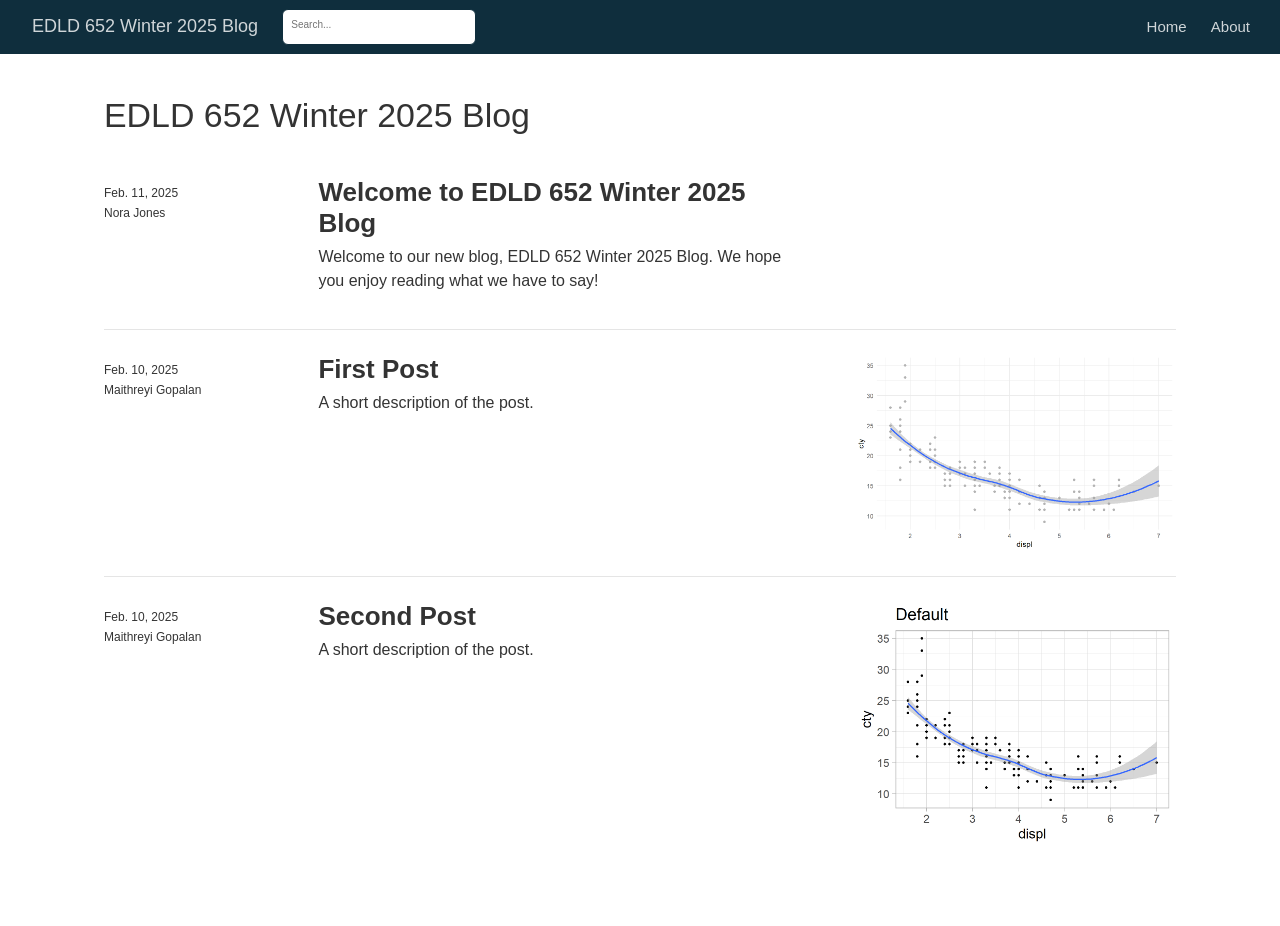
<file: docs/index.html>
<!DOCTYPE html>

<html xmlns="http://www.w3.org/1999/xhtml" lang="" xml:lang="">

<head>
  <meta charset="utf-8"/>
  <meta name="viewport" content="width=device-width, initial-scale=1"/>
  <meta http-equiv="X-UA-Compatible" content="IE=Edge,chrome=1"/>
  <meta name="generator" content="distill" />
  <link rel="alternate" type="application/rss+xml" href="https://maithgopalan.github.io/w6distillblogdemo/index.xml" />

  <style type="text/css">
  /* Hide doc at startup (prevent jankiness while JS renders/transforms) */
  body {
    visibility: hidden;
  }
  </style>

 <!--radix_placeholder_import_source-->
 <!--/radix_placeholder_import_source-->

<style type="text/css">code{white-space: pre;}</style>
<style type="text/css" data-origin="pandoc">
pre > code.sourceCode { white-space: pre; position: relative; }
pre > code.sourceCode > span { line-height: 1.25; }
pre > code.sourceCode > span:empty { height: 1.2em; }
.sourceCode { overflow: visible; }
code.sourceCode > span { color: inherit; text-decoration: inherit; }
div.sourceCode { margin: 1em 0; }
pre.sourceCode { margin: 0; }
@media screen {
div.sourceCode { overflow: auto; }
}
@media print {
pre > code.sourceCode { white-space: pre-wrap; }
pre > code.sourceCode > span { display: inline-block; text-indent: -5em; padding-left: 5em; }
}
pre.numberSource code
  { counter-reset: source-line 0; }
pre.numberSource code > span
  { position: relative; left: -4em; counter-increment: source-line; }
pre.numberSource code > span > a:first-child::before
  { content: counter(source-line);
    position: relative; left: -1em; text-align: right; vertical-align: baseline;
    border: none; display: inline-block;
    -webkit-touch-callout: none; -webkit-user-select: none;
    -khtml-user-select: none; -moz-user-select: none;
    -ms-user-select: none; user-select: none;
    padding: 0 4px; width: 4em;
    color: #aaaaaa;
  }
pre.numberSource { margin-left: 3em; border-left: 1px solid #aaaaaa;  padding-left: 4px; }
div.sourceCode
  { color: #00769e; background-color: #f1f3f5; }
@media screen {
pre > code.sourceCode > span > a:first-child::before { text-decoration: underline; }
}
code span { color: #00769e; } /* Normal */
code span.al { color: #ad0000; } /* Alert */
code span.an { color: #5e5e5e; } /* Annotation */
code span.at { color: #657422; } /* Attribute */
code span.bn { color: #ad0000; } /* BaseN */
code span.bu { } /* BuiltIn */
code span.cf { color: #00769e; } /* ControlFlow */
code span.ch { color: #20794d; } /* Char */
code span.cn { color: #8f5902; } /* Constant */
code span.co { color: #5e5e5e; } /* Comment */
code span.cv { color: #5e5e5e; font-style: italic; } /* CommentVar */
code span.do { color: #5e5e5e; font-style: italic; } /* Documentation */
code span.dt { color: #ad0000; } /* DataType */
code span.dv { color: #ad0000; } /* DecVal */
code span.er { color: #ad0000; } /* Error */
code span.ex { } /* Extension */
code span.fl { color: #ad0000; } /* Float */
code span.fu { color: #4758ab; } /* Function */
code span.im { } /* Import */
code span.in { color: #5e5e5e; } /* Information */
code span.kw { color: #00769e; } /* Keyword */
code span.op { color: #5e5e5e; } /* Operator */
code span.ot { color: #00769e; } /* Other */
code span.pp { color: #ad0000; } /* Preprocessor */
code span.sc { color: #5e5e5e; } /* SpecialChar */
code span.ss { color: #20794d; } /* SpecialString */
code span.st { color: #20794d; } /* String */
code span.va { color: #111111; } /* Variable */
code span.vs { color: #20794d; } /* VerbatimString */
code span.wa { color: #5e5e5e; font-style: italic; } /* Warning */
</style>


  <!--radix_placeholder_meta_tags-->
  <title>EDLD 652 Winter 2025 Blog</title>




  <!--  https://developers.facebook.com/docs/sharing/webmasters#markup -->
  <meta property="og:title" content="EDLD 652 Winter 2025 Blog"/>
  <meta property="og:type" content="article"/>
  <meta property="og:locale" content="en_US"/>
  <meta property="og:site_name" content="EDLD 652 Winter 2025 Blog"/>

  <!--  https://dev.twitter.com/cards/types/summary -->
  <meta property="twitter:card" content="summary"/>
  <meta property="twitter:title" content="EDLD 652 Winter 2025 Blog"/>

  <!--/radix_placeholder_meta_tags-->
  <!--radix_placeholder_rmarkdown_metadata-->

  <script type="text/json" id="radix-rmarkdown-metadata">
  {"type":"list","attributes":{"names":{"type":"character","attributes":{},"value":["title","site","listing"]}},"value":[{"type":"character","attributes":{},"value":["EDLD 652 Winter 2025 Blog"]},{"type":"character","attributes":{},"value":["distill::distill_website"]},{"type":"character","attributes":{},"value":["posts"]}]}
  </script>
  <!--/radix_placeholder_rmarkdown_metadata-->
  <!--radix_placeholder_navigation_in_header-->
  <meta name="distill:offset" content=""/>

  <script type="application/javascript">

    window.headroom_prevent_pin = false;

    window.document.addEventListener("DOMContentLoaded", function (event) {

      // initialize headroom for banner
      var header = $('header').get(0);
      var headerHeight = header.offsetHeight;
      var headroom = new Headroom(header, {
        tolerance: 5,
        onPin : function() {
          if (window.headroom_prevent_pin) {
            window.headroom_prevent_pin = false;
            headroom.unpin();
          }
        }
      });
      headroom.init();
      if(window.location.hash)
        headroom.unpin();
      $(header).addClass('headroom--transition');

      // offset scroll location for banner on hash change
      // (see: https://github.com/WickyNilliams/headroom.js/issues/38)
      window.addEventListener("hashchange", function(event) {
        window.scrollTo(0, window.pageYOffset - (headerHeight + 25));
      });

      // responsive menu
      $('.distill-site-header').each(function(i, val) {
        var topnav = $(this);
        var toggle = topnav.find('.nav-toggle');
        toggle.on('click', function() {
          topnav.toggleClass('responsive');
        });
      });

      // nav dropdowns
      $('.nav-dropbtn').click(function(e) {
        $(this).next('.nav-dropdown-content').toggleClass('nav-dropdown-active');
        $(this).parent().siblings('.nav-dropdown')
           .children('.nav-dropdown-content').removeClass('nav-dropdown-active');
      });
      $("body").click(function(e){
        $('.nav-dropdown-content').removeClass('nav-dropdown-active');
      });
      $(".nav-dropdown").click(function(e){
        e.stopPropagation();
      });
    });
  </script>

  <style type="text/css">

  /* Theme (user-documented overrideables for nav appearance) */

  .distill-site-nav {
    color: rgba(255, 255, 255, 0.8);
    background-color: #0F2E3D;
    font-size: 15px;
    font-weight: 300;
  }

  .distill-site-nav a {
    color: inherit;
    text-decoration: none;
  }

  .distill-site-nav a:hover {
    color: white;
  }

  @media print {
    .distill-site-nav {
      display: none;
    }
  }

  .distill-site-header {

  }

  .distill-site-footer {

  }


  /* Site Header */

  .distill-site-header {
    width: 100%;
    box-sizing: border-box;
    z-index: 3;
  }

  .distill-site-header .nav-left {
    display: inline-block;
    margin-left: 8px;
  }

  @media screen and (max-width: 768px) {
    .distill-site-header .nav-left {
      margin-left: 0;
    }
  }


  .distill-site-header .nav-right {
    float: right;
    margin-right: 8px;
  }

  .distill-site-header a,
  .distill-site-header .title {
    display: inline-block;
    text-align: center;
    padding: 14px 10px 14px 10px;
  }

  .distill-site-header .title {
    font-size: 18px;
    min-width: 150px;
  }

  .distill-site-header .logo {
    padding: 0;
  }

  .distill-site-header .logo img {
    display: none;
    max-height: 20px;
    width: auto;
    margin-bottom: -4px;
  }

  .distill-site-header .nav-image img {
    max-height: 18px;
    width: auto;
    display: inline-block;
    margin-bottom: -3px;
  }



  @media screen and (min-width: 1000px) {
    .distill-site-header .logo img {
      display: inline-block;
    }
    .distill-site-header .nav-left {
      margin-left: 20px;
    }
    .distill-site-header .nav-right {
      margin-right: 20px;
    }
    .distill-site-header .title {
      padding-left: 12px;
    }
  }


  .distill-site-header .nav-toggle {
    display: none;
  }

  .nav-dropdown {
    display: inline-block;
    position: relative;
  }

  .nav-dropdown .nav-dropbtn {
    border: none;
    outline: none;
    color: rgba(255, 255, 255, 0.8);
    padding: 16px 10px;
    background-color: transparent;
    font-family: inherit;
    font-size: inherit;
    font-weight: inherit;
    margin: 0;
    margin-top: 1px;
    z-index: 2;
  }

  .nav-dropdown-content {
    display: none;
    position: absolute;
    background-color: white;
    min-width: 200px;
    border: 1px solid rgba(0,0,0,0.15);
    border-radius: 4px;
    box-shadow: 0px 8px 16px 0px rgba(0,0,0,0.1);
    z-index: 1;
    margin-top: 2px;
    white-space: nowrap;
    padding-top: 4px;
    padding-bottom: 4px;
  }

  .nav-dropdown-content hr {
    margin-top: 4px;
    margin-bottom: 4px;
    border: none;
    border-bottom: 1px solid rgba(0, 0, 0, 0.1);
  }

  .nav-dropdown-active {
    display: block;
  }

  .nav-dropdown-content a, .nav-dropdown-content .nav-dropdown-header {
    color: black;
    padding: 6px 24px;
    text-decoration: none;
    display: block;
    text-align: left;
  }

  .nav-dropdown-content .nav-dropdown-header {
    display: block;
    padding: 5px 24px;
    padding-bottom: 0;
    text-transform: uppercase;
    font-size: 14px;
    color: #999999;
    white-space: nowrap;
  }

  .nav-dropdown:hover .nav-dropbtn {
    color: white;
  }

  .nav-dropdown-content a:hover {
    background-color: #ddd;
    color: black;
  }

  .nav-right .nav-dropdown-content {
    margin-left: -45%;
    right: 0;
  }

  @media screen and (max-width: 768px) {
    .distill-site-header a, .distill-site-header .nav-dropdown  {display: none;}
    .distill-site-header a.nav-toggle {
      float: right;
      display: block;
    }
    .distill-site-header .title {
      margin-left: 0;
    }
    .distill-site-header .nav-right {
      margin-right: 0;
    }
    .distill-site-header {
      overflow: hidden;
    }
    .nav-right .nav-dropdown-content {
      margin-left: 0;
    }
  }


  @media screen and (max-width: 768px) {
    .distill-site-header.responsive {position: relative; min-height: 500px; }
    .distill-site-header.responsive a.nav-toggle {
      position: absolute;
      right: 0;
      top: 0;
    }
    .distill-site-header.responsive a,
    .distill-site-header.responsive .nav-dropdown {
      display: block;
      text-align: left;
    }
    .distill-site-header.responsive .nav-left,
    .distill-site-header.responsive .nav-right {
      width: 100%;
    }
    .distill-site-header.responsive .nav-dropdown {float: none;}
    .distill-site-header.responsive .nav-dropdown-content {position: relative;}
    .distill-site-header.responsive .nav-dropdown .nav-dropbtn {
      display: block;
      width: 100%;
      text-align: left;
    }
  }

  /* Site Footer */

  .distill-site-footer {
    width: 100%;
    overflow: hidden;
    box-sizing: border-box;
    z-index: 3;
    margin-top: 30px;
    padding-top: 30px;
    padding-bottom: 30px;
    text-align: center;
  }

  /* Headroom */

  d-title {
    padding-top: 6rem;
  }

  @media print {
    d-title {
      padding-top: 4rem;
    }
  }

  .headroom {
    z-index: 1000;
    position: fixed;
    top: 0;
    left: 0;
    right: 0;
  }

  .headroom--transition {
    transition: all .4s ease-in-out;
  }

  .headroom--unpinned {
    top: -100px;
  }

  .headroom--pinned {
    top: 0;
  }

  /* adjust viewport for navbar height */
  /* helps vertically center bootstrap (non-distill) content */
  .min-vh-100 {
    min-height: calc(100vh - 100px) !important;
  }

  </style>

  <script src="site_libs/jquery-3.6.0/jquery-3.6.0.min.js"></script>
  <link href="site_libs/font-awesome-6.5.2/css/all.min.css" rel="stylesheet"/>
  <link href="site_libs/font-awesome-6.5.2/css/v4-shims.min.css" rel="stylesheet"/>
  <script src="site_libs/headroom-0.9.4/headroom.min.js"></script>
  <script src="site_libs/autocomplete-0.37.1/autocomplete.min.js"></script>
  <script src="site_libs/fuse-6.4.1/fuse.min.js"></script>

  <script type="application/javascript">

  function getMeta(metaName) {
    var metas = document.getElementsByTagName('meta');
    for (let i = 0; i < metas.length; i++) {
      if (metas[i].getAttribute('name') === metaName) {
        return metas[i].getAttribute('content');
      }
    }
    return '';
  }

  function offsetURL(url) {
    var offset = getMeta('distill:offset');
    return offset ? offset + '/' + url : url;
  }

  function createFuseIndex() {

    // create fuse index
    var options = {
      keys: [
        { name: 'title', weight: 20 },
        { name: 'categories', weight: 15 },
        { name: 'description', weight: 10 },
        { name: 'contents', weight: 5 },
      ],
      ignoreLocation: true,
      threshold: 0
    };
    var fuse = new window.Fuse([], options);

    // fetch the main search.json
    return fetch(offsetURL('search.json'))
      .then(function(response) {
        if (response.status == 200) {
          return response.json().then(function(json) {
            // index main articles
            json.articles.forEach(function(article) {
              fuse.add(article);
            });
            // download collections and index their articles
            return Promise.all(json.collections.map(function(collection) {
              return fetch(offsetURL(collection)).then(function(response) {
                if (response.status === 200) {
                  return response.json().then(function(articles) {
                    articles.forEach(function(article) {
                      fuse.add(article);
                    });
                  })
                } else {
                  return Promise.reject(
                    new Error('Unexpected status from search index request: ' +
                              response.status)
                  );
                }
              });
            })).then(function() {
              return fuse;
            });
          });

        } else {
          return Promise.reject(
            new Error('Unexpected status from search index request: ' +
                        response.status)
          );
        }
      });
  }

  window.document.addEventListener("DOMContentLoaded", function (event) {

    // get search element (bail if we don't have one)
    var searchEl = window.document.getElementById('distill-search');
    if (!searchEl)
      return;

    createFuseIndex()
      .then(function(fuse) {

        // make search box visible
        searchEl.classList.remove('hidden');

        // initialize autocomplete
        var options = {
          autoselect: true,
          hint: false,
          minLength: 2,
        };
        window.autocomplete(searchEl, options, [{
          source: function(query, callback) {
            const searchOptions = {
              isCaseSensitive: false,
              shouldSort: true,
              minMatchCharLength: 2,
              limit: 10,
            };
            var results = fuse.search(query, searchOptions);
            callback(results
              .map(function(result) { return result.item; })
            );
          },
          templates: {
            suggestion: function(suggestion) {
              var img = suggestion.preview && Object.keys(suggestion.preview).length > 0
                ? `<img src="${offsetURL(suggestion.preview)}"</img>`
                : '';
              var html = `
                <div class="search-item">
                  <h3>${suggestion.title}</h3>
                  <div class="search-item-description">
                    ${suggestion.description || ''}
                  </div>
                  <div class="search-item-preview">
                    ${img}
                  </div>
                </div>
              `;
              return html;
            }
          }
        }]).on('autocomplete:selected', function(event, suggestion) {
          window.location.href = offsetURL(suggestion.path);
        });
        // remove inline display style on autocompleter (we want to
        // manage responsive display via css)
        $('.algolia-autocomplete').css("display", "");
      })
      .catch(function(error) {
        console.log(error);
      });

  });

  </script>

  <style type="text/css">

  .nav-search {
    font-size: x-small;
  }

  /* Algolioa Autocomplete */

  .algolia-autocomplete {
    display: inline-block;
    margin-left: 10px;
    vertical-align: sub;
    background-color: white;
    color: black;
    padding: 6px;
    padding-top: 8px;
    padding-bottom: 0;
    border-radius: 6px;
    border: 1px #0F2E3D solid;
    width: 180px;
  }


  @media screen and (max-width: 768px) {
    .distill-site-nav .algolia-autocomplete {
      display: none;
      visibility: hidden;
    }
    .distill-site-nav.responsive .algolia-autocomplete {
      display: inline-block;
      visibility: visible;
    }
    .distill-site-nav.responsive .algolia-autocomplete .aa-dropdown-menu {
      margin-left: 0;
      width: 400px;
      max-height: 400px;
    }
  }

  .algolia-autocomplete .aa-input, .algolia-autocomplete .aa-hint {
    width: 90%;
    outline: none;
    border: none;
  }

  .algolia-autocomplete .aa-hint {
    color: #999;
  }
  .algolia-autocomplete .aa-dropdown-menu {
    width: 550px;
    max-height: 70vh;
    overflow-x: visible;
    overflow-y: scroll;
    padding: 5px;
    margin-top: 3px;
    margin-left: -150px;
    background-color: #fff;
    border-radius: 5px;
    border: 1px solid #999;
    border-top: none;
  }

  .algolia-autocomplete .aa-dropdown-menu .aa-suggestion {
    cursor: pointer;
    padding: 5px 4px;
    border-bottom: 1px solid #eee;
  }

  .algolia-autocomplete .aa-dropdown-menu .aa-suggestion:last-of-type {
    border-bottom: none;
    margin-bottom: 2px;
  }

  .algolia-autocomplete .aa-dropdown-menu .aa-suggestion .search-item {
    overflow: hidden;
    font-size: 0.8em;
    line-height: 1.4em;
  }

  .algolia-autocomplete .aa-dropdown-menu .aa-suggestion .search-item h3 {
    font-size: 1rem;
    margin-block-start: 0;
    margin-block-end: 5px;
  }

  .algolia-autocomplete .aa-dropdown-menu .aa-suggestion .search-item-description {
    display: inline-block;
    overflow: hidden;
    height: 2.8em;
    width: 80%;
    margin-right: 4%;
  }

  .algolia-autocomplete .aa-dropdown-menu .aa-suggestion .search-item-preview {
    display: inline-block;
    width: 15%;
  }

  .algolia-autocomplete .aa-dropdown-menu .aa-suggestion .search-item-preview img {
    height: 3em;
    width: auto;
    display: none;
  }

  .algolia-autocomplete .aa-dropdown-menu .aa-suggestion .search-item-preview img[src] {
    display: initial;
  }

  .algolia-autocomplete .aa-dropdown-menu .aa-suggestion.aa-cursor {
    background-color: #eee;
  }
  .algolia-autocomplete .aa-dropdown-menu .aa-suggestion em {
    font-weight: bold;
    font-style: normal;
  }

  </style>


  <!--/radix_placeholder_navigation_in_header-->
  <!--radix_placeholder_distill-->

  <style type="text/css">

  body {
    background-color: white;
  }

  .pandoc-table {
    width: 100%;
  }

  .pandoc-table>caption {
    margin-bottom: 10px;
  }

  .pandoc-table th:not([align]) {
    text-align: left;
  }

  .pagedtable-footer {
    font-size: 15px;
  }

  d-byline .byline {
    grid-template-columns: 2fr 2fr;
  }

  d-byline .byline h3 {
    margin-block-start: 1.5em;
  }

  d-byline .byline .authors-affiliations h3 {
    margin-block-start: 0.5em;
  }

  .authors-affiliations .orcid-id {
    width: 16px;
    height:16px;
    margin-left: 4px;
    margin-right: 4px;
    vertical-align: middle;
    padding-bottom: 2px;
  }

  d-title .dt-tags {
    margin-top: 1em;
    grid-column: text;
  }

  .dt-tags .dt-tag {
    text-decoration: none;
    display: inline-block;
    color: rgba(0,0,0,0.6);
    padding: 0em 0.4em;
    margin-right: 0.5em;
    margin-bottom: 0.4em;
    font-size: 70%;
    border: 1px solid rgba(0,0,0,0.2);
    border-radius: 3px;
    text-transform: uppercase;
    font-weight: 500;
  }

  d-article table.gt_table td,
  d-article table.gt_table th {
    border-bottom: none;
    font-size: 100%;
  }

  .html-widget {
    margin-bottom: 2.0em;
  }

  .l-screen-inset {
    padding-right: 16px;
  }

  .l-screen .caption {
    margin-left: 10px;
  }

  .shaded {
    background: rgb(247, 247, 247);
    padding-top: 20px;
    padding-bottom: 20px;
    border-top: 1px solid rgba(0, 0, 0, 0.1);
    border-bottom: 1px solid rgba(0, 0, 0, 0.1);
  }

  .shaded .html-widget {
    margin-bottom: 0;
    border: 1px solid rgba(0, 0, 0, 0.1);
  }

  .shaded .shaded-content {
    background: white;
  }

  .text-output {
    margin-top: 0;
    line-height: 1.5em;
  }

  .hidden {
    display: none !important;
  }

  hr.section-separator {
    border: none;
    border-top: 1px solid rgba(0, 0, 0, 0.1);
    margin: 0px;
  }


  d-byline {
    border-top: none;
  }

  d-article {
    padding-top: 2.5rem;
    padding-bottom: 30px;
    border-top: none;
  }

  d-appendix {
    padding-top: 30px;
  }

  d-article>p>img {
    width: 100%;
  }

  d-article h2 {
    margin: 1rem 0 1.5rem 0;
  }

  d-article h3 {
    margin-top: 1.5rem;
  }

  d-article iframe {
    border: 1px solid rgba(0, 0, 0, 0.1);
    margin-bottom: 2.0em;
    width: 100%;
  }

  /* Tweak code blocks */

  d-article div.sourceCode code,
  d-article pre code {
    font-family: Consolas, Monaco, 'Andale Mono', 'Ubuntu Mono', monospace;
  }

  d-article pre,
  d-article div.sourceCode,
  d-article div.sourceCode pre {
    overflow: auto;
  }

  d-article div.sourceCode {
    background-color: white;
  }

  d-article div.sourceCode pre {
    padding-left: 10px;
    font-size: 12px;
    border-left: 2px solid rgba(0,0,0,0.1);
  }

  d-article pre {
    font-size: 12px;
    color: black;
    background: none;
    margin-top: 0;
    text-align: left;
    white-space: pre;
    word-spacing: normal;
    word-break: normal;
    word-wrap: normal;
    line-height: 1.5;

    -moz-tab-size: 4;
    -o-tab-size: 4;
    tab-size: 4;

    -webkit-hyphens: none;
    -moz-hyphens: none;
    -ms-hyphens: none;
    hyphens: none;
  }

  d-article pre a {
    border-bottom: none;
  }

  d-article pre a:hover {
    border-bottom: none;
    text-decoration: underline;
  }

  d-article details {
    grid-column: text;
    margin-bottom: 0.8em;
  }

  @media(min-width: 768px) {

  d-article pre,
  d-article div.sourceCode,
  d-article div.sourceCode pre {
    overflow: visible !important;
  }

  d-article div.sourceCode pre {
    padding-left: 18px;
    font-size: 14px;
  }

  /* tweak for Pandoc numbered line within distill */
  d-article pre.numberSource code > span {
      left: -2em;
  }

  d-article pre {
    font-size: 14px;
  }

  }

  figure img.external {
    background: white;
    border: 1px solid rgba(0, 0, 0, 0.1);
    box-shadow: 0 1px 8px rgba(0, 0, 0, 0.1);
    padding: 18px;
    box-sizing: border-box;
  }

  /* CSS for d-contents */

  .d-contents {
    grid-column: text;
    color: rgba(0,0,0,0.8);
    font-size: 0.9em;
    padding-bottom: 1em;
    margin-bottom: 1em;
    padding-bottom: 0.5em;
    margin-bottom: 1em;
    padding-left: 0.25em;
    justify-self: start;
  }

  @media(min-width: 1000px) {
    .d-contents.d-contents-float {
      height: 0;
      grid-column-start: 1;
      grid-column-end: 4;
      justify-self: center;
      padding-right: 3em;
      padding-left: 2em;
    }
  }

  .d-contents nav h3 {
    font-size: 18px;
    margin-top: 0;
    margin-bottom: 1em;
  }

  .d-contents li {
    list-style-type: none
  }

  .d-contents nav > ul {
    padding-left: 0;
  }

  .d-contents ul {
    padding-left: 1em
  }

  .d-contents nav ul li {
    margin-top: 0.6em;
    margin-bottom: 0.2em;
  }

  .d-contents nav a {
    font-size: 13px;
    border-bottom: none;
    text-decoration: none
    color: rgba(0, 0, 0, 0.8);
  }

  .d-contents nav a:hover {
    text-decoration: underline solid rgba(0, 0, 0, 0.6)
  }

  .d-contents nav > ul > li > a {
    font-weight: 600;
  }

  .d-contents nav > ul > li > ul {
    font-weight: inherit;
  }

  .d-contents nav > ul > li > ul > li {
    margin-top: 0.2em;
  }


  .d-contents nav ul {
    margin-top: 0;
    margin-bottom: 0.25em;
  }

  .d-article-with-toc h2:nth-child(2) {
    margin-top: 0;
  }


  /* Figure */

  .figure {
    position: relative;
    margin-bottom: 2.5em;
    margin-top: 1.5em;
  }

  .figure .caption {
    color: rgba(0, 0, 0, 0.6);
    font-size: 12px;
    line-height: 1.5em;
  }

  .figure img.external {
    background: white;
    border: 1px solid rgba(0, 0, 0, 0.1);
    box-shadow: 0 1px 8px rgba(0, 0, 0, 0.1);
    padding: 18px;
    box-sizing: border-box;
  }

  .figure .caption a {
    color: rgba(0, 0, 0, 0.6);
  }

  .figure .caption b,
  .figure .caption strong, {
    font-weight: 600;
    color: rgba(0, 0, 0, 1.0);
  }

  /* Citations */

  d-article .citation {
    color: inherit;
    cursor: inherit;
  }

  div.hanging-indent{
    margin-left: 1em; text-indent: -1em;
  }

  /* Citation hover box */

  .tippy-box[data-theme~=light-border] {
    background-color: rgba(250, 250, 250, 0.95);
  }

  .tippy-content > p {
    margin-bottom: 0;
    padding: 2px;
  }


  /* Tweak 1000px media break to show more text */

  @media(min-width: 1000px) {
    .base-grid,
    distill-header,
    d-title,
    d-abstract,
    d-article,
    d-appendix,
    distill-appendix,
    d-byline,
    d-footnote-list,
    d-citation-list,
    distill-footer {
      grid-template-columns: [screen-start] 1fr [page-start kicker-start] 80px [middle-start] 50px [text-start kicker-end] 65px 65px 65px 65px 65px 65px 65px 65px [text-end gutter-start] 65px [middle-end] 65px [page-end gutter-end] 1fr [screen-end];
      grid-column-gap: 16px;
    }

    .grid {
      grid-column-gap: 16px;
    }

    d-article {
      font-size: 1.06rem;
      line-height: 1.7em;
    }
    figure .caption, .figure .caption, figure figcaption {
      font-size: 13px;
    }
  }

  @media(min-width: 1180px) {
    .base-grid,
    distill-header,
    d-title,
    d-abstract,
    d-article,
    d-appendix,
    distill-appendix,
    d-byline,
    d-footnote-list,
    d-citation-list,
    distill-footer {
      grid-template-columns: [screen-start] 1fr [page-start kicker-start] 60px [middle-start] 60px [text-start kicker-end] 60px 60px 60px 60px 60px 60px 60px 60px [text-end gutter-start] 60px [middle-end] 60px [page-end gutter-end] 1fr [screen-end];
      grid-column-gap: 32px;
    }

    .grid {
      grid-column-gap: 32px;
    }
  }


  /* Get the citation styles for the appendix (not auto-injected on render since
     we do our own rendering of the citation appendix) */

  d-appendix .citation-appendix,
  .d-appendix .citation-appendix {
    font-size: 11px;
    line-height: 15px;
    border-left: 1px solid rgba(0, 0, 0, 0.1);
    padding-left: 18px;
    border: 1px solid rgba(0,0,0,0.1);
    background: rgba(0, 0, 0, 0.02);
    padding: 10px 18px;
    border-radius: 3px;
    color: rgba(150, 150, 150, 1);
    overflow: hidden;
    margin-top: -12px;
    white-space: pre-wrap;
    word-wrap: break-word;
  }

  /* Include appendix styles here so they can be overridden */

  d-appendix {
    contain: layout style;
    font-size: 0.8em;
    line-height: 1.7em;
    margin-top: 60px;
    margin-bottom: 0;
    border-top: 1px solid rgba(0, 0, 0, 0.1);
    color: rgba(0,0,0,0.5);
    padding-top: 60px;
    padding-bottom: 48px;
  }

  d-appendix h3 {
    grid-column: page-start / text-start;
    font-size: 15px;
    font-weight: 500;
    margin-top: 1em;
    margin-bottom: 0;
    color: rgba(0,0,0,0.65);
  }

  d-appendix h3 + * {
    margin-top: 1em;
  }

  d-appendix ol {
    padding: 0 0 0 15px;
  }

  @media (min-width: 768px) {
    d-appendix ol {
      padding: 0 0 0 30px;
      margin-left: -30px;
    }
  }

  d-appendix li {
    margin-bottom: 1em;
  }

  d-appendix a {
    color: rgba(0, 0, 0, 0.6);
  }

  d-appendix > * {
    grid-column: text;
  }

  d-appendix > d-footnote-list,
  d-appendix > d-citation-list,
  d-appendix > distill-appendix {
    grid-column: screen;
  }

  /* Include footnote styles here so they can be overridden */

  d-footnote-list {
    contain: layout style;
  }

  d-footnote-list > * {
    grid-column: text;
  }

  d-footnote-list a.footnote-backlink {
    color: rgba(0,0,0,0.3);
    padding-left: 0.5em;
  }



  /* Anchor.js */

  .anchorjs-link {
    /*transition: all .25s linear; */
    text-decoration: none;
    border-bottom: none;
  }
  *:hover > .anchorjs-link {
    margin-left: -1.125em !important;
    text-decoration: none;
    border-bottom: none;
  }

  /* Social footer */

  .social_footer {
    margin-top: 30px;
    margin-bottom: 0;
    color: rgba(0,0,0,0.67);
  }

  .disqus-comments {
    margin-right: 30px;
  }

  .disqus-comment-count {
    border-bottom: 1px solid rgba(0, 0, 0, 0.4);
    cursor: pointer;
  }

  #disqus_thread {
    margin-top: 30px;
  }

  .article-sharing a {
    border-bottom: none;
    margin-right: 8px;
  }

  .article-sharing a:hover {
    border-bottom: none;
  }

  .sidebar-section.subscribe {
    font-size: 12px;
    line-height: 1.6em;
  }

  .subscribe p {
    margin-bottom: 0.5em;
  }


  .article-footer .subscribe {
    font-size: 15px;
    margin-top: 45px;
  }


  .sidebar-section.custom {
    font-size: 12px;
    line-height: 1.6em;
  }

  .custom p {
    margin-bottom: 0.5em;
  }

  /* Styles for listing layout (hide title) */
  .layout-listing d-title, .layout-listing .d-title {
    display: none;
  }

  /* Styles for posts lists (not auto-injected) */


  .posts-with-sidebar {
    padding-left: 45px;
    padding-right: 45px;
  }

  .posts-list .description h2,
  .posts-list .description p {
    font-family: -apple-system, BlinkMacSystemFont, "Segoe UI", Roboto, Oxygen, Ubuntu, Cantarell, "Fira Sans", "Droid Sans", "Helvetica Neue", Arial, sans-serif;
  }

  .posts-list .description h2 {
    font-weight: 700;
    border-bottom: none;
    padding-bottom: 0;
  }

  .posts-list h2.post-tag {
    border-bottom: 1px solid rgba(0, 0, 0, 0.2);
    padding-bottom: 12px;
  }
  .posts-list {
    margin-top: 60px;
    margin-bottom: 24px;
  }

  .posts-list .post-preview {
    text-decoration: none;
    overflow: hidden;
    display: block;
    border-bottom: 1px solid rgba(0, 0, 0, 0.1);
    padding: 24px 0;
  }

  .post-preview-last {
    border-bottom: none !important;
  }

  .posts-list .posts-list-caption {
    grid-column: screen;
    font-weight: 400;
  }

  .posts-list .post-preview h2 {
    margin: 0 0 6px 0;
    line-height: 1.2em;
    font-style: normal;
    font-size: 24px;
  }

  .posts-list .post-preview p {
    margin: 0 0 12px 0;
    line-height: 1.4em;
    font-size: 16px;
  }

  .posts-list .post-preview .thumbnail {
    box-sizing: border-box;
    margin-bottom: 24px;
    position: relative;
    max-width: 500px;
  }
  .posts-list .post-preview img {
    width: 100%;
    display: block;
  }

  .posts-list .metadata {
    font-size: 12px;
    line-height: 1.4em;
    margin-bottom: 18px;
  }

  .posts-list .metadata > * {
    display: inline-block;
  }

  .posts-list .metadata .publishedDate {
    margin-right: 2em;
  }

  .posts-list .metadata .dt-authors {
    display: block;
    margin-top: 0.3em;
    margin-right: 2em;
  }

  .posts-list .dt-tags {
    display: block;
    line-height: 1em;
  }

  .posts-list .dt-tags .dt-tag {
    display: inline-block;
    color: rgba(0,0,0,0.6);
    padding: 0.3em 0.4em;
    margin-right: 0.2em;
    margin-bottom: 0.4em;
    font-size: 60%;
    border: 1px solid rgba(0,0,0,0.2);
    border-radius: 3px;
    text-transform: uppercase;
    font-weight: 500;
  }

  .posts-list img {
    opacity: 1;
  }

  .posts-list img[data-src] {
    opacity: 0;
  }

  .posts-more {
    clear: both;
  }


  .posts-sidebar {
    font-size: 16px;
  }

  .posts-sidebar h3 {
    font-size: 16px;
    margin-top: 0;
    margin-bottom: 0.5em;
    font-weight: 400;
    text-transform: uppercase;
  }

  .sidebar-section {
    margin-bottom: 30px;
  }

  .categories ul {
    list-style-type: none;
    margin: 0;
    padding: 0;
  }

  .categories li {
    color: rgba(0, 0, 0, 0.8);
    margin-bottom: 0;
  }

  .categories li>a {
    border-bottom: none;
  }

  .categories li>a:hover {
    border-bottom: 1px solid rgba(0, 0, 0, 0.4);
  }

  .categories .active {
    font-weight: 600;
  }

  .categories .category-count {
    color: rgba(0, 0, 0, 0.4);
  }


  @media(min-width: 768px) {
    .posts-list .post-preview h2 {
      font-size: 26px;
    }
    .posts-list .post-preview .thumbnail {
      float: right;
      width: 30%;
      margin-bottom: 0;
    }
    .posts-list .post-preview .description {
      float: left;
      width: 45%;
    }
    .posts-list .post-preview .metadata {
      float: left;
      width: 20%;
      margin-top: 8px;
    }
    .posts-list .post-preview p {
      margin: 0 0 12px 0;
      line-height: 1.5em;
      font-size: 16px;
    }
    .posts-with-sidebar .posts-list {
      float: left;
      width: 75%;
    }
    .posts-with-sidebar .posts-sidebar {
      float: right;
      width: 20%;
      margin-top: 60px;
      padding-top: 24px;
      padding-bottom: 24px;
    }
  }


  /* Improve display for browsers without grid (IE/Edge <= 15) */

  .downlevel {
    line-height: 1.6em;
    font-family: -apple-system, BlinkMacSystemFont, "Segoe UI", Roboto, Oxygen, Ubuntu, Cantarell, "Fira Sans", "Droid Sans", "Helvetica Neue", Arial, sans-serif;
    margin: 0;
  }

  .downlevel .d-title {
    padding-top: 6rem;
    padding-bottom: 1.5rem;
  }

  .downlevel .d-title h1 {
    font-size: 50px;
    font-weight: 700;
    line-height: 1.1em;
    margin: 0 0 0.5rem;
  }

  .downlevel .d-title p {
    font-weight: 300;
    font-size: 1.2rem;
    line-height: 1.55em;
    margin-top: 0;
  }

  .downlevel .d-byline {
    padding-top: 0.8em;
    padding-bottom: 0.8em;
    font-size: 0.8rem;
    line-height: 1.8em;
  }

  .downlevel .section-separator {
    border: none;
    border-top: 1px solid rgba(0, 0, 0, 0.1);
  }

  .downlevel .d-article {
    font-size: 1.06rem;
    line-height: 1.7em;
    padding-top: 1rem;
    padding-bottom: 2rem;
  }


  .downlevel .d-appendix {
    padding-left: 0;
    padding-right: 0;
    max-width: none;
    font-size: 0.8em;
    line-height: 1.7em;
    margin-bottom: 0;
    color: rgba(0,0,0,0.5);
    padding-top: 40px;
    padding-bottom: 48px;
  }

  .downlevel .footnotes ol {
    padding-left: 13px;
  }

  .downlevel .base-grid,
  .downlevel .distill-header,
  .downlevel .d-title,
  .downlevel .d-abstract,
  .downlevel .d-article,
  .downlevel .d-appendix,
  .downlevel .distill-appendix,
  .downlevel .d-byline,
  .downlevel .d-footnote-list,
  .downlevel .d-citation-list,
  .downlevel .distill-footer,
  .downlevel .appendix-bottom,
  .downlevel .posts-container {
    padding-left: 40px;
    padding-right: 40px;
  }

  @media(min-width: 768px) {
    .downlevel .base-grid,
    .downlevel .distill-header,
    .downlevel .d-title,
    .downlevel .d-abstract,
    .downlevel .d-article,
    .downlevel .d-appendix,
    .downlevel .distill-appendix,
    .downlevel .d-byline,
    .downlevel .d-footnote-list,
    .downlevel .d-citation-list,
    .downlevel .distill-footer,
    .downlevel .appendix-bottom,
    .downlevel .posts-container {
    padding-left: 150px;
    padding-right: 150px;
    max-width: 900px;
  }
  }

  .downlevel pre code {
    display: block;
    border-left: 2px solid rgba(0, 0, 0, .1);
    padding: 0 0 0 20px;
    font-size: 14px;
  }

  .downlevel code, .downlevel pre {
    color: black;
    background: none;
    font-family: Consolas, Monaco, 'Andale Mono', 'Ubuntu Mono', monospace;
    text-align: left;
    white-space: pre;
    word-spacing: normal;
    word-break: normal;
    word-wrap: normal;
    line-height: 1.5;

    -moz-tab-size: 4;
    -o-tab-size: 4;
    tab-size: 4;

    -webkit-hyphens: none;
    -moz-hyphens: none;
    -ms-hyphens: none;
    hyphens: none;
  }

  .downlevel .posts-list .post-preview {
    color: inherit;
  }



  </style>

  <script type="application/javascript">

  function is_downlevel_browser() {
    if (bowser.isUnsupportedBrowser({ msie: "12", msedge: "16"},
                                   window.navigator.userAgent)) {
      return true;
    } else {
      return window.load_distill_framework === undefined;
    }
  }

  // show body when load is complete
  function on_load_complete() {

    // add anchors
    if (window.anchors) {
      window.anchors.options.placement = 'left';
      window.anchors.add('d-article > h2, d-article > h3, d-article > h4, d-article > h5');
    }


    // set body to visible
    document.body.style.visibility = 'visible';

    // force redraw for leaflet widgets
    if (window.HTMLWidgets) {
      var maps = window.HTMLWidgets.findAll(".leaflet");
      $.each(maps, function(i, el) {
        var map = this.getMap();
        map.invalidateSize();
        map.eachLayer(function(layer) {
          if (layer instanceof L.TileLayer)
            layer.redraw();
        });
      });
    }

    // trigger 'shown' so htmlwidgets resize
    $('d-article').trigger('shown');
  }

  function init_distill() {

    init_common();

    // create front matter
    var front_matter = $('<d-front-matter></d-front-matter>');
    $('#distill-front-matter').wrap(front_matter);

    // create d-title
    $('.d-title').changeElementType('d-title');

    // separator
    var separator = '<hr class="section-separator" style="clear: both"/>';
    // prepend separator above appendix
    $('.d-byline').before(separator);
    $('.d-article').before(separator);

    // create d-byline
    var byline = $('<d-byline></d-byline>');
    $('.d-byline').replaceWith(byline);

    // create d-article
    var article = $('<d-article></d-article>');
    $('.d-article').wrap(article).children().unwrap();

    // move posts container into article
    $('.posts-container').appendTo($('d-article'));

    // create d-appendix
    $('.d-appendix').changeElementType('d-appendix');

    // flag indicating that we have appendix items
    var appendix = $('.appendix-bottom').children('h3').length > 0;

    // replace footnotes with <d-footnote>
    $('.footnote-ref').each(function(i, val) {
      appendix = true;
      var href = $(this).attr('href');
      var id = href.replace('#', '');
      var fn = $('#' + id);
      var fn_p = $('#' + id + '>p');
      fn_p.find('.footnote-back').remove();
      var text = fn_p.html();
      var dtfn = $('<d-footnote></d-footnote>');
      dtfn.html(text);
      $(this).replaceWith(dtfn);
    });
    // remove footnotes
    $('.footnotes').remove();

    // move refs into #references-listing
    $('#references-listing').replaceWith($('#refs'));

    $('h1.appendix, h2.appendix').each(function(i, val) {
      $(this).changeElementType('h3');
    });
    $('h3.appendix').each(function(i, val) {
      var id = $(this).attr('id');
      $('.d-contents a[href="#' + id + '"]').parent().remove();
      appendix = true;
      $(this).nextUntil($('h1, h2, h3')).addBack().appendTo($('d-appendix'));
    });

    // show d-appendix if we have appendix content
    $("d-appendix").css('display', appendix ? 'grid' : 'none');

    // localize layout chunks to just output
    $('.layout-chunk').each(function(i, val) {

      // capture layout
      var layout = $(this).attr('data-layout');

      // apply layout to markdown level block elements
      var elements = $(this).children().not('details, div.sourceCode, pre, script');
      elements.each(function(i, el) {
        var layout_div = $('<div class="' + layout + '"></div>');
        if (layout_div.hasClass('shaded')) {
          var shaded_content = $('<div class="shaded-content"></div>');
          $(this).wrap(shaded_content);
          $(this).parent().wrap(layout_div);
        } else {
          $(this).wrap(layout_div);
        }
      });


      // unwrap the layout-chunk div
      $(this).children().unwrap();
    });

    // remove code block used to force  highlighting css
    $('.distill-force-highlighting-css').parent().remove();

    // remove empty line numbers inserted by pandoc when using a
    // custom syntax highlighting theme, except when numbering line
    // in code chunk
    $('pre:not(.numberLines) code.sourceCode a:empty').remove();

    // load distill framework
    load_distill_framework();

    // wait for window.distillRunlevel == 4 to do post processing
    function distill_post_process() {

      if (!window.distillRunlevel || window.distillRunlevel < 4)
        return;

      // hide author/affiliations entirely if we have no authors
      var front_matter = JSON.parse($("#distill-front-matter").html());
      var have_authors = front_matter.authors && front_matter.authors.length > 0;
      if (!have_authors)
        $('d-byline').addClass('hidden');

      // article with toc class
      $('.d-contents').parent().addClass('d-article-with-toc');

      // strip links that point to #
      $('.authors-affiliations').find('a[href="#"]').removeAttr('href');

      // add orcid ids
      $('.authors-affiliations').find('.author').each(function(i, el) {
        var orcid_id = front_matter.authors[i].orcidID;
        var author_name = front_matter.authors[i].author
        if (orcid_id) {
          var a = $('<a></a>');
          a.attr('href', 'https://orcid.org/' + orcid_id);
          var img = $('<img></img>');
          img.addClass('orcid-id');
          img.attr('alt', author_name ? 'ORCID ID for ' + author_name : 'ORCID ID');
          img.attr('src','[data-uri]');
          a.append(img);
          $(this).append(a);
        }
      });

      // hide elements of author/affiliations grid that have no value
      function hide_byline_column(caption) {
        $('d-byline').find('h3:contains("' + caption + '")').parent().css('visibility', 'hidden');
      }

      // affiliations
      var have_affiliations = false;
      for (var i = 0; i<front_matter.authors.length; ++i) {
        var author = front_matter.authors[i];
        if (author.affiliation !== "&nbsp;") {
          have_affiliations = true;
          break;
        }
      }
      if (!have_affiliations)
        $('d-byline').find('h3:contains("Affiliations")').css('visibility', 'hidden');

      // published date
      if (!front_matter.publishedDate)
        hide_byline_column("Published");

      // document object identifier
      var doi = $('d-byline').find('h3:contains("DOI")');
      var doi_p = doi.next().empty();
      if (!front_matter.doi) {
        // if we have a citation and valid citationText then link to that
        if ($('#citation').length > 0 && front_matter.citationText) {
          doi.html('Citation');
          $('<a href="#citation"></a>')
            .text(front_matter.citationText)
            .appendTo(doi_p);
        } else {
          hide_byline_column("DOI");
        }
      } else {
        $('<a></a>')
           .attr('href', "https://doi.org/" + front_matter.doi)
           .html(front_matter.doi)
           .appendTo(doi_p);
      }

       // change plural form of authors/affiliations
      if (front_matter.authors.length === 1) {
        var grid = $('.authors-affiliations');
        grid.children('h3:contains("Authors")').text('Author');
        grid.children('h3:contains("Affiliations")').text('Affiliation');
      }

      // remove d-appendix and d-footnote-list local styles
      $('d-appendix > style:first-child').remove();
      $('d-footnote-list > style:first-child').remove();

      // move appendix-bottom entries to the bottom
      $('.appendix-bottom').appendTo('d-appendix').children().unwrap();
      $('.appendix-bottom').remove();

      // hoverable references
      $('span.citation[data-cites]').each(function() {
        const citeChild = $(this).children()[0]
        // Do not process if @xyz has been used without escaping and without bibliography activated
        // https://github.com/rstudio/distill/issues/466
        if (citeChild === undefined) return true

        if (citeChild.nodeName == "D-FOOTNOTE") {
          var fn = citeChild
          $(this).html(fn.shadowRoot.querySelector("sup"))
          $(this).id = fn.id
          fn.remove()
        }
        var refs = $(this).attr('data-cites').split(" ");
        var refHtml = refs.map(function(ref) {
          // Could use CSS.escape too here, we insure backward compatibility in navigator
          return "<p>" + $('div[id="ref-' + ref + '"]').html() + "</p>";
        }).join("\n");
        window.tippy(this, {
          allowHTML: true,
          content: refHtml,
          maxWidth: 500,
          interactive: true,
          interactiveBorder: 10,
          theme: 'light-border',
          placement: 'bottom-start'
        });
      });

      // fix footnotes in tables (#411)
      // replacing broken distill.pub feature
      $('table d-footnote').each(function() {
        // we replace internal showAtNode methode which is triggered when hovering a footnote
        this.hoverBox.showAtNode = function(node) {
          // ported from https://github.com/distillpub/template/pull/105/files
          calcOffset = function(elem) {
              let x = elem.offsetLeft;
              let y = elem.offsetTop;
              // Traverse upwards until an `absolute` element is found or `elem`
              // becomes null.
              while (elem = elem.offsetParent && elem.style.position != 'absolute') {
                  x += elem.offsetLeft;
                  y += elem.offsetTop;
              }

              return { left: x, top: y };
          }
          // https://developer.mozilla.org/en-US/docs/Web/API/HTMLElement/offsetTop
          const bbox = node.getBoundingClientRect();
          const offset = calcOffset(node);
          this.show([offset.left + bbox.width, offset.top + bbox.height]);
        }
      })

      // clear polling timer
      clearInterval(tid);

      // show body now that everything is ready
      on_load_complete();
    }

    var tid = setInterval(distill_post_process, 50);
    distill_post_process();

  }

  function init_downlevel() {

    init_common();

     // insert hr after d-title
    $('.d-title').after($('<hr class="section-separator"/>'));

    // check if we have authors
    var front_matter = JSON.parse($("#distill-front-matter").html());
    var have_authors = front_matter.authors && front_matter.authors.length > 0;

    // manage byline/border
    if (!have_authors)
      $('.d-byline').remove();
    $('.d-byline').after($('<hr class="section-separator"/>'));
    $('.d-byline a').remove();

    // remove toc
    $('.d-contents').remove();

    // move appendix elements
    $('h1.appendix, h2.appendix').each(function(i, val) {
      $(this).changeElementType('h3');
    });
    $('h3.appendix').each(function(i, val) {
      $(this).nextUntil($('h1, h2, h3')).addBack().appendTo($('.d-appendix'));
    });


    // inject headers into references and footnotes
    var refs_header = $('<h3></h3>');
    refs_header.text('References');
    $('#refs').prepend(refs_header);

    var footnotes_header = $('<h3></h3');
    footnotes_header.text('Footnotes');
    $('.footnotes').children('hr').first().replaceWith(footnotes_header);

    // move appendix-bottom entries to the bottom
    $('.appendix-bottom').appendTo('.d-appendix').children().unwrap();
    $('.appendix-bottom').remove();

    // remove appendix if it's empty
    if ($('.d-appendix').children().length === 0)
      $('.d-appendix').remove();

    // prepend separator above appendix
    $('.d-appendix').before($('<hr class="section-separator" style="clear: both"/>'));

    // trim code
    $('pre>code').each(function(i, val) {
      $(this).html($.trim($(this).html()));
    });

    // move posts-container right before article
    $('.posts-container').insertBefore($('.d-article'));

    $('body').addClass('downlevel');

    on_load_complete();
  }


  function init_common() {

    // jquery plugin to change element types
    (function($) {
      $.fn.changeElementType = function(newType) {
        var attrs = {};

        $.each(this[0].attributes, function(idx, attr) {
          attrs[attr.nodeName] = attr.nodeValue;
        });

        this.replaceWith(function() {
          return $("<" + newType + "/>", attrs).append($(this).contents());
        });
      };
    })(jQuery);

    // prevent underline for linked images
    $('a > img').parent().css({'border-bottom' : 'none'});

    // mark non-body figures created by knitr chunks as 100% width
    $('.layout-chunk').each(function(i, val) {
      var figures = $(this).find('img, .html-widget');
      // ignore leaflet img layers (#106)
      figures = figures.filter(':not(img[class*="leaflet"])')
      if ($(this).attr('data-layout') !== "l-body") {
        figures.css('width', '100%');
      } else {
        figures.css('max-width', '100%');
        figures.filter("[width]").each(function(i, val) {
          var fig = $(this);
          fig.css('width', fig.attr('width') + 'px');
        });

      }
    });

    // auto-append index.html to post-preview links in file: protocol
    // and in rstudio ide preview
    $('.post-preview').each(function(i, val) {
      if (window.location.protocol === "file:")
        $(this).attr('href', $(this).attr('href') + "index.html");
    });

    // get rid of index.html references in header
    if (window.location.protocol !== "file:") {
      $('.distill-site-header a[href]').each(function(i,val) {
        $(this).attr('href', $(this).attr('href').replace(/^index[.]html/, "./"));
      });
    }

    // add class to pandoc style tables
    $('tr.header').parent('thead').parent('table').addClass('pandoc-table');
    $('.kable-table').children('table').addClass('pandoc-table');

    // add figcaption style to table captions
    $('caption').parent('table').addClass("figcaption");

    // initialize posts list
    if (window.init_posts_list)
      window.init_posts_list();

    // implmement disqus comment link
    $('.disqus-comment-count').click(function() {
      window.headroom_prevent_pin = true;
      $('#disqus_thread').toggleClass('hidden');
      if (!$('#disqus_thread').hasClass('hidden')) {
        var offset = $(this).offset();
        $(window).resize();
        $('html, body').animate({
          scrollTop: offset.top - 35
        });
      }
    });
  }

  document.addEventListener('DOMContentLoaded', function() {
    if (is_downlevel_browser())
      init_downlevel();
    else
      window.addEventListener('WebComponentsReady', init_distill);
  });

  </script>

  <!--/radix_placeholder_distill-->
  <script src="site_libs/header-attrs-2.29/header-attrs.js"></script>
  <script src="site_libs/popper-2.6.0/popper.min.js"></script>
  <link href="site_libs/tippy-6.2.7/tippy.css" rel="stylesheet" />
  <link href="site_libs/tippy-6.2.7/tippy-light-border.css" rel="stylesheet" />
  <script src="site_libs/tippy-6.2.7/tippy.umd.min.js"></script>
  <script src="site_libs/anchor-4.2.2/anchor.min.js"></script>
  <script src="site_libs/bowser-1.9.3/bowser.min.js"></script>
  <script src="site_libs/webcomponents-2.0.0/webcomponents.js"></script>
  <script src="site_libs/distill-2.2.21/template.v2.js"></script>
  <!--radix_placeholder_site_in_header-->
  <!--/radix_placeholder_site_in_header-->


</head>

<body class="layout-listing">

<!--radix_placeholder_front_matter-->

<script id="distill-front-matter" type="text/json">
{"title":"EDLD 652 Winter 2025 Blog","authors":[]}
</script>

<!--/radix_placeholder_front_matter-->
<!--radix_placeholder_navigation_before_body-->
<header class="header header--fixed" role="banner">
<nav class="distill-site-nav distill-site-header">
<div class="nav-left">
<a href="index.html" class="title">EDLD 652 Winter 2025 Blog</a>
<input id="distill-search" class="nav-search hidden" type="text" placeholder="Search..."/>
</div>
<div class="nav-right">
<a href="index.html">Home</a>
<a href="about.html">About</a>
<a href="javascript:void(0);" class="nav-toggle">&#9776;</a>
</div>
</nav>
</header>
<!--/radix_placeholder_navigation_before_body-->
<!--radix_placeholder_site_before_body-->
<!--/radix_placeholder_site_before_body-->
<!--radix_placeholder_article_listing-->


<script type="application/javascript">

function init_posts_list() {

  function load_image(img) {
    var src = $(img).attr('data-src');
    if (src) {
      $(img).attr('src', src);
      $(img).on("load", function() {
        img.removeAttribute('data-src');
      });
    }
  }

  function set_posts_visible(posts, visible) {
    if (visible) {

      // show bottom border by default
      $(posts).removeClass('post-preview-last');

      // apply limits if need be
      var max_posts = 25;
      var apply_limits = $('.posts-container').hasClass('posts-apply-limit');
      if (apply_limits && posts.length > max_posts) {
        posts = $(posts).slice(0, max_posts);
      } else {
        $('.posts-more a').addClass('hidden');
      }

      // apply last style
      $(posts.slice(-1)[0]).addClass('post-preview-last');

      $(posts).removeClass('hidden');
      $(posts).find('img[data-src]').each(function(i, img) {
        load_image(img);
      });
    } else {
      $(posts).addClass('hidden');
    }
  }

  function apply_hash_filter() {

    // clear active state
    $('.categories .active').removeClass('active');

    // mark all posts invisible to start
    set_posts_visible($('.posts-list').children('a'), false);

    // if we have a hash filter
    if (window.location.hash && window.location.hash.startsWith("#category:")) {

      // mark posts that match the category visible
      var page_category = window.location.hash.replace(/^#category:/, "");
      page_category = decodeURIComponent(page_category)
      var posts = $('.post-metadata').map(function(idx, script) {
        var metadata = $.parseJSON($(script).html());
        var post = null;
        $.each(metadata.categories, function(idx, category) {
          category = category.replace(/ /g,"_");
          if ((page_category || '').toLowerCase() === "articles" || category === page_category) {
            post = $(script).parent().get();
            return false;
          }
        });
        return post;
      });
      set_posts_visible(posts, true);

      // mark the hash active
      $('.categories li>a[href="' + decodeURIComponent(window.location.hash) + '"]').addClass('active');

      // update the list_caption
      var list_caption = $('.posts-list-caption');
      var caption = (page_category || '').toLowerCase() === "articles"
        ? list_caption.attr('data-caption')
        : ('Category: ' + page_category.replace(/_/g," "));
      list_caption.text(caption);

    } else {

      // no hash filter, make all posts visible (subject to max display)
      set_posts_visible($('.posts-list').children(), true);

      // reset list caption
      var list_caption = $('.posts-list-caption');
      list_caption.text(list_caption.attr('data-caption'));


    }
  }

  // more articles
  function apply_post_limits(apply) {
    if (apply) {
      $('.posts-container').addClass('posts-apply-limit');
      $('.posts-more a').removeClass('hidden');
    } else {
      $('.posts-container').removeClass('posts-apply-limit');
      $('.posts-more a').addClass('hidden');
    }
  }

  // click handling for tags
  $('.dt-tag').click(function(ev) {
    window.location.hash = '#category:' + $(this).text().replace(/ /g, "_");
    return false;
  })

  // hash filter handling
  apply_hash_filter();
  $(window).on('hashchange',function() {
    apply_post_limits(true);
    apply_hash_filter();
  });

  // more articles link
  $('.posts-more a').click(function(e) {
    e.preventDefault();
    apply_post_limits(false);
    apply_hash_filter();
    return false;
  });

}

</script>



<div class="posts-container posts-apply-limit l-page">
<div class="posts-list">
<h1 class="posts-list-caption" data-caption="EDLD 652 Winter 2025 Blog">EDLD 652 Winter 2025 Blog</h1>
<a href="posts/welcome/" class="post-preview">
<script class="post-metadata" type="text/json">{"categories":[]}</script>
<div class="metadata">
<div class="publishedDate">Feb. 11, 2025</div>
<div class="dt-authors">
<div class="dt-author">Nora Jones</div>
</div>
</div>
<div class="thumbnail">
<img/>
</div>
<div class="description">
<h2>Welcome to EDLD 652 Winter 2025 Blog</h2>
<div class="dt-tags"></div>
<p>Welcome to our new blog, EDLD 652 Winter 2025 Blog. We hope you enjoy 
reading what we have to say!</p>
</div>
</a>
<a href="posts/2025-02-10-first-post/" class="post-preview">
<script class="post-metadata" type="text/json">{"categories":[]}</script>
<div class="metadata">
<div class="publishedDate">Feb. 10, 2025</div>
<div class="dt-authors">
<div class="dt-author">Maithreyi Gopalan</div>
</div>
</div>
<div class="thumbnail">
<img src="posts/2025-02-10-first-post/first-post_files/figure-html5/plot-1.png"/>
</div>
<div class="description">
<h2>First Post</h2>
<div class="dt-tags"></div>
<p>A short description of the post.</p>
</div>
</a>
<a href="posts/2025-02-10-second-post/" class="post-preview">
<script class="post-metadata" type="text/json">{"categories":[]}</script>
<div class="metadata">
<div class="publishedDate">Feb. 10, 2025</div>
<div class="dt-authors">
<div class="dt-author">Maithreyi Gopalan</div>
</div>
</div>
<div class="thumbnail">
<img src="posts/2025-02-10-second-post/second-post_files/figure-html5/plot-ex1-1.png"/>
</div>
<div class="description">
<h2>Second Post</h2>
<div class="dt-tags"></div>
<p>A short description of the post.</p>
</div>
</a>
</div>
<div class="posts-more">
<a href="#">More articles &raquo;</a>
</div>
</div>
<!--/radix_placeholder_article_listing-->

<div class="d-title">
<h1>EDLD 652 Winter 2025 Blog</h1>

<!--radix_placeholder_categories-->
<!--/radix_placeholder_categories-->

</div>


<div class="d-article">
<div class="sourceCode" id="cb1"><pre class="sourceCode r distill-force-highlighting-css"><code class="sourceCode r"></code></pre></div>
<!--radix_placeholder_article_footer-->
<!--/radix_placeholder_article_footer-->
</div>

<div class="d-appendix">
</div>


<!--radix_placeholder_site_after_body-->
<!--/radix_placeholder_site_after_body-->
<!--radix_placeholder_appendices-->
<div class="appendix-bottom"></div>
<!--/radix_placeholder_appendices-->
<!--radix_placeholder_navigation_after_body-->
<!--/radix_placeholder_navigation_after_body-->

</body>

</html>
</file>
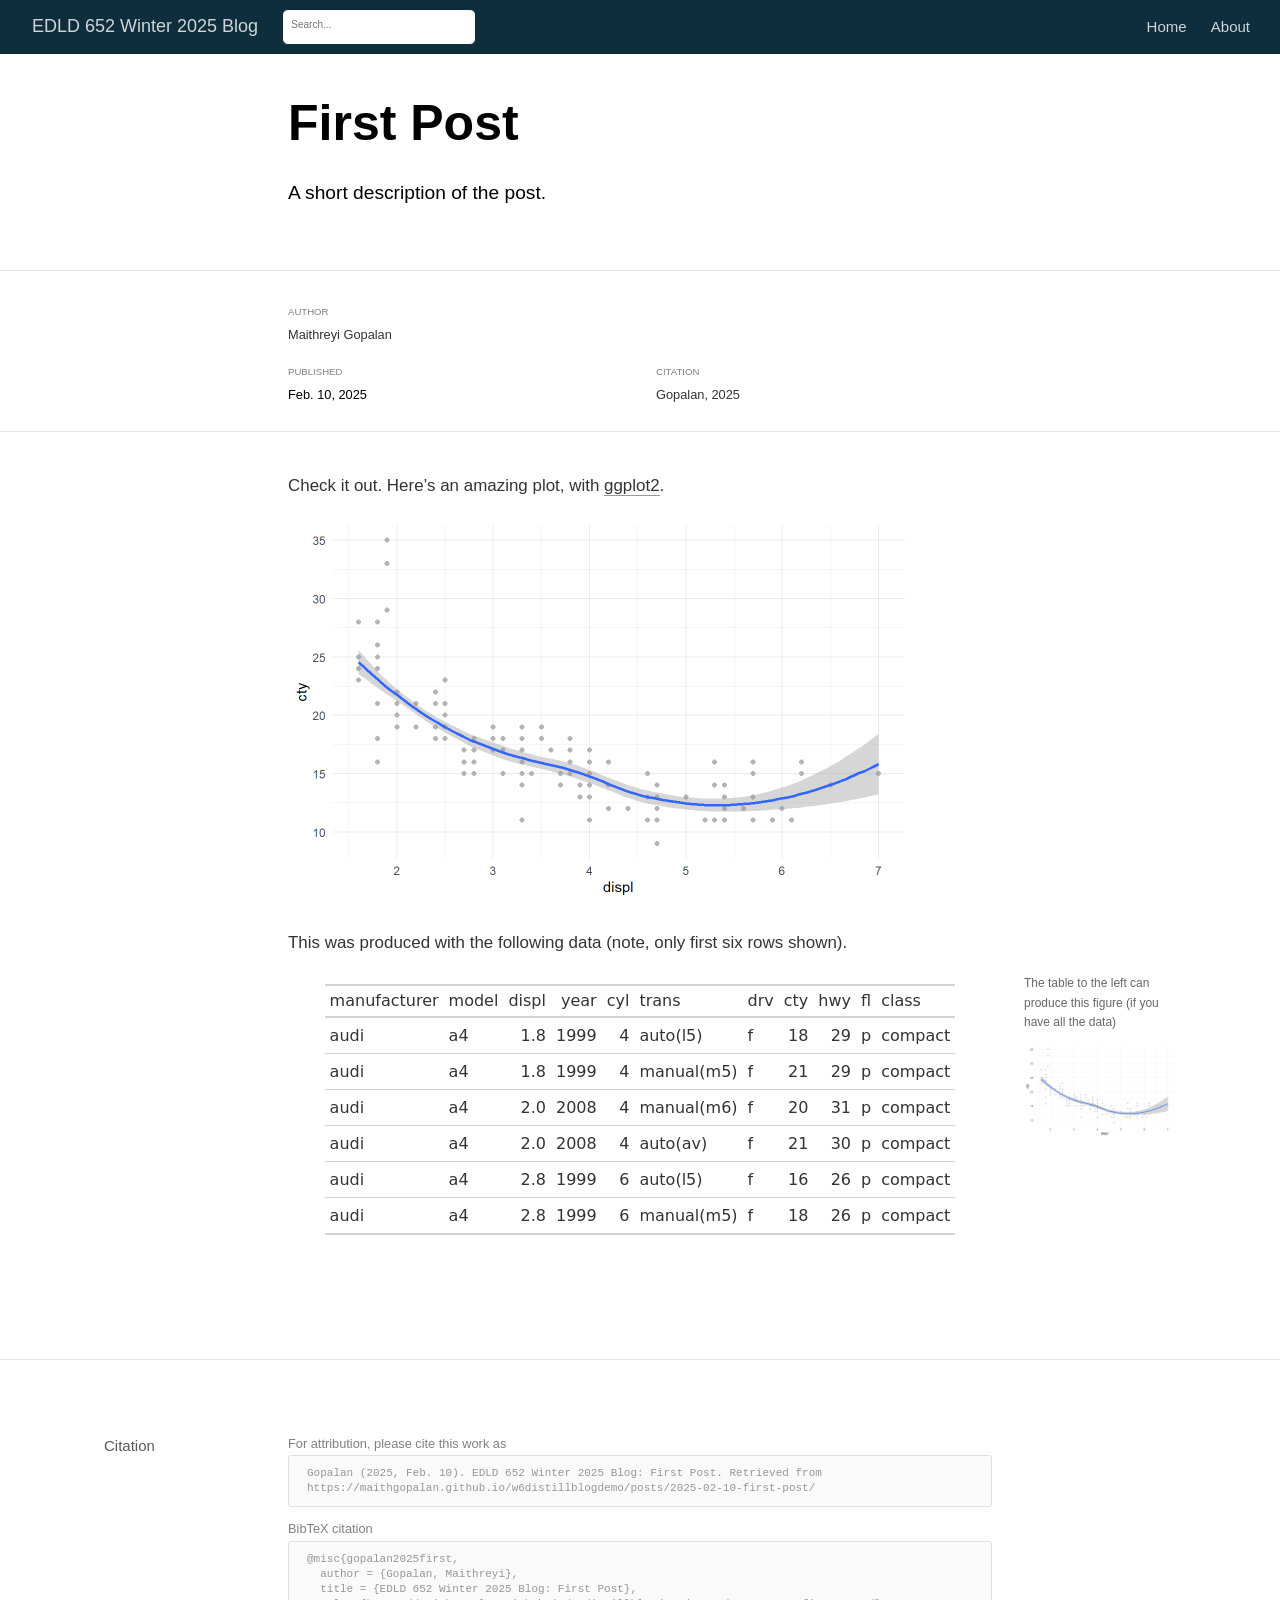
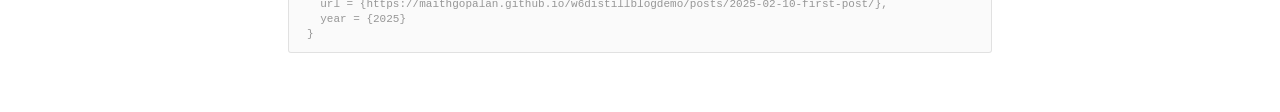
<file: docs/posts/2025-02-10-first-post/index.html>
<!DOCTYPE html>

<html xmlns="http://www.w3.org/1999/xhtml" lang="" xml:lang="">

<head>
  <meta charset="utf-8"/>
  <meta name="viewport" content="width=device-width, initial-scale=1"/>
  <meta http-equiv="X-UA-Compatible" content="IE=Edge,chrome=1"/>
  <meta name="generator" content="distill" />

  <style type="text/css">
  /* Hide doc at startup (prevent jankiness while JS renders/transforms) */
  body {
    visibility: hidden;
  }
  </style>

 <!--radix_placeholder_import_source-->
 <!--/radix_placeholder_import_source-->

<style type="text/css">code{white-space: pre;}</style>
<style type="text/css" data-origin="pandoc">
pre > code.sourceCode { white-space: pre; position: relative; }
pre > code.sourceCode > span { line-height: 1.25; }
pre > code.sourceCode > span:empty { height: 1.2em; }
.sourceCode { overflow: visible; }
code.sourceCode > span { color: inherit; text-decoration: inherit; }
div.sourceCode { margin: 1em 0; }
pre.sourceCode { margin: 0; }
@media screen {
div.sourceCode { overflow: auto; }
}
@media print {
pre > code.sourceCode { white-space: pre-wrap; }
pre > code.sourceCode > span { display: inline-block; text-indent: -5em; padding-left: 5em; }
}
pre.numberSource code
  { counter-reset: source-line 0; }
pre.numberSource code > span
  { position: relative; left: -4em; counter-increment: source-line; }
pre.numberSource code > span > a:first-child::before
  { content: counter(source-line);
    position: relative; left: -1em; text-align: right; vertical-align: baseline;
    border: none; display: inline-block;
    -webkit-touch-callout: none; -webkit-user-select: none;
    -khtml-user-select: none; -moz-user-select: none;
    -ms-user-select: none; user-select: none;
    padding: 0 4px; width: 4em;
    color: #aaaaaa;
  }
pre.numberSource { margin-left: 3em; border-left: 1px solid #aaaaaa;  padding-left: 4px; }
div.sourceCode
  { color: #00769e; background-color: #f1f3f5; }
@media screen {
pre > code.sourceCode > span > a:first-child::before { text-decoration: underline; }
}
code span { color: #00769e; } /* Normal */
code span.al { color: #ad0000; } /* Alert */
code span.an { color: #5e5e5e; } /* Annotation */
code span.at { color: #657422; } /* Attribute */
code span.bn { color: #ad0000; } /* BaseN */
code span.bu { } /* BuiltIn */
code span.cf { color: #00769e; } /* ControlFlow */
code span.ch { color: #20794d; } /* Char */
code span.cn { color: #8f5902; } /* Constant */
code span.co { color: #5e5e5e; } /* Comment */
code span.cv { color: #5e5e5e; font-style: italic; } /* CommentVar */
code span.do { color: #5e5e5e; font-style: italic; } /* Documentation */
code span.dt { color: #ad0000; } /* DataType */
code span.dv { color: #ad0000; } /* DecVal */
code span.er { color: #ad0000; } /* Error */
code span.ex { } /* Extension */
code span.fl { color: #ad0000; } /* Float */
code span.fu { color: #4758ab; } /* Function */
code span.im { } /* Import */
code span.in { color: #5e5e5e; } /* Information */
code span.kw { color: #00769e; } /* Keyword */
code span.op { color: #5e5e5e; } /* Operator */
code span.ot { color: #00769e; } /* Other */
code span.pp { color: #ad0000; } /* Preprocessor */
code span.sc { color: #5e5e5e; } /* SpecialChar */
code span.ss { color: #20794d; } /* SpecialString */
code span.st { color: #20794d; } /* String */
code span.va { color: #111111; } /* Variable */
code span.vs { color: #20794d; } /* VerbatimString */
code span.wa { color: #5e5e5e; font-style: italic; } /* Warning */
</style>


  <!--radix_placeholder_meta_tags-->
<title>EDLD 652 Winter 2025 Blog: First Post</title>

<meta property="description" itemprop="description" content="A short description of the post."/>

<link rel="canonical" href="https://maithgopalan.github.io/w6distillblogdemo/posts/2025-02-10-first-post/"/>

<!--  https://schema.org/Article -->
<meta property="article:published" itemprop="datePublished" content="2025-02-10"/>
<meta property="article:created" itemprop="dateCreated" content="2025-02-10"/>
<meta name="article:author" content="Maithreyi Gopalan"/>

<!--  https://developers.facebook.com/docs/sharing/webmasters#markup -->
<meta property="og:title" content="EDLD 652 Winter 2025 Blog: First Post"/>
<meta property="og:type" content="article"/>
<meta property="og:description" content="A short description of the post."/>
<meta property="og:url" content="https://maithgopalan.github.io/w6distillblogdemo/posts/2025-02-10-first-post/"/>
<meta property="og:image" content="https://maithgopalan.github.io/w6distillblogdemo/posts/2025-02-10-first-post/first-post_files/figure-html5/plot-1.png"/>
<meta property="og:image:width" content="1248"/>
<meta property="og:image:height" content="768"/>
<meta property="og:locale" content="en_US"/>
<meta property="og:site_name" content="EDLD 652 Winter 2025 Blog"/>

<!--  https://dev.twitter.com/cards/types/summary -->
<meta property="twitter:card" content="summary_large_image"/>
<meta property="twitter:title" content="EDLD 652 Winter 2025 Blog: First Post"/>
<meta property="twitter:description" content="A short description of the post."/>
<meta property="twitter:url" content="https://maithgopalan.github.io/w6distillblogdemo/posts/2025-02-10-first-post/"/>
<meta property="twitter:image" content="https://maithgopalan.github.io/w6distillblogdemo/posts/2025-02-10-first-post/first-post_files/figure-html5/plot-1.png"/>
<meta property="twitter:image:width" content="1248"/>
<meta property="twitter:image:height" content="768"/>

<!--  https://scholar.google.com/intl/en/scholar/inclusion.html#indexing -->
<meta name="citation_title" content="EDLD 652 Winter 2025 Blog: First Post"/>
<meta name="citation_fulltext_html_url" content="https://maithgopalan.github.io/w6distillblogdemo/posts/2025-02-10-first-post/"/>
<meta name="citation_online_date" content="2025/02/10"/>
<meta name="citation_publication_date" content="2025/02/10"/>
<meta name="citation_author" content="Maithreyi Gopalan"/>
<!--/radix_placeholder_meta_tags-->
  <!--radix_placeholder_rmarkdown_metadata-->

<script type="text/json" id="radix-rmarkdown-metadata">
{"type":"list","attributes":{"names":{"type":"character","attributes":{},"value":["title","description","author","date","output","citation_url","canonical_url"]}},"value":[{"type":"character","attributes":{},"value":["First Post"]},{"type":"character","attributes":{},"value":["A short description of the post."]},{"type":"list","attributes":{},"value":[{"type":"list","attributes":{"names":{"type":"character","attributes":{},"value":["name","url"]}},"value":[{"type":"character","attributes":{},"value":["Maithreyi Gopalan"]},{"type":"character","attributes":{},"value":["https://maithgopalan.github.io/"]}]}]},{"type":"character","attributes":{},"value":["2025-02-10"]},{"type":"list","attributes":{"names":{"type":"character","attributes":{},"value":["distill::distill_article"]}},"value":[{"type":"list","attributes":{"names":{"type":"character","attributes":{},"value":["self_contained"]}},"value":[{"type":"logical","attributes":{},"value":[false]}]}]},{"type":"character","attributes":{},"value":["https://maithgopalan.github.io/w6distillblogdemo/posts/2025-02-10-first-post/"]},{"type":"character","attributes":{},"value":["https://maithgopalan.github.io/w6distillblogdemo/posts/2025-02-10-first-post/"]}]}
</script>
<!--/radix_placeholder_rmarkdown_metadata-->
  
  <script type="text/json" id="radix-resource-manifest">
  {"type":"character","attributes":{},"value":["first-post_files/figure-html5/plot-1.png","first-post_files/figure-html5/plot2-1.png"]}
  </script>
  <!--radix_placeholder_navigation_in_header-->
<meta name="distill:offset" content="../.."/>

<script type="application/javascript">

  window.headroom_prevent_pin = false;

  window.document.addEventListener("DOMContentLoaded", function (event) {

    // initialize headroom for banner
    var header = $('header').get(0);
    var headerHeight = header.offsetHeight;
    var headroom = new Headroom(header, {
      tolerance: 5,
      onPin : function() {
        if (window.headroom_prevent_pin) {
          window.headroom_prevent_pin = false;
          headroom.unpin();
        }
      }
    });
    headroom.init();
    if(window.location.hash)
      headroom.unpin();
    $(header).addClass('headroom--transition');

    // offset scroll location for banner on hash change
    // (see: https://github.com/WickyNilliams/headroom.js/issues/38)
    window.addEventListener("hashchange", function(event) {
      window.scrollTo(0, window.pageYOffset - (headerHeight + 25));
    });

    // responsive menu
    $('.distill-site-header').each(function(i, val) {
      var topnav = $(this);
      var toggle = topnav.find('.nav-toggle');
      toggle.on('click', function() {
        topnav.toggleClass('responsive');
      });
    });

    // nav dropdowns
    $('.nav-dropbtn').click(function(e) {
      $(this).next('.nav-dropdown-content').toggleClass('nav-dropdown-active');
      $(this).parent().siblings('.nav-dropdown')
         .children('.nav-dropdown-content').removeClass('nav-dropdown-active');
    });
    $("body").click(function(e){
      $('.nav-dropdown-content').removeClass('nav-dropdown-active');
    });
    $(".nav-dropdown").click(function(e){
      e.stopPropagation();
    });
  });
</script>

<style type="text/css">

/* Theme (user-documented overrideables for nav appearance) */

.distill-site-nav {
  color: rgba(255, 255, 255, 0.8);
  background-color: #0F2E3D;
  font-size: 15px;
  font-weight: 300;
}

.distill-site-nav a {
  color: inherit;
  text-decoration: none;
}

.distill-site-nav a:hover {
  color: white;
}

@media print {
  .distill-site-nav {
    display: none;
  }
}

.distill-site-header {

}

.distill-site-footer {

}


/* Site Header */

.distill-site-header {
  width: 100%;
  box-sizing: border-box;
  z-index: 3;
}

.distill-site-header .nav-left {
  display: inline-block;
  margin-left: 8px;
}

@media screen and (max-width: 768px) {
  .distill-site-header .nav-left {
    margin-left: 0;
  }
}


.distill-site-header .nav-right {
  float: right;
  margin-right: 8px;
}

.distill-site-header a,
.distill-site-header .title {
  display: inline-block;
  text-align: center;
  padding: 14px 10px 14px 10px;
}

.distill-site-header .title {
  font-size: 18px;
  min-width: 150px;
}

.distill-site-header .logo {
  padding: 0;
}

.distill-site-header .logo img {
  display: none;
  max-height: 20px;
  width: auto;
  margin-bottom: -4px;
}

.distill-site-header .nav-image img {
  max-height: 18px;
  width: auto;
  display: inline-block;
  margin-bottom: -3px;
}



@media screen and (min-width: 1000px) {
  .distill-site-header .logo img {
    display: inline-block;
  }
  .distill-site-header .nav-left {
    margin-left: 20px;
  }
  .distill-site-header .nav-right {
    margin-right: 20px;
  }
  .distill-site-header .title {
    padding-left: 12px;
  }
}


.distill-site-header .nav-toggle {
  display: none;
}

.nav-dropdown {
  display: inline-block;
  position: relative;
}

.nav-dropdown .nav-dropbtn {
  border: none;
  outline: none;
  color: rgba(255, 255, 255, 0.8);
  padding: 16px 10px;
  background-color: transparent;
  font-family: inherit;
  font-size: inherit;
  font-weight: inherit;
  margin: 0;
  margin-top: 1px;
  z-index: 2;
}

.nav-dropdown-content {
  display: none;
  position: absolute;
  background-color: white;
  min-width: 200px;
  border: 1px solid rgba(0,0,0,0.15);
  border-radius: 4px;
  box-shadow: 0px 8px 16px 0px rgba(0,0,0,0.1);
  z-index: 1;
  margin-top: 2px;
  white-space: nowrap;
  padding-top: 4px;
  padding-bottom: 4px;
}

.nav-dropdown-content hr {
  margin-top: 4px;
  margin-bottom: 4px;
  border: none;
  border-bottom: 1px solid rgba(0, 0, 0, 0.1);
}

.nav-dropdown-active {
  display: block;
}

.nav-dropdown-content a, .nav-dropdown-content .nav-dropdown-header {
  color: black;
  padding: 6px 24px;
  text-decoration: none;
  display: block;
  text-align: left;
}

.nav-dropdown-content .nav-dropdown-header {
  display: block;
  padding: 5px 24px;
  padding-bottom: 0;
  text-transform: uppercase;
  font-size: 14px;
  color: #999999;
  white-space: nowrap;
}

.nav-dropdown:hover .nav-dropbtn {
  color: white;
}

.nav-dropdown-content a:hover {
  background-color: #ddd;
  color: black;
}

.nav-right .nav-dropdown-content {
  margin-left: -45%;
  right: 0;
}

@media screen and (max-width: 768px) {
  .distill-site-header a, .distill-site-header .nav-dropdown  {display: none;}
  .distill-site-header a.nav-toggle {
    float: right;
    display: block;
  }
  .distill-site-header .title {
    margin-left: 0;
  }
  .distill-site-header .nav-right {
    margin-right: 0;
  }
  .distill-site-header {
    overflow: hidden;
  }
  .nav-right .nav-dropdown-content {
    margin-left: 0;
  }
}


@media screen and (max-width: 768px) {
  .distill-site-header.responsive {position: relative; min-height: 500px; }
  .distill-site-header.responsive a.nav-toggle {
    position: absolute;
    right: 0;
    top: 0;
  }
  .distill-site-header.responsive a,
  .distill-site-header.responsive .nav-dropdown {
    display: block;
    text-align: left;
  }
  .distill-site-header.responsive .nav-left,
  .distill-site-header.responsive .nav-right {
    width: 100%;
  }
  .distill-site-header.responsive .nav-dropdown {float: none;}
  .distill-site-header.responsive .nav-dropdown-content {position: relative;}
  .distill-site-header.responsive .nav-dropdown .nav-dropbtn {
    display: block;
    width: 100%;
    text-align: left;
  }
}

/* Site Footer */

.distill-site-footer {
  width: 100%;
  overflow: hidden;
  box-sizing: border-box;
  z-index: 3;
  margin-top: 30px;
  padding-top: 30px;
  padding-bottom: 30px;
  text-align: center;
}

/* Headroom */

d-title {
  padding-top: 6rem;
}

@media print {
  d-title {
    padding-top: 4rem;
  }
}

.headroom {
  z-index: 1000;
  position: fixed;
  top: 0;
  left: 0;
  right: 0;
}

.headroom--transition {
  transition: all .4s ease-in-out;
}

.headroom--unpinned {
  top: -100px;
}

.headroom--pinned {
  top: 0;
}

/* adjust viewport for navbar height */
/* helps vertically center bootstrap (non-distill) content */
.min-vh-100 {
  min-height: calc(100vh - 100px) !important;
}

</style>

<script src="../../site_libs/jquery-3.6.0/jquery-3.6.0.min.js"></script>
<link href="../../site_libs/font-awesome-6.5.2/css/all.min.css" rel="stylesheet"/>
<link href="../../site_libs/font-awesome-6.5.2/css/v4-shims.min.css" rel="stylesheet"/>
<script src="../../site_libs/headroom-0.9.4/headroom.min.js"></script>
<script src="../../site_libs/autocomplete-0.37.1/autocomplete.min.js"></script>
<script src="../../site_libs/fuse-6.4.1/fuse.min.js"></script>

<script type="application/javascript">

function getMeta(metaName) {
  var metas = document.getElementsByTagName('meta');
  for (let i = 0; i < metas.length; i++) {
    if (metas[i].getAttribute('name') === metaName) {
      return metas[i].getAttribute('content');
    }
  }
  return '';
}

function offsetURL(url) {
  var offset = getMeta('distill:offset');
  return offset ? offset + '/' + url : url;
}

function createFuseIndex() {

  // create fuse index
  var options = {
    keys: [
      { name: 'title', weight: 20 },
      { name: 'categories', weight: 15 },
      { name: 'description', weight: 10 },
      { name: 'contents', weight: 5 },
    ],
    ignoreLocation: true,
    threshold: 0
  };
  var fuse = new window.Fuse([], options);

  // fetch the main search.json
  return fetch(offsetURL('search.json'))
    .then(function(response) {
      if (response.status == 200) {
        return response.json().then(function(json) {
          // index main articles
          json.articles.forEach(function(article) {
            fuse.add(article);
          });
          // download collections and index their articles
          return Promise.all(json.collections.map(function(collection) {
            return fetch(offsetURL(collection)).then(function(response) {
              if (response.status === 200) {
                return response.json().then(function(articles) {
                  articles.forEach(function(article) {
                    fuse.add(article);
                  });
                })
              } else {
                return Promise.reject(
                  new Error('Unexpected status from search index request: ' +
                            response.status)
                );
              }
            });
          })).then(function() {
            return fuse;
          });
        });

      } else {
        return Promise.reject(
          new Error('Unexpected status from search index request: ' +
                      response.status)
        );
      }
    });
}

window.document.addEventListener("DOMContentLoaded", function (event) {

  // get search element (bail if we don't have one)
  var searchEl = window.document.getElementById('distill-search');
  if (!searchEl)
    return;

  createFuseIndex()
    .then(function(fuse) {

      // make search box visible
      searchEl.classList.remove('hidden');

      // initialize autocomplete
      var options = {
        autoselect: true,
        hint: false,
        minLength: 2,
      };
      window.autocomplete(searchEl, options, [{
        source: function(query, callback) {
          const searchOptions = {
            isCaseSensitive: false,
            shouldSort: true,
            minMatchCharLength: 2,
            limit: 10,
          };
          var results = fuse.search(query, searchOptions);
          callback(results
            .map(function(result) { return result.item; })
          );
        },
        templates: {
          suggestion: function(suggestion) {
            var img = suggestion.preview && Object.keys(suggestion.preview).length > 0
              ? `<img src="${offsetURL(suggestion.preview)}"</img>`
              : '';
            var html = `
              <div class="search-item">
                <h3>${suggestion.title}</h3>
                <div class="search-item-description">
                  ${suggestion.description || ''}
                </div>
                <div class="search-item-preview">
                  ${img}
                </div>
              </div>
            `;
            return html;
          }
        }
      }]).on('autocomplete:selected', function(event, suggestion) {
        window.location.href = offsetURL(suggestion.path);
      });
      // remove inline display style on autocompleter (we want to
      // manage responsive display via css)
      $('.algolia-autocomplete').css("display", "");
    })
    .catch(function(error) {
      console.log(error);
    });

});

</script>

<style type="text/css">

.nav-search {
  font-size: x-small;
}

/* Algolioa Autocomplete */

.algolia-autocomplete {
  display: inline-block;
  margin-left: 10px;
  vertical-align: sub;
  background-color: white;
  color: black;
  padding: 6px;
  padding-top: 8px;
  padding-bottom: 0;
  border-radius: 6px;
  border: 1px #0F2E3D solid;
  width: 180px;
}


@media screen and (max-width: 768px) {
  .distill-site-nav .algolia-autocomplete {
    display: none;
    visibility: hidden;
  }
  .distill-site-nav.responsive .algolia-autocomplete {
    display: inline-block;
    visibility: visible;
  }
  .distill-site-nav.responsive .algolia-autocomplete .aa-dropdown-menu {
    margin-left: 0;
    width: 400px;
    max-height: 400px;
  }
}

.algolia-autocomplete .aa-input, .algolia-autocomplete .aa-hint {
  width: 90%;
  outline: none;
  border: none;
}

.algolia-autocomplete .aa-hint {
  color: #999;
}
.algolia-autocomplete .aa-dropdown-menu {
  width: 550px;
  max-height: 70vh;
  overflow-x: visible;
  overflow-y: scroll;
  padding: 5px;
  margin-top: 3px;
  margin-left: -150px;
  background-color: #fff;
  border-radius: 5px;
  border: 1px solid #999;
  border-top: none;
}

.algolia-autocomplete .aa-dropdown-menu .aa-suggestion {
  cursor: pointer;
  padding: 5px 4px;
  border-bottom: 1px solid #eee;
}

.algolia-autocomplete .aa-dropdown-menu .aa-suggestion:last-of-type {
  border-bottom: none;
  margin-bottom: 2px;
}

.algolia-autocomplete .aa-dropdown-menu .aa-suggestion .search-item {
  overflow: hidden;
  font-size: 0.8em;
  line-height: 1.4em;
}

.algolia-autocomplete .aa-dropdown-menu .aa-suggestion .search-item h3 {
  font-size: 1rem;
  margin-block-start: 0;
  margin-block-end: 5px;
}

.algolia-autocomplete .aa-dropdown-menu .aa-suggestion .search-item-description {
  display: inline-block;
  overflow: hidden;
  height: 2.8em;
  width: 80%;
  margin-right: 4%;
}

.algolia-autocomplete .aa-dropdown-menu .aa-suggestion .search-item-preview {
  display: inline-block;
  width: 15%;
}

.algolia-autocomplete .aa-dropdown-menu .aa-suggestion .search-item-preview img {
  height: 3em;
  width: auto;
  display: none;
}

.algolia-autocomplete .aa-dropdown-menu .aa-suggestion .search-item-preview img[src] {
  display: initial;
}

.algolia-autocomplete .aa-dropdown-menu .aa-suggestion.aa-cursor {
  background-color: #eee;
}
.algolia-autocomplete .aa-dropdown-menu .aa-suggestion em {
  font-weight: bold;
  font-style: normal;
}

</style>


<!--/radix_placeholder_navigation_in_header-->
  <!--radix_placeholder_distill-->

<style type="text/css">

body {
  background-color: white;
}

.pandoc-table {
  width: 100%;
}

.pandoc-table>caption {
  margin-bottom: 10px;
}

.pandoc-table th:not([align]) {
  text-align: left;
}

.pagedtable-footer {
  font-size: 15px;
}

d-byline .byline {
  grid-template-columns: 2fr 2fr;
}

d-byline .byline h3 {
  margin-block-start: 1.5em;
}

d-byline .byline .authors-affiliations h3 {
  margin-block-start: 0.5em;
}

.authors-affiliations .orcid-id {
  width: 16px;
  height:16px;
  margin-left: 4px;
  margin-right: 4px;
  vertical-align: middle;
  padding-bottom: 2px;
}

d-title .dt-tags {
  margin-top: 1em;
  grid-column: text;
}

.dt-tags .dt-tag {
  text-decoration: none;
  display: inline-block;
  color: rgba(0,0,0,0.6);
  padding: 0em 0.4em;
  margin-right: 0.5em;
  margin-bottom: 0.4em;
  font-size: 70%;
  border: 1px solid rgba(0,0,0,0.2);
  border-radius: 3px;
  text-transform: uppercase;
  font-weight: 500;
}

d-article table.gt_table td,
d-article table.gt_table th {
  border-bottom: none;
  font-size: 100%;
}

.html-widget {
  margin-bottom: 2.0em;
}

.l-screen-inset {
  padding-right: 16px;
}

.l-screen .caption {
  margin-left: 10px;
}

.shaded {
  background: rgb(247, 247, 247);
  padding-top: 20px;
  padding-bottom: 20px;
  border-top: 1px solid rgba(0, 0, 0, 0.1);
  border-bottom: 1px solid rgba(0, 0, 0, 0.1);
}

.shaded .html-widget {
  margin-bottom: 0;
  border: 1px solid rgba(0, 0, 0, 0.1);
}

.shaded .shaded-content {
  background: white;
}

.text-output {
  margin-top: 0;
  line-height: 1.5em;
}

.hidden {
  display: none !important;
}

hr.section-separator {
  border: none;
  border-top: 1px solid rgba(0, 0, 0, 0.1);
  margin: 0px;
}


d-byline {
  border-top: none;
}

d-article {
  padding-top: 2.5rem;
  padding-bottom: 30px;
  border-top: none;
}

d-appendix {
  padding-top: 30px;
}

d-article>p>img {
  width: 100%;
}

d-article h2 {
  margin: 1rem 0 1.5rem 0;
}

d-article h3 {
  margin-top: 1.5rem;
}

d-article iframe {
  border: 1px solid rgba(0, 0, 0, 0.1);
  margin-bottom: 2.0em;
  width: 100%;
}

/* Tweak code blocks */

d-article div.sourceCode code,
d-article pre code {
  font-family: Consolas, Monaco, 'Andale Mono', 'Ubuntu Mono', monospace;
}

d-article pre,
d-article div.sourceCode,
d-article div.sourceCode pre {
  overflow: auto;
}

d-article div.sourceCode {
  background-color: white;
}

d-article div.sourceCode pre {
  padding-left: 10px;
  font-size: 12px;
  border-left: 2px solid rgba(0,0,0,0.1);
}

d-article pre {
  font-size: 12px;
  color: black;
  background: none;
  margin-top: 0;
  text-align: left;
  white-space: pre;
  word-spacing: normal;
  word-break: normal;
  word-wrap: normal;
  line-height: 1.5;

  -moz-tab-size: 4;
  -o-tab-size: 4;
  tab-size: 4;

  -webkit-hyphens: none;
  -moz-hyphens: none;
  -ms-hyphens: none;
  hyphens: none;
}

d-article pre a {
  border-bottom: none;
}

d-article pre a:hover {
  border-bottom: none;
  text-decoration: underline;
}

d-article details {
  grid-column: text;
  margin-bottom: 0.8em;
}

@media(min-width: 768px) {

d-article pre,
d-article div.sourceCode,
d-article div.sourceCode pre {
  overflow: visible !important;
}

d-article div.sourceCode pre {
  padding-left: 18px;
  font-size: 14px;
}

/* tweak for Pandoc numbered line within distill */
d-article pre.numberSource code > span {
    left: -2em;
}

d-article pre {
  font-size: 14px;
}

}

figure img.external {
  background: white;
  border: 1px solid rgba(0, 0, 0, 0.1);
  box-shadow: 0 1px 8px rgba(0, 0, 0, 0.1);
  padding: 18px;
  box-sizing: border-box;
}

/* CSS for d-contents */

.d-contents {
  grid-column: text;
  color: rgba(0,0,0,0.8);
  font-size: 0.9em;
  padding-bottom: 1em;
  margin-bottom: 1em;
  padding-bottom: 0.5em;
  margin-bottom: 1em;
  padding-left: 0.25em;
  justify-self: start;
}

@media(min-width: 1000px) {
  .d-contents.d-contents-float {
    height: 0;
    grid-column-start: 1;
    grid-column-end: 4;
    justify-self: center;
    padding-right: 3em;
    padding-left: 2em;
  }
}

.d-contents nav h3 {
  font-size: 18px;
  margin-top: 0;
  margin-bottom: 1em;
}

.d-contents li {
  list-style-type: none
}

.d-contents nav > ul {
  padding-left: 0;
}

.d-contents ul {
  padding-left: 1em
}

.d-contents nav ul li {
  margin-top: 0.6em;
  margin-bottom: 0.2em;
}

.d-contents nav a {
  font-size: 13px;
  border-bottom: none;
  text-decoration: none
  color: rgba(0, 0, 0, 0.8);
}

.d-contents nav a:hover {
  text-decoration: underline solid rgba(0, 0, 0, 0.6)
}

.d-contents nav > ul > li > a {
  font-weight: 600;
}

.d-contents nav > ul > li > ul {
  font-weight: inherit;
}

.d-contents nav > ul > li > ul > li {
  margin-top: 0.2em;
}


.d-contents nav ul {
  margin-top: 0;
  margin-bottom: 0.25em;
}

.d-article-with-toc h2:nth-child(2) {
  margin-top: 0;
}


/* Figure */

.figure {
  position: relative;
  margin-bottom: 2.5em;
  margin-top: 1.5em;
}

.figure .caption {
  color: rgba(0, 0, 0, 0.6);
  font-size: 12px;
  line-height: 1.5em;
}

.figure img.external {
  background: white;
  border: 1px solid rgba(0, 0, 0, 0.1);
  box-shadow: 0 1px 8px rgba(0, 0, 0, 0.1);
  padding: 18px;
  box-sizing: border-box;
}

.figure .caption a {
  color: rgba(0, 0, 0, 0.6);
}

.figure .caption b,
.figure .caption strong, {
  font-weight: 600;
  color: rgba(0, 0, 0, 1.0);
}

/* Citations */

d-article .citation {
  color: inherit;
  cursor: inherit;
}

div.hanging-indent{
  margin-left: 1em; text-indent: -1em;
}

/* Citation hover box */

.tippy-box[data-theme~=light-border] {
  background-color: rgba(250, 250, 250, 0.95);
}

.tippy-content > p {
  margin-bottom: 0;
  padding: 2px;
}


/* Tweak 1000px media break to show more text */

@media(min-width: 1000px) {
  .base-grid,
  distill-header,
  d-title,
  d-abstract,
  d-article,
  d-appendix,
  distill-appendix,
  d-byline,
  d-footnote-list,
  d-citation-list,
  distill-footer {
    grid-template-columns: [screen-start] 1fr [page-start kicker-start] 80px [middle-start] 50px [text-start kicker-end] 65px 65px 65px 65px 65px 65px 65px 65px [text-end gutter-start] 65px [middle-end] 65px [page-end gutter-end] 1fr [screen-end];
    grid-column-gap: 16px;
  }

  .grid {
    grid-column-gap: 16px;
  }

  d-article {
    font-size: 1.06rem;
    line-height: 1.7em;
  }
  figure .caption, .figure .caption, figure figcaption {
    font-size: 13px;
  }
}

@media(min-width: 1180px) {
  .base-grid,
  distill-header,
  d-title,
  d-abstract,
  d-article,
  d-appendix,
  distill-appendix,
  d-byline,
  d-footnote-list,
  d-citation-list,
  distill-footer {
    grid-template-columns: [screen-start] 1fr [page-start kicker-start] 60px [middle-start] 60px [text-start kicker-end] 60px 60px 60px 60px 60px 60px 60px 60px [text-end gutter-start] 60px [middle-end] 60px [page-end gutter-end] 1fr [screen-end];
    grid-column-gap: 32px;
  }

  .grid {
    grid-column-gap: 32px;
  }
}


/* Get the citation styles for the appendix (not auto-injected on render since
   we do our own rendering of the citation appendix) */

d-appendix .citation-appendix,
.d-appendix .citation-appendix {
  font-size: 11px;
  line-height: 15px;
  border-left: 1px solid rgba(0, 0, 0, 0.1);
  padding-left: 18px;
  border: 1px solid rgba(0,0,0,0.1);
  background: rgba(0, 0, 0, 0.02);
  padding: 10px 18px;
  border-radius: 3px;
  color: rgba(150, 150, 150, 1);
  overflow: hidden;
  margin-top: -12px;
  white-space: pre-wrap;
  word-wrap: break-word;
}

/* Include appendix styles here so they can be overridden */

d-appendix {
  contain: layout style;
  font-size: 0.8em;
  line-height: 1.7em;
  margin-top: 60px;
  margin-bottom: 0;
  border-top: 1px solid rgba(0, 0, 0, 0.1);
  color: rgba(0,0,0,0.5);
  padding-top: 60px;
  padding-bottom: 48px;
}

d-appendix h3 {
  grid-column: page-start / text-start;
  font-size: 15px;
  font-weight: 500;
  margin-top: 1em;
  margin-bottom: 0;
  color: rgba(0,0,0,0.65);
}

d-appendix h3 + * {
  margin-top: 1em;
}

d-appendix ol {
  padding: 0 0 0 15px;
}

@media (min-width: 768px) {
  d-appendix ol {
    padding: 0 0 0 30px;
    margin-left: -30px;
  }
}

d-appendix li {
  margin-bottom: 1em;
}

d-appendix a {
  color: rgba(0, 0, 0, 0.6);
}

d-appendix > * {
  grid-column: text;
}

d-appendix > d-footnote-list,
d-appendix > d-citation-list,
d-appendix > distill-appendix {
  grid-column: screen;
}

/* Include footnote styles here so they can be overridden */

d-footnote-list {
  contain: layout style;
}

d-footnote-list > * {
  grid-column: text;
}

d-footnote-list a.footnote-backlink {
  color: rgba(0,0,0,0.3);
  padding-left: 0.5em;
}



/* Anchor.js */

.anchorjs-link {
  /*transition: all .25s linear; */
  text-decoration: none;
  border-bottom: none;
}
*:hover > .anchorjs-link {
  margin-left: -1.125em !important;
  text-decoration: none;
  border-bottom: none;
}

/* Social footer */

.social_footer {
  margin-top: 30px;
  margin-bottom: 0;
  color: rgba(0,0,0,0.67);
}

.disqus-comments {
  margin-right: 30px;
}

.disqus-comment-count {
  border-bottom: 1px solid rgba(0, 0, 0, 0.4);
  cursor: pointer;
}

#disqus_thread {
  margin-top: 30px;
}

.article-sharing a {
  border-bottom: none;
  margin-right: 8px;
}

.article-sharing a:hover {
  border-bottom: none;
}

.sidebar-section.subscribe {
  font-size: 12px;
  line-height: 1.6em;
}

.subscribe p {
  margin-bottom: 0.5em;
}


.article-footer .subscribe {
  font-size: 15px;
  margin-top: 45px;
}


.sidebar-section.custom {
  font-size: 12px;
  line-height: 1.6em;
}

.custom p {
  margin-bottom: 0.5em;
}

/* Styles for listing layout (hide title) */
.layout-listing d-title, .layout-listing .d-title {
  display: none;
}

/* Styles for posts lists (not auto-injected) */


.posts-with-sidebar {
  padding-left: 45px;
  padding-right: 45px;
}

.posts-list .description h2,
.posts-list .description p {
  font-family: -apple-system, BlinkMacSystemFont, "Segoe UI", Roboto, Oxygen, Ubuntu, Cantarell, "Fira Sans", "Droid Sans", "Helvetica Neue", Arial, sans-serif;
}

.posts-list .description h2 {
  font-weight: 700;
  border-bottom: none;
  padding-bottom: 0;
}

.posts-list h2.post-tag {
  border-bottom: 1px solid rgba(0, 0, 0, 0.2);
  padding-bottom: 12px;
}
.posts-list {
  margin-top: 60px;
  margin-bottom: 24px;
}

.posts-list .post-preview {
  text-decoration: none;
  overflow: hidden;
  display: block;
  border-bottom: 1px solid rgba(0, 0, 0, 0.1);
  padding: 24px 0;
}

.post-preview-last {
  border-bottom: none !important;
}

.posts-list .posts-list-caption {
  grid-column: screen;
  font-weight: 400;
}

.posts-list .post-preview h2 {
  margin: 0 0 6px 0;
  line-height: 1.2em;
  font-style: normal;
  font-size: 24px;
}

.posts-list .post-preview p {
  margin: 0 0 12px 0;
  line-height: 1.4em;
  font-size: 16px;
}

.posts-list .post-preview .thumbnail {
  box-sizing: border-box;
  margin-bottom: 24px;
  position: relative;
  max-width: 500px;
}
.posts-list .post-preview img {
  width: 100%;
  display: block;
}

.posts-list .metadata {
  font-size: 12px;
  line-height: 1.4em;
  margin-bottom: 18px;
}

.posts-list .metadata > * {
  display: inline-block;
}

.posts-list .metadata .publishedDate {
  margin-right: 2em;
}

.posts-list .metadata .dt-authors {
  display: block;
  margin-top: 0.3em;
  margin-right: 2em;
}

.posts-list .dt-tags {
  display: block;
  line-height: 1em;
}

.posts-list .dt-tags .dt-tag {
  display: inline-block;
  color: rgba(0,0,0,0.6);
  padding: 0.3em 0.4em;
  margin-right: 0.2em;
  margin-bottom: 0.4em;
  font-size: 60%;
  border: 1px solid rgba(0,0,0,0.2);
  border-radius: 3px;
  text-transform: uppercase;
  font-weight: 500;
}

.posts-list img {
  opacity: 1;
}

.posts-list img[data-src] {
  opacity: 0;
}

.posts-more {
  clear: both;
}


.posts-sidebar {
  font-size: 16px;
}

.posts-sidebar h3 {
  font-size: 16px;
  margin-top: 0;
  margin-bottom: 0.5em;
  font-weight: 400;
  text-transform: uppercase;
}

.sidebar-section {
  margin-bottom: 30px;
}

.categories ul {
  list-style-type: none;
  margin: 0;
  padding: 0;
}

.categories li {
  color: rgba(0, 0, 0, 0.8);
  margin-bottom: 0;
}

.categories li>a {
  border-bottom: none;
}

.categories li>a:hover {
  border-bottom: 1px solid rgba(0, 0, 0, 0.4);
}

.categories .active {
  font-weight: 600;
}

.categories .category-count {
  color: rgba(0, 0, 0, 0.4);
}


@media(min-width: 768px) {
  .posts-list .post-preview h2 {
    font-size: 26px;
  }
  .posts-list .post-preview .thumbnail {
    float: right;
    width: 30%;
    margin-bottom: 0;
  }
  .posts-list .post-preview .description {
    float: left;
    width: 45%;
  }
  .posts-list .post-preview .metadata {
    float: left;
    width: 20%;
    margin-top: 8px;
  }
  .posts-list .post-preview p {
    margin: 0 0 12px 0;
    line-height: 1.5em;
    font-size: 16px;
  }
  .posts-with-sidebar .posts-list {
    float: left;
    width: 75%;
  }
  .posts-with-sidebar .posts-sidebar {
    float: right;
    width: 20%;
    margin-top: 60px;
    padding-top: 24px;
    padding-bottom: 24px;
  }
}


/* Improve display for browsers without grid (IE/Edge <= 15) */

.downlevel {
  line-height: 1.6em;
  font-family: -apple-system, BlinkMacSystemFont, "Segoe UI", Roboto, Oxygen, Ubuntu, Cantarell, "Fira Sans", "Droid Sans", "Helvetica Neue", Arial, sans-serif;
  margin: 0;
}

.downlevel .d-title {
  padding-top: 6rem;
  padding-bottom: 1.5rem;
}

.downlevel .d-title h1 {
  font-size: 50px;
  font-weight: 700;
  line-height: 1.1em;
  margin: 0 0 0.5rem;
}

.downlevel .d-title p {
  font-weight: 300;
  font-size: 1.2rem;
  line-height: 1.55em;
  margin-top: 0;
}

.downlevel .d-byline {
  padding-top: 0.8em;
  padding-bottom: 0.8em;
  font-size: 0.8rem;
  line-height: 1.8em;
}

.downlevel .section-separator {
  border: none;
  border-top: 1px solid rgba(0, 0, 0, 0.1);
}

.downlevel .d-article {
  font-size: 1.06rem;
  line-height: 1.7em;
  padding-top: 1rem;
  padding-bottom: 2rem;
}


.downlevel .d-appendix {
  padding-left: 0;
  padding-right: 0;
  max-width: none;
  font-size: 0.8em;
  line-height: 1.7em;
  margin-bottom: 0;
  color: rgba(0,0,0,0.5);
  padding-top: 40px;
  padding-bottom: 48px;
}

.downlevel .footnotes ol {
  padding-left: 13px;
}

.downlevel .base-grid,
.downlevel .distill-header,
.downlevel .d-title,
.downlevel .d-abstract,
.downlevel .d-article,
.downlevel .d-appendix,
.downlevel .distill-appendix,
.downlevel .d-byline,
.downlevel .d-footnote-list,
.downlevel .d-citation-list,
.downlevel .distill-footer,
.downlevel .appendix-bottom,
.downlevel .posts-container {
  padding-left: 40px;
  padding-right: 40px;
}

@media(min-width: 768px) {
  .downlevel .base-grid,
  .downlevel .distill-header,
  .downlevel .d-title,
  .downlevel .d-abstract,
  .downlevel .d-article,
  .downlevel .d-appendix,
  .downlevel .distill-appendix,
  .downlevel .d-byline,
  .downlevel .d-footnote-list,
  .downlevel .d-citation-list,
  .downlevel .distill-footer,
  .downlevel .appendix-bottom,
  .downlevel .posts-container {
  padding-left: 150px;
  padding-right: 150px;
  max-width: 900px;
}
}

.downlevel pre code {
  display: block;
  border-left: 2px solid rgba(0, 0, 0, .1);
  padding: 0 0 0 20px;
  font-size: 14px;
}

.downlevel code, .downlevel pre {
  color: black;
  background: none;
  font-family: Consolas, Monaco, 'Andale Mono', 'Ubuntu Mono', monospace;
  text-align: left;
  white-space: pre;
  word-spacing: normal;
  word-break: normal;
  word-wrap: normal;
  line-height: 1.5;

  -moz-tab-size: 4;
  -o-tab-size: 4;
  tab-size: 4;

  -webkit-hyphens: none;
  -moz-hyphens: none;
  -ms-hyphens: none;
  hyphens: none;
}

.downlevel .posts-list .post-preview {
  color: inherit;
}



</style>

<script type="application/javascript">

function is_downlevel_browser() {
  if (bowser.isUnsupportedBrowser({ msie: "12", msedge: "16"},
                                 window.navigator.userAgent)) {
    return true;
  } else {
    return window.load_distill_framework === undefined;
  }
}

// show body when load is complete
function on_load_complete() {

  // add anchors
  if (window.anchors) {
    window.anchors.options.placement = 'left';
    window.anchors.add('d-article > h2, d-article > h3, d-article > h4, d-article > h5');
  }


  // set body to visible
  document.body.style.visibility = 'visible';

  // force redraw for leaflet widgets
  if (window.HTMLWidgets) {
    var maps = window.HTMLWidgets.findAll(".leaflet");
    $.each(maps, function(i, el) {
      var map = this.getMap();
      map.invalidateSize();
      map.eachLayer(function(layer) {
        if (layer instanceof L.TileLayer)
          layer.redraw();
      });
    });
  }

  // trigger 'shown' so htmlwidgets resize
  $('d-article').trigger('shown');
}

function init_distill() {

  init_common();

  // create front matter
  var front_matter = $('<d-front-matter></d-front-matter>');
  $('#distill-front-matter').wrap(front_matter);

  // create d-title
  $('.d-title').changeElementType('d-title');

  // separator
  var separator = '<hr class="section-separator" style="clear: both"/>';
  // prepend separator above appendix
  $('.d-byline').before(separator);
  $('.d-article').before(separator);

  // create d-byline
  var byline = $('<d-byline></d-byline>');
  $('.d-byline').replaceWith(byline);

  // create d-article
  var article = $('<d-article></d-article>');
  $('.d-article').wrap(article).children().unwrap();

  // move posts container into article
  $('.posts-container').appendTo($('d-article'));

  // create d-appendix
  $('.d-appendix').changeElementType('d-appendix');

  // flag indicating that we have appendix items
  var appendix = $('.appendix-bottom').children('h3').length > 0;

  // replace footnotes with <d-footnote>
  $('.footnote-ref').each(function(i, val) {
    appendix = true;
    var href = $(this).attr('href');
    var id = href.replace('#', '');
    var fn = $('#' + id);
    var fn_p = $('#' + id + '>p');
    fn_p.find('.footnote-back').remove();
    var text = fn_p.html();
    var dtfn = $('<d-footnote></d-footnote>');
    dtfn.html(text);
    $(this).replaceWith(dtfn);
  });
  // remove footnotes
  $('.footnotes').remove();

  // move refs into #references-listing
  $('#references-listing').replaceWith($('#refs'));

  $('h1.appendix, h2.appendix').each(function(i, val) {
    $(this).changeElementType('h3');
  });
  $('h3.appendix').each(function(i, val) {
    var id = $(this).attr('id');
    $('.d-contents a[href="#' + id + '"]').parent().remove();
    appendix = true;
    $(this).nextUntil($('h1, h2, h3')).addBack().appendTo($('d-appendix'));
  });

  // show d-appendix if we have appendix content
  $("d-appendix").css('display', appendix ? 'grid' : 'none');

  // localize layout chunks to just output
  $('.layout-chunk').each(function(i, val) {

    // capture layout
    var layout = $(this).attr('data-layout');

    // apply layout to markdown level block elements
    var elements = $(this).children().not('details, div.sourceCode, pre, script');
    elements.each(function(i, el) {
      var layout_div = $('<div class="' + layout + '"></div>');
      if (layout_div.hasClass('shaded')) {
        var shaded_content = $('<div class="shaded-content"></div>');
        $(this).wrap(shaded_content);
        $(this).parent().wrap(layout_div);
      } else {
        $(this).wrap(layout_div);
      }
    });


    // unwrap the layout-chunk div
    $(this).children().unwrap();
  });

  // remove code block used to force  highlighting css
  $('.distill-force-highlighting-css').parent().remove();

  // remove empty line numbers inserted by pandoc when using a
  // custom syntax highlighting theme, except when numbering line
  // in code chunk
  $('pre:not(.numberLines) code.sourceCode a:empty').remove();

  // load distill framework
  load_distill_framework();

  // wait for window.distillRunlevel == 4 to do post processing
  function distill_post_process() {

    if (!window.distillRunlevel || window.distillRunlevel < 4)
      return;

    // hide author/affiliations entirely if we have no authors
    var front_matter = JSON.parse($("#distill-front-matter").html());
    var have_authors = front_matter.authors && front_matter.authors.length > 0;
    if (!have_authors)
      $('d-byline').addClass('hidden');

    // article with toc class
    $('.d-contents').parent().addClass('d-article-with-toc');

    // strip links that point to #
    $('.authors-affiliations').find('a[href="#"]').removeAttr('href');

    // add orcid ids
    $('.authors-affiliations').find('.author').each(function(i, el) {
      var orcid_id = front_matter.authors[i].orcidID;
      var author_name = front_matter.authors[i].author
      if (orcid_id) {
        var a = $('<a></a>');
        a.attr('href', 'https://orcid.org/' + orcid_id);
        var img = $('<img></img>');
        img.addClass('orcid-id');
        img.attr('alt', author_name ? 'ORCID ID for ' + author_name : 'ORCID ID');
        img.attr('src','[data-uri]');
        a.append(img);
        $(this).append(a);
      }
    });

    // hide elements of author/affiliations grid that have no value
    function hide_byline_column(caption) {
      $('d-byline').find('h3:contains("' + caption + '")').parent().css('visibility', 'hidden');
    }

    // affiliations
    var have_affiliations = false;
    for (var i = 0; i<front_matter.authors.length; ++i) {
      var author = front_matter.authors[i];
      if (author.affiliation !== "&nbsp;") {
        have_affiliations = true;
        break;
      }
    }
    if (!have_affiliations)
      $('d-byline').find('h3:contains("Affiliations")').css('visibility', 'hidden');

    // published date
    if (!front_matter.publishedDate)
      hide_byline_column("Published");

    // document object identifier
    var doi = $('d-byline').find('h3:contains("DOI")');
    var doi_p = doi.next().empty();
    if (!front_matter.doi) {
      // if we have a citation and valid citationText then link to that
      if ($('#citation').length > 0 && front_matter.citationText) {
        doi.html('Citation');
        $('<a href="#citation"></a>')
          .text(front_matter.citationText)
          .appendTo(doi_p);
      } else {
        hide_byline_column("DOI");
      }
    } else {
      $('<a></a>')
         .attr('href', "https://doi.org/" + front_matter.doi)
         .html(front_matter.doi)
         .appendTo(doi_p);
    }

     // change plural form of authors/affiliations
    if (front_matter.authors.length === 1) {
      var grid = $('.authors-affiliations');
      grid.children('h3:contains("Authors")').text('Author');
      grid.children('h3:contains("Affiliations")').text('Affiliation');
    }

    // remove d-appendix and d-footnote-list local styles
    $('d-appendix > style:first-child').remove();
    $('d-footnote-list > style:first-child').remove();

    // move appendix-bottom entries to the bottom
    $('.appendix-bottom').appendTo('d-appendix').children().unwrap();
    $('.appendix-bottom').remove();

    // hoverable references
    $('span.citation[data-cites]').each(function() {
      const citeChild = $(this).children()[0]
      // Do not process if @xyz has been used without escaping and without bibliography activated
      // https://github.com/rstudio/distill/issues/466
      if (citeChild === undefined) return true

      if (citeChild.nodeName == "D-FOOTNOTE") {
        var fn = citeChild
        $(this).html(fn.shadowRoot.querySelector("sup"))
        $(this).id = fn.id
        fn.remove()
      }
      var refs = $(this).attr('data-cites').split(" ");
      var refHtml = refs.map(function(ref) {
        // Could use CSS.escape too here, we insure backward compatibility in navigator
        return "<p>" + $('div[id="ref-' + ref + '"]').html() + "</p>";
      }).join("\n");
      window.tippy(this, {
        allowHTML: true,
        content: refHtml,
        maxWidth: 500,
        interactive: true,
        interactiveBorder: 10,
        theme: 'light-border',
        placement: 'bottom-start'
      });
    });

    // fix footnotes in tables (#411)
    // replacing broken distill.pub feature
    $('table d-footnote').each(function() {
      // we replace internal showAtNode methode which is triggered when hovering a footnote
      this.hoverBox.showAtNode = function(node) {
        // ported from https://github.com/distillpub/template/pull/105/files
        calcOffset = function(elem) {
            let x = elem.offsetLeft;
            let y = elem.offsetTop;
            // Traverse upwards until an `absolute` element is found or `elem`
            // becomes null.
            while (elem = elem.offsetParent && elem.style.position != 'absolute') {
                x += elem.offsetLeft;
                y += elem.offsetTop;
            }

            return { left: x, top: y };
        }
        // https://developer.mozilla.org/en-US/docs/Web/API/HTMLElement/offsetTop
        const bbox = node.getBoundingClientRect();
        const offset = calcOffset(node);
        this.show([offset.left + bbox.width, offset.top + bbox.height]);
      }
    })

    // clear polling timer
    clearInterval(tid);

    // show body now that everything is ready
    on_load_complete();
  }

  var tid = setInterval(distill_post_process, 50);
  distill_post_process();

}

function init_downlevel() {

  init_common();

   // insert hr after d-title
  $('.d-title').after($('<hr class="section-separator"/>'));

  // check if we have authors
  var front_matter = JSON.parse($("#distill-front-matter").html());
  var have_authors = front_matter.authors && front_matter.authors.length > 0;

  // manage byline/border
  if (!have_authors)
    $('.d-byline').remove();
  $('.d-byline').after($('<hr class="section-separator"/>'));
  $('.d-byline a').remove();

  // remove toc
  $('.d-contents').remove();

  // move appendix elements
  $('h1.appendix, h2.appendix').each(function(i, val) {
    $(this).changeElementType('h3');
  });
  $('h3.appendix').each(function(i, val) {
    $(this).nextUntil($('h1, h2, h3')).addBack().appendTo($('.d-appendix'));
  });


  // inject headers into references and footnotes
  var refs_header = $('<h3></h3>');
  refs_header.text('References');
  $('#refs').prepend(refs_header);

  var footnotes_header = $('<h3></h3');
  footnotes_header.text('Footnotes');
  $('.footnotes').children('hr').first().replaceWith(footnotes_header);

  // move appendix-bottom entries to the bottom
  $('.appendix-bottom').appendTo('.d-appendix').children().unwrap();
  $('.appendix-bottom').remove();

  // remove appendix if it's empty
  if ($('.d-appendix').children().length === 0)
    $('.d-appendix').remove();

  // prepend separator above appendix
  $('.d-appendix').before($('<hr class="section-separator" style="clear: both"/>'));

  // trim code
  $('pre>code').each(function(i, val) {
    $(this).html($.trim($(this).html()));
  });

  // move posts-container right before article
  $('.posts-container').insertBefore($('.d-article'));

  $('body').addClass('downlevel');

  on_load_complete();
}


function init_common() {

  // jquery plugin to change element types
  (function($) {
    $.fn.changeElementType = function(newType) {
      var attrs = {};

      $.each(this[0].attributes, function(idx, attr) {
        attrs[attr.nodeName] = attr.nodeValue;
      });

      this.replaceWith(function() {
        return $("<" + newType + "/>", attrs).append($(this).contents());
      });
    };
  })(jQuery);

  // prevent underline for linked images
  $('a > img').parent().css({'border-bottom' : 'none'});

  // mark non-body figures created by knitr chunks as 100% width
  $('.layout-chunk').each(function(i, val) {
    var figures = $(this).find('img, .html-widget');
    // ignore leaflet img layers (#106)
    figures = figures.filter(':not(img[class*="leaflet"])')
    if ($(this).attr('data-layout') !== "l-body") {
      figures.css('width', '100%');
    } else {
      figures.css('max-width', '100%');
      figures.filter("[width]").each(function(i, val) {
        var fig = $(this);
        fig.css('width', fig.attr('width') + 'px');
      });

    }
  });

  // auto-append index.html to post-preview links in file: protocol
  // and in rstudio ide preview
  $('.post-preview').each(function(i, val) {
    if (window.location.protocol === "file:")
      $(this).attr('href', $(this).attr('href') + "index.html");
  });

  // get rid of index.html references in header
  if (window.location.protocol !== "file:") {
    $('.distill-site-header a[href]').each(function(i,val) {
      $(this).attr('href', $(this).attr('href').replace(/^index[.]html/, "./"));
    });
  }

  // add class to pandoc style tables
  $('tr.header').parent('thead').parent('table').addClass('pandoc-table');
  $('.kable-table').children('table').addClass('pandoc-table');

  // add figcaption style to table captions
  $('caption').parent('table').addClass("figcaption");

  // initialize posts list
  if (window.init_posts_list)
    window.init_posts_list();

  // implmement disqus comment link
  $('.disqus-comment-count').click(function() {
    window.headroom_prevent_pin = true;
    $('#disqus_thread').toggleClass('hidden');
    if (!$('#disqus_thread').hasClass('hidden')) {
      var offset = $(this).offset();
      $(window).resize();
      $('html, body').animate({
        scrollTop: offset.top - 35
      });
    }
  });
}

document.addEventListener('DOMContentLoaded', function() {
  if (is_downlevel_browser())
    init_downlevel();
  else
    window.addEventListener('WebComponentsReady', init_distill);
});

</script>

<!--/radix_placeholder_distill-->
  <script src="../../site_libs/header-attrs-2.29/header-attrs.js"></script>
  <script src="../../site_libs/jquery-3.6.0/jquery-3.6.0.min.js"></script>
  <script src="../../site_libs/popper-2.6.0/popper.min.js"></script>
  <link href="../../site_libs/tippy-6.2.7/tippy.css" rel="stylesheet" />
  <link href="../../site_libs/tippy-6.2.7/tippy-light-border.css" rel="stylesheet" />
  <script src="../../site_libs/tippy-6.2.7/tippy.umd.min.js"></script>
  <script src="../../site_libs/anchor-4.2.2/anchor.min.js"></script>
  <script src="../../site_libs/bowser-1.9.3/bowser.min.js"></script>
  <script src="../../site_libs/webcomponents-2.0.0/webcomponents.js"></script>
  <script src="../../site_libs/distill-2.2.21/template.v2.js"></script>
  <!--radix_placeholder_site_in_header-->
<!--/radix_placeholder_site_in_header-->


</head>

<body>

<!--radix_placeholder_front_matter-->

<script id="distill-front-matter" type="text/json">
{"title":"First Post","description":"A short description of the post.","authors":[{"author":"Maithreyi Gopalan","authorURL":"https://maithgopalan.github.io/","affiliation":"&nbsp;","affiliationURL":"#","orcidID":""}],"publishedDate":"2025-02-10T00:00:00.000-08:00","citationText":"Gopalan, 2025"}
</script>

<!--/radix_placeholder_front_matter-->
<!--radix_placeholder_navigation_before_body-->
<header class="header header--fixed" role="banner">
<nav class="distill-site-nav distill-site-header">
<div class="nav-left">
<a href="../../index.html" class="title">EDLD 652 Winter 2025 Blog</a>
<input id="distill-search" class="nav-search hidden" type="text" placeholder="Search..."/>
</div>
<div class="nav-right">
<a href="../../index.html">Home</a>
<a href="../../about.html">About</a>
<a href="javascript:void(0);" class="nav-toggle">&#9776;</a>
</div>
</nav>
</header>
<!--/radix_placeholder_navigation_before_body-->
<!--radix_placeholder_site_before_body-->
<!--/radix_placeholder_site_before_body-->

<div class="d-title">
<h1>First Post</h1>

<!--radix_placeholder_categories-->
<!--/radix_placeholder_categories-->
<p><p>A short description of the post.</p></p>
</div>

<div class="d-byline">
  Maithreyi Gopalan <a href="https://maithgopalan.github.io/" class="uri">https://maithgopalan.github.io/</a> 
  
<br/>2025-02-10
</div>

<div class="d-article">
<p>Check it out. Here’s an amazing plot, with <a href="https://ggplot2.tidyverse.org">ggplot2</a>.</p>
<div class="layout-chunk" data-layout="l-body">
<p><img src="first-post_files/figure-html5/plot-1.png" width="624" /></p>
</div>
<p>This was produced with the following data (note, only first six rows shown).</p>
<div class="layout-chunk" data-layout="l-body">
<div id="wkhlsdlwej" style="padding-left:0px;padding-right:0px;padding-top:10px;padding-bottom:10px;overflow-x:auto;overflow-y:auto;width:auto;height:auto;">
<style>#wkhlsdlwej table {
  font-family: system-ui, 'Segoe UI', Roboto, Helvetica, Arial, sans-serif, 'Apple Color Emoji', 'Segoe UI Emoji', 'Segoe UI Symbol', 'Noto Color Emoji';
  -webkit-font-smoothing: antialiased;
  -moz-osx-font-smoothing: grayscale;
}

#wkhlsdlwej thead, #wkhlsdlwej tbody, #wkhlsdlwej tfoot, #wkhlsdlwej tr, #wkhlsdlwej td, #wkhlsdlwej th {
  border-style: none;
}

#wkhlsdlwej p {
  margin: 0;
  padding: 0;
}

#wkhlsdlwej .gt_table {
  display: table;
  border-collapse: collapse;
  line-height: normal;
  margin-left: auto;
  margin-right: auto;
  color: #333333;
  font-size: 16px;
  font-weight: normal;
  font-style: normal;
  background-color: #FFFFFF;
  width: auto;
  border-top-style: solid;
  border-top-width: 2px;
  border-top-color: #A8A8A8;
  border-right-style: none;
  border-right-width: 2px;
  border-right-color: #D3D3D3;
  border-bottom-style: solid;
  border-bottom-width: 2px;
  border-bottom-color: #A8A8A8;
  border-left-style: none;
  border-left-width: 2px;
  border-left-color: #D3D3D3;
}

#wkhlsdlwej .gt_caption {
  padding-top: 4px;
  padding-bottom: 4px;
}

#wkhlsdlwej .gt_title {
  color: #333333;
  font-size: 125%;
  font-weight: initial;
  padding-top: 4px;
  padding-bottom: 4px;
  padding-left: 5px;
  padding-right: 5px;
  border-bottom-color: #FFFFFF;
  border-bottom-width: 0;
}

#wkhlsdlwej .gt_subtitle {
  color: #333333;
  font-size: 85%;
  font-weight: initial;
  padding-top: 3px;
  padding-bottom: 5px;
  padding-left: 5px;
  padding-right: 5px;
  border-top-color: #FFFFFF;
  border-top-width: 0;
}

#wkhlsdlwej .gt_heading {
  background-color: #FFFFFF;
  text-align: center;
  border-bottom-color: #FFFFFF;
  border-left-style: none;
  border-left-width: 1px;
  border-left-color: #D3D3D3;
  border-right-style: none;
  border-right-width: 1px;
  border-right-color: #D3D3D3;
}

#wkhlsdlwej .gt_bottom_border {
  border-bottom-style: solid;
  border-bottom-width: 2px;
  border-bottom-color: #D3D3D3;
}

#wkhlsdlwej .gt_col_headings {
  border-top-style: solid;
  border-top-width: 2px;
  border-top-color: #D3D3D3;
  border-bottom-style: solid;
  border-bottom-width: 2px;
  border-bottom-color: #D3D3D3;
  border-left-style: none;
  border-left-width: 1px;
  border-left-color: #D3D3D3;
  border-right-style: none;
  border-right-width: 1px;
  border-right-color: #D3D3D3;
}

#wkhlsdlwej .gt_col_heading {
  color: #333333;
  background-color: #FFFFFF;
  font-size: 100%;
  font-weight: normal;
  text-transform: inherit;
  border-left-style: none;
  border-left-width: 1px;
  border-left-color: #D3D3D3;
  border-right-style: none;
  border-right-width: 1px;
  border-right-color: #D3D3D3;
  vertical-align: bottom;
  padding-top: 5px;
  padding-bottom: 6px;
  padding-left: 5px;
  padding-right: 5px;
  overflow-x: hidden;
}

#wkhlsdlwej .gt_column_spanner_outer {
  color: #333333;
  background-color: #FFFFFF;
  font-size: 100%;
  font-weight: normal;
  text-transform: inherit;
  padding-top: 0;
  padding-bottom: 0;
  padding-left: 4px;
  padding-right: 4px;
}

#wkhlsdlwej .gt_column_spanner_outer:first-child {
  padding-left: 0;
}

#wkhlsdlwej .gt_column_spanner_outer:last-child {
  padding-right: 0;
}

#wkhlsdlwej .gt_column_spanner {
  border-bottom-style: solid;
  border-bottom-width: 2px;
  border-bottom-color: #D3D3D3;
  vertical-align: bottom;
  padding-top: 5px;
  padding-bottom: 5px;
  overflow-x: hidden;
  display: inline-block;
  width: 100%;
}

#wkhlsdlwej .gt_spanner_row {
  border-bottom-style: hidden;
}

#wkhlsdlwej .gt_group_heading {
  padding-top: 8px;
  padding-bottom: 8px;
  padding-left: 5px;
  padding-right: 5px;
  color: #333333;
  background-color: #FFFFFF;
  font-size: 100%;
  font-weight: initial;
  text-transform: inherit;
  border-top-style: solid;
  border-top-width: 2px;
  border-top-color: #D3D3D3;
  border-bottom-style: solid;
  border-bottom-width: 2px;
  border-bottom-color: #D3D3D3;
  border-left-style: none;
  border-left-width: 1px;
  border-left-color: #D3D3D3;
  border-right-style: none;
  border-right-width: 1px;
  border-right-color: #D3D3D3;
  vertical-align: middle;
  text-align: left;
}

#wkhlsdlwej .gt_empty_group_heading {
  padding: 0.5px;
  color: #333333;
  background-color: #FFFFFF;
  font-size: 100%;
  font-weight: initial;
  border-top-style: solid;
  border-top-width: 2px;
  border-top-color: #D3D3D3;
  border-bottom-style: solid;
  border-bottom-width: 2px;
  border-bottom-color: #D3D3D3;
  vertical-align: middle;
}

#wkhlsdlwej .gt_from_md > :first-child {
  margin-top: 0;
}

#wkhlsdlwej .gt_from_md > :last-child {
  margin-bottom: 0;
}

#wkhlsdlwej .gt_row {
  padding-top: 8px;
  padding-bottom: 8px;
  padding-left: 5px;
  padding-right: 5px;
  margin: 10px;
  border-top-style: solid;
  border-top-width: 1px;
  border-top-color: #D3D3D3;
  border-left-style: none;
  border-left-width: 1px;
  border-left-color: #D3D3D3;
  border-right-style: none;
  border-right-width: 1px;
  border-right-color: #D3D3D3;
  vertical-align: middle;
  overflow-x: hidden;
}

#wkhlsdlwej .gt_stub {
  color: #333333;
  background-color: #FFFFFF;
  font-size: 100%;
  font-weight: initial;
  text-transform: inherit;
  border-right-style: solid;
  border-right-width: 2px;
  border-right-color: #D3D3D3;
  padding-left: 5px;
  padding-right: 5px;
}

#wkhlsdlwej .gt_stub_row_group {
  color: #333333;
  background-color: #FFFFFF;
  font-size: 100%;
  font-weight: initial;
  text-transform: inherit;
  border-right-style: solid;
  border-right-width: 2px;
  border-right-color: #D3D3D3;
  padding-left: 5px;
  padding-right: 5px;
  vertical-align: top;
}

#wkhlsdlwej .gt_row_group_first td {
  border-top-width: 2px;
}

#wkhlsdlwej .gt_row_group_first th {
  border-top-width: 2px;
}

#wkhlsdlwej .gt_summary_row {
  color: #333333;
  background-color: #FFFFFF;
  text-transform: inherit;
  padding-top: 8px;
  padding-bottom: 8px;
  padding-left: 5px;
  padding-right: 5px;
}

#wkhlsdlwej .gt_first_summary_row {
  border-top-style: solid;
  border-top-color: #D3D3D3;
}

#wkhlsdlwej .gt_first_summary_row.thick {
  border-top-width: 2px;
}

#wkhlsdlwej .gt_last_summary_row {
  padding-top: 8px;
  padding-bottom: 8px;
  padding-left: 5px;
  padding-right: 5px;
  border-bottom-style: solid;
  border-bottom-width: 2px;
  border-bottom-color: #D3D3D3;
}

#wkhlsdlwej .gt_grand_summary_row {
  color: #333333;
  background-color: #FFFFFF;
  text-transform: inherit;
  padding-top: 8px;
  padding-bottom: 8px;
  padding-left: 5px;
  padding-right: 5px;
}

#wkhlsdlwej .gt_first_grand_summary_row {
  padding-top: 8px;
  padding-bottom: 8px;
  padding-left: 5px;
  padding-right: 5px;
  border-top-style: double;
  border-top-width: 6px;
  border-top-color: #D3D3D3;
}

#wkhlsdlwej .gt_last_grand_summary_row_top {
  padding-top: 8px;
  padding-bottom: 8px;
  padding-left: 5px;
  padding-right: 5px;
  border-bottom-style: double;
  border-bottom-width: 6px;
  border-bottom-color: #D3D3D3;
}

#wkhlsdlwej .gt_striped {
  background-color: rgba(128, 128, 128, 0.05);
}

#wkhlsdlwej .gt_table_body {
  border-top-style: solid;
  border-top-width: 2px;
  border-top-color: #D3D3D3;
  border-bottom-style: solid;
  border-bottom-width: 2px;
  border-bottom-color: #D3D3D3;
}

#wkhlsdlwej .gt_footnotes {
  color: #333333;
  background-color: #FFFFFF;
  border-bottom-style: none;
  border-bottom-width: 2px;
  border-bottom-color: #D3D3D3;
  border-left-style: none;
  border-left-width: 2px;
  border-left-color: #D3D3D3;
  border-right-style: none;
  border-right-width: 2px;
  border-right-color: #D3D3D3;
}

#wkhlsdlwej .gt_footnote {
  margin: 0px;
  font-size: 90%;
  padding-top: 4px;
  padding-bottom: 4px;
  padding-left: 5px;
  padding-right: 5px;
}

#wkhlsdlwej .gt_sourcenotes {
  color: #333333;
  background-color: #FFFFFF;
  border-bottom-style: none;
  border-bottom-width: 2px;
  border-bottom-color: #D3D3D3;
  border-left-style: none;
  border-left-width: 2px;
  border-left-color: #D3D3D3;
  border-right-style: none;
  border-right-width: 2px;
  border-right-color: #D3D3D3;
}

#wkhlsdlwej .gt_sourcenote {
  font-size: 90%;
  padding-top: 4px;
  padding-bottom: 4px;
  padding-left: 5px;
  padding-right: 5px;
}

#wkhlsdlwej .gt_left {
  text-align: left;
}

#wkhlsdlwej .gt_center {
  text-align: center;
}

#wkhlsdlwej .gt_right {
  text-align: right;
  font-variant-numeric: tabular-nums;
}

#wkhlsdlwej .gt_font_normal {
  font-weight: normal;
}

#wkhlsdlwej .gt_font_bold {
  font-weight: bold;
}

#wkhlsdlwej .gt_font_italic {
  font-style: italic;
}

#wkhlsdlwej .gt_super {
  font-size: 65%;
}

#wkhlsdlwej .gt_footnote_marks {
  font-size: 75%;
  vertical-align: 0.4em;
  position: initial;
}

#wkhlsdlwej .gt_asterisk {
  font-size: 100%;
  vertical-align: 0;
}

#wkhlsdlwej .gt_indent_1 {
  text-indent: 5px;
}

#wkhlsdlwej .gt_indent_2 {
  text-indent: 10px;
}

#wkhlsdlwej .gt_indent_3 {
  text-indent: 15px;
}

#wkhlsdlwej .gt_indent_4 {
  text-indent: 20px;
}

#wkhlsdlwej .gt_indent_5 {
  text-indent: 25px;
}

#wkhlsdlwej .katex-display {
  display: inline-flex !important;
  margin-bottom: 0.75em !important;
}

#wkhlsdlwej div.Reactable > div.rt-table > div.rt-thead > div.rt-tr.rt-tr-group-header > div.rt-th-group:after {
  height: 0px !important;
}
</style>
<table class="gt_table" data-quarto-disable-processing="false" data-quarto-bootstrap="false">
  <thead>
    <tr class="gt_col_headings">
      <th class="gt_col_heading gt_columns_bottom_border gt_left" rowspan="1" colspan="1" scope="col" id="manufacturer">manufacturer</th>
      <th class="gt_col_heading gt_columns_bottom_border gt_left" rowspan="1" colspan="1" scope="col" id="model">model</th>
      <th class="gt_col_heading gt_columns_bottom_border gt_right" rowspan="1" colspan="1" scope="col" id="displ">displ</th>
      <th class="gt_col_heading gt_columns_bottom_border gt_right" rowspan="1" colspan="1" scope="col" id="year">year</th>
      <th class="gt_col_heading gt_columns_bottom_border gt_right" rowspan="1" colspan="1" scope="col" id="cyl">cyl</th>
      <th class="gt_col_heading gt_columns_bottom_border gt_left" rowspan="1" colspan="1" scope="col" id="trans">trans</th>
      <th class="gt_col_heading gt_columns_bottom_border gt_left" rowspan="1" colspan="1" scope="col" id="drv">drv</th>
      <th class="gt_col_heading gt_columns_bottom_border gt_right" rowspan="1" colspan="1" scope="col" id="cty">cty</th>
      <th class="gt_col_heading gt_columns_bottom_border gt_right" rowspan="1" colspan="1" scope="col" id="hwy">hwy</th>
      <th class="gt_col_heading gt_columns_bottom_border gt_left" rowspan="1" colspan="1" scope="col" id="fl">fl</th>
      <th class="gt_col_heading gt_columns_bottom_border gt_left" rowspan="1" colspan="1" scope="col" id="class">class</th>
    </tr>
  </thead>
  <tbody class="gt_table_body">
    <tr><td headers="manufacturer" class="gt_row gt_left">audi</td>
<td headers="model" class="gt_row gt_left">a4</td>
<td headers="displ" class="gt_row gt_right">1.8</td>
<td headers="year" class="gt_row gt_right">1999</td>
<td headers="cyl" class="gt_row gt_right">4</td>
<td headers="trans" class="gt_row gt_left">auto(l5)</td>
<td headers="drv" class="gt_row gt_left">f</td>
<td headers="cty" class="gt_row gt_right">18</td>
<td headers="hwy" class="gt_row gt_right">29</td>
<td headers="fl" class="gt_row gt_left">p</td>
<td headers="class" class="gt_row gt_left">compact</td></tr>
    <tr><td headers="manufacturer" class="gt_row gt_left">audi</td>
<td headers="model" class="gt_row gt_left">a4</td>
<td headers="displ" class="gt_row gt_right">1.8</td>
<td headers="year" class="gt_row gt_right">1999</td>
<td headers="cyl" class="gt_row gt_right">4</td>
<td headers="trans" class="gt_row gt_left">manual(m5)</td>
<td headers="drv" class="gt_row gt_left">f</td>
<td headers="cty" class="gt_row gt_right">21</td>
<td headers="hwy" class="gt_row gt_right">29</td>
<td headers="fl" class="gt_row gt_left">p</td>
<td headers="class" class="gt_row gt_left">compact</td></tr>
    <tr><td headers="manufacturer" class="gt_row gt_left">audi</td>
<td headers="model" class="gt_row gt_left">a4</td>
<td headers="displ" class="gt_row gt_right">2.0</td>
<td headers="year" class="gt_row gt_right">2008</td>
<td headers="cyl" class="gt_row gt_right">4</td>
<td headers="trans" class="gt_row gt_left">manual(m6)</td>
<td headers="drv" class="gt_row gt_left">f</td>
<td headers="cty" class="gt_row gt_right">20</td>
<td headers="hwy" class="gt_row gt_right">31</td>
<td headers="fl" class="gt_row gt_left">p</td>
<td headers="class" class="gt_row gt_left">compact</td></tr>
    <tr><td headers="manufacturer" class="gt_row gt_left">audi</td>
<td headers="model" class="gt_row gt_left">a4</td>
<td headers="displ" class="gt_row gt_right">2.0</td>
<td headers="year" class="gt_row gt_right">2008</td>
<td headers="cyl" class="gt_row gt_right">4</td>
<td headers="trans" class="gt_row gt_left">auto(av)</td>
<td headers="drv" class="gt_row gt_left">f</td>
<td headers="cty" class="gt_row gt_right">21</td>
<td headers="hwy" class="gt_row gt_right">30</td>
<td headers="fl" class="gt_row gt_left">p</td>
<td headers="class" class="gt_row gt_left">compact</td></tr>
    <tr><td headers="manufacturer" class="gt_row gt_left">audi</td>
<td headers="model" class="gt_row gt_left">a4</td>
<td headers="displ" class="gt_row gt_right">2.8</td>
<td headers="year" class="gt_row gt_right">1999</td>
<td headers="cyl" class="gt_row gt_right">6</td>
<td headers="trans" class="gt_row gt_left">auto(l5)</td>
<td headers="drv" class="gt_row gt_left">f</td>
<td headers="cty" class="gt_row gt_right">16</td>
<td headers="hwy" class="gt_row gt_right">26</td>
<td headers="fl" class="gt_row gt_left">p</td>
<td headers="class" class="gt_row gt_left">compact</td></tr>
    <tr><td headers="manufacturer" class="gt_row gt_left">audi</td>
<td headers="model" class="gt_row gt_left">a4</td>
<td headers="displ" class="gt_row gt_right">2.8</td>
<td headers="year" class="gt_row gt_right">1999</td>
<td headers="cyl" class="gt_row gt_right">6</td>
<td headers="trans" class="gt_row gt_left">manual(m5)</td>
<td headers="drv" class="gt_row gt_left">f</td>
<td headers="cty" class="gt_row gt_right">18</td>
<td headers="hwy" class="gt_row gt_right">26</td>
<td headers="fl" class="gt_row gt_left">p</td>
<td headers="class" class="gt_row gt_left">compact</td></tr>
  </tbody>
  
  
</table>
</div>
</div>
<aside>
<p>The table to the left can produce this figure (if you have all the data)</p>
<div class="layout-chunk" data-layout="l-body">
<p><img src="first-post_files/figure-html5/plot2-1.png" width="624" /></p>
</div>
</aside>
<div class="sourceCode" id="cb1"><pre class="sourceCode r distill-force-highlighting-css"><code class="sourceCode r"></code></pre></div>
<!--radix_placeholder_article_footer-->
<!--/radix_placeholder_article_footer-->
</div>

<div class="d-appendix">
</div>


<!--radix_placeholder_site_after_body-->
<!--/radix_placeholder_site_after_body-->
<!--radix_placeholder_appendices-->
<div class="appendix-bottom">
  <h3 id="citation">Citation</h3>
  <p>For attribution, please cite this work as</p>
  <pre class="citation-appendix short">Gopalan (2025, Feb. 10). EDLD 652 Winter 2025 Blog: First Post. Retrieved from https://maithgopalan.github.io/w6distillblogdemo/posts/2025-02-10-first-post/</pre>
  <p>BibTeX citation</p>
  <pre class="citation-appendix long">@misc{gopalan2025first,
  author = {Gopalan, Maithreyi},
  title = {EDLD 652 Winter 2025 Blog: First Post},
  url = {https://maithgopalan.github.io/w6distillblogdemo/posts/2025-02-10-first-post/},
  year = {2025}
}</pre>
</div>
<!--/radix_placeholder_appendices-->
<!--radix_placeholder_navigation_after_body-->
<!--/radix_placeholder_navigation_after_body-->

</body>

</html>
</file>
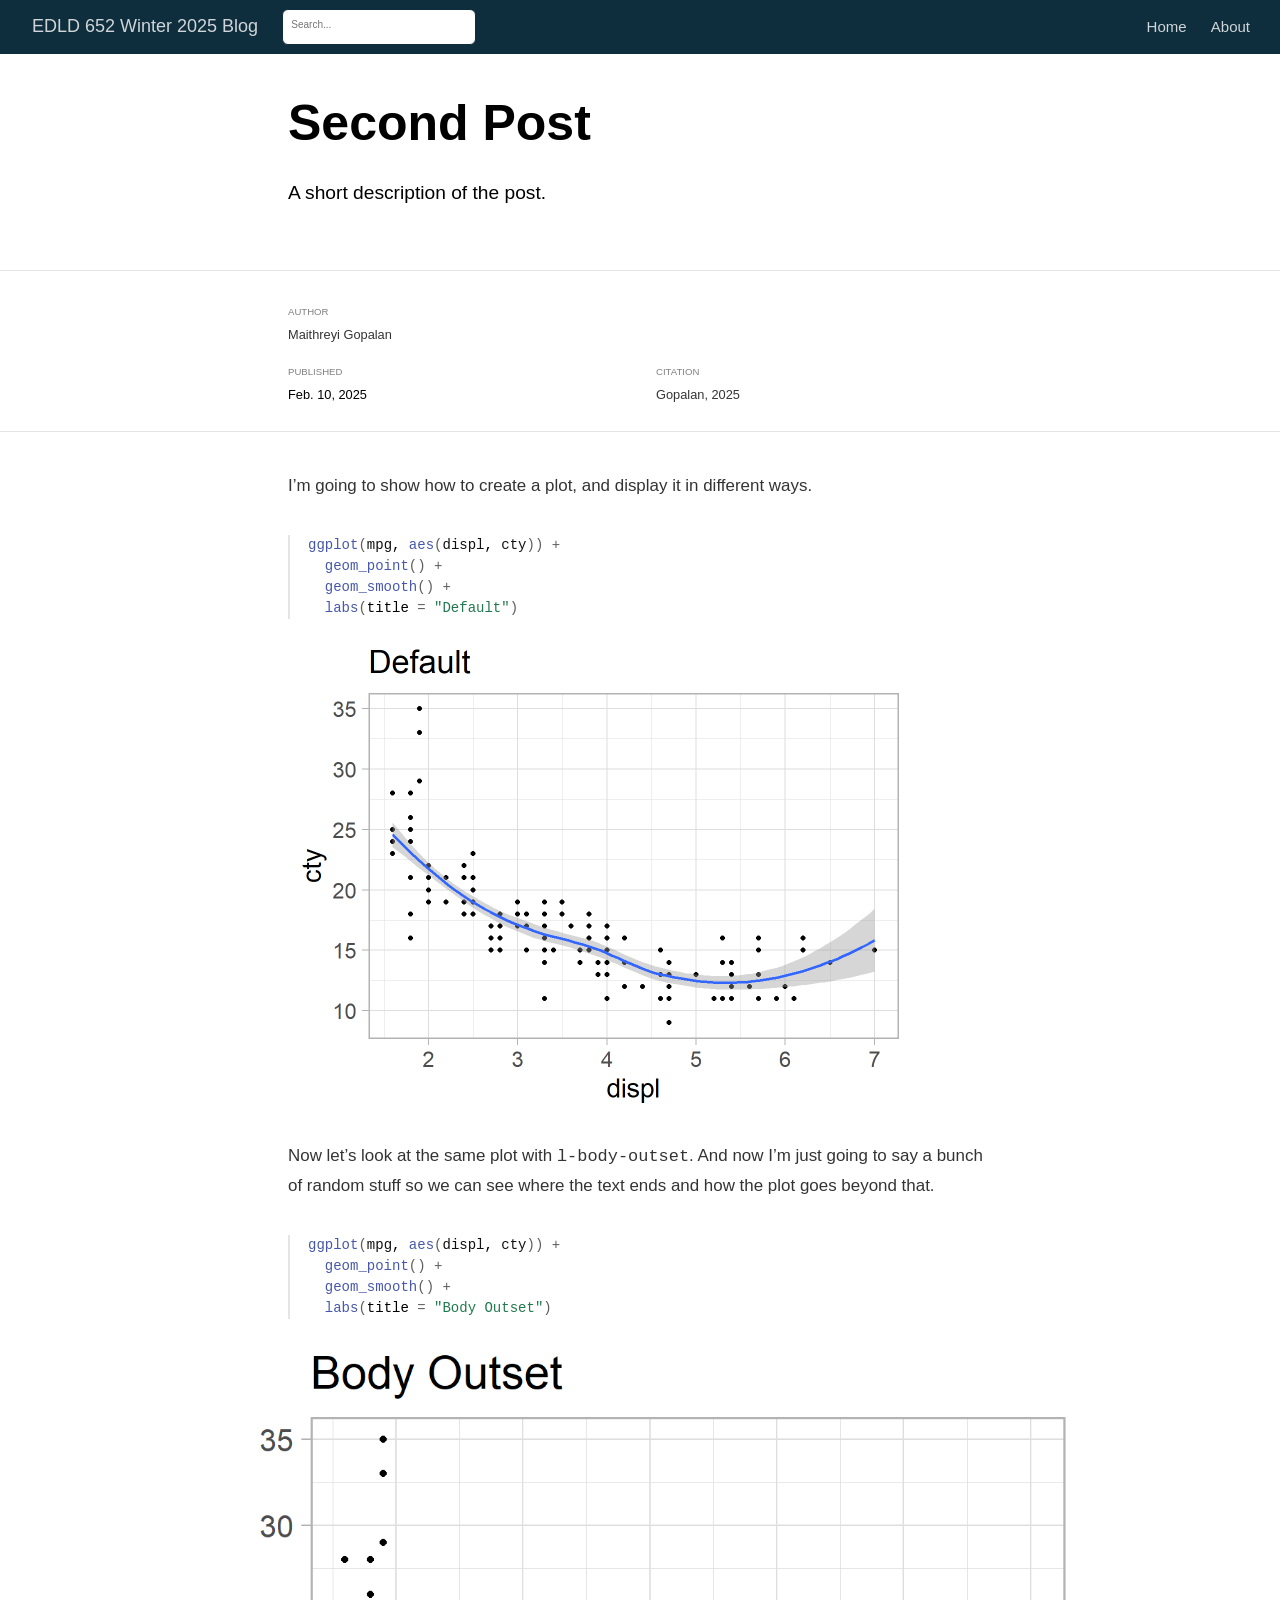
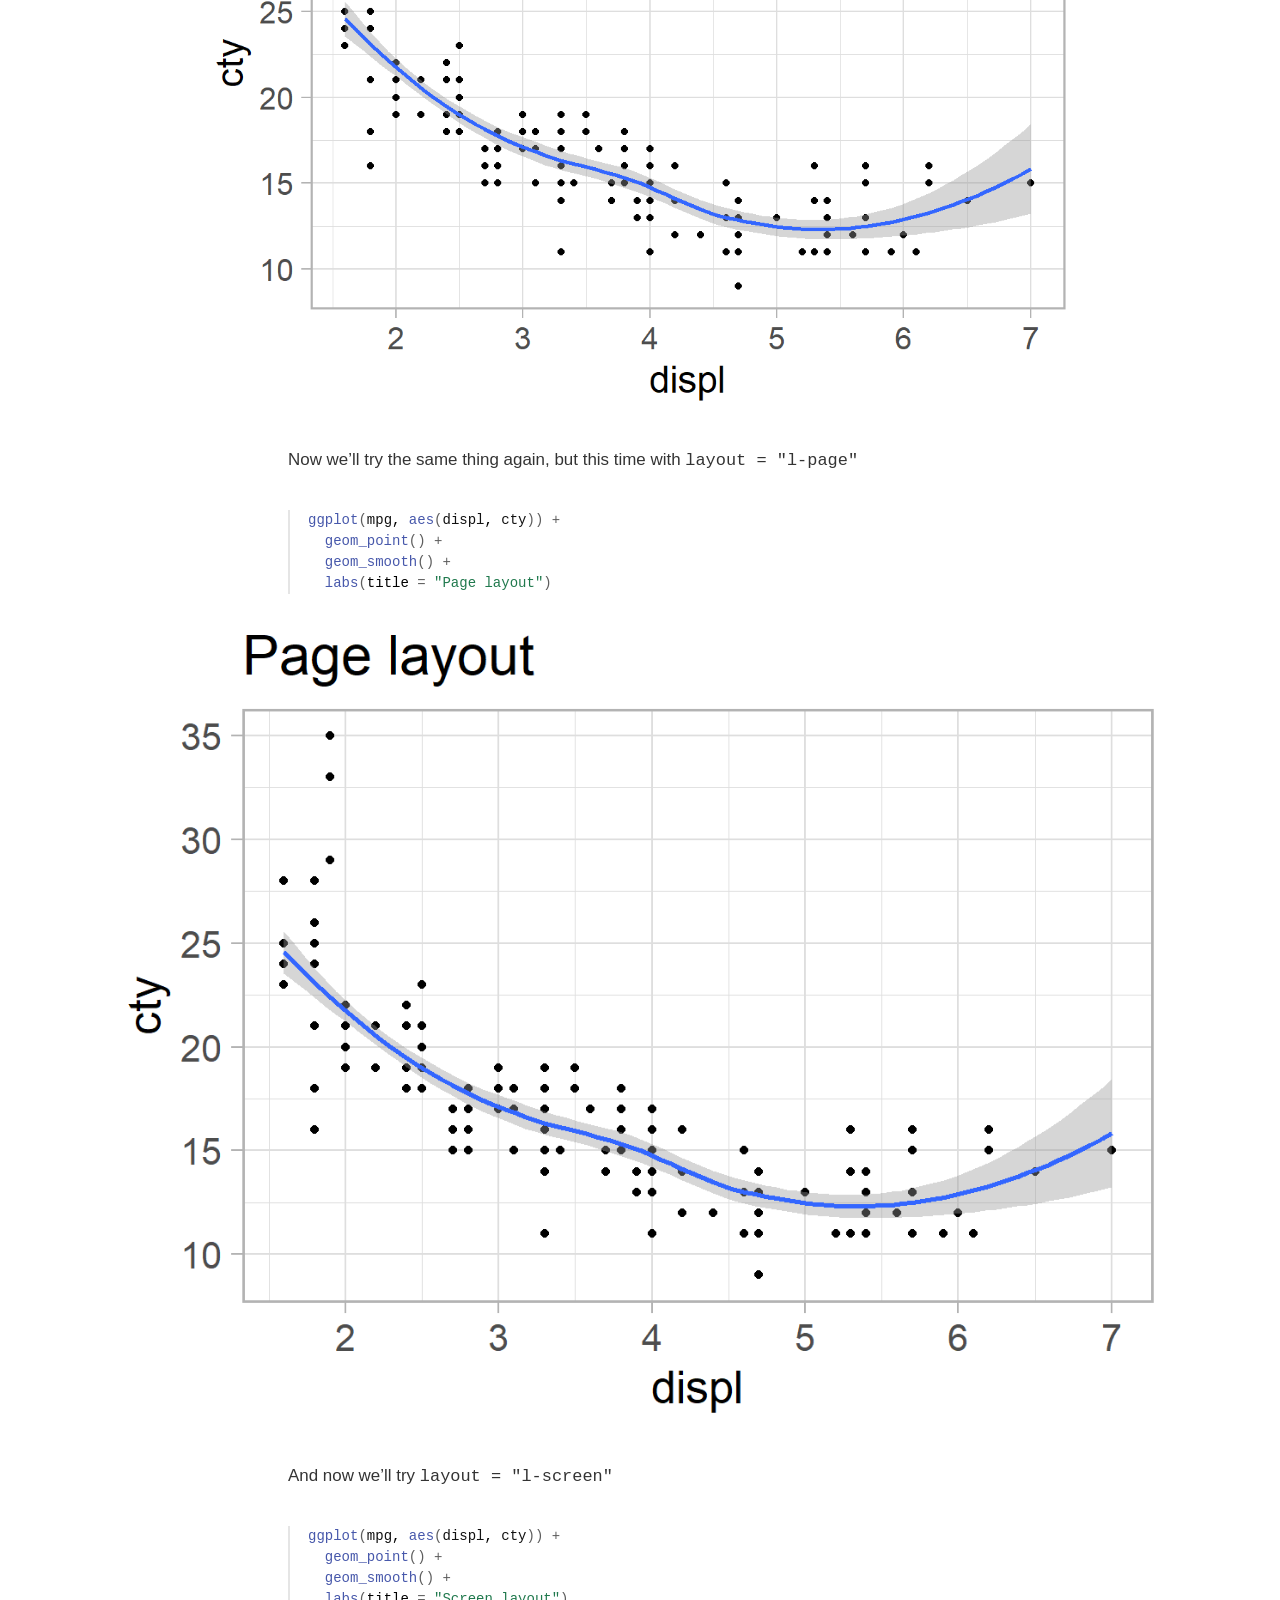
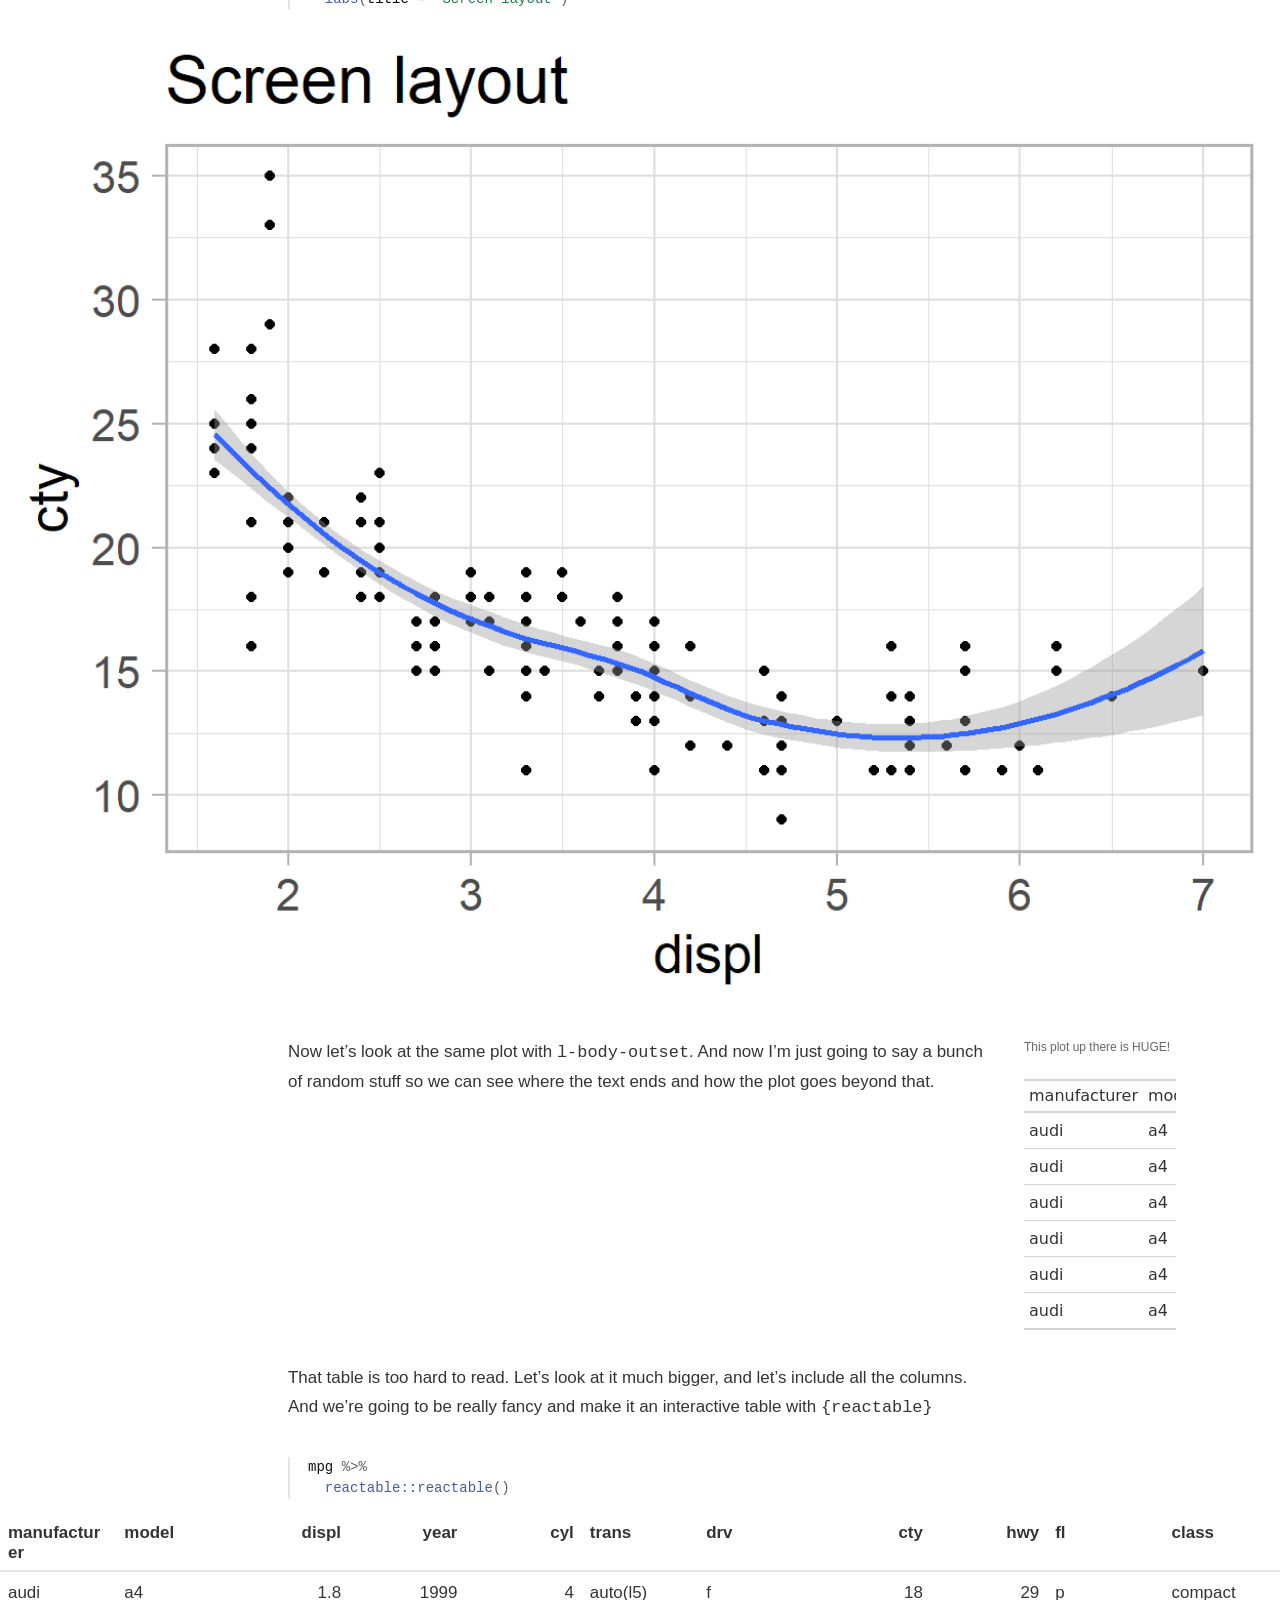
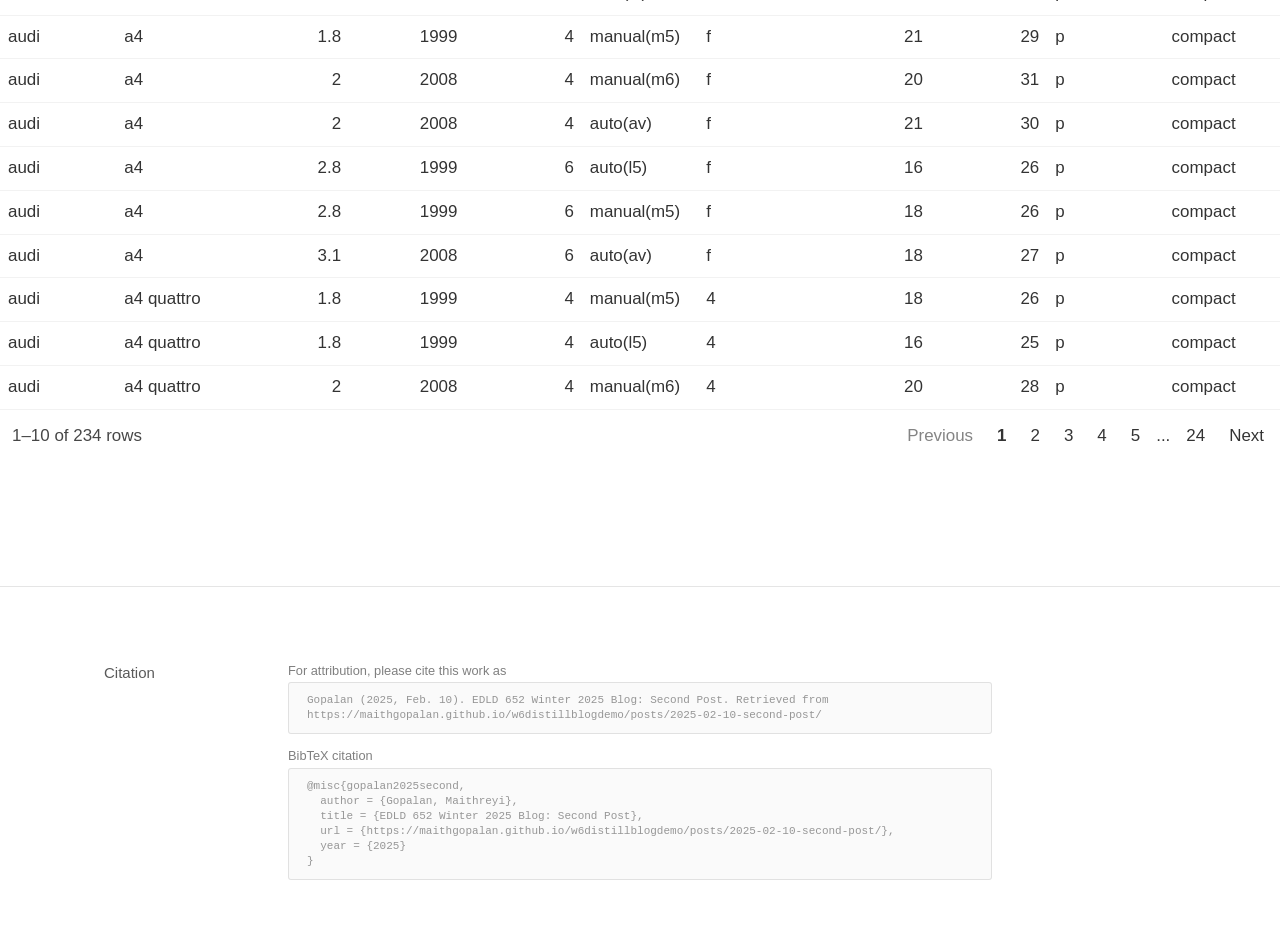
<file: docs/posts/2025-02-10-second-post/index.html>
<!DOCTYPE html>

<html xmlns="http://www.w3.org/1999/xhtml" lang="" xml:lang="">

<head>
  <meta charset="utf-8"/>
  <meta name="viewport" content="width=device-width, initial-scale=1"/>
  <meta http-equiv="X-UA-Compatible" content="IE=Edge,chrome=1"/>
  <meta name="generator" content="distill" />

  <style type="text/css">
  /* Hide doc at startup (prevent jankiness while JS renders/transforms) */
  body {
    visibility: hidden;
  }
  </style>

 <!--radix_placeholder_import_source-->
 <!--/radix_placeholder_import_source-->

<style type="text/css">code{white-space: pre;}</style>
<style type="text/css" data-origin="pandoc">
pre > code.sourceCode { white-space: pre; position: relative; }
pre > code.sourceCode > span { line-height: 1.25; }
pre > code.sourceCode > span:empty { height: 1.2em; }
.sourceCode { overflow: visible; }
code.sourceCode > span { color: inherit; text-decoration: inherit; }
div.sourceCode { margin: 1em 0; }
pre.sourceCode { margin: 0; }
@media screen {
div.sourceCode { overflow: auto; }
}
@media print {
pre > code.sourceCode { white-space: pre-wrap; }
pre > code.sourceCode > span { display: inline-block; text-indent: -5em; padding-left: 5em; }
}
pre.numberSource code
  { counter-reset: source-line 0; }
pre.numberSource code > span
  { position: relative; left: -4em; counter-increment: source-line; }
pre.numberSource code > span > a:first-child::before
  { content: counter(source-line);
    position: relative; left: -1em; text-align: right; vertical-align: baseline;
    border: none; display: inline-block;
    -webkit-touch-callout: none; -webkit-user-select: none;
    -khtml-user-select: none; -moz-user-select: none;
    -ms-user-select: none; user-select: none;
    padding: 0 4px; width: 4em;
    color: #aaaaaa;
  }
pre.numberSource { margin-left: 3em; border-left: 1px solid #aaaaaa;  padding-left: 4px; }
div.sourceCode
  { color: #00769e; background-color: #f1f3f5; }
@media screen {
pre > code.sourceCode > span > a:first-child::before { text-decoration: underline; }
}
code span { color: #00769e; } /* Normal */
code span.al { color: #ad0000; } /* Alert */
code span.an { color: #5e5e5e; } /* Annotation */
code span.at { color: #657422; } /* Attribute */
code span.bn { color: #ad0000; } /* BaseN */
code span.bu { } /* BuiltIn */
code span.cf { color: #00769e; } /* ControlFlow */
code span.ch { color: #20794d; } /* Char */
code span.cn { color: #8f5902; } /* Constant */
code span.co { color: #5e5e5e; } /* Comment */
code span.cv { color: #5e5e5e; font-style: italic; } /* CommentVar */
code span.do { color: #5e5e5e; font-style: italic; } /* Documentation */
code span.dt { color: #ad0000; } /* DataType */
code span.dv { color: #ad0000; } /* DecVal */
code span.er { color: #ad0000; } /* Error */
code span.ex { } /* Extension */
code span.fl { color: #ad0000; } /* Float */
code span.fu { color: #4758ab; } /* Function */
code span.im { } /* Import */
code span.in { color: #5e5e5e; } /* Information */
code span.kw { color: #00769e; } /* Keyword */
code span.op { color: #5e5e5e; } /* Operator */
code span.ot { color: #00769e; } /* Other */
code span.pp { color: #ad0000; } /* Preprocessor */
code span.sc { color: #5e5e5e; } /* SpecialChar */
code span.ss { color: #20794d; } /* SpecialString */
code span.st { color: #20794d; } /* String */
code span.va { color: #111111; } /* Variable */
code span.vs { color: #20794d; } /* VerbatimString */
code span.wa { color: #5e5e5e; font-style: italic; } /* Warning */
</style>


  <!--radix_placeholder_meta_tags-->
<title>EDLD 652 Winter 2025 Blog: Second Post</title>

<meta property="description" itemprop="description" content="A short description of the post."/>

<link rel="canonical" href="https://maithgopalan.github.io/w6distillblogdemo/posts/2025-02-10-second-post/"/>

<!--  https://schema.org/Article -->
<meta property="article:published" itemprop="datePublished" content="2025-02-10"/>
<meta property="article:created" itemprop="dateCreated" content="2025-02-10"/>
<meta name="article:author" content="Maithreyi Gopalan"/>

<!--  https://developers.facebook.com/docs/sharing/webmasters#markup -->
<meta property="og:title" content="EDLD 652 Winter 2025 Blog: Second Post"/>
<meta property="og:type" content="article"/>
<meta property="og:description" content="A short description of the post."/>
<meta property="og:url" content="https://maithgopalan.github.io/w6distillblogdemo/posts/2025-02-10-second-post/"/>
<meta property="og:image" content="https://maithgopalan.github.io/w6distillblogdemo/posts/2025-02-10-second-post/second-post_files/figure-html5/plot-ex1-1.png"/>
<meta property="og:image:width" content="1248"/>
<meta property="og:image:height" content="960"/>
<meta property="og:locale" content="en_US"/>
<meta property="og:site_name" content="EDLD 652 Winter 2025 Blog"/>

<!--  https://dev.twitter.com/cards/types/summary -->
<meta property="twitter:card" content="summary_large_image"/>
<meta property="twitter:title" content="EDLD 652 Winter 2025 Blog: Second Post"/>
<meta property="twitter:description" content="A short description of the post."/>
<meta property="twitter:url" content="https://maithgopalan.github.io/w6distillblogdemo/posts/2025-02-10-second-post/"/>
<meta property="twitter:image" content="https://maithgopalan.github.io/w6distillblogdemo/posts/2025-02-10-second-post/second-post_files/figure-html5/plot-ex1-1.png"/>
<meta property="twitter:image:width" content="1248"/>
<meta property="twitter:image:height" content="960"/>

<!--  https://scholar.google.com/intl/en/scholar/inclusion.html#indexing -->
<meta name="citation_title" content="EDLD 652 Winter 2025 Blog: Second Post"/>
<meta name="citation_fulltext_html_url" content="https://maithgopalan.github.io/w6distillblogdemo/posts/2025-02-10-second-post/"/>
<meta name="citation_online_date" content="2025/02/10"/>
<meta name="citation_publication_date" content="2025/02/10"/>
<meta name="citation_author" content="Maithreyi Gopalan"/>
<!--/radix_placeholder_meta_tags-->
  <!--radix_placeholder_rmarkdown_metadata-->

<script type="text/json" id="radix-rmarkdown-metadata">
{"type":"list","attributes":{"names":{"type":"character","attributes":{},"value":["title","description","author","date","output","citation_url","canonical_url"]}},"value":[{"type":"character","attributes":{},"value":["Second Post"]},{"type":"character","attributes":{},"value":["A short description of the post."]},{"type":"list","attributes":{},"value":[{"type":"list","attributes":{"names":{"type":"character","attributes":{},"value":["name","url"]}},"value":[{"type":"character","attributes":{},"value":["Maithreyi Gopalan"]},{"type":"character","attributes":{},"value":["https://maithgopalan.github.io/"]}]}]},{"type":"character","attributes":{},"value":["2025-02-10"]},{"type":"list","attributes":{"names":{"type":"character","attributes":{},"value":["distill::distill_article"]}},"value":[{"type":"list","attributes":{"names":{"type":"character","attributes":{},"value":["self_contained"]}},"value":[{"type":"logical","attributes":{},"value":[false]}]}]},{"type":"character","attributes":{},"value":["https://maithgopalan.github.io/w6distillblogdemo/posts/2025-02-10-second-post/"]},{"type":"character","attributes":{},"value":["https://maithgopalan.github.io/w6distillblogdemo/posts/2025-02-10-second-post/"]}]}
</script>
<!--/radix_placeholder_rmarkdown_metadata-->
  
  <script type="text/json" id="radix-resource-manifest">
  {"type":"character","attributes":{},"value":["second-post_files/figure-html5/plot-ex1-1.png","second-post_files/figure-html5/plot-ex2-1.png","second-post_files/figure-html5/plot-ex3-1.png","second-post_files/figure-html5/plot-ex4-1.png"]}
  </script>
  <!--radix_placeholder_navigation_in_header-->
<meta name="distill:offset" content="../.."/>

<script type="application/javascript">

  window.headroom_prevent_pin = false;

  window.document.addEventListener("DOMContentLoaded", function (event) {

    // initialize headroom for banner
    var header = $('header').get(0);
    var headerHeight = header.offsetHeight;
    var headroom = new Headroom(header, {
      tolerance: 5,
      onPin : function() {
        if (window.headroom_prevent_pin) {
          window.headroom_prevent_pin = false;
          headroom.unpin();
        }
      }
    });
    headroom.init();
    if(window.location.hash)
      headroom.unpin();
    $(header).addClass('headroom--transition');

    // offset scroll location for banner on hash change
    // (see: https://github.com/WickyNilliams/headroom.js/issues/38)
    window.addEventListener("hashchange", function(event) {
      window.scrollTo(0, window.pageYOffset - (headerHeight + 25));
    });

    // responsive menu
    $('.distill-site-header').each(function(i, val) {
      var topnav = $(this);
      var toggle = topnav.find('.nav-toggle');
      toggle.on('click', function() {
        topnav.toggleClass('responsive');
      });
    });

    // nav dropdowns
    $('.nav-dropbtn').click(function(e) {
      $(this).next('.nav-dropdown-content').toggleClass('nav-dropdown-active');
      $(this).parent().siblings('.nav-dropdown')
         .children('.nav-dropdown-content').removeClass('nav-dropdown-active');
    });
    $("body").click(function(e){
      $('.nav-dropdown-content').removeClass('nav-dropdown-active');
    });
    $(".nav-dropdown").click(function(e){
      e.stopPropagation();
    });
  });
</script>

<style type="text/css">

/* Theme (user-documented overrideables for nav appearance) */

.distill-site-nav {
  color: rgba(255, 255, 255, 0.8);
  background-color: #0F2E3D;
  font-size: 15px;
  font-weight: 300;
}

.distill-site-nav a {
  color: inherit;
  text-decoration: none;
}

.distill-site-nav a:hover {
  color: white;
}

@media print {
  .distill-site-nav {
    display: none;
  }
}

.distill-site-header {

}

.distill-site-footer {

}


/* Site Header */

.distill-site-header {
  width: 100%;
  box-sizing: border-box;
  z-index: 3;
}

.distill-site-header .nav-left {
  display: inline-block;
  margin-left: 8px;
}

@media screen and (max-width: 768px) {
  .distill-site-header .nav-left {
    margin-left: 0;
  }
}


.distill-site-header .nav-right {
  float: right;
  margin-right: 8px;
}

.distill-site-header a,
.distill-site-header .title {
  display: inline-block;
  text-align: center;
  padding: 14px 10px 14px 10px;
}

.distill-site-header .title {
  font-size: 18px;
  min-width: 150px;
}

.distill-site-header .logo {
  padding: 0;
}

.distill-site-header .logo img {
  display: none;
  max-height: 20px;
  width: auto;
  margin-bottom: -4px;
}

.distill-site-header .nav-image img {
  max-height: 18px;
  width: auto;
  display: inline-block;
  margin-bottom: -3px;
}



@media screen and (min-width: 1000px) {
  .distill-site-header .logo img {
    display: inline-block;
  }
  .distill-site-header .nav-left {
    margin-left: 20px;
  }
  .distill-site-header .nav-right {
    margin-right: 20px;
  }
  .distill-site-header .title {
    padding-left: 12px;
  }
}


.distill-site-header .nav-toggle {
  display: none;
}

.nav-dropdown {
  display: inline-block;
  position: relative;
}

.nav-dropdown .nav-dropbtn {
  border: none;
  outline: none;
  color: rgba(255, 255, 255, 0.8);
  padding: 16px 10px;
  background-color: transparent;
  font-family: inherit;
  font-size: inherit;
  font-weight: inherit;
  margin: 0;
  margin-top: 1px;
  z-index: 2;
}

.nav-dropdown-content {
  display: none;
  position: absolute;
  background-color: white;
  min-width: 200px;
  border: 1px solid rgba(0,0,0,0.15);
  border-radius: 4px;
  box-shadow: 0px 8px 16px 0px rgba(0,0,0,0.1);
  z-index: 1;
  margin-top: 2px;
  white-space: nowrap;
  padding-top: 4px;
  padding-bottom: 4px;
}

.nav-dropdown-content hr {
  margin-top: 4px;
  margin-bottom: 4px;
  border: none;
  border-bottom: 1px solid rgba(0, 0, 0, 0.1);
}

.nav-dropdown-active {
  display: block;
}

.nav-dropdown-content a, .nav-dropdown-content .nav-dropdown-header {
  color: black;
  padding: 6px 24px;
  text-decoration: none;
  display: block;
  text-align: left;
}

.nav-dropdown-content .nav-dropdown-header {
  display: block;
  padding: 5px 24px;
  padding-bottom: 0;
  text-transform: uppercase;
  font-size: 14px;
  color: #999999;
  white-space: nowrap;
}

.nav-dropdown:hover .nav-dropbtn {
  color: white;
}

.nav-dropdown-content a:hover {
  background-color: #ddd;
  color: black;
}

.nav-right .nav-dropdown-content {
  margin-left: -45%;
  right: 0;
}

@media screen and (max-width: 768px) {
  .distill-site-header a, .distill-site-header .nav-dropdown  {display: none;}
  .distill-site-header a.nav-toggle {
    float: right;
    display: block;
  }
  .distill-site-header .title {
    margin-left: 0;
  }
  .distill-site-header .nav-right {
    margin-right: 0;
  }
  .distill-site-header {
    overflow: hidden;
  }
  .nav-right .nav-dropdown-content {
    margin-left: 0;
  }
}


@media screen and (max-width: 768px) {
  .distill-site-header.responsive {position: relative; min-height: 500px; }
  .distill-site-header.responsive a.nav-toggle {
    position: absolute;
    right: 0;
    top: 0;
  }
  .distill-site-header.responsive a,
  .distill-site-header.responsive .nav-dropdown {
    display: block;
    text-align: left;
  }
  .distill-site-header.responsive .nav-left,
  .distill-site-header.responsive .nav-right {
    width: 100%;
  }
  .distill-site-header.responsive .nav-dropdown {float: none;}
  .distill-site-header.responsive .nav-dropdown-content {position: relative;}
  .distill-site-header.responsive .nav-dropdown .nav-dropbtn {
    display: block;
    width: 100%;
    text-align: left;
  }
}

/* Site Footer */

.distill-site-footer {
  width: 100%;
  overflow: hidden;
  box-sizing: border-box;
  z-index: 3;
  margin-top: 30px;
  padding-top: 30px;
  padding-bottom: 30px;
  text-align: center;
}

/* Headroom */

d-title {
  padding-top: 6rem;
}

@media print {
  d-title {
    padding-top: 4rem;
  }
}

.headroom {
  z-index: 1000;
  position: fixed;
  top: 0;
  left: 0;
  right: 0;
}

.headroom--transition {
  transition: all .4s ease-in-out;
}

.headroom--unpinned {
  top: -100px;
}

.headroom--pinned {
  top: 0;
}

/* adjust viewport for navbar height */
/* helps vertically center bootstrap (non-distill) content */
.min-vh-100 {
  min-height: calc(100vh - 100px) !important;
}

</style>

<script src="../../site_libs/jquery-3.6.0/jquery-3.6.0.min.js"></script>
<link href="../../site_libs/font-awesome-6.5.2/css/all.min.css" rel="stylesheet"/>
<link href="../../site_libs/font-awesome-6.5.2/css/v4-shims.min.css" rel="stylesheet"/>
<script src="../../site_libs/headroom-0.9.4/headroom.min.js"></script>
<script src="../../site_libs/autocomplete-0.37.1/autocomplete.min.js"></script>
<script src="../../site_libs/fuse-6.4.1/fuse.min.js"></script>

<script type="application/javascript">

function getMeta(metaName) {
  var metas = document.getElementsByTagName('meta');
  for (let i = 0; i < metas.length; i++) {
    if (metas[i].getAttribute('name') === metaName) {
      return metas[i].getAttribute('content');
    }
  }
  return '';
}

function offsetURL(url) {
  var offset = getMeta('distill:offset');
  return offset ? offset + '/' + url : url;
}

function createFuseIndex() {

  // create fuse index
  var options = {
    keys: [
      { name: 'title', weight: 20 },
      { name: 'categories', weight: 15 },
      { name: 'description', weight: 10 },
      { name: 'contents', weight: 5 },
    ],
    ignoreLocation: true,
    threshold: 0
  };
  var fuse = new window.Fuse([], options);

  // fetch the main search.json
  return fetch(offsetURL('search.json'))
    .then(function(response) {
      if (response.status == 200) {
        return response.json().then(function(json) {
          // index main articles
          json.articles.forEach(function(article) {
            fuse.add(article);
          });
          // download collections and index their articles
          return Promise.all(json.collections.map(function(collection) {
            return fetch(offsetURL(collection)).then(function(response) {
              if (response.status === 200) {
                return response.json().then(function(articles) {
                  articles.forEach(function(article) {
                    fuse.add(article);
                  });
                })
              } else {
                return Promise.reject(
                  new Error('Unexpected status from search index request: ' +
                            response.status)
                );
              }
            });
          })).then(function() {
            return fuse;
          });
        });

      } else {
        return Promise.reject(
          new Error('Unexpected status from search index request: ' +
                      response.status)
        );
      }
    });
}

window.document.addEventListener("DOMContentLoaded", function (event) {

  // get search element (bail if we don't have one)
  var searchEl = window.document.getElementById('distill-search');
  if (!searchEl)
    return;

  createFuseIndex()
    .then(function(fuse) {

      // make search box visible
      searchEl.classList.remove('hidden');

      // initialize autocomplete
      var options = {
        autoselect: true,
        hint: false,
        minLength: 2,
      };
      window.autocomplete(searchEl, options, [{
        source: function(query, callback) {
          const searchOptions = {
            isCaseSensitive: false,
            shouldSort: true,
            minMatchCharLength: 2,
            limit: 10,
          };
          var results = fuse.search(query, searchOptions);
          callback(results
            .map(function(result) { return result.item; })
          );
        },
        templates: {
          suggestion: function(suggestion) {
            var img = suggestion.preview && Object.keys(suggestion.preview).length > 0
              ? `<img src="${offsetURL(suggestion.preview)}"</img>`
              : '';
            var html = `
              <div class="search-item">
                <h3>${suggestion.title}</h3>
                <div class="search-item-description">
                  ${suggestion.description || ''}
                </div>
                <div class="search-item-preview">
                  ${img}
                </div>
              </div>
            `;
            return html;
          }
        }
      }]).on('autocomplete:selected', function(event, suggestion) {
        window.location.href = offsetURL(suggestion.path);
      });
      // remove inline display style on autocompleter (we want to
      // manage responsive display via css)
      $('.algolia-autocomplete').css("display", "");
    })
    .catch(function(error) {
      console.log(error);
    });

});

</script>

<style type="text/css">

.nav-search {
  font-size: x-small;
}

/* Algolioa Autocomplete */

.algolia-autocomplete {
  display: inline-block;
  margin-left: 10px;
  vertical-align: sub;
  background-color: white;
  color: black;
  padding: 6px;
  padding-top: 8px;
  padding-bottom: 0;
  border-radius: 6px;
  border: 1px #0F2E3D solid;
  width: 180px;
}


@media screen and (max-width: 768px) {
  .distill-site-nav .algolia-autocomplete {
    display: none;
    visibility: hidden;
  }
  .distill-site-nav.responsive .algolia-autocomplete {
    display: inline-block;
    visibility: visible;
  }
  .distill-site-nav.responsive .algolia-autocomplete .aa-dropdown-menu {
    margin-left: 0;
    width: 400px;
    max-height: 400px;
  }
}

.algolia-autocomplete .aa-input, .algolia-autocomplete .aa-hint {
  width: 90%;
  outline: none;
  border: none;
}

.algolia-autocomplete .aa-hint {
  color: #999;
}
.algolia-autocomplete .aa-dropdown-menu {
  width: 550px;
  max-height: 70vh;
  overflow-x: visible;
  overflow-y: scroll;
  padding: 5px;
  margin-top: 3px;
  margin-left: -150px;
  background-color: #fff;
  border-radius: 5px;
  border: 1px solid #999;
  border-top: none;
}

.algolia-autocomplete .aa-dropdown-menu .aa-suggestion {
  cursor: pointer;
  padding: 5px 4px;
  border-bottom: 1px solid #eee;
}

.algolia-autocomplete .aa-dropdown-menu .aa-suggestion:last-of-type {
  border-bottom: none;
  margin-bottom: 2px;
}

.algolia-autocomplete .aa-dropdown-menu .aa-suggestion .search-item {
  overflow: hidden;
  font-size: 0.8em;
  line-height: 1.4em;
}

.algolia-autocomplete .aa-dropdown-menu .aa-suggestion .search-item h3 {
  font-size: 1rem;
  margin-block-start: 0;
  margin-block-end: 5px;
}

.algolia-autocomplete .aa-dropdown-menu .aa-suggestion .search-item-description {
  display: inline-block;
  overflow: hidden;
  height: 2.8em;
  width: 80%;
  margin-right: 4%;
}

.algolia-autocomplete .aa-dropdown-menu .aa-suggestion .search-item-preview {
  display: inline-block;
  width: 15%;
}

.algolia-autocomplete .aa-dropdown-menu .aa-suggestion .search-item-preview img {
  height: 3em;
  width: auto;
  display: none;
}

.algolia-autocomplete .aa-dropdown-menu .aa-suggestion .search-item-preview img[src] {
  display: initial;
}

.algolia-autocomplete .aa-dropdown-menu .aa-suggestion.aa-cursor {
  background-color: #eee;
}
.algolia-autocomplete .aa-dropdown-menu .aa-suggestion em {
  font-weight: bold;
  font-style: normal;
}

</style>


<!--/radix_placeholder_navigation_in_header-->
  <!--radix_placeholder_distill-->

<style type="text/css">

body {
  background-color: white;
}

.pandoc-table {
  width: 100%;
}

.pandoc-table>caption {
  margin-bottom: 10px;
}

.pandoc-table th:not([align]) {
  text-align: left;
}

.pagedtable-footer {
  font-size: 15px;
}

d-byline .byline {
  grid-template-columns: 2fr 2fr;
}

d-byline .byline h3 {
  margin-block-start: 1.5em;
}

d-byline .byline .authors-affiliations h3 {
  margin-block-start: 0.5em;
}

.authors-affiliations .orcid-id {
  width: 16px;
  height:16px;
  margin-left: 4px;
  margin-right: 4px;
  vertical-align: middle;
  padding-bottom: 2px;
}

d-title .dt-tags {
  margin-top: 1em;
  grid-column: text;
}

.dt-tags .dt-tag {
  text-decoration: none;
  display: inline-block;
  color: rgba(0,0,0,0.6);
  padding: 0em 0.4em;
  margin-right: 0.5em;
  margin-bottom: 0.4em;
  font-size: 70%;
  border: 1px solid rgba(0,0,0,0.2);
  border-radius: 3px;
  text-transform: uppercase;
  font-weight: 500;
}

d-article table.gt_table td,
d-article table.gt_table th {
  border-bottom: none;
  font-size: 100%;
}

.html-widget {
  margin-bottom: 2.0em;
}

.l-screen-inset {
  padding-right: 16px;
}

.l-screen .caption {
  margin-left: 10px;
}

.shaded {
  background: rgb(247, 247, 247);
  padding-top: 20px;
  padding-bottom: 20px;
  border-top: 1px solid rgba(0, 0, 0, 0.1);
  border-bottom: 1px solid rgba(0, 0, 0, 0.1);
}

.shaded .html-widget {
  margin-bottom: 0;
  border: 1px solid rgba(0, 0, 0, 0.1);
}

.shaded .shaded-content {
  background: white;
}

.text-output {
  margin-top: 0;
  line-height: 1.5em;
}

.hidden {
  display: none !important;
}

hr.section-separator {
  border: none;
  border-top: 1px solid rgba(0, 0, 0, 0.1);
  margin: 0px;
}


d-byline {
  border-top: none;
}

d-article {
  padding-top: 2.5rem;
  padding-bottom: 30px;
  border-top: none;
}

d-appendix {
  padding-top: 30px;
}

d-article>p>img {
  width: 100%;
}

d-article h2 {
  margin: 1rem 0 1.5rem 0;
}

d-article h3 {
  margin-top: 1.5rem;
}

d-article iframe {
  border: 1px solid rgba(0, 0, 0, 0.1);
  margin-bottom: 2.0em;
  width: 100%;
}

/* Tweak code blocks */

d-article div.sourceCode code,
d-article pre code {
  font-family: Consolas, Monaco, 'Andale Mono', 'Ubuntu Mono', monospace;
}

d-article pre,
d-article div.sourceCode,
d-article div.sourceCode pre {
  overflow: auto;
}

d-article div.sourceCode {
  background-color: white;
}

d-article div.sourceCode pre {
  padding-left: 10px;
  font-size: 12px;
  border-left: 2px solid rgba(0,0,0,0.1);
}

d-article pre {
  font-size: 12px;
  color: black;
  background: none;
  margin-top: 0;
  text-align: left;
  white-space: pre;
  word-spacing: normal;
  word-break: normal;
  word-wrap: normal;
  line-height: 1.5;

  -moz-tab-size: 4;
  -o-tab-size: 4;
  tab-size: 4;

  -webkit-hyphens: none;
  -moz-hyphens: none;
  -ms-hyphens: none;
  hyphens: none;
}

d-article pre a {
  border-bottom: none;
}

d-article pre a:hover {
  border-bottom: none;
  text-decoration: underline;
}

d-article details {
  grid-column: text;
  margin-bottom: 0.8em;
}

@media(min-width: 768px) {

d-article pre,
d-article div.sourceCode,
d-article div.sourceCode pre {
  overflow: visible !important;
}

d-article div.sourceCode pre {
  padding-left: 18px;
  font-size: 14px;
}

/* tweak for Pandoc numbered line within distill */
d-article pre.numberSource code > span {
    left: -2em;
}

d-article pre {
  font-size: 14px;
}

}

figure img.external {
  background: white;
  border: 1px solid rgba(0, 0, 0, 0.1);
  box-shadow: 0 1px 8px rgba(0, 0, 0, 0.1);
  padding: 18px;
  box-sizing: border-box;
}

/* CSS for d-contents */

.d-contents {
  grid-column: text;
  color: rgba(0,0,0,0.8);
  font-size: 0.9em;
  padding-bottom: 1em;
  margin-bottom: 1em;
  padding-bottom: 0.5em;
  margin-bottom: 1em;
  padding-left: 0.25em;
  justify-self: start;
}

@media(min-width: 1000px) {
  .d-contents.d-contents-float {
    height: 0;
    grid-column-start: 1;
    grid-column-end: 4;
    justify-self: center;
    padding-right: 3em;
    padding-left: 2em;
  }
}

.d-contents nav h3 {
  font-size: 18px;
  margin-top: 0;
  margin-bottom: 1em;
}

.d-contents li {
  list-style-type: none
}

.d-contents nav > ul {
  padding-left: 0;
}

.d-contents ul {
  padding-left: 1em
}

.d-contents nav ul li {
  margin-top: 0.6em;
  margin-bottom: 0.2em;
}

.d-contents nav a {
  font-size: 13px;
  border-bottom: none;
  text-decoration: none
  color: rgba(0, 0, 0, 0.8);
}

.d-contents nav a:hover {
  text-decoration: underline solid rgba(0, 0, 0, 0.6)
}

.d-contents nav > ul > li > a {
  font-weight: 600;
}

.d-contents nav > ul > li > ul {
  font-weight: inherit;
}

.d-contents nav > ul > li > ul > li {
  margin-top: 0.2em;
}


.d-contents nav ul {
  margin-top: 0;
  margin-bottom: 0.25em;
}

.d-article-with-toc h2:nth-child(2) {
  margin-top: 0;
}


/* Figure */

.figure {
  position: relative;
  margin-bottom: 2.5em;
  margin-top: 1.5em;
}

.figure .caption {
  color: rgba(0, 0, 0, 0.6);
  font-size: 12px;
  line-height: 1.5em;
}

.figure img.external {
  background: white;
  border: 1px solid rgba(0, 0, 0, 0.1);
  box-shadow: 0 1px 8px rgba(0, 0, 0, 0.1);
  padding: 18px;
  box-sizing: border-box;
}

.figure .caption a {
  color: rgba(0, 0, 0, 0.6);
}

.figure .caption b,
.figure .caption strong, {
  font-weight: 600;
  color: rgba(0, 0, 0, 1.0);
}

/* Citations */

d-article .citation {
  color: inherit;
  cursor: inherit;
}

div.hanging-indent{
  margin-left: 1em; text-indent: -1em;
}

/* Citation hover box */

.tippy-box[data-theme~=light-border] {
  background-color: rgba(250, 250, 250, 0.95);
}

.tippy-content > p {
  margin-bottom: 0;
  padding: 2px;
}


/* Tweak 1000px media break to show more text */

@media(min-width: 1000px) {
  .base-grid,
  distill-header,
  d-title,
  d-abstract,
  d-article,
  d-appendix,
  distill-appendix,
  d-byline,
  d-footnote-list,
  d-citation-list,
  distill-footer {
    grid-template-columns: [screen-start] 1fr [page-start kicker-start] 80px [middle-start] 50px [text-start kicker-end] 65px 65px 65px 65px 65px 65px 65px 65px [text-end gutter-start] 65px [middle-end] 65px [page-end gutter-end] 1fr [screen-end];
    grid-column-gap: 16px;
  }

  .grid {
    grid-column-gap: 16px;
  }

  d-article {
    font-size: 1.06rem;
    line-height: 1.7em;
  }
  figure .caption, .figure .caption, figure figcaption {
    font-size: 13px;
  }
}

@media(min-width: 1180px) {
  .base-grid,
  distill-header,
  d-title,
  d-abstract,
  d-article,
  d-appendix,
  distill-appendix,
  d-byline,
  d-footnote-list,
  d-citation-list,
  distill-footer {
    grid-template-columns: [screen-start] 1fr [page-start kicker-start] 60px [middle-start] 60px [text-start kicker-end] 60px 60px 60px 60px 60px 60px 60px 60px [text-end gutter-start] 60px [middle-end] 60px [page-end gutter-end] 1fr [screen-end];
    grid-column-gap: 32px;
  }

  .grid {
    grid-column-gap: 32px;
  }
}


/* Get the citation styles for the appendix (not auto-injected on render since
   we do our own rendering of the citation appendix) */

d-appendix .citation-appendix,
.d-appendix .citation-appendix {
  font-size: 11px;
  line-height: 15px;
  border-left: 1px solid rgba(0, 0, 0, 0.1);
  padding-left: 18px;
  border: 1px solid rgba(0,0,0,0.1);
  background: rgba(0, 0, 0, 0.02);
  padding: 10px 18px;
  border-radius: 3px;
  color: rgba(150, 150, 150, 1);
  overflow: hidden;
  margin-top: -12px;
  white-space: pre-wrap;
  word-wrap: break-word;
}

/* Include appendix styles here so they can be overridden */

d-appendix {
  contain: layout style;
  font-size: 0.8em;
  line-height: 1.7em;
  margin-top: 60px;
  margin-bottom: 0;
  border-top: 1px solid rgba(0, 0, 0, 0.1);
  color: rgba(0,0,0,0.5);
  padding-top: 60px;
  padding-bottom: 48px;
}

d-appendix h3 {
  grid-column: page-start / text-start;
  font-size: 15px;
  font-weight: 500;
  margin-top: 1em;
  margin-bottom: 0;
  color: rgba(0,0,0,0.65);
}

d-appendix h3 + * {
  margin-top: 1em;
}

d-appendix ol {
  padding: 0 0 0 15px;
}

@media (min-width: 768px) {
  d-appendix ol {
    padding: 0 0 0 30px;
    margin-left: -30px;
  }
}

d-appendix li {
  margin-bottom: 1em;
}

d-appendix a {
  color: rgba(0, 0, 0, 0.6);
}

d-appendix > * {
  grid-column: text;
}

d-appendix > d-footnote-list,
d-appendix > d-citation-list,
d-appendix > distill-appendix {
  grid-column: screen;
}

/* Include footnote styles here so they can be overridden */

d-footnote-list {
  contain: layout style;
}

d-footnote-list > * {
  grid-column: text;
}

d-footnote-list a.footnote-backlink {
  color: rgba(0,0,0,0.3);
  padding-left: 0.5em;
}



/* Anchor.js */

.anchorjs-link {
  /*transition: all .25s linear; */
  text-decoration: none;
  border-bottom: none;
}
*:hover > .anchorjs-link {
  margin-left: -1.125em !important;
  text-decoration: none;
  border-bottom: none;
}

/* Social footer */

.social_footer {
  margin-top: 30px;
  margin-bottom: 0;
  color: rgba(0,0,0,0.67);
}

.disqus-comments {
  margin-right: 30px;
}

.disqus-comment-count {
  border-bottom: 1px solid rgba(0, 0, 0, 0.4);
  cursor: pointer;
}

#disqus_thread {
  margin-top: 30px;
}

.article-sharing a {
  border-bottom: none;
  margin-right: 8px;
}

.article-sharing a:hover {
  border-bottom: none;
}

.sidebar-section.subscribe {
  font-size: 12px;
  line-height: 1.6em;
}

.subscribe p {
  margin-bottom: 0.5em;
}


.article-footer .subscribe {
  font-size: 15px;
  margin-top: 45px;
}


.sidebar-section.custom {
  font-size: 12px;
  line-height: 1.6em;
}

.custom p {
  margin-bottom: 0.5em;
}

/* Styles for listing layout (hide title) */
.layout-listing d-title, .layout-listing .d-title {
  display: none;
}

/* Styles for posts lists (not auto-injected) */


.posts-with-sidebar {
  padding-left: 45px;
  padding-right: 45px;
}

.posts-list .description h2,
.posts-list .description p {
  font-family: -apple-system, BlinkMacSystemFont, "Segoe UI", Roboto, Oxygen, Ubuntu, Cantarell, "Fira Sans", "Droid Sans", "Helvetica Neue", Arial, sans-serif;
}

.posts-list .description h2 {
  font-weight: 700;
  border-bottom: none;
  padding-bottom: 0;
}

.posts-list h2.post-tag {
  border-bottom: 1px solid rgba(0, 0, 0, 0.2);
  padding-bottom: 12px;
}
.posts-list {
  margin-top: 60px;
  margin-bottom: 24px;
}

.posts-list .post-preview {
  text-decoration: none;
  overflow: hidden;
  display: block;
  border-bottom: 1px solid rgba(0, 0, 0, 0.1);
  padding: 24px 0;
}

.post-preview-last {
  border-bottom: none !important;
}

.posts-list .posts-list-caption {
  grid-column: screen;
  font-weight: 400;
}

.posts-list .post-preview h2 {
  margin: 0 0 6px 0;
  line-height: 1.2em;
  font-style: normal;
  font-size: 24px;
}

.posts-list .post-preview p {
  margin: 0 0 12px 0;
  line-height: 1.4em;
  font-size: 16px;
}

.posts-list .post-preview .thumbnail {
  box-sizing: border-box;
  margin-bottom: 24px;
  position: relative;
  max-width: 500px;
}
.posts-list .post-preview img {
  width: 100%;
  display: block;
}

.posts-list .metadata {
  font-size: 12px;
  line-height: 1.4em;
  margin-bottom: 18px;
}

.posts-list .metadata > * {
  display: inline-block;
}

.posts-list .metadata .publishedDate {
  margin-right: 2em;
}

.posts-list .metadata .dt-authors {
  display: block;
  margin-top: 0.3em;
  margin-right: 2em;
}

.posts-list .dt-tags {
  display: block;
  line-height: 1em;
}

.posts-list .dt-tags .dt-tag {
  display: inline-block;
  color: rgba(0,0,0,0.6);
  padding: 0.3em 0.4em;
  margin-right: 0.2em;
  margin-bottom: 0.4em;
  font-size: 60%;
  border: 1px solid rgba(0,0,0,0.2);
  border-radius: 3px;
  text-transform: uppercase;
  font-weight: 500;
}

.posts-list img {
  opacity: 1;
}

.posts-list img[data-src] {
  opacity: 0;
}

.posts-more {
  clear: both;
}


.posts-sidebar {
  font-size: 16px;
}

.posts-sidebar h3 {
  font-size: 16px;
  margin-top: 0;
  margin-bottom: 0.5em;
  font-weight: 400;
  text-transform: uppercase;
}

.sidebar-section {
  margin-bottom: 30px;
}

.categories ul {
  list-style-type: none;
  margin: 0;
  padding: 0;
}

.categories li {
  color: rgba(0, 0, 0, 0.8);
  margin-bottom: 0;
}

.categories li>a {
  border-bottom: none;
}

.categories li>a:hover {
  border-bottom: 1px solid rgba(0, 0, 0, 0.4);
}

.categories .active {
  font-weight: 600;
}

.categories .category-count {
  color: rgba(0, 0, 0, 0.4);
}


@media(min-width: 768px) {
  .posts-list .post-preview h2 {
    font-size: 26px;
  }
  .posts-list .post-preview .thumbnail {
    float: right;
    width: 30%;
    margin-bottom: 0;
  }
  .posts-list .post-preview .description {
    float: left;
    width: 45%;
  }
  .posts-list .post-preview .metadata {
    float: left;
    width: 20%;
    margin-top: 8px;
  }
  .posts-list .post-preview p {
    margin: 0 0 12px 0;
    line-height: 1.5em;
    font-size: 16px;
  }
  .posts-with-sidebar .posts-list {
    float: left;
    width: 75%;
  }
  .posts-with-sidebar .posts-sidebar {
    float: right;
    width: 20%;
    margin-top: 60px;
    padding-top: 24px;
    padding-bottom: 24px;
  }
}


/* Improve display for browsers without grid (IE/Edge <= 15) */

.downlevel {
  line-height: 1.6em;
  font-family: -apple-system, BlinkMacSystemFont, "Segoe UI", Roboto, Oxygen, Ubuntu, Cantarell, "Fira Sans", "Droid Sans", "Helvetica Neue", Arial, sans-serif;
  margin: 0;
}

.downlevel .d-title {
  padding-top: 6rem;
  padding-bottom: 1.5rem;
}

.downlevel .d-title h1 {
  font-size: 50px;
  font-weight: 700;
  line-height: 1.1em;
  margin: 0 0 0.5rem;
}

.downlevel .d-title p {
  font-weight: 300;
  font-size: 1.2rem;
  line-height: 1.55em;
  margin-top: 0;
}

.downlevel .d-byline {
  padding-top: 0.8em;
  padding-bottom: 0.8em;
  font-size: 0.8rem;
  line-height: 1.8em;
}

.downlevel .section-separator {
  border: none;
  border-top: 1px solid rgba(0, 0, 0, 0.1);
}

.downlevel .d-article {
  font-size: 1.06rem;
  line-height: 1.7em;
  padding-top: 1rem;
  padding-bottom: 2rem;
}


.downlevel .d-appendix {
  padding-left: 0;
  padding-right: 0;
  max-width: none;
  font-size: 0.8em;
  line-height: 1.7em;
  margin-bottom: 0;
  color: rgba(0,0,0,0.5);
  padding-top: 40px;
  padding-bottom: 48px;
}

.downlevel .footnotes ol {
  padding-left: 13px;
}

.downlevel .base-grid,
.downlevel .distill-header,
.downlevel .d-title,
.downlevel .d-abstract,
.downlevel .d-article,
.downlevel .d-appendix,
.downlevel .distill-appendix,
.downlevel .d-byline,
.downlevel .d-footnote-list,
.downlevel .d-citation-list,
.downlevel .distill-footer,
.downlevel .appendix-bottom,
.downlevel .posts-container {
  padding-left: 40px;
  padding-right: 40px;
}

@media(min-width: 768px) {
  .downlevel .base-grid,
  .downlevel .distill-header,
  .downlevel .d-title,
  .downlevel .d-abstract,
  .downlevel .d-article,
  .downlevel .d-appendix,
  .downlevel .distill-appendix,
  .downlevel .d-byline,
  .downlevel .d-footnote-list,
  .downlevel .d-citation-list,
  .downlevel .distill-footer,
  .downlevel .appendix-bottom,
  .downlevel .posts-container {
  padding-left: 150px;
  padding-right: 150px;
  max-width: 900px;
}
}

.downlevel pre code {
  display: block;
  border-left: 2px solid rgba(0, 0, 0, .1);
  padding: 0 0 0 20px;
  font-size: 14px;
}

.downlevel code, .downlevel pre {
  color: black;
  background: none;
  font-family: Consolas, Monaco, 'Andale Mono', 'Ubuntu Mono', monospace;
  text-align: left;
  white-space: pre;
  word-spacing: normal;
  word-break: normal;
  word-wrap: normal;
  line-height: 1.5;

  -moz-tab-size: 4;
  -o-tab-size: 4;
  tab-size: 4;

  -webkit-hyphens: none;
  -moz-hyphens: none;
  -ms-hyphens: none;
  hyphens: none;
}

.downlevel .posts-list .post-preview {
  color: inherit;
}



</style>

<script type="application/javascript">

function is_downlevel_browser() {
  if (bowser.isUnsupportedBrowser({ msie: "12", msedge: "16"},
                                 window.navigator.userAgent)) {
    return true;
  } else {
    return window.load_distill_framework === undefined;
  }
}

// show body when load is complete
function on_load_complete() {

  // add anchors
  if (window.anchors) {
    window.anchors.options.placement = 'left';
    window.anchors.add('d-article > h2, d-article > h3, d-article > h4, d-article > h5');
  }


  // set body to visible
  document.body.style.visibility = 'visible';

  // force redraw for leaflet widgets
  if (window.HTMLWidgets) {
    var maps = window.HTMLWidgets.findAll(".leaflet");
    $.each(maps, function(i, el) {
      var map = this.getMap();
      map.invalidateSize();
      map.eachLayer(function(layer) {
        if (layer instanceof L.TileLayer)
          layer.redraw();
      });
    });
  }

  // trigger 'shown' so htmlwidgets resize
  $('d-article').trigger('shown');
}

function init_distill() {

  init_common();

  // create front matter
  var front_matter = $('<d-front-matter></d-front-matter>');
  $('#distill-front-matter').wrap(front_matter);

  // create d-title
  $('.d-title').changeElementType('d-title');

  // separator
  var separator = '<hr class="section-separator" style="clear: both"/>';
  // prepend separator above appendix
  $('.d-byline').before(separator);
  $('.d-article').before(separator);

  // create d-byline
  var byline = $('<d-byline></d-byline>');
  $('.d-byline').replaceWith(byline);

  // create d-article
  var article = $('<d-article></d-article>');
  $('.d-article').wrap(article).children().unwrap();

  // move posts container into article
  $('.posts-container').appendTo($('d-article'));

  // create d-appendix
  $('.d-appendix').changeElementType('d-appendix');

  // flag indicating that we have appendix items
  var appendix = $('.appendix-bottom').children('h3').length > 0;

  // replace footnotes with <d-footnote>
  $('.footnote-ref').each(function(i, val) {
    appendix = true;
    var href = $(this).attr('href');
    var id = href.replace('#', '');
    var fn = $('#' + id);
    var fn_p = $('#' + id + '>p');
    fn_p.find('.footnote-back').remove();
    var text = fn_p.html();
    var dtfn = $('<d-footnote></d-footnote>');
    dtfn.html(text);
    $(this).replaceWith(dtfn);
  });
  // remove footnotes
  $('.footnotes').remove();

  // move refs into #references-listing
  $('#references-listing').replaceWith($('#refs'));

  $('h1.appendix, h2.appendix').each(function(i, val) {
    $(this).changeElementType('h3');
  });
  $('h3.appendix').each(function(i, val) {
    var id = $(this).attr('id');
    $('.d-contents a[href="#' + id + '"]').parent().remove();
    appendix = true;
    $(this).nextUntil($('h1, h2, h3')).addBack().appendTo($('d-appendix'));
  });

  // show d-appendix if we have appendix content
  $("d-appendix").css('display', appendix ? 'grid' : 'none');

  // localize layout chunks to just output
  $('.layout-chunk').each(function(i, val) {

    // capture layout
    var layout = $(this).attr('data-layout');

    // apply layout to markdown level block elements
    var elements = $(this).children().not('details, div.sourceCode, pre, script');
    elements.each(function(i, el) {
      var layout_div = $('<div class="' + layout + '"></div>');
      if (layout_div.hasClass('shaded')) {
        var shaded_content = $('<div class="shaded-content"></div>');
        $(this).wrap(shaded_content);
        $(this).parent().wrap(layout_div);
      } else {
        $(this).wrap(layout_div);
      }
    });


    // unwrap the layout-chunk div
    $(this).children().unwrap();
  });

  // remove code block used to force  highlighting css
  $('.distill-force-highlighting-css').parent().remove();

  // remove empty line numbers inserted by pandoc when using a
  // custom syntax highlighting theme, except when numbering line
  // in code chunk
  $('pre:not(.numberLines) code.sourceCode a:empty').remove();

  // load distill framework
  load_distill_framework();

  // wait for window.distillRunlevel == 4 to do post processing
  function distill_post_process() {

    if (!window.distillRunlevel || window.distillRunlevel < 4)
      return;

    // hide author/affiliations entirely if we have no authors
    var front_matter = JSON.parse($("#distill-front-matter").html());
    var have_authors = front_matter.authors && front_matter.authors.length > 0;
    if (!have_authors)
      $('d-byline').addClass('hidden');

    // article with toc class
    $('.d-contents').parent().addClass('d-article-with-toc');

    // strip links that point to #
    $('.authors-affiliations').find('a[href="#"]').removeAttr('href');

    // add orcid ids
    $('.authors-affiliations').find('.author').each(function(i, el) {
      var orcid_id = front_matter.authors[i].orcidID;
      var author_name = front_matter.authors[i].author
      if (orcid_id) {
        var a = $('<a></a>');
        a.attr('href', 'https://orcid.org/' + orcid_id);
        var img = $('<img></img>');
        img.addClass('orcid-id');
        img.attr('alt', author_name ? 'ORCID ID for ' + author_name : 'ORCID ID');
        img.attr('src','[data-uri]');
        a.append(img);
        $(this).append(a);
      }
    });

    // hide elements of author/affiliations grid that have no value
    function hide_byline_column(caption) {
      $('d-byline').find('h3:contains("' + caption + '")').parent().css('visibility', 'hidden');
    }

    // affiliations
    var have_affiliations = false;
    for (var i = 0; i<front_matter.authors.length; ++i) {
      var author = front_matter.authors[i];
      if (author.affiliation !== "&nbsp;") {
        have_affiliations = true;
        break;
      }
    }
    if (!have_affiliations)
      $('d-byline').find('h3:contains("Affiliations")').css('visibility', 'hidden');

    // published date
    if (!front_matter.publishedDate)
      hide_byline_column("Published");

    // document object identifier
    var doi = $('d-byline').find('h3:contains("DOI")');
    var doi_p = doi.next().empty();
    if (!front_matter.doi) {
      // if we have a citation and valid citationText then link to that
      if ($('#citation').length > 0 && front_matter.citationText) {
        doi.html('Citation');
        $('<a href="#citation"></a>')
          .text(front_matter.citationText)
          .appendTo(doi_p);
      } else {
        hide_byline_column("DOI");
      }
    } else {
      $('<a></a>')
         .attr('href', "https://doi.org/" + front_matter.doi)
         .html(front_matter.doi)
         .appendTo(doi_p);
    }

     // change plural form of authors/affiliations
    if (front_matter.authors.length === 1) {
      var grid = $('.authors-affiliations');
      grid.children('h3:contains("Authors")').text('Author');
      grid.children('h3:contains("Affiliations")').text('Affiliation');
    }

    // remove d-appendix and d-footnote-list local styles
    $('d-appendix > style:first-child').remove();
    $('d-footnote-list > style:first-child').remove();

    // move appendix-bottom entries to the bottom
    $('.appendix-bottom').appendTo('d-appendix').children().unwrap();
    $('.appendix-bottom').remove();

    // hoverable references
    $('span.citation[data-cites]').each(function() {
      const citeChild = $(this).children()[0]
      // Do not process if @xyz has been used without escaping and without bibliography activated
      // https://github.com/rstudio/distill/issues/466
      if (citeChild === undefined) return true

      if (citeChild.nodeName == "D-FOOTNOTE") {
        var fn = citeChild
        $(this).html(fn.shadowRoot.querySelector("sup"))
        $(this).id = fn.id
        fn.remove()
      }
      var refs = $(this).attr('data-cites').split(" ");
      var refHtml = refs.map(function(ref) {
        // Could use CSS.escape too here, we insure backward compatibility in navigator
        return "<p>" + $('div[id="ref-' + ref + '"]').html() + "</p>";
      }).join("\n");
      window.tippy(this, {
        allowHTML: true,
        content: refHtml,
        maxWidth: 500,
        interactive: true,
        interactiveBorder: 10,
        theme: 'light-border',
        placement: 'bottom-start'
      });
    });

    // fix footnotes in tables (#411)
    // replacing broken distill.pub feature
    $('table d-footnote').each(function() {
      // we replace internal showAtNode methode which is triggered when hovering a footnote
      this.hoverBox.showAtNode = function(node) {
        // ported from https://github.com/distillpub/template/pull/105/files
        calcOffset = function(elem) {
            let x = elem.offsetLeft;
            let y = elem.offsetTop;
            // Traverse upwards until an `absolute` element is found or `elem`
            // becomes null.
            while (elem = elem.offsetParent && elem.style.position != 'absolute') {
                x += elem.offsetLeft;
                y += elem.offsetTop;
            }

            return { left: x, top: y };
        }
        // https://developer.mozilla.org/en-US/docs/Web/API/HTMLElement/offsetTop
        const bbox = node.getBoundingClientRect();
        const offset = calcOffset(node);
        this.show([offset.left + bbox.width, offset.top + bbox.height]);
      }
    })

    // clear polling timer
    clearInterval(tid);

    // show body now that everything is ready
    on_load_complete();
  }

  var tid = setInterval(distill_post_process, 50);
  distill_post_process();

}

function init_downlevel() {

  init_common();

   // insert hr after d-title
  $('.d-title').after($('<hr class="section-separator"/>'));

  // check if we have authors
  var front_matter = JSON.parse($("#distill-front-matter").html());
  var have_authors = front_matter.authors && front_matter.authors.length > 0;

  // manage byline/border
  if (!have_authors)
    $('.d-byline').remove();
  $('.d-byline').after($('<hr class="section-separator"/>'));
  $('.d-byline a').remove();

  // remove toc
  $('.d-contents').remove();

  // move appendix elements
  $('h1.appendix, h2.appendix').each(function(i, val) {
    $(this).changeElementType('h3');
  });
  $('h3.appendix').each(function(i, val) {
    $(this).nextUntil($('h1, h2, h3')).addBack().appendTo($('.d-appendix'));
  });


  // inject headers into references and footnotes
  var refs_header = $('<h3></h3>');
  refs_header.text('References');
  $('#refs').prepend(refs_header);

  var footnotes_header = $('<h3></h3');
  footnotes_header.text('Footnotes');
  $('.footnotes').children('hr').first().replaceWith(footnotes_header);

  // move appendix-bottom entries to the bottom
  $('.appendix-bottom').appendTo('.d-appendix').children().unwrap();
  $('.appendix-bottom').remove();

  // remove appendix if it's empty
  if ($('.d-appendix').children().length === 0)
    $('.d-appendix').remove();

  // prepend separator above appendix
  $('.d-appendix').before($('<hr class="section-separator" style="clear: both"/>'));

  // trim code
  $('pre>code').each(function(i, val) {
    $(this).html($.trim($(this).html()));
  });

  // move posts-container right before article
  $('.posts-container').insertBefore($('.d-article'));

  $('body').addClass('downlevel');

  on_load_complete();
}


function init_common() {

  // jquery plugin to change element types
  (function($) {
    $.fn.changeElementType = function(newType) {
      var attrs = {};

      $.each(this[0].attributes, function(idx, attr) {
        attrs[attr.nodeName] = attr.nodeValue;
      });

      this.replaceWith(function() {
        return $("<" + newType + "/>", attrs).append($(this).contents());
      });
    };
  })(jQuery);

  // prevent underline for linked images
  $('a > img').parent().css({'border-bottom' : 'none'});

  // mark non-body figures created by knitr chunks as 100% width
  $('.layout-chunk').each(function(i, val) {
    var figures = $(this).find('img, .html-widget');
    // ignore leaflet img layers (#106)
    figures = figures.filter(':not(img[class*="leaflet"])')
    if ($(this).attr('data-layout') !== "l-body") {
      figures.css('width', '100%');
    } else {
      figures.css('max-width', '100%');
      figures.filter("[width]").each(function(i, val) {
        var fig = $(this);
        fig.css('width', fig.attr('width') + 'px');
      });

    }
  });

  // auto-append index.html to post-preview links in file: protocol
  // and in rstudio ide preview
  $('.post-preview').each(function(i, val) {
    if (window.location.protocol === "file:")
      $(this).attr('href', $(this).attr('href') + "index.html");
  });

  // get rid of index.html references in header
  if (window.location.protocol !== "file:") {
    $('.distill-site-header a[href]').each(function(i,val) {
      $(this).attr('href', $(this).attr('href').replace(/^index[.]html/, "./"));
    });
  }

  // add class to pandoc style tables
  $('tr.header').parent('thead').parent('table').addClass('pandoc-table');
  $('.kable-table').children('table').addClass('pandoc-table');

  // add figcaption style to table captions
  $('caption').parent('table').addClass("figcaption");

  // initialize posts list
  if (window.init_posts_list)
    window.init_posts_list();

  // implmement disqus comment link
  $('.disqus-comment-count').click(function() {
    window.headroom_prevent_pin = true;
    $('#disqus_thread').toggleClass('hidden');
    if (!$('#disqus_thread').hasClass('hidden')) {
      var offset = $(this).offset();
      $(window).resize();
      $('html, body').animate({
        scrollTop: offset.top - 35
      });
    }
  });
}

document.addEventListener('DOMContentLoaded', function() {
  if (is_downlevel_browser())
    init_downlevel();
  else
    window.addEventListener('WebComponentsReady', init_distill);
});

</script>

<!--/radix_placeholder_distill-->
  <script src="../../site_libs/header-attrs-2.29/header-attrs.js"></script>
  <script src="../../site_libs/core-js-2.5.3/shim.min.js"></script>
  <script src="../../site_libs/react-18.2.0/react.min.js"></script>
  <script src="../../site_libs/react-18.2.0/react-dom.min.js"></script>
  <script src="../../site_libs/reactwidget-2.0.0/react-tools.js"></script>
  <link href="../../site_libs/htmltools-fill-0.5.8.1/fill.css" rel="stylesheet" />
  <script src="../../site_libs/htmlwidgets-1.6.4/htmlwidgets.js"></script>
  <link href="../../site_libs/reactable-0.4.4/reactable.css" rel="stylesheet" />
  <script src="../../site_libs/reactable-binding-0.4.4/reactable.js"></script>
  <script src="../../site_libs/jquery-3.6.0/jquery-3.6.0.min.js"></script>
  <script src="../../site_libs/popper-2.6.0/popper.min.js"></script>
  <link href="../../site_libs/tippy-6.2.7/tippy.css" rel="stylesheet" />
  <link href="../../site_libs/tippy-6.2.7/tippy-light-border.css" rel="stylesheet" />
  <script src="../../site_libs/tippy-6.2.7/tippy.umd.min.js"></script>
  <script src="../../site_libs/anchor-4.2.2/anchor.min.js"></script>
  <script src="../../site_libs/bowser-1.9.3/bowser.min.js"></script>
  <script src="../../site_libs/webcomponents-2.0.0/webcomponents.js"></script>
  <script src="../../site_libs/distill-2.2.21/template.v2.js"></script>
  <!--radix_placeholder_site_in_header-->
<!--/radix_placeholder_site_in_header-->


</head>

<body>

<!--radix_placeholder_front_matter-->

<script id="distill-front-matter" type="text/json">
{"title":"Second Post","description":"A short description of the post.","authors":[{"author":"Maithreyi Gopalan","authorURL":"https://maithgopalan.github.io/","affiliation":"&nbsp;","affiliationURL":"#","orcidID":""}],"publishedDate":"2025-02-10T00:00:00.000-08:00","citationText":"Gopalan, 2025"}
</script>

<!--/radix_placeholder_front_matter-->
<!--radix_placeholder_navigation_before_body-->
<header class="header header--fixed" role="banner">
<nav class="distill-site-nav distill-site-header">
<div class="nav-left">
<a href="../../index.html" class="title">EDLD 652 Winter 2025 Blog</a>
<input id="distill-search" class="nav-search hidden" type="text" placeholder="Search..."/>
</div>
<div class="nav-right">
<a href="../../index.html">Home</a>
<a href="../../about.html">About</a>
<a href="javascript:void(0);" class="nav-toggle">&#9776;</a>
</div>
</nav>
</header>
<!--/radix_placeholder_navigation_before_body-->
<!--radix_placeholder_site_before_body-->
<!--/radix_placeholder_site_before_body-->

<div class="d-title">
<h1>Second Post</h1>

<!--radix_placeholder_categories-->
<!--/radix_placeholder_categories-->
<p><p>A short description of the post.</p></p>
</div>

<div class="d-byline">
  Maithreyi Gopalan <a href="https://maithgopalan.github.io/" class="uri">https://maithgopalan.github.io/</a> 
  
<br/>2025-02-10
</div>

<div class="d-article">
<p>I’m going to show how to create a plot, and display it in different ways.</p>
<div class="layout-chunk" data-layout="l-body">
<div class="sourceCode">
<pre class="sourceCode r"><code class="sourceCode r"><span><span class='fu'><a href='https://ggplot2.tidyverse.org/reference/ggplot.html'>ggplot</a></span><span class='op'>(</span><span class='va'>mpg</span>, <span class='fu'><a href='https://ggplot2.tidyverse.org/reference/aes.html'>aes</a></span><span class='op'>(</span><span class='va'>displ</span>, <span class='va'>cty</span><span class='op'>)</span><span class='op'>)</span> <span class='op'>+</span></span>
<span>  <span class='fu'><a href='https://ggplot2.tidyverse.org/reference/geom_point.html'>geom_point</a></span><span class='op'>(</span><span class='op'>)</span> <span class='op'>+</span></span>
<span>  <span class='fu'><a href='https://ggplot2.tidyverse.org/reference/geom_smooth.html'>geom_smooth</a></span><span class='op'>(</span><span class='op'>)</span> <span class='op'>+</span></span>
<span>  <span class='fu'><a href='https://ggplot2.tidyverse.org/reference/labs.html'>labs</a></span><span class='op'>(</span>title <span class='op'>=</span> <span class='st'>"Default"</span><span class='op'>)</span></span></code></pre>
</div>
<p><img src="second-post_files/figure-html5/plot-ex1-1.png" width="624" /></p>
</div>
<p>Now let’s look at the same plot with <code>l-body-outset</code>. And now I’m just going to say a bunch of random stuff so we can see where the text ends and how the plot goes beyond that.</p>
<div class="layout-chunk" data-layout="l-body-outset">
<div class="sourceCode">
<pre class="sourceCode r"><code class="sourceCode r"><span><span class='fu'><a href='https://ggplot2.tidyverse.org/reference/ggplot.html'>ggplot</a></span><span class='op'>(</span><span class='va'>mpg</span>, <span class='fu'><a href='https://ggplot2.tidyverse.org/reference/aes.html'>aes</a></span><span class='op'>(</span><span class='va'>displ</span>, <span class='va'>cty</span><span class='op'>)</span><span class='op'>)</span> <span class='op'>+</span></span>
<span>  <span class='fu'><a href='https://ggplot2.tidyverse.org/reference/geom_point.html'>geom_point</a></span><span class='op'>(</span><span class='op'>)</span> <span class='op'>+</span></span>
<span>  <span class='fu'><a href='https://ggplot2.tidyverse.org/reference/geom_smooth.html'>geom_smooth</a></span><span class='op'>(</span><span class='op'>)</span> <span class='op'>+</span></span>
<span>  <span class='fu'><a href='https://ggplot2.tidyverse.org/reference/labs.html'>labs</a></span><span class='op'>(</span>title <span class='op'>=</span> <span class='st'>"Body Outset"</span><span class='op'>)</span></span></code></pre>
</div>
<p><img src="second-post_files/figure-html5/plot-ex2-1.png" width="624" /></p>
</div>
<p>Now we’ll try the same thing again, but this time with <code>layout = "l-page"</code></p>
<div class="layout-chunk" data-layout="l-page">
<div class="sourceCode">
<pre class="sourceCode r"><code class="sourceCode r"><span><span class='fu'><a href='https://ggplot2.tidyverse.org/reference/ggplot.html'>ggplot</a></span><span class='op'>(</span><span class='va'>mpg</span>, <span class='fu'><a href='https://ggplot2.tidyverse.org/reference/aes.html'>aes</a></span><span class='op'>(</span><span class='va'>displ</span>, <span class='va'>cty</span><span class='op'>)</span><span class='op'>)</span> <span class='op'>+</span></span>
<span>  <span class='fu'><a href='https://ggplot2.tidyverse.org/reference/geom_point.html'>geom_point</a></span><span class='op'>(</span><span class='op'>)</span> <span class='op'>+</span></span>
<span>  <span class='fu'><a href='https://ggplot2.tidyverse.org/reference/geom_smooth.html'>geom_smooth</a></span><span class='op'>(</span><span class='op'>)</span> <span class='op'>+</span></span>
<span>  <span class='fu'><a href='https://ggplot2.tidyverse.org/reference/labs.html'>labs</a></span><span class='op'>(</span>title <span class='op'>=</span> <span class='st'>"Page layout"</span><span class='op'>)</span></span></code></pre>
</div>
<p><img src="second-post_files/figure-html5/plot-ex3-1.png" width="624" /></p>
</div>
<p>And now we’ll try <code>layout = "l-screen"</code></p>
<div class="layout-chunk" data-layout="l-screen">
<div class="sourceCode">
<pre class="sourceCode r"><code class="sourceCode r"><span><span class='fu'><a href='https://ggplot2.tidyverse.org/reference/ggplot.html'>ggplot</a></span><span class='op'>(</span><span class='va'>mpg</span>, <span class='fu'><a href='https://ggplot2.tidyverse.org/reference/aes.html'>aes</a></span><span class='op'>(</span><span class='va'>displ</span>, <span class='va'>cty</span><span class='op'>)</span><span class='op'>)</span> <span class='op'>+</span></span>
<span>  <span class='fu'><a href='https://ggplot2.tidyverse.org/reference/geom_point.html'>geom_point</a></span><span class='op'>(</span><span class='op'>)</span> <span class='op'>+</span></span>
<span>  <span class='fu'><a href='https://ggplot2.tidyverse.org/reference/geom_smooth.html'>geom_smooth</a></span><span class='op'>(</span><span class='op'>)</span> <span class='op'>+</span></span>
<span>  <span class='fu'><a href='https://ggplot2.tidyverse.org/reference/labs.html'>labs</a></span><span class='op'>(</span>title <span class='op'>=</span> <span class='st'>"Screen layout"</span><span class='op'>)</span></span></code></pre>
</div>
<p><img src="second-post_files/figure-html5/plot-ex4-1.png" width="624" /></p>
</div>
<p>Now let’s look at the same plot with <code>l-body-outset</code>. And now I’m just going to say a bunch of random stuff so we can see where the text ends and how the plot goes beyond that.</p>
<aside>
<p>This plot up there is HUGE!</p>
<div class="layout-chunk" data-layout="l-body">
<div id="sjopklxybv" style="padding-left:0px;padding-right:0px;padding-top:10px;padding-bottom:10px;overflow-x:auto;overflow-y:auto;width:auto;height:auto;">
<style>#sjopklxybv table {
  font-family: system-ui, 'Segoe UI', Roboto, Helvetica, Arial, sans-serif, 'Apple Color Emoji', 'Segoe UI Emoji', 'Segoe UI Symbol', 'Noto Color Emoji';
  -webkit-font-smoothing: antialiased;
  -moz-osx-font-smoothing: grayscale;
}

#sjopklxybv thead, #sjopklxybv tbody, #sjopklxybv tfoot, #sjopklxybv tr, #sjopklxybv td, #sjopklxybv th {
  border-style: none;
}

#sjopklxybv p {
  margin: 0;
  padding: 0;
}

#sjopklxybv .gt_table {
  display: table;
  border-collapse: collapse;
  line-height: normal;
  margin-left: auto;
  margin-right: auto;
  color: #333333;
  font-size: 16px;
  font-weight: normal;
  font-style: normal;
  background-color: #FFFFFF;
  width: auto;
  border-top-style: solid;
  border-top-width: 2px;
  border-top-color: #A8A8A8;
  border-right-style: none;
  border-right-width: 2px;
  border-right-color: #D3D3D3;
  border-bottom-style: solid;
  border-bottom-width: 2px;
  border-bottom-color: #A8A8A8;
  border-left-style: none;
  border-left-width: 2px;
  border-left-color: #D3D3D3;
}

#sjopklxybv .gt_caption {
  padding-top: 4px;
  padding-bottom: 4px;
}

#sjopklxybv .gt_title {
  color: #333333;
  font-size: 125%;
  font-weight: initial;
  padding-top: 4px;
  padding-bottom: 4px;
  padding-left: 5px;
  padding-right: 5px;
  border-bottom-color: #FFFFFF;
  border-bottom-width: 0;
}

#sjopklxybv .gt_subtitle {
  color: #333333;
  font-size: 85%;
  font-weight: initial;
  padding-top: 3px;
  padding-bottom: 5px;
  padding-left: 5px;
  padding-right: 5px;
  border-top-color: #FFFFFF;
  border-top-width: 0;
}

#sjopklxybv .gt_heading {
  background-color: #FFFFFF;
  text-align: center;
  border-bottom-color: #FFFFFF;
  border-left-style: none;
  border-left-width: 1px;
  border-left-color: #D3D3D3;
  border-right-style: none;
  border-right-width: 1px;
  border-right-color: #D3D3D3;
}

#sjopklxybv .gt_bottom_border {
  border-bottom-style: solid;
  border-bottom-width: 2px;
  border-bottom-color: #D3D3D3;
}

#sjopklxybv .gt_col_headings {
  border-top-style: solid;
  border-top-width: 2px;
  border-top-color: #D3D3D3;
  border-bottom-style: solid;
  border-bottom-width: 2px;
  border-bottom-color: #D3D3D3;
  border-left-style: none;
  border-left-width: 1px;
  border-left-color: #D3D3D3;
  border-right-style: none;
  border-right-width: 1px;
  border-right-color: #D3D3D3;
}

#sjopklxybv .gt_col_heading {
  color: #333333;
  background-color: #FFFFFF;
  font-size: 100%;
  font-weight: normal;
  text-transform: inherit;
  border-left-style: none;
  border-left-width: 1px;
  border-left-color: #D3D3D3;
  border-right-style: none;
  border-right-width: 1px;
  border-right-color: #D3D3D3;
  vertical-align: bottom;
  padding-top: 5px;
  padding-bottom: 6px;
  padding-left: 5px;
  padding-right: 5px;
  overflow-x: hidden;
}

#sjopklxybv .gt_column_spanner_outer {
  color: #333333;
  background-color: #FFFFFF;
  font-size: 100%;
  font-weight: normal;
  text-transform: inherit;
  padding-top: 0;
  padding-bottom: 0;
  padding-left: 4px;
  padding-right: 4px;
}

#sjopklxybv .gt_column_spanner_outer:first-child {
  padding-left: 0;
}

#sjopklxybv .gt_column_spanner_outer:last-child {
  padding-right: 0;
}

#sjopklxybv .gt_column_spanner {
  border-bottom-style: solid;
  border-bottom-width: 2px;
  border-bottom-color: #D3D3D3;
  vertical-align: bottom;
  padding-top: 5px;
  padding-bottom: 5px;
  overflow-x: hidden;
  display: inline-block;
  width: 100%;
}

#sjopklxybv .gt_spanner_row {
  border-bottom-style: hidden;
}

#sjopklxybv .gt_group_heading {
  padding-top: 8px;
  padding-bottom: 8px;
  padding-left: 5px;
  padding-right: 5px;
  color: #333333;
  background-color: #FFFFFF;
  font-size: 100%;
  font-weight: initial;
  text-transform: inherit;
  border-top-style: solid;
  border-top-width: 2px;
  border-top-color: #D3D3D3;
  border-bottom-style: solid;
  border-bottom-width: 2px;
  border-bottom-color: #D3D3D3;
  border-left-style: none;
  border-left-width: 1px;
  border-left-color: #D3D3D3;
  border-right-style: none;
  border-right-width: 1px;
  border-right-color: #D3D3D3;
  vertical-align: middle;
  text-align: left;
}

#sjopklxybv .gt_empty_group_heading {
  padding: 0.5px;
  color: #333333;
  background-color: #FFFFFF;
  font-size: 100%;
  font-weight: initial;
  border-top-style: solid;
  border-top-width: 2px;
  border-top-color: #D3D3D3;
  border-bottom-style: solid;
  border-bottom-width: 2px;
  border-bottom-color: #D3D3D3;
  vertical-align: middle;
}

#sjopklxybv .gt_from_md > :first-child {
  margin-top: 0;
}

#sjopklxybv .gt_from_md > :last-child {
  margin-bottom: 0;
}

#sjopklxybv .gt_row {
  padding-top: 8px;
  padding-bottom: 8px;
  padding-left: 5px;
  padding-right: 5px;
  margin: 10px;
  border-top-style: solid;
  border-top-width: 1px;
  border-top-color: #D3D3D3;
  border-left-style: none;
  border-left-width: 1px;
  border-left-color: #D3D3D3;
  border-right-style: none;
  border-right-width: 1px;
  border-right-color: #D3D3D3;
  vertical-align: middle;
  overflow-x: hidden;
}

#sjopklxybv .gt_stub {
  color: #333333;
  background-color: #FFFFFF;
  font-size: 100%;
  font-weight: initial;
  text-transform: inherit;
  border-right-style: solid;
  border-right-width: 2px;
  border-right-color: #D3D3D3;
  padding-left: 5px;
  padding-right: 5px;
}

#sjopklxybv .gt_stub_row_group {
  color: #333333;
  background-color: #FFFFFF;
  font-size: 100%;
  font-weight: initial;
  text-transform: inherit;
  border-right-style: solid;
  border-right-width: 2px;
  border-right-color: #D3D3D3;
  padding-left: 5px;
  padding-right: 5px;
  vertical-align: top;
}

#sjopklxybv .gt_row_group_first td {
  border-top-width: 2px;
}

#sjopklxybv .gt_row_group_first th {
  border-top-width: 2px;
}

#sjopklxybv .gt_summary_row {
  color: #333333;
  background-color: #FFFFFF;
  text-transform: inherit;
  padding-top: 8px;
  padding-bottom: 8px;
  padding-left: 5px;
  padding-right: 5px;
}

#sjopklxybv .gt_first_summary_row {
  border-top-style: solid;
  border-top-color: #D3D3D3;
}

#sjopklxybv .gt_first_summary_row.thick {
  border-top-width: 2px;
}

#sjopklxybv .gt_last_summary_row {
  padding-top: 8px;
  padding-bottom: 8px;
  padding-left: 5px;
  padding-right: 5px;
  border-bottom-style: solid;
  border-bottom-width: 2px;
  border-bottom-color: #D3D3D3;
}

#sjopklxybv .gt_grand_summary_row {
  color: #333333;
  background-color: #FFFFFF;
  text-transform: inherit;
  padding-top: 8px;
  padding-bottom: 8px;
  padding-left: 5px;
  padding-right: 5px;
}

#sjopklxybv .gt_first_grand_summary_row {
  padding-top: 8px;
  padding-bottom: 8px;
  padding-left: 5px;
  padding-right: 5px;
  border-top-style: double;
  border-top-width: 6px;
  border-top-color: #D3D3D3;
}

#sjopklxybv .gt_last_grand_summary_row_top {
  padding-top: 8px;
  padding-bottom: 8px;
  padding-left: 5px;
  padding-right: 5px;
  border-bottom-style: double;
  border-bottom-width: 6px;
  border-bottom-color: #D3D3D3;
}

#sjopklxybv .gt_striped {
  background-color: rgba(128, 128, 128, 0.05);
}

#sjopklxybv .gt_table_body {
  border-top-style: solid;
  border-top-width: 2px;
  border-top-color: #D3D3D3;
  border-bottom-style: solid;
  border-bottom-width: 2px;
  border-bottom-color: #D3D3D3;
}

#sjopklxybv .gt_footnotes {
  color: #333333;
  background-color: #FFFFFF;
  border-bottom-style: none;
  border-bottom-width: 2px;
  border-bottom-color: #D3D3D3;
  border-left-style: none;
  border-left-width: 2px;
  border-left-color: #D3D3D3;
  border-right-style: none;
  border-right-width: 2px;
  border-right-color: #D3D3D3;
}

#sjopklxybv .gt_footnote {
  margin: 0px;
  font-size: 90%;
  padding-top: 4px;
  padding-bottom: 4px;
  padding-left: 5px;
  padding-right: 5px;
}

#sjopklxybv .gt_sourcenotes {
  color: #333333;
  background-color: #FFFFFF;
  border-bottom-style: none;
  border-bottom-width: 2px;
  border-bottom-color: #D3D3D3;
  border-left-style: none;
  border-left-width: 2px;
  border-left-color: #D3D3D3;
  border-right-style: none;
  border-right-width: 2px;
  border-right-color: #D3D3D3;
}

#sjopklxybv .gt_sourcenote {
  font-size: 90%;
  padding-top: 4px;
  padding-bottom: 4px;
  padding-left: 5px;
  padding-right: 5px;
}

#sjopklxybv .gt_left {
  text-align: left;
}

#sjopklxybv .gt_center {
  text-align: center;
}

#sjopklxybv .gt_right {
  text-align: right;
  font-variant-numeric: tabular-nums;
}

#sjopklxybv .gt_font_normal {
  font-weight: normal;
}

#sjopklxybv .gt_font_bold {
  font-weight: bold;
}

#sjopklxybv .gt_font_italic {
  font-style: italic;
}

#sjopklxybv .gt_super {
  font-size: 65%;
}

#sjopklxybv .gt_footnote_marks {
  font-size: 75%;
  vertical-align: 0.4em;
  position: initial;
}

#sjopklxybv .gt_asterisk {
  font-size: 100%;
  vertical-align: 0;
}

#sjopklxybv .gt_indent_1 {
  text-indent: 5px;
}

#sjopklxybv .gt_indent_2 {
  text-indent: 10px;
}

#sjopklxybv .gt_indent_3 {
  text-indent: 15px;
}

#sjopklxybv .gt_indent_4 {
  text-indent: 20px;
}

#sjopklxybv .gt_indent_5 {
  text-indent: 25px;
}

#sjopklxybv .katex-display {
  display: inline-flex !important;
  margin-bottom: 0.75em !important;
}

#sjopklxybv div.Reactable > div.rt-table > div.rt-thead > div.rt-tr.rt-tr-group-header > div.rt-th-group:after {
  height: 0px !important;
}
</style>
<table class="gt_table" data-quarto-disable-processing="false" data-quarto-bootstrap="false">
  <thead>
    <tr class="gt_col_headings">
      <th class="gt_col_heading gt_columns_bottom_border gt_left" rowspan="1" colspan="1" scope="col" id="manufacturer">manufacturer</th>
      <th class="gt_col_heading gt_columns_bottom_border gt_left" rowspan="1" colspan="1" scope="col" id="model">model</th>
      <th class="gt_col_heading gt_columns_bottom_border gt_right" rowspan="1" colspan="1" scope="col" id="displ">displ</th>
      <th class="gt_col_heading gt_columns_bottom_border gt_right" rowspan="1" colspan="1" scope="col" id="cty">cty</th>
    </tr>
  </thead>
  <tbody class="gt_table_body">
    <tr><td headers="manufacturer" class="gt_row gt_left">audi</td>
<td headers="model" class="gt_row gt_left">a4</td>
<td headers="displ" class="gt_row gt_right">1.8</td>
<td headers="cty" class="gt_row gt_right">18</td></tr>
    <tr><td headers="manufacturer" class="gt_row gt_left">audi</td>
<td headers="model" class="gt_row gt_left">a4</td>
<td headers="displ" class="gt_row gt_right">1.8</td>
<td headers="cty" class="gt_row gt_right">21</td></tr>
    <tr><td headers="manufacturer" class="gt_row gt_left">audi</td>
<td headers="model" class="gt_row gt_left">a4</td>
<td headers="displ" class="gt_row gt_right">2.0</td>
<td headers="cty" class="gt_row gt_right">20</td></tr>
    <tr><td headers="manufacturer" class="gt_row gt_left">audi</td>
<td headers="model" class="gt_row gt_left">a4</td>
<td headers="displ" class="gt_row gt_right">2.0</td>
<td headers="cty" class="gt_row gt_right">21</td></tr>
    <tr><td headers="manufacturer" class="gt_row gt_left">audi</td>
<td headers="model" class="gt_row gt_left">a4</td>
<td headers="displ" class="gt_row gt_right">2.8</td>
<td headers="cty" class="gt_row gt_right">16</td></tr>
    <tr><td headers="manufacturer" class="gt_row gt_left">audi</td>
<td headers="model" class="gt_row gt_left">a4</td>
<td headers="displ" class="gt_row gt_right">2.8</td>
<td headers="cty" class="gt_row gt_right">18</td></tr>
  </tbody>
  
  
</table>
</div>
</div>
</aside>
<p>That table is too hard to read. Let’s look at it much bigger, and let’s include all the columns. And we’re going to be really fancy and make it an interactive table with <code>{reactable}</code></p>
<div class="layout-chunk" data-layout="l-screen">
<div class="sourceCode">
<pre class="sourceCode r"><code class="sourceCode r"><span><span class='va'>mpg</span> <span class='op'><a href='https://magrittr.tidyverse.org/reference/pipe.html'>%&gt;%</a></span> </span>
<span>  <span class='fu'>reactable</span><span class='fu'>::</span><span class='fu'><a href='https://glin.github.io/reactable/reference/reactable.html'>reactable</a></span><span class='op'>(</span><span class='op'>)</span></span></code></pre>
</div>
<div class="reactable html-widget html-fill-item" id="htmlwidget-aadd969f19a5e37fd426" style="width:auto;height:auto;"></div>
<script type="application/json" data-for="htmlwidget-aadd969f19a5e37fd426">{"x":{"tag":{"name":"Reactable","attribs":{"data":{"manufacturer":["audi","audi","audi","audi","audi","audi","audi","audi","audi","audi","audi","audi","audi","audi","audi","audi","audi","audi","chevrolet","chevrolet","chevrolet","chevrolet","chevrolet","chevrolet","chevrolet","chevrolet","chevrolet","chevrolet","chevrolet","chevrolet","chevrolet","chevrolet","chevrolet","chevrolet","chevrolet","chevrolet","chevrolet","dodge","dodge","dodge","dodge","dodge","dodge","dodge","dodge","dodge","dodge","dodge","dodge","dodge","dodge","dodge","dodge","dodge","dodge","dodge","dodge","dodge","dodge","dodge","dodge","dodge","dodge","dodge","dodge","dodge","dodge","dodge","dodge","dodge","dodge","dodge","dodge","dodge","ford","ford","ford","ford","ford","ford","ford","ford","ford","ford","ford","ford","ford","ford","ford","ford","ford","ford","ford","ford","ford","ford","ford","ford","ford","honda","honda","honda","honda","honda","honda","honda","honda","honda","hyundai","hyundai","hyundai","hyundai","hyundai","hyundai","hyundai","hyundai","hyundai","hyundai","hyundai","hyundai","hyundai","hyundai","jeep","jeep","jeep","jeep","jeep","jeep","jeep","jeep","land rover","land rover","land rover","land rover","lincoln","lincoln","lincoln","mercury","mercury","mercury","mercury","nissan","nissan","nissan","nissan","nissan","nissan","nissan","nissan","nissan","nissan","nissan","nissan","nissan","pontiac","pontiac","pontiac","pontiac","pontiac","subaru","subaru","subaru","subaru","subaru","subaru","subaru","subaru","subaru","subaru","subaru","subaru","subaru","subaru","toyota","toyota","toyota","toyota","toyota","toyota","toyota","toyota","toyota","toyota","toyota","toyota","toyota","toyota","toyota","toyota","toyota","toyota","toyota","toyota","toyota","toyota","toyota","toyota","toyota","toyota","toyota","toyota","toyota","toyota","toyota","toyota","toyota","toyota","volkswagen","volkswagen","volkswagen","volkswagen","volkswagen","volkswagen","volkswagen","volkswagen","volkswagen","volkswagen","volkswagen","volkswagen","volkswagen","volkswagen","volkswagen","volkswagen","volkswagen","volkswagen","volkswagen","volkswagen","volkswagen","volkswagen","volkswagen","volkswagen","volkswagen","volkswagen","volkswagen"],"model":["a4","a4","a4","a4","a4","a4","a4","a4 quattro","a4 quattro","a4 quattro","a4 quattro","a4 quattro","a4 quattro","a4 quattro","a4 quattro","a6 quattro","a6 quattro","a6 quattro","c1500 suburban 2wd","c1500 suburban 2wd","c1500 suburban 2wd","c1500 suburban 2wd","c1500 suburban 2wd","corvette","corvette","corvette","corvette","corvette","k1500 tahoe 4wd","k1500 tahoe 4wd","k1500 tahoe 4wd","k1500 tahoe 4wd","malibu","malibu","malibu","malibu","malibu","caravan 2wd","caravan 2wd","caravan 2wd","caravan 2wd","caravan 2wd","caravan 2wd","caravan 2wd","caravan 2wd","caravan 2wd","caravan 2wd","caravan 2wd","dakota pickup 4wd","dakota pickup 4wd","dakota pickup 4wd","dakota pickup 4wd","dakota pickup 4wd","dakota pickup 4wd","dakota pickup 4wd","dakota pickup 4wd","dakota pickup 4wd","durango 4wd","durango 4wd","durango 4wd","durango 4wd","durango 4wd","durango 4wd","durango 4wd","ram 1500 pickup 4wd","ram 1500 pickup 4wd","ram 1500 pickup 4wd","ram 1500 pickup 4wd","ram 1500 pickup 4wd","ram 1500 pickup 4wd","ram 1500 pickup 4wd","ram 1500 pickup 4wd","ram 1500 pickup 4wd","ram 1500 pickup 4wd","expedition 2wd","expedition 2wd","expedition 2wd","explorer 4wd","explorer 4wd","explorer 4wd","explorer 4wd","explorer 4wd","explorer 4wd","f150 pickup 4wd","f150 pickup 4wd","f150 pickup 4wd","f150 pickup 4wd","f150 pickup 4wd","f150 pickup 4wd","f150 pickup 4wd","mustang","mustang","mustang","mustang","mustang","mustang","mustang","mustang","mustang","civic","civic","civic","civic","civic","civic","civic","civic","civic","sonata","sonata","sonata","sonata","sonata","sonata","sonata","tiburon","tiburon","tiburon","tiburon","tiburon","tiburon","tiburon","grand cherokee 4wd","grand cherokee 4wd","grand cherokee 4wd","grand cherokee 4wd","grand cherokee 4wd","grand cherokee 4wd","grand cherokee 4wd","grand cherokee 4wd","range rover","range rover","range rover","range rover","navigator 2wd","navigator 2wd","navigator 2wd","mountaineer 4wd","mountaineer 4wd","mountaineer 4wd","mountaineer 4wd","altima","altima","altima","altima","altima","altima","maxima","maxima","maxima","pathfinder 4wd","pathfinder 4wd","pathfinder 4wd","pathfinder 4wd","grand prix","grand prix","grand prix","grand prix","grand prix","forester awd","forester awd","forester awd","forester awd","forester awd","forester awd","impreza awd","impreza awd","impreza awd","impreza awd","impreza awd","impreza awd","impreza awd","impreza awd","4runner 4wd","4runner 4wd","4runner 4wd","4runner 4wd","4runner 4wd","4runner 4wd","camry","camry","camry","camry","camry","camry","camry","camry solara","camry solara","camry solara","camry solara","camry solara","camry solara","camry solara","corolla","corolla","corolla","corolla","corolla","land cruiser wagon 4wd","land cruiser wagon 4wd","toyota tacoma 4wd","toyota tacoma 4wd","toyota tacoma 4wd","toyota tacoma 4wd","toyota tacoma 4wd","toyota tacoma 4wd","toyota tacoma 4wd","gti","gti","gti","gti","gti","jetta","jetta","jetta","jetta","jetta","jetta","jetta","jetta","jetta","new beetle","new beetle","new beetle","new beetle","new beetle","new beetle","passat","passat","passat","passat","passat","passat","passat"],"displ":[1.8,1.8,2,2,2.8,2.8,3.1,1.8,1.8,2,2,2.8,2.8,3.1,3.1,2.8,3.1,4.2,5.3,5.3,5.3,5.7,6,5.7,5.7,6.2,6.2,7,5.3,5.3,5.7,6.5,2.4,2.4,3.1,3.5,3.6,2.4,3,3.3,3.3,3.3,3.3,3.3,3.8,3.8,3.8,4,3.7,3.7,3.9,3.9,4.7,4.7,4.7,5.2,5.2,3.9,4.7,4.7,4.7,5.2,5.7,5.9,4.7,4.7,4.7,4.7,4.7,4.7,5.2,5.2,5.7,5.9,4.6,5.4,5.4,4,4,4,4,4.6,5,4.2,4.2,4.6,4.6,4.6,5.4,5.4,3.8,3.8,4,4,4.6,4.6,4.6,4.6,5.4,1.6,1.6,1.6,1.6,1.6,1.8,1.8,1.8,2,2.4,2.4,2.4,2.4,2.5,2.5,3.3,2,2,2,2,2.7,2.7,2.7,3,3.7,4,4.7,4.7,4.7,5.7,6.1,4,4.2,4.4,4.6,5.4,5.4,5.4,4,4,4.6,5,2.4,2.4,2.5,2.5,3.5,3.5,3,3,3.5,3.3,3.3,4,5.6,3.1,3.8,3.8,3.8,5.3,2.5,2.5,2.5,2.5,2.5,2.5,2.2,2.2,2.5,2.5,2.5,2.5,2.5,2.5,2.7,2.7,3.4,3.4,4,4.7,2.2,2.2,2.4,2.4,3,3,3.5,2.2,2.2,2.4,2.4,3,3,3.3,1.8,1.8,1.8,1.8,1.8,4.7,5.7,2.7,2.7,2.7,3.4,3.4,4,4,2,2,2,2,2.8,1.9,2,2,2,2,2.5,2.5,2.8,2.8,1.9,1.9,2,2,2.5,2.5,1.8,1.8,2,2,2.8,2.8,3.6],"year":[1999,1999,2008,2008,1999,1999,2008,1999,1999,2008,2008,1999,1999,2008,2008,1999,2008,2008,2008,2008,2008,1999,2008,1999,1999,2008,2008,2008,2008,2008,1999,1999,1999,2008,1999,2008,2008,1999,1999,1999,1999,2008,2008,2008,1999,1999,2008,2008,2008,2008,1999,1999,2008,2008,2008,1999,1999,1999,2008,2008,2008,1999,2008,1999,2008,2008,2008,2008,2008,2008,1999,1999,2008,1999,1999,1999,2008,1999,1999,1999,2008,2008,1999,1999,1999,1999,1999,2008,1999,2008,1999,1999,2008,2008,1999,1999,2008,2008,2008,1999,1999,1999,1999,1999,2008,2008,2008,2008,1999,1999,2008,2008,1999,1999,2008,1999,1999,2008,2008,2008,2008,2008,2008,2008,1999,1999,2008,2008,2008,2008,1999,2008,2008,1999,1999,1999,2008,1999,2008,2008,1999,1999,1999,2008,2008,2008,2008,1999,1999,2008,1999,1999,2008,2008,1999,1999,1999,2008,2008,1999,1999,2008,2008,2008,2008,1999,1999,1999,1999,2008,2008,2008,2008,1999,1999,1999,1999,2008,2008,1999,1999,2008,2008,1999,1999,2008,1999,1999,2008,2008,1999,1999,2008,1999,1999,1999,2008,2008,1999,2008,1999,1999,2008,1999,1999,2008,2008,1999,1999,2008,2008,1999,1999,1999,1999,2008,2008,2008,2008,1999,1999,1999,1999,1999,1999,2008,2008,1999,1999,2008,2008,1999,1999,2008],"cyl":[4,4,4,4,6,6,6,4,4,4,4,6,6,6,6,6,6,8,8,8,8,8,8,8,8,8,8,8,8,8,8,8,4,4,6,6,6,4,6,6,6,6,6,6,6,6,6,6,6,6,6,6,8,8,8,8,8,6,8,8,8,8,8,8,8,8,8,8,8,8,8,8,8,8,8,8,8,6,6,6,6,8,8,6,6,8,8,8,8,8,6,6,6,6,8,8,8,8,8,4,4,4,4,4,4,4,4,4,4,4,4,4,6,6,6,4,4,4,4,6,6,6,6,6,6,8,8,8,8,8,8,8,8,8,8,8,8,6,6,8,8,4,4,4,4,6,6,6,6,6,6,6,6,8,6,6,6,6,8,4,4,4,4,4,4,4,4,4,4,4,4,4,4,4,4,6,6,6,8,4,4,4,4,6,6,6,4,4,4,4,6,6,6,4,4,4,4,4,8,8,4,4,4,6,6,6,6,4,4,4,4,6,4,4,4,4,4,5,5,6,6,4,4,4,4,5,5,4,4,4,4,6,6,6],"trans":["auto(l5)","manual(m5)","manual(m6)","auto(av)","auto(l5)","manual(m5)","auto(av)","manual(m5)","auto(l5)","manual(m6)","auto(s6)","auto(l5)","manual(m5)","auto(s6)","manual(m6)","auto(l5)","auto(s6)","auto(s6)","auto(l4)","auto(l4)","auto(l4)","auto(l4)","auto(l4)","manual(m6)","auto(l4)","manual(m6)","auto(s6)","manual(m6)","auto(l4)","auto(l4)","auto(l4)","auto(l4)","auto(l4)","auto(l4)","auto(l4)","auto(l4)","auto(s6)","auto(l3)","auto(l4)","auto(l4)","auto(l4)","auto(l4)","auto(l4)","auto(l4)","auto(l4)","auto(l4)","auto(l6)","auto(l6)","manual(m6)","auto(l4)","auto(l4)","manual(m5)","auto(l5)","auto(l5)","auto(l5)","manual(m5)","auto(l4)","auto(l4)","auto(l5)","auto(l5)","auto(l5)","auto(l4)","auto(l5)","auto(l4)","manual(m6)","auto(l5)","auto(l5)","auto(l5)","manual(m6)","manual(m6)","auto(l4)","manual(m5)","auto(l5)","auto(l4)","auto(l4)","auto(l4)","auto(l6)","auto(l5)","manual(m5)","auto(l5)","auto(l5)","auto(l6)","auto(l4)","auto(l4)","manual(m5)","manual(m5)","auto(l4)","auto(l4)","auto(l4)","auto(l4)","manual(m5)","auto(l4)","manual(m5)","auto(l5)","auto(l4)","manual(m5)","manual(m5)","auto(l5)","manual(m6)","manual(m5)","auto(l4)","manual(m5)","manual(m5)","auto(l4)","manual(m5)","auto(l5)","auto(l5)","manual(m6)","auto(l4)","manual(m5)","auto(l4)","manual(m5)","auto(l4)","manual(m5)","auto(l5)","auto(l4)","manual(m5)","manual(m5)","auto(l4)","auto(l4)","manual(m6)","manual(m5)","auto(l5)","auto(l5)","auto(l4)","auto(l4)","auto(l5)","auto(l5)","auto(l5)","auto(l5)","auto(l4)","auto(s6)","auto(s6)","auto(l4)","auto(l4)","auto(l4)","auto(l6)","auto(l5)","auto(l5)","auto(l6)","auto(l4)","manual(m5)","auto(l4)","auto(av)","manual(m6)","manual(m6)","auto(av)","auto(l4)","manual(m5)","auto(av)","auto(l4)","manual(m5)","auto(l5)","auto(s5)","auto(l4)","auto(l4)","auto(l4)","auto(l4)","auto(s4)","manual(m5)","auto(l4)","manual(m5)","manual(m5)","auto(l4)","auto(l4)","auto(l4)","manual(m5)","manual(m5)","auto(l4)","auto(s4)","auto(s4)","manual(m5)","manual(m5)","manual(m5)","auto(l4)","auto(l4)","manual(m5)","auto(l5)","auto(l5)","manual(m5)","auto(l4)","manual(m5)","auto(l5)","auto(l4)","manual(m5)","auto(s6)","auto(l4)","manual(m5)","manual(m5)","auto(s5)","auto(l4)","manual(m5)","auto(s5)","auto(l3)","auto(l4)","manual(m5)","manual(m5)","auto(l4)","auto(l4)","auto(s6)","manual(m5)","auto(l4)","manual(m5)","manual(m5)","auto(l4)","manual(m6)","auto(l5)","manual(m5)","auto(l4)","manual(m6)","auto(s6)","manual(m5)","manual(m5)","manual(m5)","auto(l4)","auto(s6)","manual(m6)","auto(s6)","manual(m5)","auto(l4)","manual(m5)","manual(m5)","auto(l4)","manual(m5)","auto(l4)","manual(m5)","auto(s6)","manual(m5)","auto(l5)","auto(s6)","manual(m6)","auto(l5)","manual(m5)","auto(s6)"],"drv":["f","f","f","f","f","f","f","4","4","4","4","4","4","4","4","4","4","4","r","r","r","r","r","r","r","r","r","r","4","4","4","4","f","f","f","f","f","f","f","f","f","f","f","f","f","f","f","f","4","4","4","4","4","4","4","4","4","4","4","4","4","4","4","4","4","4","4","4","4","4","4","4","4","4","r","r","r","4","4","4","4","4","4","4","4","4","4","4","4","4","r","r","r","r","r","r","r","r","r","f","f","f","f","f","f","f","f","f","f","f","f","f","f","f","f","f","f","f","f","f","f","f","4","4","4","4","4","4","4","4","4","4","4","4","r","r","r","4","4","4","4","f","f","f","f","f","f","f","f","f","4","4","4","4","f","f","f","f","f","4","4","4","4","4","4","4","4","4","4","4","4","4","4","4","4","4","4","4","4","f","f","f","f","f","f","f","f","f","f","f","f","f","f","f","f","f","f","f","4","4","4","4","4","4","4","4","4","f","f","f","f","f","f","f","f","f","f","f","f","f","f","f","f","f","f","f","f","f","f","f","f","f","f","f"],"cty":[18,21,20,21,16,18,18,18,16,20,19,15,17,17,15,15,17,16,14,11,14,13,12,16,15,16,15,15,14,11,11,14,19,22,18,18,17,18,17,16,16,17,17,11,15,15,16,16,15,14,13,14,14,14,9,11,11,13,13,9,13,11,13,11,12,9,13,13,12,9,11,11,13,11,11,11,12,14,15,14,13,13,13,14,14,13,13,13,11,13,18,18,17,16,15,15,15,15,14,28,24,25,23,24,26,25,24,21,18,18,21,21,18,18,19,19,19,20,20,17,16,17,17,15,15,14,9,14,13,11,11,12,12,11,11,11,12,14,13,13,13,21,19,23,23,19,19,18,19,19,14,15,14,12,18,16,17,18,16,18,18,20,19,20,18,21,19,19,19,20,20,19,20,15,16,15,15,16,14,21,21,21,21,18,18,19,21,21,21,22,18,18,18,24,24,26,28,26,11,13,15,16,17,15,15,15,16,21,19,21,22,17,33,21,19,22,21,21,21,16,17,35,29,21,19,20,20,21,18,19,21,16,18,17],"hwy":[29,29,31,30,26,26,27,26,25,28,27,25,25,25,25,24,25,23,20,15,20,17,17,26,23,26,25,24,19,14,15,17,27,30,26,29,26,24,24,22,22,24,24,17,22,21,23,23,19,18,17,17,19,19,12,17,15,17,17,12,17,16,18,15,16,12,17,17,16,12,15,16,17,15,17,17,18,17,19,17,19,19,17,17,17,16,16,17,15,17,26,25,26,24,21,22,23,22,20,33,32,32,29,32,34,36,36,29,26,27,30,31,26,26,28,26,29,28,27,24,24,24,22,19,20,17,12,19,18,14,15,18,18,15,17,16,18,17,19,19,17,29,27,31,32,27,26,26,25,25,17,17,20,18,26,26,27,28,25,25,24,27,25,26,23,26,26,26,26,25,27,25,27,20,20,19,17,20,17,29,27,31,31,26,26,28,27,29,31,31,26,26,27,30,33,35,37,35,15,18,20,20,22,17,19,18,20,29,26,29,29,24,44,29,26,29,29,29,29,23,24,44,41,29,26,28,29,29,29,28,29,26,26,26],"fl":["p","p","p","p","p","p","p","p","p","p","p","p","p","p","p","p","p","p","r","e","r","r","r","p","p","p","p","p","r","e","r","d","r","r","r","r","r","r","r","r","r","r","r","e","r","r","r","r","r","r","r","r","r","r","e","r","r","r","r","e","r","r","r","r","r","e","r","r","r","e","r","r","r","r","r","r","r","r","r","r","r","r","r","r","r","r","r","r","r","r","r","r","r","r","r","r","r","r","p","r","r","r","p","r","r","r","c","p","r","r","r","r","r","r","r","r","r","r","r","r","r","r","d","r","r","r","e","r","r","p","p","r","r","p","r","p","r","r","r","r","r","r","r","r","r","p","p","r","r","p","r","r","p","p","r","p","r","r","p","r","r","r","p","r","p","r","r","r","r","p","r","p","r","r","r","r","r","r","r","r","r","r","r","r","r","r","r","r","r","r","r","r","r","r","r","r","r","r","r","r","r","r","r","r","r","r","r","r","r","p","p","r","d","r","r","p","p","r","r","r","r","d","d","r","r","r","r","p","p","p","p","p","p","p"],"class":["compact","compact","compact","compact","compact","compact","compact","compact","compact","compact","compact","compact","compact","compact","compact","midsize","midsize","midsize","suv","suv","suv","suv","suv","2seater","2seater","2seater","2seater","2seater","suv","suv","suv","suv","midsize","midsize","midsize","midsize","midsize","minivan","minivan","minivan","minivan","minivan","minivan","minivan","minivan","minivan","minivan","minivan","pickup","pickup","pickup","pickup","pickup","pickup","pickup","pickup","pickup","suv","suv","suv","suv","suv","suv","suv","pickup","pickup","pickup","pickup","pickup","pickup","pickup","pickup","pickup","pickup","suv","suv","suv","suv","suv","suv","suv","suv","suv","pickup","pickup","pickup","pickup","pickup","pickup","pickup","subcompact","subcompact","subcompact","subcompact","subcompact","subcompact","subcompact","subcompact","subcompact","subcompact","subcompact","subcompact","subcompact","subcompact","subcompact","subcompact","subcompact","subcompact","midsize","midsize","midsize","midsize","midsize","midsize","midsize","subcompact","subcompact","subcompact","subcompact","subcompact","subcompact","subcompact","suv","suv","suv","suv","suv","suv","suv","suv","suv","suv","suv","suv","suv","suv","suv","suv","suv","suv","suv","compact","compact","midsize","midsize","midsize","midsize","midsize","midsize","midsize","suv","suv","suv","suv","midsize","midsize","midsize","midsize","midsize","suv","suv","suv","suv","suv","suv","subcompact","subcompact","subcompact","subcompact","compact","compact","compact","compact","suv","suv","suv","suv","suv","suv","midsize","midsize","midsize","midsize","midsize","midsize","midsize","compact","compact","compact","compact","compact","compact","compact","compact","compact","compact","compact","compact","suv","suv","pickup","pickup","pickup","pickup","pickup","pickup","pickup","compact","compact","compact","compact","compact","compact","compact","compact","compact","compact","compact","compact","compact","compact","subcompact","subcompact","subcompact","subcompact","subcompact","subcompact","midsize","midsize","midsize","midsize","midsize","midsize","midsize"]},"columns":[{"id":"manufacturer","name":"manufacturer","type":"character"},{"id":"model","name":"model","type":"character"},{"id":"displ","name":"displ","type":"numeric"},{"id":"year","name":"year","type":"numeric"},{"id":"cyl","name":"cyl","type":"numeric"},{"id":"trans","name":"trans","type":"character"},{"id":"drv","name":"drv","type":"character"},{"id":"cty","name":"cty","type":"numeric"},{"id":"hwy","name":"hwy","type":"numeric"},{"id":"fl","name":"fl","type":"character"},{"id":"class","name":"class","type":"character"}],"dataKey":"eb53db26eeee6a81e546fc55cd6b01eb"},"children":[]},"class":"reactR_markup"},"evals":[],"jsHooks":[]}</script>
</div>
<div class="sourceCode" id="cb1"><pre class="sourceCode r distill-force-highlighting-css"><code class="sourceCode r"></code></pre></div>
<!--radix_placeholder_article_footer-->
<!--/radix_placeholder_article_footer-->
</div>

<div class="d-appendix">
</div>


<!--radix_placeholder_site_after_body-->
<!--/radix_placeholder_site_after_body-->
<!--radix_placeholder_appendices-->
<div class="appendix-bottom">
  <h3 id="citation">Citation</h3>
  <p>For attribution, please cite this work as</p>
  <pre class="citation-appendix short">Gopalan (2025, Feb. 10). EDLD 652 Winter 2025 Blog: Second Post. Retrieved from https://maithgopalan.github.io/w6distillblogdemo/posts/2025-02-10-second-post/</pre>
  <p>BibTeX citation</p>
  <pre class="citation-appendix long">@misc{gopalan2025second,
  author = {Gopalan, Maithreyi},
  title = {EDLD 652 Winter 2025 Blog: Second Post},
  url = {https://maithgopalan.github.io/w6distillblogdemo/posts/2025-02-10-second-post/},
  year = {2025}
}</pre>
</div>
<!--/radix_placeholder_appendices-->
<!--radix_placeholder_navigation_after_body-->
<!--/radix_placeholder_navigation_after_body-->

</body>

</html>
</file>
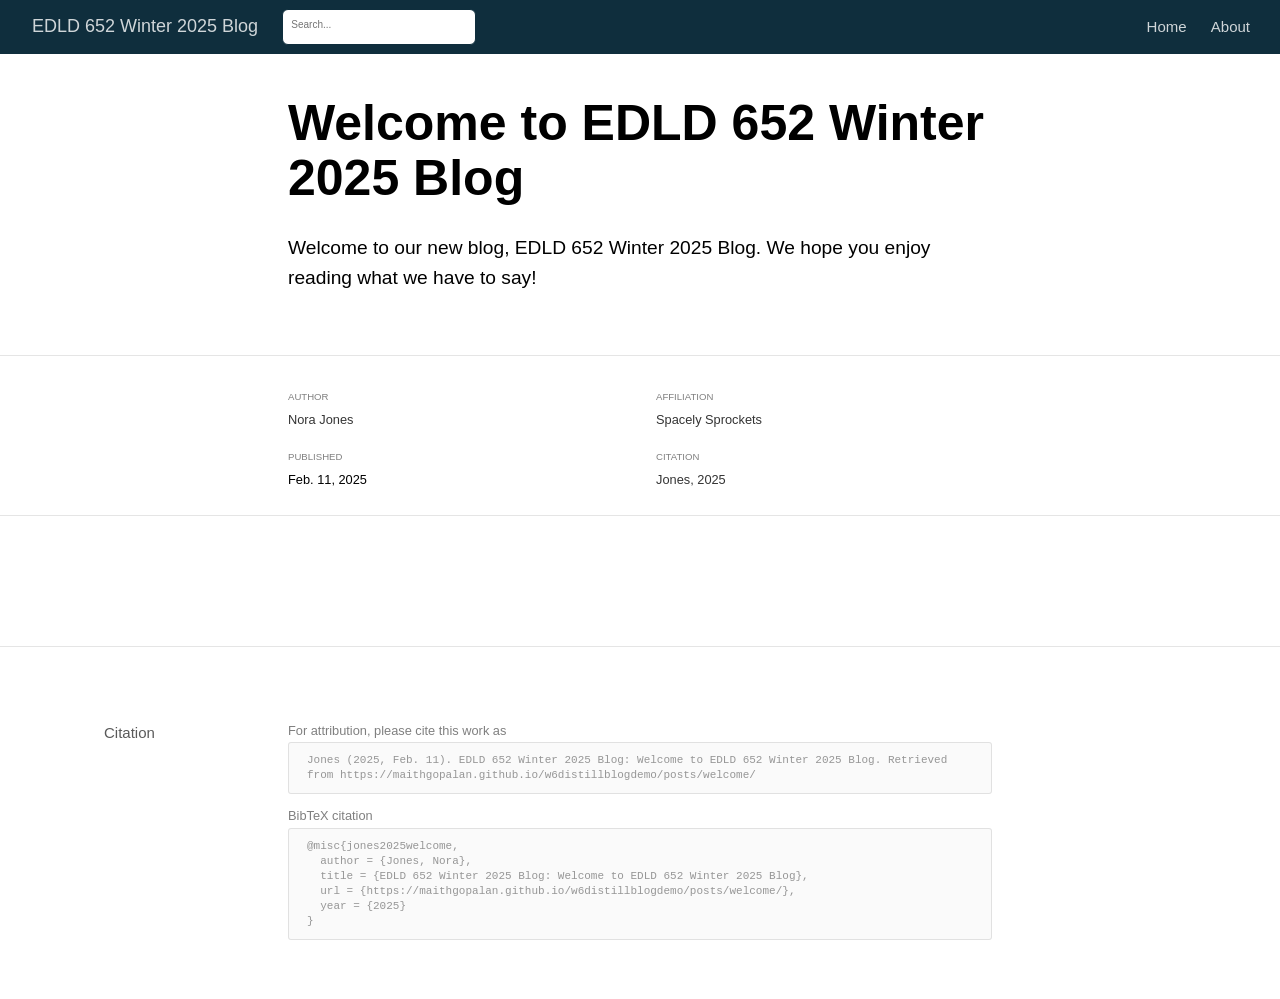
<file: docs/posts/welcome/index.html>
<!DOCTYPE html>

<html xmlns="http://www.w3.org/1999/xhtml" lang="" xml:lang="">

<head>
  <meta charset="utf-8"/>
  <meta name="viewport" content="width=device-width, initial-scale=1"/>
  <meta http-equiv="X-UA-Compatible" content="IE=Edge,chrome=1"/>
  <meta name="generator" content="distill" />

  <style type="text/css">
  /* Hide doc at startup (prevent jankiness while JS renders/transforms) */
  body {
    visibility: hidden;
  }
  </style>

 <!--radix_placeholder_import_source-->
 <!--/radix_placeholder_import_source-->

<style type="text/css">code{white-space: pre;}</style>
<style type="text/css" data-origin="pandoc">
pre > code.sourceCode { white-space: pre; position: relative; }
pre > code.sourceCode > span { line-height: 1.25; }
pre > code.sourceCode > span:empty { height: 1.2em; }
.sourceCode { overflow: visible; }
code.sourceCode > span { color: inherit; text-decoration: inherit; }
div.sourceCode { margin: 1em 0; }
pre.sourceCode { margin: 0; }
@media screen {
div.sourceCode { overflow: auto; }
}
@media print {
pre > code.sourceCode { white-space: pre-wrap; }
pre > code.sourceCode > span { display: inline-block; text-indent: -5em; padding-left: 5em; }
}
pre.numberSource code
  { counter-reset: source-line 0; }
pre.numberSource code > span
  { position: relative; left: -4em; counter-increment: source-line; }
pre.numberSource code > span > a:first-child::before
  { content: counter(source-line);
    position: relative; left: -1em; text-align: right; vertical-align: baseline;
    border: none; display: inline-block;
    -webkit-touch-callout: none; -webkit-user-select: none;
    -khtml-user-select: none; -moz-user-select: none;
    -ms-user-select: none; user-select: none;
    padding: 0 4px; width: 4em;
    color: #aaaaaa;
  }
pre.numberSource { margin-left: 3em; border-left: 1px solid #aaaaaa;  padding-left: 4px; }
div.sourceCode
  { color: #00769e; background-color: #f1f3f5; }
@media screen {
pre > code.sourceCode > span > a:first-child::before { text-decoration: underline; }
}
code span { color: #00769e; } /* Normal */
code span.al { color: #ad0000; } /* Alert */
code span.an { color: #5e5e5e; } /* Annotation */
code span.at { color: #657422; } /* Attribute */
code span.bn { color: #ad0000; } /* BaseN */
code span.bu { } /* BuiltIn */
code span.cf { color: #00769e; } /* ControlFlow */
code span.ch { color: #20794d; } /* Char */
code span.cn { color: #8f5902; } /* Constant */
code span.co { color: #5e5e5e; } /* Comment */
code span.cv { color: #5e5e5e; font-style: italic; } /* CommentVar */
code span.do { color: #5e5e5e; font-style: italic; } /* Documentation */
code span.dt { color: #ad0000; } /* DataType */
code span.dv { color: #ad0000; } /* DecVal */
code span.er { color: #ad0000; } /* Error */
code span.ex { } /* Extension */
code span.fl { color: #ad0000; } /* Float */
code span.fu { color: #4758ab; } /* Function */
code span.im { } /* Import */
code span.in { color: #5e5e5e; } /* Information */
code span.kw { color: #00769e; } /* Keyword */
code span.op { color: #5e5e5e; } /* Operator */
code span.ot { color: #00769e; } /* Other */
code span.pp { color: #ad0000; } /* Preprocessor */
code span.sc { color: #5e5e5e; } /* SpecialChar */
code span.ss { color: #20794d; } /* SpecialString */
code span.st { color: #20794d; } /* String */
code span.va { color: #111111; } /* Variable */
code span.vs { color: #20794d; } /* VerbatimString */
code span.wa { color: #5e5e5e; font-style: italic; } /* Warning */
</style>


  <!--radix_placeholder_meta_tags-->
<title>EDLD 652 Winter 2025 Blog: Welcome to EDLD 652 Winter 2025 Blog</title>

<meta property="description" itemprop="description" content="Welcome to our new blog, EDLD 652 Winter 2025 Blog. We hope you enjoy &#10;reading what we have to say!"/>

<link rel="canonical" href="https://maithgopalan.github.io/w6distillblogdemo/posts/welcome/"/>

<!--  https://schema.org/Article -->
<meta property="article:published" itemprop="datePublished" content="2025-02-11"/>
<meta property="article:created" itemprop="dateCreated" content="2025-02-11"/>
<meta name="article:author" content="Nora Jones"/>

<!--  https://developers.facebook.com/docs/sharing/webmasters#markup -->
<meta property="og:title" content="EDLD 652 Winter 2025 Blog: Welcome to EDLD 652 Winter 2025 Blog"/>
<meta property="og:type" content="article"/>
<meta property="og:description" content="Welcome to our new blog, EDLD 652 Winter 2025 Blog. We hope you enjoy &#10;reading what we have to say!"/>
<meta property="og:url" content="https://maithgopalan.github.io/w6distillblogdemo/posts/welcome/"/>
<meta property="og:locale" content="en_US"/>
<meta property="og:site_name" content="EDLD 652 Winter 2025 Blog"/>

<!--  https://dev.twitter.com/cards/types/summary -->
<meta property="twitter:card" content="summary"/>
<meta property="twitter:title" content="EDLD 652 Winter 2025 Blog: Welcome to EDLD 652 Winter 2025 Blog"/>
<meta property="twitter:description" content="Welcome to our new blog, EDLD 652 Winter 2025 Blog. We hope you enjoy &#10;reading what we have to say!"/>
<meta property="twitter:url" content="https://maithgopalan.github.io/w6distillblogdemo/posts/welcome/"/>

<!--  https://scholar.google.com/intl/en/scholar/inclusion.html#indexing -->
<meta name="citation_title" content="EDLD 652 Winter 2025 Blog: Welcome to EDLD 652 Winter 2025 Blog"/>
<meta name="citation_fulltext_html_url" content="https://maithgopalan.github.io/w6distillblogdemo/posts/welcome/"/>
<meta name="citation_online_date" content="2025/02/11"/>
<meta name="citation_publication_date" content="2025/02/11"/>
<meta name="citation_author" content="Nora Jones"/>
<meta name="citation_author_institution" content="Spacely Sprockets"/>
<!--/radix_placeholder_meta_tags-->
  <!--radix_placeholder_rmarkdown_metadata-->

<script type="text/json" id="radix-rmarkdown-metadata">
{"type":"list","attributes":{"names":{"type":"character","attributes":{},"value":["title","description","author","date","output","citation_url","canonical_url"]}},"value":[{"type":"character","attributes":{},"value":["Welcome to EDLD 652 Winter 2025 Blog"]},{"type":"character","attributes":{},"value":["Welcome to our new blog, EDLD 652 Winter 2025 Blog. We hope you enjoy \nreading what we have to say!"]},{"type":"list","attributes":{},"value":[{"type":"list","attributes":{"names":{"type":"character","attributes":{},"value":["name","url","affiliation","affiliation_url"]}},"value":[{"type":"character","attributes":{},"value":["Nora Jones"]},{"type":"character","attributes":{},"value":["https://example.com/norajones"]},{"type":"character","attributes":{},"value":["Spacely Sprockets"]},{"type":"character","attributes":{},"value":["https://example.com/spacelysprokets"]}]}]},{"type":"character","attributes":{},"value":["02-11-2025"]},{"type":"list","attributes":{"names":{"type":"character","attributes":{},"value":["distill::distill_article"]}},"value":[{"type":"list","attributes":{"names":{"type":"character","attributes":{},"value":["self_contained"]}},"value":[{"type":"logical","attributes":{},"value":[false]}]}]},{"type":"character","attributes":{},"value":["https://maithgopalan.github.io/w6distillblogdemo/posts/welcome/"]},{"type":"character","attributes":{},"value":["https://maithgopalan.github.io/w6distillblogdemo/posts/welcome/"]}]}
</script>
<!--/radix_placeholder_rmarkdown_metadata-->
  
  <script type="text/json" id="radix-resource-manifest">
  {"type":"NULL"}
  </script>
  <!--radix_placeholder_navigation_in_header-->
<meta name="distill:offset" content="../.."/>

<script type="application/javascript">

  window.headroom_prevent_pin = false;

  window.document.addEventListener("DOMContentLoaded", function (event) {

    // initialize headroom for banner
    var header = $('header').get(0);
    var headerHeight = header.offsetHeight;
    var headroom = new Headroom(header, {
      tolerance: 5,
      onPin : function() {
        if (window.headroom_prevent_pin) {
          window.headroom_prevent_pin = false;
          headroom.unpin();
        }
      }
    });
    headroom.init();
    if(window.location.hash)
      headroom.unpin();
    $(header).addClass('headroom--transition');

    // offset scroll location for banner on hash change
    // (see: https://github.com/WickyNilliams/headroom.js/issues/38)
    window.addEventListener("hashchange", function(event) {
      window.scrollTo(0, window.pageYOffset - (headerHeight + 25));
    });

    // responsive menu
    $('.distill-site-header').each(function(i, val) {
      var topnav = $(this);
      var toggle = topnav.find('.nav-toggle');
      toggle.on('click', function() {
        topnav.toggleClass('responsive');
      });
    });

    // nav dropdowns
    $('.nav-dropbtn').click(function(e) {
      $(this).next('.nav-dropdown-content').toggleClass('nav-dropdown-active');
      $(this).parent().siblings('.nav-dropdown')
         .children('.nav-dropdown-content').removeClass('nav-dropdown-active');
    });
    $("body").click(function(e){
      $('.nav-dropdown-content').removeClass('nav-dropdown-active');
    });
    $(".nav-dropdown").click(function(e){
      e.stopPropagation();
    });
  });
</script>

<style type="text/css">

/* Theme (user-documented overrideables for nav appearance) */

.distill-site-nav {
  color: rgba(255, 255, 255, 0.8);
  background-color: #0F2E3D;
  font-size: 15px;
  font-weight: 300;
}

.distill-site-nav a {
  color: inherit;
  text-decoration: none;
}

.distill-site-nav a:hover {
  color: white;
}

@media print {
  .distill-site-nav {
    display: none;
  }
}

.distill-site-header {

}

.distill-site-footer {

}


/* Site Header */

.distill-site-header {
  width: 100%;
  box-sizing: border-box;
  z-index: 3;
}

.distill-site-header .nav-left {
  display: inline-block;
  margin-left: 8px;
}

@media screen and (max-width: 768px) {
  .distill-site-header .nav-left {
    margin-left: 0;
  }
}


.distill-site-header .nav-right {
  float: right;
  margin-right: 8px;
}

.distill-site-header a,
.distill-site-header .title {
  display: inline-block;
  text-align: center;
  padding: 14px 10px 14px 10px;
}

.distill-site-header .title {
  font-size: 18px;
  min-width: 150px;
}

.distill-site-header .logo {
  padding: 0;
}

.distill-site-header .logo img {
  display: none;
  max-height: 20px;
  width: auto;
  margin-bottom: -4px;
}

.distill-site-header .nav-image img {
  max-height: 18px;
  width: auto;
  display: inline-block;
  margin-bottom: -3px;
}



@media screen and (min-width: 1000px) {
  .distill-site-header .logo img {
    display: inline-block;
  }
  .distill-site-header .nav-left {
    margin-left: 20px;
  }
  .distill-site-header .nav-right {
    margin-right: 20px;
  }
  .distill-site-header .title {
    padding-left: 12px;
  }
}


.distill-site-header .nav-toggle {
  display: none;
}

.nav-dropdown {
  display: inline-block;
  position: relative;
}

.nav-dropdown .nav-dropbtn {
  border: none;
  outline: none;
  color: rgba(255, 255, 255, 0.8);
  padding: 16px 10px;
  background-color: transparent;
  font-family: inherit;
  font-size: inherit;
  font-weight: inherit;
  margin: 0;
  margin-top: 1px;
  z-index: 2;
}

.nav-dropdown-content {
  display: none;
  position: absolute;
  background-color: white;
  min-width: 200px;
  border: 1px solid rgba(0,0,0,0.15);
  border-radius: 4px;
  box-shadow: 0px 8px 16px 0px rgba(0,0,0,0.1);
  z-index: 1;
  margin-top: 2px;
  white-space: nowrap;
  padding-top: 4px;
  padding-bottom: 4px;
}

.nav-dropdown-content hr {
  margin-top: 4px;
  margin-bottom: 4px;
  border: none;
  border-bottom: 1px solid rgba(0, 0, 0, 0.1);
}

.nav-dropdown-active {
  display: block;
}

.nav-dropdown-content a, .nav-dropdown-content .nav-dropdown-header {
  color: black;
  padding: 6px 24px;
  text-decoration: none;
  display: block;
  text-align: left;
}

.nav-dropdown-content .nav-dropdown-header {
  display: block;
  padding: 5px 24px;
  padding-bottom: 0;
  text-transform: uppercase;
  font-size: 14px;
  color: #999999;
  white-space: nowrap;
}

.nav-dropdown:hover .nav-dropbtn {
  color: white;
}

.nav-dropdown-content a:hover {
  background-color: #ddd;
  color: black;
}

.nav-right .nav-dropdown-content {
  margin-left: -45%;
  right: 0;
}

@media screen and (max-width: 768px) {
  .distill-site-header a, .distill-site-header .nav-dropdown  {display: none;}
  .distill-site-header a.nav-toggle {
    float: right;
    display: block;
  }
  .distill-site-header .title {
    margin-left: 0;
  }
  .distill-site-header .nav-right {
    margin-right: 0;
  }
  .distill-site-header {
    overflow: hidden;
  }
  .nav-right .nav-dropdown-content {
    margin-left: 0;
  }
}


@media screen and (max-width: 768px) {
  .distill-site-header.responsive {position: relative; min-height: 500px; }
  .distill-site-header.responsive a.nav-toggle {
    position: absolute;
    right: 0;
    top: 0;
  }
  .distill-site-header.responsive a,
  .distill-site-header.responsive .nav-dropdown {
    display: block;
    text-align: left;
  }
  .distill-site-header.responsive .nav-left,
  .distill-site-header.responsive .nav-right {
    width: 100%;
  }
  .distill-site-header.responsive .nav-dropdown {float: none;}
  .distill-site-header.responsive .nav-dropdown-content {position: relative;}
  .distill-site-header.responsive .nav-dropdown .nav-dropbtn {
    display: block;
    width: 100%;
    text-align: left;
  }
}

/* Site Footer */

.distill-site-footer {
  width: 100%;
  overflow: hidden;
  box-sizing: border-box;
  z-index: 3;
  margin-top: 30px;
  padding-top: 30px;
  padding-bottom: 30px;
  text-align: center;
}

/* Headroom */

d-title {
  padding-top: 6rem;
}

@media print {
  d-title {
    padding-top: 4rem;
  }
}

.headroom {
  z-index: 1000;
  position: fixed;
  top: 0;
  left: 0;
  right: 0;
}

.headroom--transition {
  transition: all .4s ease-in-out;
}

.headroom--unpinned {
  top: -100px;
}

.headroom--pinned {
  top: 0;
}

/* adjust viewport for navbar height */
/* helps vertically center bootstrap (non-distill) content */
.min-vh-100 {
  min-height: calc(100vh - 100px) !important;
}

</style>

<script src="../../site_libs/jquery-3.6.0/jquery-3.6.0.min.js"></script>
<link href="../../site_libs/font-awesome-6.5.2/css/all.min.css" rel="stylesheet"/>
<link href="../../site_libs/font-awesome-6.5.2/css/v4-shims.min.css" rel="stylesheet"/>
<script src="../../site_libs/headroom-0.9.4/headroom.min.js"></script>
<script src="../../site_libs/autocomplete-0.37.1/autocomplete.min.js"></script>
<script src="../../site_libs/fuse-6.4.1/fuse.min.js"></script>

<script type="application/javascript">

function getMeta(metaName) {
  var metas = document.getElementsByTagName('meta');
  for (let i = 0; i < metas.length; i++) {
    if (metas[i].getAttribute('name') === metaName) {
      return metas[i].getAttribute('content');
    }
  }
  return '';
}

function offsetURL(url) {
  var offset = getMeta('distill:offset');
  return offset ? offset + '/' + url : url;
}

function createFuseIndex() {

  // create fuse index
  var options = {
    keys: [
      { name: 'title', weight: 20 },
      { name: 'categories', weight: 15 },
      { name: 'description', weight: 10 },
      { name: 'contents', weight: 5 },
    ],
    ignoreLocation: true,
    threshold: 0
  };
  var fuse = new window.Fuse([], options);

  // fetch the main search.json
  return fetch(offsetURL('search.json'))
    .then(function(response) {
      if (response.status == 200) {
        return response.json().then(function(json) {
          // index main articles
          json.articles.forEach(function(article) {
            fuse.add(article);
          });
          // download collections and index their articles
          return Promise.all(json.collections.map(function(collection) {
            return fetch(offsetURL(collection)).then(function(response) {
              if (response.status === 200) {
                return response.json().then(function(articles) {
                  articles.forEach(function(article) {
                    fuse.add(article);
                  });
                })
              } else {
                return Promise.reject(
                  new Error('Unexpected status from search index request: ' +
                            response.status)
                );
              }
            });
          })).then(function() {
            return fuse;
          });
        });

      } else {
        return Promise.reject(
          new Error('Unexpected status from search index request: ' +
                      response.status)
        );
      }
    });
}

window.document.addEventListener("DOMContentLoaded", function (event) {

  // get search element (bail if we don't have one)
  var searchEl = window.document.getElementById('distill-search');
  if (!searchEl)
    return;

  createFuseIndex()
    .then(function(fuse) {

      // make search box visible
      searchEl.classList.remove('hidden');

      // initialize autocomplete
      var options = {
        autoselect: true,
        hint: false,
        minLength: 2,
      };
      window.autocomplete(searchEl, options, [{
        source: function(query, callback) {
          const searchOptions = {
            isCaseSensitive: false,
            shouldSort: true,
            minMatchCharLength: 2,
            limit: 10,
          };
          var results = fuse.search(query, searchOptions);
          callback(results
            .map(function(result) { return result.item; })
          );
        },
        templates: {
          suggestion: function(suggestion) {
            var img = suggestion.preview && Object.keys(suggestion.preview).length > 0
              ? `<img src="${offsetURL(suggestion.preview)}"</img>`
              : '';
            var html = `
              <div class="search-item">
                <h3>${suggestion.title}</h3>
                <div class="search-item-description">
                  ${suggestion.description || ''}
                </div>
                <div class="search-item-preview">
                  ${img}
                </div>
              </div>
            `;
            return html;
          }
        }
      }]).on('autocomplete:selected', function(event, suggestion) {
        window.location.href = offsetURL(suggestion.path);
      });
      // remove inline display style on autocompleter (we want to
      // manage responsive display via css)
      $('.algolia-autocomplete').css("display", "");
    })
    .catch(function(error) {
      console.log(error);
    });

});

</script>

<style type="text/css">

.nav-search {
  font-size: x-small;
}

/* Algolioa Autocomplete */

.algolia-autocomplete {
  display: inline-block;
  margin-left: 10px;
  vertical-align: sub;
  background-color: white;
  color: black;
  padding: 6px;
  padding-top: 8px;
  padding-bottom: 0;
  border-radius: 6px;
  border: 1px #0F2E3D solid;
  width: 180px;
}


@media screen and (max-width: 768px) {
  .distill-site-nav .algolia-autocomplete {
    display: none;
    visibility: hidden;
  }
  .distill-site-nav.responsive .algolia-autocomplete {
    display: inline-block;
    visibility: visible;
  }
  .distill-site-nav.responsive .algolia-autocomplete .aa-dropdown-menu {
    margin-left: 0;
    width: 400px;
    max-height: 400px;
  }
}

.algolia-autocomplete .aa-input, .algolia-autocomplete .aa-hint {
  width: 90%;
  outline: none;
  border: none;
}

.algolia-autocomplete .aa-hint {
  color: #999;
}
.algolia-autocomplete .aa-dropdown-menu {
  width: 550px;
  max-height: 70vh;
  overflow-x: visible;
  overflow-y: scroll;
  padding: 5px;
  margin-top: 3px;
  margin-left: -150px;
  background-color: #fff;
  border-radius: 5px;
  border: 1px solid #999;
  border-top: none;
}

.algolia-autocomplete .aa-dropdown-menu .aa-suggestion {
  cursor: pointer;
  padding: 5px 4px;
  border-bottom: 1px solid #eee;
}

.algolia-autocomplete .aa-dropdown-menu .aa-suggestion:last-of-type {
  border-bottom: none;
  margin-bottom: 2px;
}

.algolia-autocomplete .aa-dropdown-menu .aa-suggestion .search-item {
  overflow: hidden;
  font-size: 0.8em;
  line-height: 1.4em;
}

.algolia-autocomplete .aa-dropdown-menu .aa-suggestion .search-item h3 {
  font-size: 1rem;
  margin-block-start: 0;
  margin-block-end: 5px;
}

.algolia-autocomplete .aa-dropdown-menu .aa-suggestion .search-item-description {
  display: inline-block;
  overflow: hidden;
  height: 2.8em;
  width: 80%;
  margin-right: 4%;
}

.algolia-autocomplete .aa-dropdown-menu .aa-suggestion .search-item-preview {
  display: inline-block;
  width: 15%;
}

.algolia-autocomplete .aa-dropdown-menu .aa-suggestion .search-item-preview img {
  height: 3em;
  width: auto;
  display: none;
}

.algolia-autocomplete .aa-dropdown-menu .aa-suggestion .search-item-preview img[src] {
  display: initial;
}

.algolia-autocomplete .aa-dropdown-menu .aa-suggestion.aa-cursor {
  background-color: #eee;
}
.algolia-autocomplete .aa-dropdown-menu .aa-suggestion em {
  font-weight: bold;
  font-style: normal;
}

</style>


<!--/radix_placeholder_navigation_in_header-->
  <!--radix_placeholder_distill-->

<style type="text/css">

body {
  background-color: white;
}

.pandoc-table {
  width: 100%;
}

.pandoc-table>caption {
  margin-bottom: 10px;
}

.pandoc-table th:not([align]) {
  text-align: left;
}

.pagedtable-footer {
  font-size: 15px;
}

d-byline .byline {
  grid-template-columns: 2fr 2fr;
}

d-byline .byline h3 {
  margin-block-start: 1.5em;
}

d-byline .byline .authors-affiliations h3 {
  margin-block-start: 0.5em;
}

.authors-affiliations .orcid-id {
  width: 16px;
  height:16px;
  margin-left: 4px;
  margin-right: 4px;
  vertical-align: middle;
  padding-bottom: 2px;
}

d-title .dt-tags {
  margin-top: 1em;
  grid-column: text;
}

.dt-tags .dt-tag {
  text-decoration: none;
  display: inline-block;
  color: rgba(0,0,0,0.6);
  padding: 0em 0.4em;
  margin-right: 0.5em;
  margin-bottom: 0.4em;
  font-size: 70%;
  border: 1px solid rgba(0,0,0,0.2);
  border-radius: 3px;
  text-transform: uppercase;
  font-weight: 500;
}

d-article table.gt_table td,
d-article table.gt_table th {
  border-bottom: none;
  font-size: 100%;
}

.html-widget {
  margin-bottom: 2.0em;
}

.l-screen-inset {
  padding-right: 16px;
}

.l-screen .caption {
  margin-left: 10px;
}

.shaded {
  background: rgb(247, 247, 247);
  padding-top: 20px;
  padding-bottom: 20px;
  border-top: 1px solid rgba(0, 0, 0, 0.1);
  border-bottom: 1px solid rgba(0, 0, 0, 0.1);
}

.shaded .html-widget {
  margin-bottom: 0;
  border: 1px solid rgba(0, 0, 0, 0.1);
}

.shaded .shaded-content {
  background: white;
}

.text-output {
  margin-top: 0;
  line-height: 1.5em;
}

.hidden {
  display: none !important;
}

hr.section-separator {
  border: none;
  border-top: 1px solid rgba(0, 0, 0, 0.1);
  margin: 0px;
}


d-byline {
  border-top: none;
}

d-article {
  padding-top: 2.5rem;
  padding-bottom: 30px;
  border-top: none;
}

d-appendix {
  padding-top: 30px;
}

d-article>p>img {
  width: 100%;
}

d-article h2 {
  margin: 1rem 0 1.5rem 0;
}

d-article h3 {
  margin-top: 1.5rem;
}

d-article iframe {
  border: 1px solid rgba(0, 0, 0, 0.1);
  margin-bottom: 2.0em;
  width: 100%;
}

/* Tweak code blocks */

d-article div.sourceCode code,
d-article pre code {
  font-family: Consolas, Monaco, 'Andale Mono', 'Ubuntu Mono', monospace;
}

d-article pre,
d-article div.sourceCode,
d-article div.sourceCode pre {
  overflow: auto;
}

d-article div.sourceCode {
  background-color: white;
}

d-article div.sourceCode pre {
  padding-left: 10px;
  font-size: 12px;
  border-left: 2px solid rgba(0,0,0,0.1);
}

d-article pre {
  font-size: 12px;
  color: black;
  background: none;
  margin-top: 0;
  text-align: left;
  white-space: pre;
  word-spacing: normal;
  word-break: normal;
  word-wrap: normal;
  line-height: 1.5;

  -moz-tab-size: 4;
  -o-tab-size: 4;
  tab-size: 4;

  -webkit-hyphens: none;
  -moz-hyphens: none;
  -ms-hyphens: none;
  hyphens: none;
}

d-article pre a {
  border-bottom: none;
}

d-article pre a:hover {
  border-bottom: none;
  text-decoration: underline;
}

d-article details {
  grid-column: text;
  margin-bottom: 0.8em;
}

@media(min-width: 768px) {

d-article pre,
d-article div.sourceCode,
d-article div.sourceCode pre {
  overflow: visible !important;
}

d-article div.sourceCode pre {
  padding-left: 18px;
  font-size: 14px;
}

/* tweak for Pandoc numbered line within distill */
d-article pre.numberSource code > span {
    left: -2em;
}

d-article pre {
  font-size: 14px;
}

}

figure img.external {
  background: white;
  border: 1px solid rgba(0, 0, 0, 0.1);
  box-shadow: 0 1px 8px rgba(0, 0, 0, 0.1);
  padding: 18px;
  box-sizing: border-box;
}

/* CSS for d-contents */

.d-contents {
  grid-column: text;
  color: rgba(0,0,0,0.8);
  font-size: 0.9em;
  padding-bottom: 1em;
  margin-bottom: 1em;
  padding-bottom: 0.5em;
  margin-bottom: 1em;
  padding-left: 0.25em;
  justify-self: start;
}

@media(min-width: 1000px) {
  .d-contents.d-contents-float {
    height: 0;
    grid-column-start: 1;
    grid-column-end: 4;
    justify-self: center;
    padding-right: 3em;
    padding-left: 2em;
  }
}

.d-contents nav h3 {
  font-size: 18px;
  margin-top: 0;
  margin-bottom: 1em;
}

.d-contents li {
  list-style-type: none
}

.d-contents nav > ul {
  padding-left: 0;
}

.d-contents ul {
  padding-left: 1em
}

.d-contents nav ul li {
  margin-top: 0.6em;
  margin-bottom: 0.2em;
}

.d-contents nav a {
  font-size: 13px;
  border-bottom: none;
  text-decoration: none
  color: rgba(0, 0, 0, 0.8);
}

.d-contents nav a:hover {
  text-decoration: underline solid rgba(0, 0, 0, 0.6)
}

.d-contents nav > ul > li > a {
  font-weight: 600;
}

.d-contents nav > ul > li > ul {
  font-weight: inherit;
}

.d-contents nav > ul > li > ul > li {
  margin-top: 0.2em;
}


.d-contents nav ul {
  margin-top: 0;
  margin-bottom: 0.25em;
}

.d-article-with-toc h2:nth-child(2) {
  margin-top: 0;
}


/* Figure */

.figure {
  position: relative;
  margin-bottom: 2.5em;
  margin-top: 1.5em;
}

.figure .caption {
  color: rgba(0, 0, 0, 0.6);
  font-size: 12px;
  line-height: 1.5em;
}

.figure img.external {
  background: white;
  border: 1px solid rgba(0, 0, 0, 0.1);
  box-shadow: 0 1px 8px rgba(0, 0, 0, 0.1);
  padding: 18px;
  box-sizing: border-box;
}

.figure .caption a {
  color: rgba(0, 0, 0, 0.6);
}

.figure .caption b,
.figure .caption strong, {
  font-weight: 600;
  color: rgba(0, 0, 0, 1.0);
}

/* Citations */

d-article .citation {
  color: inherit;
  cursor: inherit;
}

div.hanging-indent{
  margin-left: 1em; text-indent: -1em;
}

/* Citation hover box */

.tippy-box[data-theme~=light-border] {
  background-color: rgba(250, 250, 250, 0.95);
}

.tippy-content > p {
  margin-bottom: 0;
  padding: 2px;
}


/* Tweak 1000px media break to show more text */

@media(min-width: 1000px) {
  .base-grid,
  distill-header,
  d-title,
  d-abstract,
  d-article,
  d-appendix,
  distill-appendix,
  d-byline,
  d-footnote-list,
  d-citation-list,
  distill-footer {
    grid-template-columns: [screen-start] 1fr [page-start kicker-start] 80px [middle-start] 50px [text-start kicker-end] 65px 65px 65px 65px 65px 65px 65px 65px [text-end gutter-start] 65px [middle-end] 65px [page-end gutter-end] 1fr [screen-end];
    grid-column-gap: 16px;
  }

  .grid {
    grid-column-gap: 16px;
  }

  d-article {
    font-size: 1.06rem;
    line-height: 1.7em;
  }
  figure .caption, .figure .caption, figure figcaption {
    font-size: 13px;
  }
}

@media(min-width: 1180px) {
  .base-grid,
  distill-header,
  d-title,
  d-abstract,
  d-article,
  d-appendix,
  distill-appendix,
  d-byline,
  d-footnote-list,
  d-citation-list,
  distill-footer {
    grid-template-columns: [screen-start] 1fr [page-start kicker-start] 60px [middle-start] 60px [text-start kicker-end] 60px 60px 60px 60px 60px 60px 60px 60px [text-end gutter-start] 60px [middle-end] 60px [page-end gutter-end] 1fr [screen-end];
    grid-column-gap: 32px;
  }

  .grid {
    grid-column-gap: 32px;
  }
}


/* Get the citation styles for the appendix (not auto-injected on render since
   we do our own rendering of the citation appendix) */

d-appendix .citation-appendix,
.d-appendix .citation-appendix {
  font-size: 11px;
  line-height: 15px;
  border-left: 1px solid rgba(0, 0, 0, 0.1);
  padding-left: 18px;
  border: 1px solid rgba(0,0,0,0.1);
  background: rgba(0, 0, 0, 0.02);
  padding: 10px 18px;
  border-radius: 3px;
  color: rgba(150, 150, 150, 1);
  overflow: hidden;
  margin-top: -12px;
  white-space: pre-wrap;
  word-wrap: break-word;
}

/* Include appendix styles here so they can be overridden */

d-appendix {
  contain: layout style;
  font-size: 0.8em;
  line-height: 1.7em;
  margin-top: 60px;
  margin-bottom: 0;
  border-top: 1px solid rgba(0, 0, 0, 0.1);
  color: rgba(0,0,0,0.5);
  padding-top: 60px;
  padding-bottom: 48px;
}

d-appendix h3 {
  grid-column: page-start / text-start;
  font-size: 15px;
  font-weight: 500;
  margin-top: 1em;
  margin-bottom: 0;
  color: rgba(0,0,0,0.65);
}

d-appendix h3 + * {
  margin-top: 1em;
}

d-appendix ol {
  padding: 0 0 0 15px;
}

@media (min-width: 768px) {
  d-appendix ol {
    padding: 0 0 0 30px;
    margin-left: -30px;
  }
}

d-appendix li {
  margin-bottom: 1em;
}

d-appendix a {
  color: rgba(0, 0, 0, 0.6);
}

d-appendix > * {
  grid-column: text;
}

d-appendix > d-footnote-list,
d-appendix > d-citation-list,
d-appendix > distill-appendix {
  grid-column: screen;
}

/* Include footnote styles here so they can be overridden */

d-footnote-list {
  contain: layout style;
}

d-footnote-list > * {
  grid-column: text;
}

d-footnote-list a.footnote-backlink {
  color: rgba(0,0,0,0.3);
  padding-left: 0.5em;
}



/* Anchor.js */

.anchorjs-link {
  /*transition: all .25s linear; */
  text-decoration: none;
  border-bottom: none;
}
*:hover > .anchorjs-link {
  margin-left: -1.125em !important;
  text-decoration: none;
  border-bottom: none;
}

/* Social footer */

.social_footer {
  margin-top: 30px;
  margin-bottom: 0;
  color: rgba(0,0,0,0.67);
}

.disqus-comments {
  margin-right: 30px;
}

.disqus-comment-count {
  border-bottom: 1px solid rgba(0, 0, 0, 0.4);
  cursor: pointer;
}

#disqus_thread {
  margin-top: 30px;
}

.article-sharing a {
  border-bottom: none;
  margin-right: 8px;
}

.article-sharing a:hover {
  border-bottom: none;
}

.sidebar-section.subscribe {
  font-size: 12px;
  line-height: 1.6em;
}

.subscribe p {
  margin-bottom: 0.5em;
}


.article-footer .subscribe {
  font-size: 15px;
  margin-top: 45px;
}


.sidebar-section.custom {
  font-size: 12px;
  line-height: 1.6em;
}

.custom p {
  margin-bottom: 0.5em;
}

/* Styles for listing layout (hide title) */
.layout-listing d-title, .layout-listing .d-title {
  display: none;
}

/* Styles for posts lists (not auto-injected) */


.posts-with-sidebar {
  padding-left: 45px;
  padding-right: 45px;
}

.posts-list .description h2,
.posts-list .description p {
  font-family: -apple-system, BlinkMacSystemFont, "Segoe UI", Roboto, Oxygen, Ubuntu, Cantarell, "Fira Sans", "Droid Sans", "Helvetica Neue", Arial, sans-serif;
}

.posts-list .description h2 {
  font-weight: 700;
  border-bottom: none;
  padding-bottom: 0;
}

.posts-list h2.post-tag {
  border-bottom: 1px solid rgba(0, 0, 0, 0.2);
  padding-bottom: 12px;
}
.posts-list {
  margin-top: 60px;
  margin-bottom: 24px;
}

.posts-list .post-preview {
  text-decoration: none;
  overflow: hidden;
  display: block;
  border-bottom: 1px solid rgba(0, 0, 0, 0.1);
  padding: 24px 0;
}

.post-preview-last {
  border-bottom: none !important;
}

.posts-list .posts-list-caption {
  grid-column: screen;
  font-weight: 400;
}

.posts-list .post-preview h2 {
  margin: 0 0 6px 0;
  line-height: 1.2em;
  font-style: normal;
  font-size: 24px;
}

.posts-list .post-preview p {
  margin: 0 0 12px 0;
  line-height: 1.4em;
  font-size: 16px;
}

.posts-list .post-preview .thumbnail {
  box-sizing: border-box;
  margin-bottom: 24px;
  position: relative;
  max-width: 500px;
}
.posts-list .post-preview img {
  width: 100%;
  display: block;
}

.posts-list .metadata {
  font-size: 12px;
  line-height: 1.4em;
  margin-bottom: 18px;
}

.posts-list .metadata > * {
  display: inline-block;
}

.posts-list .metadata .publishedDate {
  margin-right: 2em;
}

.posts-list .metadata .dt-authors {
  display: block;
  margin-top: 0.3em;
  margin-right: 2em;
}

.posts-list .dt-tags {
  display: block;
  line-height: 1em;
}

.posts-list .dt-tags .dt-tag {
  display: inline-block;
  color: rgba(0,0,0,0.6);
  padding: 0.3em 0.4em;
  margin-right: 0.2em;
  margin-bottom: 0.4em;
  font-size: 60%;
  border: 1px solid rgba(0,0,0,0.2);
  border-radius: 3px;
  text-transform: uppercase;
  font-weight: 500;
}

.posts-list img {
  opacity: 1;
}

.posts-list img[data-src] {
  opacity: 0;
}

.posts-more {
  clear: both;
}


.posts-sidebar {
  font-size: 16px;
}

.posts-sidebar h3 {
  font-size: 16px;
  margin-top: 0;
  margin-bottom: 0.5em;
  font-weight: 400;
  text-transform: uppercase;
}

.sidebar-section {
  margin-bottom: 30px;
}

.categories ul {
  list-style-type: none;
  margin: 0;
  padding: 0;
}

.categories li {
  color: rgba(0, 0, 0, 0.8);
  margin-bottom: 0;
}

.categories li>a {
  border-bottom: none;
}

.categories li>a:hover {
  border-bottom: 1px solid rgba(0, 0, 0, 0.4);
}

.categories .active {
  font-weight: 600;
}

.categories .category-count {
  color: rgba(0, 0, 0, 0.4);
}


@media(min-width: 768px) {
  .posts-list .post-preview h2 {
    font-size: 26px;
  }
  .posts-list .post-preview .thumbnail {
    float: right;
    width: 30%;
    margin-bottom: 0;
  }
  .posts-list .post-preview .description {
    float: left;
    width: 45%;
  }
  .posts-list .post-preview .metadata {
    float: left;
    width: 20%;
    margin-top: 8px;
  }
  .posts-list .post-preview p {
    margin: 0 0 12px 0;
    line-height: 1.5em;
    font-size: 16px;
  }
  .posts-with-sidebar .posts-list {
    float: left;
    width: 75%;
  }
  .posts-with-sidebar .posts-sidebar {
    float: right;
    width: 20%;
    margin-top: 60px;
    padding-top: 24px;
    padding-bottom: 24px;
  }
}


/* Improve display for browsers without grid (IE/Edge <= 15) */

.downlevel {
  line-height: 1.6em;
  font-family: -apple-system, BlinkMacSystemFont, "Segoe UI", Roboto, Oxygen, Ubuntu, Cantarell, "Fira Sans", "Droid Sans", "Helvetica Neue", Arial, sans-serif;
  margin: 0;
}

.downlevel .d-title {
  padding-top: 6rem;
  padding-bottom: 1.5rem;
}

.downlevel .d-title h1 {
  font-size: 50px;
  font-weight: 700;
  line-height: 1.1em;
  margin: 0 0 0.5rem;
}

.downlevel .d-title p {
  font-weight: 300;
  font-size: 1.2rem;
  line-height: 1.55em;
  margin-top: 0;
}

.downlevel .d-byline {
  padding-top: 0.8em;
  padding-bottom: 0.8em;
  font-size: 0.8rem;
  line-height: 1.8em;
}

.downlevel .section-separator {
  border: none;
  border-top: 1px solid rgba(0, 0, 0, 0.1);
}

.downlevel .d-article {
  font-size: 1.06rem;
  line-height: 1.7em;
  padding-top: 1rem;
  padding-bottom: 2rem;
}


.downlevel .d-appendix {
  padding-left: 0;
  padding-right: 0;
  max-width: none;
  font-size: 0.8em;
  line-height: 1.7em;
  margin-bottom: 0;
  color: rgba(0,0,0,0.5);
  padding-top: 40px;
  padding-bottom: 48px;
}

.downlevel .footnotes ol {
  padding-left: 13px;
}

.downlevel .base-grid,
.downlevel .distill-header,
.downlevel .d-title,
.downlevel .d-abstract,
.downlevel .d-article,
.downlevel .d-appendix,
.downlevel .distill-appendix,
.downlevel .d-byline,
.downlevel .d-footnote-list,
.downlevel .d-citation-list,
.downlevel .distill-footer,
.downlevel .appendix-bottom,
.downlevel .posts-container {
  padding-left: 40px;
  padding-right: 40px;
}

@media(min-width: 768px) {
  .downlevel .base-grid,
  .downlevel .distill-header,
  .downlevel .d-title,
  .downlevel .d-abstract,
  .downlevel .d-article,
  .downlevel .d-appendix,
  .downlevel .distill-appendix,
  .downlevel .d-byline,
  .downlevel .d-footnote-list,
  .downlevel .d-citation-list,
  .downlevel .distill-footer,
  .downlevel .appendix-bottom,
  .downlevel .posts-container {
  padding-left: 150px;
  padding-right: 150px;
  max-width: 900px;
}
}

.downlevel pre code {
  display: block;
  border-left: 2px solid rgba(0, 0, 0, .1);
  padding: 0 0 0 20px;
  font-size: 14px;
}

.downlevel code, .downlevel pre {
  color: black;
  background: none;
  font-family: Consolas, Monaco, 'Andale Mono', 'Ubuntu Mono', monospace;
  text-align: left;
  white-space: pre;
  word-spacing: normal;
  word-break: normal;
  word-wrap: normal;
  line-height: 1.5;

  -moz-tab-size: 4;
  -o-tab-size: 4;
  tab-size: 4;

  -webkit-hyphens: none;
  -moz-hyphens: none;
  -ms-hyphens: none;
  hyphens: none;
}

.downlevel .posts-list .post-preview {
  color: inherit;
}



</style>

<script type="application/javascript">

function is_downlevel_browser() {
  if (bowser.isUnsupportedBrowser({ msie: "12", msedge: "16"},
                                 window.navigator.userAgent)) {
    return true;
  } else {
    return window.load_distill_framework === undefined;
  }
}

// show body when load is complete
function on_load_complete() {

  // add anchors
  if (window.anchors) {
    window.anchors.options.placement = 'left';
    window.anchors.add('d-article > h2, d-article > h3, d-article > h4, d-article > h5');
  }


  // set body to visible
  document.body.style.visibility = 'visible';

  // force redraw for leaflet widgets
  if (window.HTMLWidgets) {
    var maps = window.HTMLWidgets.findAll(".leaflet");
    $.each(maps, function(i, el) {
      var map = this.getMap();
      map.invalidateSize();
      map.eachLayer(function(layer) {
        if (layer instanceof L.TileLayer)
          layer.redraw();
      });
    });
  }

  // trigger 'shown' so htmlwidgets resize
  $('d-article').trigger('shown');
}

function init_distill() {

  init_common();

  // create front matter
  var front_matter = $('<d-front-matter></d-front-matter>');
  $('#distill-front-matter').wrap(front_matter);

  // create d-title
  $('.d-title').changeElementType('d-title');

  // separator
  var separator = '<hr class="section-separator" style="clear: both"/>';
  // prepend separator above appendix
  $('.d-byline').before(separator);
  $('.d-article').before(separator);

  // create d-byline
  var byline = $('<d-byline></d-byline>');
  $('.d-byline').replaceWith(byline);

  // create d-article
  var article = $('<d-article></d-article>');
  $('.d-article').wrap(article).children().unwrap();

  // move posts container into article
  $('.posts-container').appendTo($('d-article'));

  // create d-appendix
  $('.d-appendix').changeElementType('d-appendix');

  // flag indicating that we have appendix items
  var appendix = $('.appendix-bottom').children('h3').length > 0;

  // replace footnotes with <d-footnote>
  $('.footnote-ref').each(function(i, val) {
    appendix = true;
    var href = $(this).attr('href');
    var id = href.replace('#', '');
    var fn = $('#' + id);
    var fn_p = $('#' + id + '>p');
    fn_p.find('.footnote-back').remove();
    var text = fn_p.html();
    var dtfn = $('<d-footnote></d-footnote>');
    dtfn.html(text);
    $(this).replaceWith(dtfn);
  });
  // remove footnotes
  $('.footnotes').remove();

  // move refs into #references-listing
  $('#references-listing').replaceWith($('#refs'));

  $('h1.appendix, h2.appendix').each(function(i, val) {
    $(this).changeElementType('h3');
  });
  $('h3.appendix').each(function(i, val) {
    var id = $(this).attr('id');
    $('.d-contents a[href="#' + id + '"]').parent().remove();
    appendix = true;
    $(this).nextUntil($('h1, h2, h3')).addBack().appendTo($('d-appendix'));
  });

  // show d-appendix if we have appendix content
  $("d-appendix").css('display', appendix ? 'grid' : 'none');

  // localize layout chunks to just output
  $('.layout-chunk').each(function(i, val) {

    // capture layout
    var layout = $(this).attr('data-layout');

    // apply layout to markdown level block elements
    var elements = $(this).children().not('details, div.sourceCode, pre, script');
    elements.each(function(i, el) {
      var layout_div = $('<div class="' + layout + '"></div>');
      if (layout_div.hasClass('shaded')) {
        var shaded_content = $('<div class="shaded-content"></div>');
        $(this).wrap(shaded_content);
        $(this).parent().wrap(layout_div);
      } else {
        $(this).wrap(layout_div);
      }
    });


    // unwrap the layout-chunk div
    $(this).children().unwrap();
  });

  // remove code block used to force  highlighting css
  $('.distill-force-highlighting-css').parent().remove();

  // remove empty line numbers inserted by pandoc when using a
  // custom syntax highlighting theme, except when numbering line
  // in code chunk
  $('pre:not(.numberLines) code.sourceCode a:empty').remove();

  // load distill framework
  load_distill_framework();

  // wait for window.distillRunlevel == 4 to do post processing
  function distill_post_process() {

    if (!window.distillRunlevel || window.distillRunlevel < 4)
      return;

    // hide author/affiliations entirely if we have no authors
    var front_matter = JSON.parse($("#distill-front-matter").html());
    var have_authors = front_matter.authors && front_matter.authors.length > 0;
    if (!have_authors)
      $('d-byline').addClass('hidden');

    // article with toc class
    $('.d-contents').parent().addClass('d-article-with-toc');

    // strip links that point to #
    $('.authors-affiliations').find('a[href="#"]').removeAttr('href');

    // add orcid ids
    $('.authors-affiliations').find('.author').each(function(i, el) {
      var orcid_id = front_matter.authors[i].orcidID;
      var author_name = front_matter.authors[i].author
      if (orcid_id) {
        var a = $('<a></a>');
        a.attr('href', 'https://orcid.org/' + orcid_id);
        var img = $('<img></img>');
        img.addClass('orcid-id');
        img.attr('alt', author_name ? 'ORCID ID for ' + author_name : 'ORCID ID');
        img.attr('src','[data-uri]');
        a.append(img);
        $(this).append(a);
      }
    });

    // hide elements of author/affiliations grid that have no value
    function hide_byline_column(caption) {
      $('d-byline').find('h3:contains("' + caption + '")').parent().css('visibility', 'hidden');
    }

    // affiliations
    var have_affiliations = false;
    for (var i = 0; i<front_matter.authors.length; ++i) {
      var author = front_matter.authors[i];
      if (author.affiliation !== "&nbsp;") {
        have_affiliations = true;
        break;
      }
    }
    if (!have_affiliations)
      $('d-byline').find('h3:contains("Affiliations")').css('visibility', 'hidden');

    // published date
    if (!front_matter.publishedDate)
      hide_byline_column("Published");

    // document object identifier
    var doi = $('d-byline').find('h3:contains("DOI")');
    var doi_p = doi.next().empty();
    if (!front_matter.doi) {
      // if we have a citation and valid citationText then link to that
      if ($('#citation').length > 0 && front_matter.citationText) {
        doi.html('Citation');
        $('<a href="#citation"></a>')
          .text(front_matter.citationText)
          .appendTo(doi_p);
      } else {
        hide_byline_column("DOI");
      }
    } else {
      $('<a></a>')
         .attr('href', "https://doi.org/" + front_matter.doi)
         .html(front_matter.doi)
         .appendTo(doi_p);
    }

     // change plural form of authors/affiliations
    if (front_matter.authors.length === 1) {
      var grid = $('.authors-affiliations');
      grid.children('h3:contains("Authors")').text('Author');
      grid.children('h3:contains("Affiliations")').text('Affiliation');
    }

    // remove d-appendix and d-footnote-list local styles
    $('d-appendix > style:first-child').remove();
    $('d-footnote-list > style:first-child').remove();

    // move appendix-bottom entries to the bottom
    $('.appendix-bottom').appendTo('d-appendix').children().unwrap();
    $('.appendix-bottom').remove();

    // hoverable references
    $('span.citation[data-cites]').each(function() {
      const citeChild = $(this).children()[0]
      // Do not process if @xyz has been used without escaping and without bibliography activated
      // https://github.com/rstudio/distill/issues/466
      if (citeChild === undefined) return true

      if (citeChild.nodeName == "D-FOOTNOTE") {
        var fn = citeChild
        $(this).html(fn.shadowRoot.querySelector("sup"))
        $(this).id = fn.id
        fn.remove()
      }
      var refs = $(this).attr('data-cites').split(" ");
      var refHtml = refs.map(function(ref) {
        // Could use CSS.escape too here, we insure backward compatibility in navigator
        return "<p>" + $('div[id="ref-' + ref + '"]').html() + "</p>";
      }).join("\n");
      window.tippy(this, {
        allowHTML: true,
        content: refHtml,
        maxWidth: 500,
        interactive: true,
        interactiveBorder: 10,
        theme: 'light-border',
        placement: 'bottom-start'
      });
    });

    // fix footnotes in tables (#411)
    // replacing broken distill.pub feature
    $('table d-footnote').each(function() {
      // we replace internal showAtNode methode which is triggered when hovering a footnote
      this.hoverBox.showAtNode = function(node) {
        // ported from https://github.com/distillpub/template/pull/105/files
        calcOffset = function(elem) {
            let x = elem.offsetLeft;
            let y = elem.offsetTop;
            // Traverse upwards until an `absolute` element is found or `elem`
            // becomes null.
            while (elem = elem.offsetParent && elem.style.position != 'absolute') {
                x += elem.offsetLeft;
                y += elem.offsetTop;
            }

            return { left: x, top: y };
        }
        // https://developer.mozilla.org/en-US/docs/Web/API/HTMLElement/offsetTop
        const bbox = node.getBoundingClientRect();
        const offset = calcOffset(node);
        this.show([offset.left + bbox.width, offset.top + bbox.height]);
      }
    })

    // clear polling timer
    clearInterval(tid);

    // show body now that everything is ready
    on_load_complete();
  }

  var tid = setInterval(distill_post_process, 50);
  distill_post_process();

}

function init_downlevel() {

  init_common();

   // insert hr after d-title
  $('.d-title').after($('<hr class="section-separator"/>'));

  // check if we have authors
  var front_matter = JSON.parse($("#distill-front-matter").html());
  var have_authors = front_matter.authors && front_matter.authors.length > 0;

  // manage byline/border
  if (!have_authors)
    $('.d-byline').remove();
  $('.d-byline').after($('<hr class="section-separator"/>'));
  $('.d-byline a').remove();

  // remove toc
  $('.d-contents').remove();

  // move appendix elements
  $('h1.appendix, h2.appendix').each(function(i, val) {
    $(this).changeElementType('h3');
  });
  $('h3.appendix').each(function(i, val) {
    $(this).nextUntil($('h1, h2, h3')).addBack().appendTo($('.d-appendix'));
  });


  // inject headers into references and footnotes
  var refs_header = $('<h3></h3>');
  refs_header.text('References');
  $('#refs').prepend(refs_header);

  var footnotes_header = $('<h3></h3');
  footnotes_header.text('Footnotes');
  $('.footnotes').children('hr').first().replaceWith(footnotes_header);

  // move appendix-bottom entries to the bottom
  $('.appendix-bottom').appendTo('.d-appendix').children().unwrap();
  $('.appendix-bottom').remove();

  // remove appendix if it's empty
  if ($('.d-appendix').children().length === 0)
    $('.d-appendix').remove();

  // prepend separator above appendix
  $('.d-appendix').before($('<hr class="section-separator" style="clear: both"/>'));

  // trim code
  $('pre>code').each(function(i, val) {
    $(this).html($.trim($(this).html()));
  });

  // move posts-container right before article
  $('.posts-container').insertBefore($('.d-article'));

  $('body').addClass('downlevel');

  on_load_complete();
}


function init_common() {

  // jquery plugin to change element types
  (function($) {
    $.fn.changeElementType = function(newType) {
      var attrs = {};

      $.each(this[0].attributes, function(idx, attr) {
        attrs[attr.nodeName] = attr.nodeValue;
      });

      this.replaceWith(function() {
        return $("<" + newType + "/>", attrs).append($(this).contents());
      });
    };
  })(jQuery);

  // prevent underline for linked images
  $('a > img').parent().css({'border-bottom' : 'none'});

  // mark non-body figures created by knitr chunks as 100% width
  $('.layout-chunk').each(function(i, val) {
    var figures = $(this).find('img, .html-widget');
    // ignore leaflet img layers (#106)
    figures = figures.filter(':not(img[class*="leaflet"])')
    if ($(this).attr('data-layout') !== "l-body") {
      figures.css('width', '100%');
    } else {
      figures.css('max-width', '100%');
      figures.filter("[width]").each(function(i, val) {
        var fig = $(this);
        fig.css('width', fig.attr('width') + 'px');
      });

    }
  });

  // auto-append index.html to post-preview links in file: protocol
  // and in rstudio ide preview
  $('.post-preview').each(function(i, val) {
    if (window.location.protocol === "file:")
      $(this).attr('href', $(this).attr('href') + "index.html");
  });

  // get rid of index.html references in header
  if (window.location.protocol !== "file:") {
    $('.distill-site-header a[href]').each(function(i,val) {
      $(this).attr('href', $(this).attr('href').replace(/^index[.]html/, "./"));
    });
  }

  // add class to pandoc style tables
  $('tr.header').parent('thead').parent('table').addClass('pandoc-table');
  $('.kable-table').children('table').addClass('pandoc-table');

  // add figcaption style to table captions
  $('caption').parent('table').addClass("figcaption");

  // initialize posts list
  if (window.init_posts_list)
    window.init_posts_list();

  // implmement disqus comment link
  $('.disqus-comment-count').click(function() {
    window.headroom_prevent_pin = true;
    $('#disqus_thread').toggleClass('hidden');
    if (!$('#disqus_thread').hasClass('hidden')) {
      var offset = $(this).offset();
      $(window).resize();
      $('html, body').animate({
        scrollTop: offset.top - 35
      });
    }
  });
}

document.addEventListener('DOMContentLoaded', function() {
  if (is_downlevel_browser())
    init_downlevel();
  else
    window.addEventListener('WebComponentsReady', init_distill);
});

</script>

<!--/radix_placeholder_distill-->
  <script src="../../site_libs/header-attrs-2.29/header-attrs.js"></script>
  <script src="../../site_libs/jquery-3.6.0/jquery-3.6.0.min.js"></script>
  <script src="../../site_libs/popper-2.6.0/popper.min.js"></script>
  <link href="../../site_libs/tippy-6.2.7/tippy.css" rel="stylesheet" />
  <link href="../../site_libs/tippy-6.2.7/tippy-light-border.css" rel="stylesheet" />
  <script src="../../site_libs/tippy-6.2.7/tippy.umd.min.js"></script>
  <script src="../../site_libs/anchor-4.2.2/anchor.min.js"></script>
  <script src="../../site_libs/bowser-1.9.3/bowser.min.js"></script>
  <script src="../../site_libs/webcomponents-2.0.0/webcomponents.js"></script>
  <script src="../../site_libs/distill-2.2.21/template.v2.js"></script>
  <!--radix_placeholder_site_in_header-->
<!--/radix_placeholder_site_in_header-->


</head>

<body>

<!--radix_placeholder_front_matter-->

<script id="distill-front-matter" type="text/json">
{"title":"Welcome to EDLD 652 Winter 2025 Blog","description":"Welcome to our new blog, EDLD 652 Winter 2025 Blog. We hope you enjoy \nreading what we have to say!","authors":[{"author":"Nora Jones","authorURL":"https://example.com/norajones","affiliation":"Spacely Sprockets","affiliationURL":"https://example.com/spacelysprokets","orcidID":""}],"publishedDate":"2025-02-11T00:00:00.000-08:00","citationText":"Jones, 2025"}
</script>

<!--/radix_placeholder_front_matter-->
<!--radix_placeholder_navigation_before_body-->
<header class="header header--fixed" role="banner">
<nav class="distill-site-nav distill-site-header">
<div class="nav-left">
<a href="../../index.html" class="title">EDLD 652 Winter 2025 Blog</a>
<input id="distill-search" class="nav-search hidden" type="text" placeholder="Search..."/>
</div>
<div class="nav-right">
<a href="../../index.html">Home</a>
<a href="../../about.html">About</a>
<a href="javascript:void(0);" class="nav-toggle">&#9776;</a>
</div>
</nav>
</header>
<!--/radix_placeholder_navigation_before_body-->
<!--radix_placeholder_site_before_body-->
<!--/radix_placeholder_site_before_body-->

<div class="d-title">
<h1>Welcome to EDLD 652 Winter 2025 Blog</h1>

<!--radix_placeholder_categories-->
<!--/radix_placeholder_categories-->
<p><p>Welcome to our new blog, EDLD 652 Winter 2025 Blog. We hope you enjoy
reading what we have to say!</p></p>
</div>

<div class="d-byline">
  Nora Jones <a href="https://example.com/norajones" class="uri">https://example.com/norajones</a> (Spacely Sprockets)<a href="https://example.com/spacelysprokets" class="uri">https://example.com/spacelysprokets</a>
  
<br/>02-11-2025
</div>

<div class="d-article">
<div class="sourceCode" id="cb1"><pre class="sourceCode r distill-force-highlighting-css"><code class="sourceCode r"></code></pre></div>
<!--radix_placeholder_article_footer-->
<!--/radix_placeholder_article_footer-->
</div>

<div class="d-appendix">
</div>


<!--radix_placeholder_site_after_body-->
<!--/radix_placeholder_site_after_body-->
<!--radix_placeholder_appendices-->
<div class="appendix-bottom">
  <h3 id="citation">Citation</h3>
  <p>For attribution, please cite this work as</p>
  <pre class="citation-appendix short">Jones (2025, Feb. 11). EDLD 652 Winter 2025 Blog: Welcome to EDLD 652 Winter 2025 Blog. Retrieved from https://maithgopalan.github.io/w6distillblogdemo/posts/welcome/</pre>
  <p>BibTeX citation</p>
  <pre class="citation-appendix long">@misc{jones2025welcome,
  author = {Jones, Nora},
  title = {EDLD 652 Winter 2025 Blog: Welcome to EDLD 652 Winter 2025 Blog},
  url = {https://maithgopalan.github.io/w6distillblogdemo/posts/welcome/},
  year = {2025}
}</pre>
</div>
<!--/radix_placeholder_appendices-->
<!--radix_placeholder_navigation_after_body-->
<!--/radix_placeholder_navigation_after_body-->

</body>

</html>
</file>
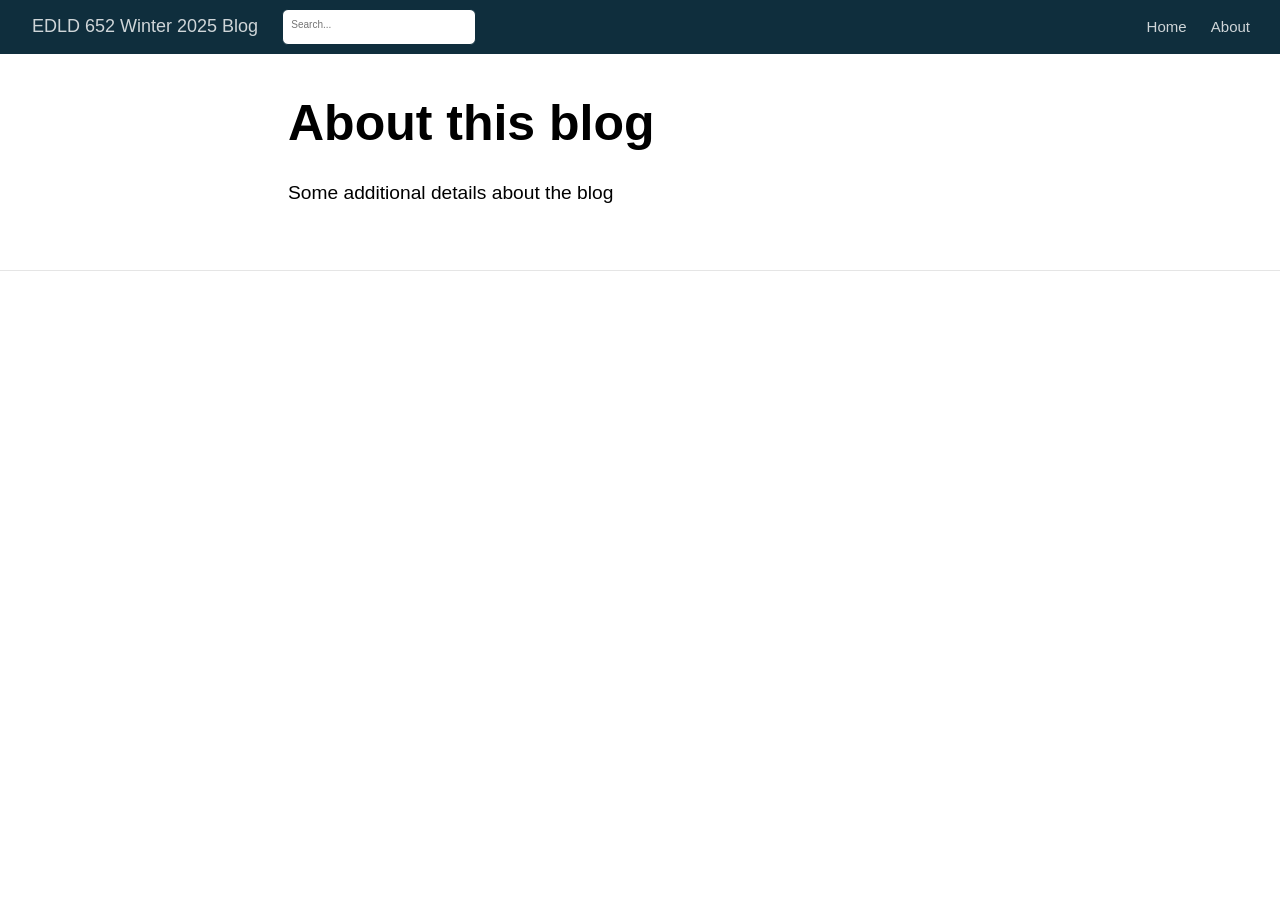
<file: docs/about.html>
<!DOCTYPE html>

<html xmlns="http://www.w3.org/1999/xhtml" lang="" xml:lang="">

<head>
  <meta charset="utf-8"/>
  <meta name="viewport" content="width=device-width, initial-scale=1"/>
  <meta http-equiv="X-UA-Compatible" content="IE=Edge,chrome=1"/>
  <meta name="generator" content="distill" />

  <style type="text/css">
  /* Hide doc at startup (prevent jankiness while JS renders/transforms) */
  body {
    visibility: hidden;
  }
  </style>

 <!--radix_placeholder_import_source-->
 <!--/radix_placeholder_import_source-->

<style type="text/css">code{white-space: pre;}</style>
<style type="text/css" data-origin="pandoc">
pre > code.sourceCode { white-space: pre; position: relative; }
pre > code.sourceCode > span { line-height: 1.25; }
pre > code.sourceCode > span:empty { height: 1.2em; }
.sourceCode { overflow: visible; }
code.sourceCode > span { color: inherit; text-decoration: inherit; }
div.sourceCode { margin: 1em 0; }
pre.sourceCode { margin: 0; }
@media screen {
div.sourceCode { overflow: auto; }
}
@media print {
pre > code.sourceCode { white-space: pre-wrap; }
pre > code.sourceCode > span { display: inline-block; text-indent: -5em; padding-left: 5em; }
}
pre.numberSource code
  { counter-reset: source-line 0; }
pre.numberSource code > span
  { position: relative; left: -4em; counter-increment: source-line; }
pre.numberSource code > span > a:first-child::before
  { content: counter(source-line);
    position: relative; left: -1em; text-align: right; vertical-align: baseline;
    border: none; display: inline-block;
    -webkit-touch-callout: none; -webkit-user-select: none;
    -khtml-user-select: none; -moz-user-select: none;
    -ms-user-select: none; user-select: none;
    padding: 0 4px; width: 4em;
    color: #aaaaaa;
  }
pre.numberSource { margin-left: 3em; border-left: 1px solid #aaaaaa;  padding-left: 4px; }
div.sourceCode
  { color: #00769e; background-color: #f1f3f5; }
@media screen {
pre > code.sourceCode > span > a:first-child::before { text-decoration: underline; }
}
code span { color: #00769e; } /* Normal */
code span.al { color: #ad0000; } /* Alert */
code span.an { color: #5e5e5e; } /* Annotation */
code span.at { color: #657422; } /* Attribute */
code span.bn { color: #ad0000; } /* BaseN */
code span.bu { } /* BuiltIn */
code span.cf { color: #00769e; } /* ControlFlow */
code span.ch { color: #20794d; } /* Char */
code span.cn { color: #8f5902; } /* Constant */
code span.co { color: #5e5e5e; } /* Comment */
code span.cv { color: #5e5e5e; font-style: italic; } /* CommentVar */
code span.do { color: #5e5e5e; font-style: italic; } /* Documentation */
code span.dt { color: #ad0000; } /* DataType */
code span.dv { color: #ad0000; } /* DecVal */
code span.er { color: #ad0000; } /* Error */
code span.ex { } /* Extension */
code span.fl { color: #ad0000; } /* Float */
code span.fu { color: #4758ab; } /* Function */
code span.im { } /* Import */
code span.in { color: #5e5e5e; } /* Information */
code span.kw { color: #00769e; } /* Keyword */
code span.op { color: #5e5e5e; } /* Operator */
code span.ot { color: #00769e; } /* Other */
code span.pp { color: #ad0000; } /* Preprocessor */
code span.sc { color: #5e5e5e; } /* SpecialChar */
code span.ss { color: #20794d; } /* SpecialString */
code span.st { color: #20794d; } /* String */
code span.va { color: #111111; } /* Variable */
code span.vs { color: #20794d; } /* VerbatimString */
code span.wa { color: #5e5e5e; font-style: italic; } /* Warning */
</style>


  <!--radix_placeholder_meta_tags-->
  <title>EDLD 652 Winter 2025 Blog: About this blog</title>

  <meta property="description" itemprop="description" content="Some additional details about the blog"/>



  <!--  https://developers.facebook.com/docs/sharing/webmasters#markup -->
  <meta property="og:title" content="EDLD 652 Winter 2025 Blog: About this blog"/>
  <meta property="og:type" content="article"/>
  <meta property="og:description" content="Some additional details about the blog"/>
  <meta property="og:locale" content="en_US"/>
  <meta property="og:site_name" content="EDLD 652 Winter 2025 Blog"/>

  <!--  https://dev.twitter.com/cards/types/summary -->
  <meta property="twitter:card" content="summary"/>
  <meta property="twitter:title" content="EDLD 652 Winter 2025 Blog: About this blog"/>
  <meta property="twitter:description" content="Some additional details about the blog"/>

  <!--/radix_placeholder_meta_tags-->
  <!--radix_placeholder_rmarkdown_metadata-->

  <script type="text/json" id="radix-rmarkdown-metadata">
  {"type":"list","attributes":{"names":{"type":"character","attributes":{},"value":["title","description"]}},"value":[{"type":"character","attributes":{},"value":["About this blog"]},{"type":"character","attributes":{},"value":["Some additional details about the blog"]}]}
  </script>
  <!--/radix_placeholder_rmarkdown_metadata-->
  <!--radix_placeholder_navigation_in_header-->
  <meta name="distill:offset" content=""/>

  <script type="application/javascript">

    window.headroom_prevent_pin = false;

    window.document.addEventListener("DOMContentLoaded", function (event) {

      // initialize headroom for banner
      var header = $('header').get(0);
      var headerHeight = header.offsetHeight;
      var headroom = new Headroom(header, {
        tolerance: 5,
        onPin : function() {
          if (window.headroom_prevent_pin) {
            window.headroom_prevent_pin = false;
            headroom.unpin();
          }
        }
      });
      headroom.init();
      if(window.location.hash)
        headroom.unpin();
      $(header).addClass('headroom--transition');

      // offset scroll location for banner on hash change
      // (see: https://github.com/WickyNilliams/headroom.js/issues/38)
      window.addEventListener("hashchange", function(event) {
        window.scrollTo(0, window.pageYOffset - (headerHeight + 25));
      });

      // responsive menu
      $('.distill-site-header').each(function(i, val) {
        var topnav = $(this);
        var toggle = topnav.find('.nav-toggle');
        toggle.on('click', function() {
          topnav.toggleClass('responsive');
        });
      });

      // nav dropdowns
      $('.nav-dropbtn').click(function(e) {
        $(this).next('.nav-dropdown-content').toggleClass('nav-dropdown-active');
        $(this).parent().siblings('.nav-dropdown')
           .children('.nav-dropdown-content').removeClass('nav-dropdown-active');
      });
      $("body").click(function(e){
        $('.nav-dropdown-content').removeClass('nav-dropdown-active');
      });
      $(".nav-dropdown").click(function(e){
        e.stopPropagation();
      });
    });
  </script>

  <style type="text/css">

  /* Theme (user-documented overrideables for nav appearance) */

  .distill-site-nav {
    color: rgba(255, 255, 255, 0.8);
    background-color: #0F2E3D;
    font-size: 15px;
    font-weight: 300;
  }

  .distill-site-nav a {
    color: inherit;
    text-decoration: none;
  }

  .distill-site-nav a:hover {
    color: white;
  }

  @media print {
    .distill-site-nav {
      display: none;
    }
  }

  .distill-site-header {

  }

  .distill-site-footer {

  }


  /* Site Header */

  .distill-site-header {
    width: 100%;
    box-sizing: border-box;
    z-index: 3;
  }

  .distill-site-header .nav-left {
    display: inline-block;
    margin-left: 8px;
  }

  @media screen and (max-width: 768px) {
    .distill-site-header .nav-left {
      margin-left: 0;
    }
  }


  .distill-site-header .nav-right {
    float: right;
    margin-right: 8px;
  }

  .distill-site-header a,
  .distill-site-header .title {
    display: inline-block;
    text-align: center;
    padding: 14px 10px 14px 10px;
  }

  .distill-site-header .title {
    font-size: 18px;
    min-width: 150px;
  }

  .distill-site-header .logo {
    padding: 0;
  }

  .distill-site-header .logo img {
    display: none;
    max-height: 20px;
    width: auto;
    margin-bottom: -4px;
  }

  .distill-site-header .nav-image img {
    max-height: 18px;
    width: auto;
    display: inline-block;
    margin-bottom: -3px;
  }



  @media screen and (min-width: 1000px) {
    .distill-site-header .logo img {
      display: inline-block;
    }
    .distill-site-header .nav-left {
      margin-left: 20px;
    }
    .distill-site-header .nav-right {
      margin-right: 20px;
    }
    .distill-site-header .title {
      padding-left: 12px;
    }
  }


  .distill-site-header .nav-toggle {
    display: none;
  }

  .nav-dropdown {
    display: inline-block;
    position: relative;
  }

  .nav-dropdown .nav-dropbtn {
    border: none;
    outline: none;
    color: rgba(255, 255, 255, 0.8);
    padding: 16px 10px;
    background-color: transparent;
    font-family: inherit;
    font-size: inherit;
    font-weight: inherit;
    margin: 0;
    margin-top: 1px;
    z-index: 2;
  }

  .nav-dropdown-content {
    display: none;
    position: absolute;
    background-color: white;
    min-width: 200px;
    border: 1px solid rgba(0,0,0,0.15);
    border-radius: 4px;
    box-shadow: 0px 8px 16px 0px rgba(0,0,0,0.1);
    z-index: 1;
    margin-top: 2px;
    white-space: nowrap;
    padding-top: 4px;
    padding-bottom: 4px;
  }

  .nav-dropdown-content hr {
    margin-top: 4px;
    margin-bottom: 4px;
    border: none;
    border-bottom: 1px solid rgba(0, 0, 0, 0.1);
  }

  .nav-dropdown-active {
    display: block;
  }

  .nav-dropdown-content a, .nav-dropdown-content .nav-dropdown-header {
    color: black;
    padding: 6px 24px;
    text-decoration: none;
    display: block;
    text-align: left;
  }

  .nav-dropdown-content .nav-dropdown-header {
    display: block;
    padding: 5px 24px;
    padding-bottom: 0;
    text-transform: uppercase;
    font-size: 14px;
    color: #999999;
    white-space: nowrap;
  }

  .nav-dropdown:hover .nav-dropbtn {
    color: white;
  }

  .nav-dropdown-content a:hover {
    background-color: #ddd;
    color: black;
  }

  .nav-right .nav-dropdown-content {
    margin-left: -45%;
    right: 0;
  }

  @media screen and (max-width: 768px) {
    .distill-site-header a, .distill-site-header .nav-dropdown  {display: none;}
    .distill-site-header a.nav-toggle {
      float: right;
      display: block;
    }
    .distill-site-header .title {
      margin-left: 0;
    }
    .distill-site-header .nav-right {
      margin-right: 0;
    }
    .distill-site-header {
      overflow: hidden;
    }
    .nav-right .nav-dropdown-content {
      margin-left: 0;
    }
  }


  @media screen and (max-width: 768px) {
    .distill-site-header.responsive {position: relative; min-height: 500px; }
    .distill-site-header.responsive a.nav-toggle {
      position: absolute;
      right: 0;
      top: 0;
    }
    .distill-site-header.responsive a,
    .distill-site-header.responsive .nav-dropdown {
      display: block;
      text-align: left;
    }
    .distill-site-header.responsive .nav-left,
    .distill-site-header.responsive .nav-right {
      width: 100%;
    }
    .distill-site-header.responsive .nav-dropdown {float: none;}
    .distill-site-header.responsive .nav-dropdown-content {position: relative;}
    .distill-site-header.responsive .nav-dropdown .nav-dropbtn {
      display: block;
      width: 100%;
      text-align: left;
    }
  }

  /* Site Footer */

  .distill-site-footer {
    width: 100%;
    overflow: hidden;
    box-sizing: border-box;
    z-index: 3;
    margin-top: 30px;
    padding-top: 30px;
    padding-bottom: 30px;
    text-align: center;
  }

  /* Headroom */

  d-title {
    padding-top: 6rem;
  }

  @media print {
    d-title {
      padding-top: 4rem;
    }
  }

  .headroom {
    z-index: 1000;
    position: fixed;
    top: 0;
    left: 0;
    right: 0;
  }

  .headroom--transition {
    transition: all .4s ease-in-out;
  }

  .headroom--unpinned {
    top: -100px;
  }

  .headroom--pinned {
    top: 0;
  }

  /* adjust viewport for navbar height */
  /* helps vertically center bootstrap (non-distill) content */
  .min-vh-100 {
    min-height: calc(100vh - 100px) !important;
  }

  </style>

  <script src="site_libs/jquery-3.6.0/jquery-3.6.0.min.js"></script>
  <link href="site_libs/font-awesome-6.5.2/css/all.min.css" rel="stylesheet"/>
  <link href="site_libs/font-awesome-6.5.2/css/v4-shims.min.css" rel="stylesheet"/>
  <script src="site_libs/headroom-0.9.4/headroom.min.js"></script>
  <script src="site_libs/autocomplete-0.37.1/autocomplete.min.js"></script>
  <script src="site_libs/fuse-6.4.1/fuse.min.js"></script>

  <script type="application/javascript">

  function getMeta(metaName) {
    var metas = document.getElementsByTagName('meta');
    for (let i = 0; i < metas.length; i++) {
      if (metas[i].getAttribute('name') === metaName) {
        return metas[i].getAttribute('content');
      }
    }
    return '';
  }

  function offsetURL(url) {
    var offset = getMeta('distill:offset');
    return offset ? offset + '/' + url : url;
  }

  function createFuseIndex() {

    // create fuse index
    var options = {
      keys: [
        { name: 'title', weight: 20 },
        { name: 'categories', weight: 15 },
        { name: 'description', weight: 10 },
        { name: 'contents', weight: 5 },
      ],
      ignoreLocation: true,
      threshold: 0
    };
    var fuse = new window.Fuse([], options);

    // fetch the main search.json
    return fetch(offsetURL('search.json'))
      .then(function(response) {
        if (response.status == 200) {
          return response.json().then(function(json) {
            // index main articles
            json.articles.forEach(function(article) {
              fuse.add(article);
            });
            // download collections and index their articles
            return Promise.all(json.collections.map(function(collection) {
              return fetch(offsetURL(collection)).then(function(response) {
                if (response.status === 200) {
                  return response.json().then(function(articles) {
                    articles.forEach(function(article) {
                      fuse.add(article);
                    });
                  })
                } else {
                  return Promise.reject(
                    new Error('Unexpected status from search index request: ' +
                              response.status)
                  );
                }
              });
            })).then(function() {
              return fuse;
            });
          });

        } else {
          return Promise.reject(
            new Error('Unexpected status from search index request: ' +
                        response.status)
          );
        }
      });
  }

  window.document.addEventListener("DOMContentLoaded", function (event) {

    // get search element (bail if we don't have one)
    var searchEl = window.document.getElementById('distill-search');
    if (!searchEl)
      return;

    createFuseIndex()
      .then(function(fuse) {

        // make search box visible
        searchEl.classList.remove('hidden');

        // initialize autocomplete
        var options = {
          autoselect: true,
          hint: false,
          minLength: 2,
        };
        window.autocomplete(searchEl, options, [{
          source: function(query, callback) {
            const searchOptions = {
              isCaseSensitive: false,
              shouldSort: true,
              minMatchCharLength: 2,
              limit: 10,
            };
            var results = fuse.search(query, searchOptions);
            callback(results
              .map(function(result) { return result.item; })
            );
          },
          templates: {
            suggestion: function(suggestion) {
              var img = suggestion.preview && Object.keys(suggestion.preview).length > 0
                ? `<img src="${offsetURL(suggestion.preview)}"</img>`
                : '';
              var html = `
                <div class="search-item">
                  <h3>${suggestion.title}</h3>
                  <div class="search-item-description">
                    ${suggestion.description || ''}
                  </div>
                  <div class="search-item-preview">
                    ${img}
                  </div>
                </div>
              `;
              return html;
            }
          }
        }]).on('autocomplete:selected', function(event, suggestion) {
          window.location.href = offsetURL(suggestion.path);
        });
        // remove inline display style on autocompleter (we want to
        // manage responsive display via css)
        $('.algolia-autocomplete').css("display", "");
      })
      .catch(function(error) {
        console.log(error);
      });

  });

  </script>

  <style type="text/css">

  .nav-search {
    font-size: x-small;
  }

  /* Algolioa Autocomplete */

  .algolia-autocomplete {
    display: inline-block;
    margin-left: 10px;
    vertical-align: sub;
    background-color: white;
    color: black;
    padding: 6px;
    padding-top: 8px;
    padding-bottom: 0;
    border-radius: 6px;
    border: 1px #0F2E3D solid;
    width: 180px;
  }


  @media screen and (max-width: 768px) {
    .distill-site-nav .algolia-autocomplete {
      display: none;
      visibility: hidden;
    }
    .distill-site-nav.responsive .algolia-autocomplete {
      display: inline-block;
      visibility: visible;
    }
    .distill-site-nav.responsive .algolia-autocomplete .aa-dropdown-menu {
      margin-left: 0;
      width: 400px;
      max-height: 400px;
    }
  }

  .algolia-autocomplete .aa-input, .algolia-autocomplete .aa-hint {
    width: 90%;
    outline: none;
    border: none;
  }

  .algolia-autocomplete .aa-hint {
    color: #999;
  }
  .algolia-autocomplete .aa-dropdown-menu {
    width: 550px;
    max-height: 70vh;
    overflow-x: visible;
    overflow-y: scroll;
    padding: 5px;
    margin-top: 3px;
    margin-left: -150px;
    background-color: #fff;
    border-radius: 5px;
    border: 1px solid #999;
    border-top: none;
  }

  .algolia-autocomplete .aa-dropdown-menu .aa-suggestion {
    cursor: pointer;
    padding: 5px 4px;
    border-bottom: 1px solid #eee;
  }

  .algolia-autocomplete .aa-dropdown-menu .aa-suggestion:last-of-type {
    border-bottom: none;
    margin-bottom: 2px;
  }

  .algolia-autocomplete .aa-dropdown-menu .aa-suggestion .search-item {
    overflow: hidden;
    font-size: 0.8em;
    line-height: 1.4em;
  }

  .algolia-autocomplete .aa-dropdown-menu .aa-suggestion .search-item h3 {
    font-size: 1rem;
    margin-block-start: 0;
    margin-block-end: 5px;
  }

  .algolia-autocomplete .aa-dropdown-menu .aa-suggestion .search-item-description {
    display: inline-block;
    overflow: hidden;
    height: 2.8em;
    width: 80%;
    margin-right: 4%;
  }

  .algolia-autocomplete .aa-dropdown-menu .aa-suggestion .search-item-preview {
    display: inline-block;
    width: 15%;
  }

  .algolia-autocomplete .aa-dropdown-menu .aa-suggestion .search-item-preview img {
    height: 3em;
    width: auto;
    display: none;
  }

  .algolia-autocomplete .aa-dropdown-menu .aa-suggestion .search-item-preview img[src] {
    display: initial;
  }

  .algolia-autocomplete .aa-dropdown-menu .aa-suggestion.aa-cursor {
    background-color: #eee;
  }
  .algolia-autocomplete .aa-dropdown-menu .aa-suggestion em {
    font-weight: bold;
    font-style: normal;
  }

  </style>


  <!--/radix_placeholder_navigation_in_header-->
  <!--radix_placeholder_distill-->

  <style type="text/css">

  body {
    background-color: white;
  }

  .pandoc-table {
    width: 100%;
  }

  .pandoc-table>caption {
    margin-bottom: 10px;
  }

  .pandoc-table th:not([align]) {
    text-align: left;
  }

  .pagedtable-footer {
    font-size: 15px;
  }

  d-byline .byline {
    grid-template-columns: 2fr 2fr;
  }

  d-byline .byline h3 {
    margin-block-start: 1.5em;
  }

  d-byline .byline .authors-affiliations h3 {
    margin-block-start: 0.5em;
  }

  .authors-affiliations .orcid-id {
    width: 16px;
    height:16px;
    margin-left: 4px;
    margin-right: 4px;
    vertical-align: middle;
    padding-bottom: 2px;
  }

  d-title .dt-tags {
    margin-top: 1em;
    grid-column: text;
  }

  .dt-tags .dt-tag {
    text-decoration: none;
    display: inline-block;
    color: rgba(0,0,0,0.6);
    padding: 0em 0.4em;
    margin-right: 0.5em;
    margin-bottom: 0.4em;
    font-size: 70%;
    border: 1px solid rgba(0,0,0,0.2);
    border-radius: 3px;
    text-transform: uppercase;
    font-weight: 500;
  }

  d-article table.gt_table td,
  d-article table.gt_table th {
    border-bottom: none;
    font-size: 100%;
  }

  .html-widget {
    margin-bottom: 2.0em;
  }

  .l-screen-inset {
    padding-right: 16px;
  }

  .l-screen .caption {
    margin-left: 10px;
  }

  .shaded {
    background: rgb(247, 247, 247);
    padding-top: 20px;
    padding-bottom: 20px;
    border-top: 1px solid rgba(0, 0, 0, 0.1);
    border-bottom: 1px solid rgba(0, 0, 0, 0.1);
  }

  .shaded .html-widget {
    margin-bottom: 0;
    border: 1px solid rgba(0, 0, 0, 0.1);
  }

  .shaded .shaded-content {
    background: white;
  }

  .text-output {
    margin-top: 0;
    line-height: 1.5em;
  }

  .hidden {
    display: none !important;
  }

  hr.section-separator {
    border: none;
    border-top: 1px solid rgba(0, 0, 0, 0.1);
    margin: 0px;
  }


  d-byline {
    border-top: none;
  }

  d-article {
    padding-top: 2.5rem;
    padding-bottom: 30px;
    border-top: none;
  }

  d-appendix {
    padding-top: 30px;
  }

  d-article>p>img {
    width: 100%;
  }

  d-article h2 {
    margin: 1rem 0 1.5rem 0;
  }

  d-article h3 {
    margin-top: 1.5rem;
  }

  d-article iframe {
    border: 1px solid rgba(0, 0, 0, 0.1);
    margin-bottom: 2.0em;
    width: 100%;
  }

  /* Tweak code blocks */

  d-article div.sourceCode code,
  d-article pre code {
    font-family: Consolas, Monaco, 'Andale Mono', 'Ubuntu Mono', monospace;
  }

  d-article pre,
  d-article div.sourceCode,
  d-article div.sourceCode pre {
    overflow: auto;
  }

  d-article div.sourceCode {
    background-color: white;
  }

  d-article div.sourceCode pre {
    padding-left: 10px;
    font-size: 12px;
    border-left: 2px solid rgba(0,0,0,0.1);
  }

  d-article pre {
    font-size: 12px;
    color: black;
    background: none;
    margin-top: 0;
    text-align: left;
    white-space: pre;
    word-spacing: normal;
    word-break: normal;
    word-wrap: normal;
    line-height: 1.5;

    -moz-tab-size: 4;
    -o-tab-size: 4;
    tab-size: 4;

    -webkit-hyphens: none;
    -moz-hyphens: none;
    -ms-hyphens: none;
    hyphens: none;
  }

  d-article pre a {
    border-bottom: none;
  }

  d-article pre a:hover {
    border-bottom: none;
    text-decoration: underline;
  }

  d-article details {
    grid-column: text;
    margin-bottom: 0.8em;
  }

  @media(min-width: 768px) {

  d-article pre,
  d-article div.sourceCode,
  d-article div.sourceCode pre {
    overflow: visible !important;
  }

  d-article div.sourceCode pre {
    padding-left: 18px;
    font-size: 14px;
  }

  /* tweak for Pandoc numbered line within distill */
  d-article pre.numberSource code > span {
      left: -2em;
  }

  d-article pre {
    font-size: 14px;
  }

  }

  figure img.external {
    background: white;
    border: 1px solid rgba(0, 0, 0, 0.1);
    box-shadow: 0 1px 8px rgba(0, 0, 0, 0.1);
    padding: 18px;
    box-sizing: border-box;
  }

  /* CSS for d-contents */

  .d-contents {
    grid-column: text;
    color: rgba(0,0,0,0.8);
    font-size: 0.9em;
    padding-bottom: 1em;
    margin-bottom: 1em;
    padding-bottom: 0.5em;
    margin-bottom: 1em;
    padding-left: 0.25em;
    justify-self: start;
  }

  @media(min-width: 1000px) {
    .d-contents.d-contents-float {
      height: 0;
      grid-column-start: 1;
      grid-column-end: 4;
      justify-self: center;
      padding-right: 3em;
      padding-left: 2em;
    }
  }

  .d-contents nav h3 {
    font-size: 18px;
    margin-top: 0;
    margin-bottom: 1em;
  }

  .d-contents li {
    list-style-type: none
  }

  .d-contents nav > ul {
    padding-left: 0;
  }

  .d-contents ul {
    padding-left: 1em
  }

  .d-contents nav ul li {
    margin-top: 0.6em;
    margin-bottom: 0.2em;
  }

  .d-contents nav a {
    font-size: 13px;
    border-bottom: none;
    text-decoration: none
    color: rgba(0, 0, 0, 0.8);
  }

  .d-contents nav a:hover {
    text-decoration: underline solid rgba(0, 0, 0, 0.6)
  }

  .d-contents nav > ul > li > a {
    font-weight: 600;
  }

  .d-contents nav > ul > li > ul {
    font-weight: inherit;
  }

  .d-contents nav > ul > li > ul > li {
    margin-top: 0.2em;
  }


  .d-contents nav ul {
    margin-top: 0;
    margin-bottom: 0.25em;
  }

  .d-article-with-toc h2:nth-child(2) {
    margin-top: 0;
  }


  /* Figure */

  .figure {
    position: relative;
    margin-bottom: 2.5em;
    margin-top: 1.5em;
  }

  .figure .caption {
    color: rgba(0, 0, 0, 0.6);
    font-size: 12px;
    line-height: 1.5em;
  }

  .figure img.external {
    background: white;
    border: 1px solid rgba(0, 0, 0, 0.1);
    box-shadow: 0 1px 8px rgba(0, 0, 0, 0.1);
    padding: 18px;
    box-sizing: border-box;
  }

  .figure .caption a {
    color: rgba(0, 0, 0, 0.6);
  }

  .figure .caption b,
  .figure .caption strong, {
    font-weight: 600;
    color: rgba(0, 0, 0, 1.0);
  }

  /* Citations */

  d-article .citation {
    color: inherit;
    cursor: inherit;
  }

  div.hanging-indent{
    margin-left: 1em; text-indent: -1em;
  }

  /* Citation hover box */

  .tippy-box[data-theme~=light-border] {
    background-color: rgba(250, 250, 250, 0.95);
  }

  .tippy-content > p {
    margin-bottom: 0;
    padding: 2px;
  }


  /* Tweak 1000px media break to show more text */

  @media(min-width: 1000px) {
    .base-grid,
    distill-header,
    d-title,
    d-abstract,
    d-article,
    d-appendix,
    distill-appendix,
    d-byline,
    d-footnote-list,
    d-citation-list,
    distill-footer {
      grid-template-columns: [screen-start] 1fr [page-start kicker-start] 80px [middle-start] 50px [text-start kicker-end] 65px 65px 65px 65px 65px 65px 65px 65px [text-end gutter-start] 65px [middle-end] 65px [page-end gutter-end] 1fr [screen-end];
      grid-column-gap: 16px;
    }

    .grid {
      grid-column-gap: 16px;
    }

    d-article {
      font-size: 1.06rem;
      line-height: 1.7em;
    }
    figure .caption, .figure .caption, figure figcaption {
      font-size: 13px;
    }
  }

  @media(min-width: 1180px) {
    .base-grid,
    distill-header,
    d-title,
    d-abstract,
    d-article,
    d-appendix,
    distill-appendix,
    d-byline,
    d-footnote-list,
    d-citation-list,
    distill-footer {
      grid-template-columns: [screen-start] 1fr [page-start kicker-start] 60px [middle-start] 60px [text-start kicker-end] 60px 60px 60px 60px 60px 60px 60px 60px [text-end gutter-start] 60px [middle-end] 60px [page-end gutter-end] 1fr [screen-end];
      grid-column-gap: 32px;
    }

    .grid {
      grid-column-gap: 32px;
    }
  }


  /* Get the citation styles for the appendix (not auto-injected on render since
     we do our own rendering of the citation appendix) */

  d-appendix .citation-appendix,
  .d-appendix .citation-appendix {
    font-size: 11px;
    line-height: 15px;
    border-left: 1px solid rgba(0, 0, 0, 0.1);
    padding-left: 18px;
    border: 1px solid rgba(0,0,0,0.1);
    background: rgba(0, 0, 0, 0.02);
    padding: 10px 18px;
    border-radius: 3px;
    color: rgba(150, 150, 150, 1);
    overflow: hidden;
    margin-top: -12px;
    white-space: pre-wrap;
    word-wrap: break-word;
  }

  /* Include appendix styles here so they can be overridden */

  d-appendix {
    contain: layout style;
    font-size: 0.8em;
    line-height: 1.7em;
    margin-top: 60px;
    margin-bottom: 0;
    border-top: 1px solid rgba(0, 0, 0, 0.1);
    color: rgba(0,0,0,0.5);
    padding-top: 60px;
    padding-bottom: 48px;
  }

  d-appendix h3 {
    grid-column: page-start / text-start;
    font-size: 15px;
    font-weight: 500;
    margin-top: 1em;
    margin-bottom: 0;
    color: rgba(0,0,0,0.65);
  }

  d-appendix h3 + * {
    margin-top: 1em;
  }

  d-appendix ol {
    padding: 0 0 0 15px;
  }

  @media (min-width: 768px) {
    d-appendix ol {
      padding: 0 0 0 30px;
      margin-left: -30px;
    }
  }

  d-appendix li {
    margin-bottom: 1em;
  }

  d-appendix a {
    color: rgba(0, 0, 0, 0.6);
  }

  d-appendix > * {
    grid-column: text;
  }

  d-appendix > d-footnote-list,
  d-appendix > d-citation-list,
  d-appendix > distill-appendix {
    grid-column: screen;
  }

  /* Include footnote styles here so they can be overridden */

  d-footnote-list {
    contain: layout style;
  }

  d-footnote-list > * {
    grid-column: text;
  }

  d-footnote-list a.footnote-backlink {
    color: rgba(0,0,0,0.3);
    padding-left: 0.5em;
  }



  /* Anchor.js */

  .anchorjs-link {
    /*transition: all .25s linear; */
    text-decoration: none;
    border-bottom: none;
  }
  *:hover > .anchorjs-link {
    margin-left: -1.125em !important;
    text-decoration: none;
    border-bottom: none;
  }

  /* Social footer */

  .social_footer {
    margin-top: 30px;
    margin-bottom: 0;
    color: rgba(0,0,0,0.67);
  }

  .disqus-comments {
    margin-right: 30px;
  }

  .disqus-comment-count {
    border-bottom: 1px solid rgba(0, 0, 0, 0.4);
    cursor: pointer;
  }

  #disqus_thread {
    margin-top: 30px;
  }

  .article-sharing a {
    border-bottom: none;
    margin-right: 8px;
  }

  .article-sharing a:hover {
    border-bottom: none;
  }

  .sidebar-section.subscribe {
    font-size: 12px;
    line-height: 1.6em;
  }

  .subscribe p {
    margin-bottom: 0.5em;
  }


  .article-footer .subscribe {
    font-size: 15px;
    margin-top: 45px;
  }


  .sidebar-section.custom {
    font-size: 12px;
    line-height: 1.6em;
  }

  .custom p {
    margin-bottom: 0.5em;
  }

  /* Styles for listing layout (hide title) */
  .layout-listing d-title, .layout-listing .d-title {
    display: none;
  }

  /* Styles for posts lists (not auto-injected) */


  .posts-with-sidebar {
    padding-left: 45px;
    padding-right: 45px;
  }

  .posts-list .description h2,
  .posts-list .description p {
    font-family: -apple-system, BlinkMacSystemFont, "Segoe UI", Roboto, Oxygen, Ubuntu, Cantarell, "Fira Sans", "Droid Sans", "Helvetica Neue", Arial, sans-serif;
  }

  .posts-list .description h2 {
    font-weight: 700;
    border-bottom: none;
    padding-bottom: 0;
  }

  .posts-list h2.post-tag {
    border-bottom: 1px solid rgba(0, 0, 0, 0.2);
    padding-bottom: 12px;
  }
  .posts-list {
    margin-top: 60px;
    margin-bottom: 24px;
  }

  .posts-list .post-preview {
    text-decoration: none;
    overflow: hidden;
    display: block;
    border-bottom: 1px solid rgba(0, 0, 0, 0.1);
    padding: 24px 0;
  }

  .post-preview-last {
    border-bottom: none !important;
  }

  .posts-list .posts-list-caption {
    grid-column: screen;
    font-weight: 400;
  }

  .posts-list .post-preview h2 {
    margin: 0 0 6px 0;
    line-height: 1.2em;
    font-style: normal;
    font-size: 24px;
  }

  .posts-list .post-preview p {
    margin: 0 0 12px 0;
    line-height: 1.4em;
    font-size: 16px;
  }

  .posts-list .post-preview .thumbnail {
    box-sizing: border-box;
    margin-bottom: 24px;
    position: relative;
    max-width: 500px;
  }
  .posts-list .post-preview img {
    width: 100%;
    display: block;
  }

  .posts-list .metadata {
    font-size: 12px;
    line-height: 1.4em;
    margin-bottom: 18px;
  }

  .posts-list .metadata > * {
    display: inline-block;
  }

  .posts-list .metadata .publishedDate {
    margin-right: 2em;
  }

  .posts-list .metadata .dt-authors {
    display: block;
    margin-top: 0.3em;
    margin-right: 2em;
  }

  .posts-list .dt-tags {
    display: block;
    line-height: 1em;
  }

  .posts-list .dt-tags .dt-tag {
    display: inline-block;
    color: rgba(0,0,0,0.6);
    padding: 0.3em 0.4em;
    margin-right: 0.2em;
    margin-bottom: 0.4em;
    font-size: 60%;
    border: 1px solid rgba(0,0,0,0.2);
    border-radius: 3px;
    text-transform: uppercase;
    font-weight: 500;
  }

  .posts-list img {
    opacity: 1;
  }

  .posts-list img[data-src] {
    opacity: 0;
  }

  .posts-more {
    clear: both;
  }


  .posts-sidebar {
    font-size: 16px;
  }

  .posts-sidebar h3 {
    font-size: 16px;
    margin-top: 0;
    margin-bottom: 0.5em;
    font-weight: 400;
    text-transform: uppercase;
  }

  .sidebar-section {
    margin-bottom: 30px;
  }

  .categories ul {
    list-style-type: none;
    margin: 0;
    padding: 0;
  }

  .categories li {
    color: rgba(0, 0, 0, 0.8);
    margin-bottom: 0;
  }

  .categories li>a {
    border-bottom: none;
  }

  .categories li>a:hover {
    border-bottom: 1px solid rgba(0, 0, 0, 0.4);
  }

  .categories .active {
    font-weight: 600;
  }

  .categories .category-count {
    color: rgba(0, 0, 0, 0.4);
  }


  @media(min-width: 768px) {
    .posts-list .post-preview h2 {
      font-size: 26px;
    }
    .posts-list .post-preview .thumbnail {
      float: right;
      width: 30%;
      margin-bottom: 0;
    }
    .posts-list .post-preview .description {
      float: left;
      width: 45%;
    }
    .posts-list .post-preview .metadata {
      float: left;
      width: 20%;
      margin-top: 8px;
    }
    .posts-list .post-preview p {
      margin: 0 0 12px 0;
      line-height: 1.5em;
      font-size: 16px;
    }
    .posts-with-sidebar .posts-list {
      float: left;
      width: 75%;
    }
    .posts-with-sidebar .posts-sidebar {
      float: right;
      width: 20%;
      margin-top: 60px;
      padding-top: 24px;
      padding-bottom: 24px;
    }
  }


  /* Improve display for browsers without grid (IE/Edge <= 15) */

  .downlevel {
    line-height: 1.6em;
    font-family: -apple-system, BlinkMacSystemFont, "Segoe UI", Roboto, Oxygen, Ubuntu, Cantarell, "Fira Sans", "Droid Sans", "Helvetica Neue", Arial, sans-serif;
    margin: 0;
  }

  .downlevel .d-title {
    padding-top: 6rem;
    padding-bottom: 1.5rem;
  }

  .downlevel .d-title h1 {
    font-size: 50px;
    font-weight: 700;
    line-height: 1.1em;
    margin: 0 0 0.5rem;
  }

  .downlevel .d-title p {
    font-weight: 300;
    font-size: 1.2rem;
    line-height: 1.55em;
    margin-top: 0;
  }

  .downlevel .d-byline {
    padding-top: 0.8em;
    padding-bottom: 0.8em;
    font-size: 0.8rem;
    line-height: 1.8em;
  }

  .downlevel .section-separator {
    border: none;
    border-top: 1px solid rgba(0, 0, 0, 0.1);
  }

  .downlevel .d-article {
    font-size: 1.06rem;
    line-height: 1.7em;
    padding-top: 1rem;
    padding-bottom: 2rem;
  }


  .downlevel .d-appendix {
    padding-left: 0;
    padding-right: 0;
    max-width: none;
    font-size: 0.8em;
    line-height: 1.7em;
    margin-bottom: 0;
    color: rgba(0,0,0,0.5);
    padding-top: 40px;
    padding-bottom: 48px;
  }

  .downlevel .footnotes ol {
    padding-left: 13px;
  }

  .downlevel .base-grid,
  .downlevel .distill-header,
  .downlevel .d-title,
  .downlevel .d-abstract,
  .downlevel .d-article,
  .downlevel .d-appendix,
  .downlevel .distill-appendix,
  .downlevel .d-byline,
  .downlevel .d-footnote-list,
  .downlevel .d-citation-list,
  .downlevel .distill-footer,
  .downlevel .appendix-bottom,
  .downlevel .posts-container {
    padding-left: 40px;
    padding-right: 40px;
  }

  @media(min-width: 768px) {
    .downlevel .base-grid,
    .downlevel .distill-header,
    .downlevel .d-title,
    .downlevel .d-abstract,
    .downlevel .d-article,
    .downlevel .d-appendix,
    .downlevel .distill-appendix,
    .downlevel .d-byline,
    .downlevel .d-footnote-list,
    .downlevel .d-citation-list,
    .downlevel .distill-footer,
    .downlevel .appendix-bottom,
    .downlevel .posts-container {
    padding-left: 150px;
    padding-right: 150px;
    max-width: 900px;
  }
  }

  .downlevel pre code {
    display: block;
    border-left: 2px solid rgba(0, 0, 0, .1);
    padding: 0 0 0 20px;
    font-size: 14px;
  }

  .downlevel code, .downlevel pre {
    color: black;
    background: none;
    font-family: Consolas, Monaco, 'Andale Mono', 'Ubuntu Mono', monospace;
    text-align: left;
    white-space: pre;
    word-spacing: normal;
    word-break: normal;
    word-wrap: normal;
    line-height: 1.5;

    -moz-tab-size: 4;
    -o-tab-size: 4;
    tab-size: 4;

    -webkit-hyphens: none;
    -moz-hyphens: none;
    -ms-hyphens: none;
    hyphens: none;
  }

  .downlevel .posts-list .post-preview {
    color: inherit;
  }



  </style>

  <script type="application/javascript">

  function is_downlevel_browser() {
    if (bowser.isUnsupportedBrowser({ msie: "12", msedge: "16"},
                                   window.navigator.userAgent)) {
      return true;
    } else {
      return window.load_distill_framework === undefined;
    }
  }

  // show body when load is complete
  function on_load_complete() {

    // add anchors
    if (window.anchors) {
      window.anchors.options.placement = 'left';
      window.anchors.add('d-article > h2, d-article > h3, d-article > h4, d-article > h5');
    }


    // set body to visible
    document.body.style.visibility = 'visible';

    // force redraw for leaflet widgets
    if (window.HTMLWidgets) {
      var maps = window.HTMLWidgets.findAll(".leaflet");
      $.each(maps, function(i, el) {
        var map = this.getMap();
        map.invalidateSize();
        map.eachLayer(function(layer) {
          if (layer instanceof L.TileLayer)
            layer.redraw();
        });
      });
    }

    // trigger 'shown' so htmlwidgets resize
    $('d-article').trigger('shown');
  }

  function init_distill() {

    init_common();

    // create front matter
    var front_matter = $('<d-front-matter></d-front-matter>');
    $('#distill-front-matter').wrap(front_matter);

    // create d-title
    $('.d-title').changeElementType('d-title');

    // separator
    var separator = '<hr class="section-separator" style="clear: both"/>';
    // prepend separator above appendix
    $('.d-byline').before(separator);
    $('.d-article').before(separator);

    // create d-byline
    var byline = $('<d-byline></d-byline>');
    $('.d-byline').replaceWith(byline);

    // create d-article
    var article = $('<d-article></d-article>');
    $('.d-article').wrap(article).children().unwrap();

    // move posts container into article
    $('.posts-container').appendTo($('d-article'));

    // create d-appendix
    $('.d-appendix').changeElementType('d-appendix');

    // flag indicating that we have appendix items
    var appendix = $('.appendix-bottom').children('h3').length > 0;

    // replace footnotes with <d-footnote>
    $('.footnote-ref').each(function(i, val) {
      appendix = true;
      var href = $(this).attr('href');
      var id = href.replace('#', '');
      var fn = $('#' + id);
      var fn_p = $('#' + id + '>p');
      fn_p.find('.footnote-back').remove();
      var text = fn_p.html();
      var dtfn = $('<d-footnote></d-footnote>');
      dtfn.html(text);
      $(this).replaceWith(dtfn);
    });
    // remove footnotes
    $('.footnotes').remove();

    // move refs into #references-listing
    $('#references-listing').replaceWith($('#refs'));

    $('h1.appendix, h2.appendix').each(function(i, val) {
      $(this).changeElementType('h3');
    });
    $('h3.appendix').each(function(i, val) {
      var id = $(this).attr('id');
      $('.d-contents a[href="#' + id + '"]').parent().remove();
      appendix = true;
      $(this).nextUntil($('h1, h2, h3')).addBack().appendTo($('d-appendix'));
    });

    // show d-appendix if we have appendix content
    $("d-appendix").css('display', appendix ? 'grid' : 'none');

    // localize layout chunks to just output
    $('.layout-chunk').each(function(i, val) {

      // capture layout
      var layout = $(this).attr('data-layout');

      // apply layout to markdown level block elements
      var elements = $(this).children().not('details, div.sourceCode, pre, script');
      elements.each(function(i, el) {
        var layout_div = $('<div class="' + layout + '"></div>');
        if (layout_div.hasClass('shaded')) {
          var shaded_content = $('<div class="shaded-content"></div>');
          $(this).wrap(shaded_content);
          $(this).parent().wrap(layout_div);
        } else {
          $(this).wrap(layout_div);
        }
      });


      // unwrap the layout-chunk div
      $(this).children().unwrap();
    });

    // remove code block used to force  highlighting css
    $('.distill-force-highlighting-css').parent().remove();

    // remove empty line numbers inserted by pandoc when using a
    // custom syntax highlighting theme, except when numbering line
    // in code chunk
    $('pre:not(.numberLines) code.sourceCode a:empty').remove();

    // load distill framework
    load_distill_framework();

    // wait for window.distillRunlevel == 4 to do post processing
    function distill_post_process() {

      if (!window.distillRunlevel || window.distillRunlevel < 4)
        return;

      // hide author/affiliations entirely if we have no authors
      var front_matter = JSON.parse($("#distill-front-matter").html());
      var have_authors = front_matter.authors && front_matter.authors.length > 0;
      if (!have_authors)
        $('d-byline').addClass('hidden');

      // article with toc class
      $('.d-contents').parent().addClass('d-article-with-toc');

      // strip links that point to #
      $('.authors-affiliations').find('a[href="#"]').removeAttr('href');

      // add orcid ids
      $('.authors-affiliations').find('.author').each(function(i, el) {
        var orcid_id = front_matter.authors[i].orcidID;
        var author_name = front_matter.authors[i].author
        if (orcid_id) {
          var a = $('<a></a>');
          a.attr('href', 'https://orcid.org/' + orcid_id);
          var img = $('<img></img>');
          img.addClass('orcid-id');
          img.attr('alt', author_name ? 'ORCID ID for ' + author_name : 'ORCID ID');
          img.attr('src','[data-uri]');
          a.append(img);
          $(this).append(a);
        }
      });

      // hide elements of author/affiliations grid that have no value
      function hide_byline_column(caption) {
        $('d-byline').find('h3:contains("' + caption + '")').parent().css('visibility', 'hidden');
      }

      // affiliations
      var have_affiliations = false;
      for (var i = 0; i<front_matter.authors.length; ++i) {
        var author = front_matter.authors[i];
        if (author.affiliation !== "&nbsp;") {
          have_affiliations = true;
          break;
        }
      }
      if (!have_affiliations)
        $('d-byline').find('h3:contains("Affiliations")').css('visibility', 'hidden');

      // published date
      if (!front_matter.publishedDate)
        hide_byline_column("Published");

      // document object identifier
      var doi = $('d-byline').find('h3:contains("DOI")');
      var doi_p = doi.next().empty();
      if (!front_matter.doi) {
        // if we have a citation and valid citationText then link to that
        if ($('#citation').length > 0 && front_matter.citationText) {
          doi.html('Citation');
          $('<a href="#citation"></a>')
            .text(front_matter.citationText)
            .appendTo(doi_p);
        } else {
          hide_byline_column("DOI");
        }
      } else {
        $('<a></a>')
           .attr('href', "https://doi.org/" + front_matter.doi)
           .html(front_matter.doi)
           .appendTo(doi_p);
      }

       // change plural form of authors/affiliations
      if (front_matter.authors.length === 1) {
        var grid = $('.authors-affiliations');
        grid.children('h3:contains("Authors")').text('Author');
        grid.children('h3:contains("Affiliations")').text('Affiliation');
      }

      // remove d-appendix and d-footnote-list local styles
      $('d-appendix > style:first-child').remove();
      $('d-footnote-list > style:first-child').remove();

      // move appendix-bottom entries to the bottom
      $('.appendix-bottom').appendTo('d-appendix').children().unwrap();
      $('.appendix-bottom').remove();

      // hoverable references
      $('span.citation[data-cites]').each(function() {
        const citeChild = $(this).children()[0]
        // Do not process if @xyz has been used without escaping and without bibliography activated
        // https://github.com/rstudio/distill/issues/466
        if (citeChild === undefined) return true

        if (citeChild.nodeName == "D-FOOTNOTE") {
          var fn = citeChild
          $(this).html(fn.shadowRoot.querySelector("sup"))
          $(this).id = fn.id
          fn.remove()
        }
        var refs = $(this).attr('data-cites').split(" ");
        var refHtml = refs.map(function(ref) {
          // Could use CSS.escape too here, we insure backward compatibility in navigator
          return "<p>" + $('div[id="ref-' + ref + '"]').html() + "</p>";
        }).join("\n");
        window.tippy(this, {
          allowHTML: true,
          content: refHtml,
          maxWidth: 500,
          interactive: true,
          interactiveBorder: 10,
          theme: 'light-border',
          placement: 'bottom-start'
        });
      });

      // fix footnotes in tables (#411)
      // replacing broken distill.pub feature
      $('table d-footnote').each(function() {
        // we replace internal showAtNode methode which is triggered when hovering a footnote
        this.hoverBox.showAtNode = function(node) {
          // ported from https://github.com/distillpub/template/pull/105/files
          calcOffset = function(elem) {
              let x = elem.offsetLeft;
              let y = elem.offsetTop;
              // Traverse upwards until an `absolute` element is found or `elem`
              // becomes null.
              while (elem = elem.offsetParent && elem.style.position != 'absolute') {
                  x += elem.offsetLeft;
                  y += elem.offsetTop;
              }

              return { left: x, top: y };
          }
          // https://developer.mozilla.org/en-US/docs/Web/API/HTMLElement/offsetTop
          const bbox = node.getBoundingClientRect();
          const offset = calcOffset(node);
          this.show([offset.left + bbox.width, offset.top + bbox.height]);
        }
      })

      // clear polling timer
      clearInterval(tid);

      // show body now that everything is ready
      on_load_complete();
    }

    var tid = setInterval(distill_post_process, 50);
    distill_post_process();

  }

  function init_downlevel() {

    init_common();

     // insert hr after d-title
    $('.d-title').after($('<hr class="section-separator"/>'));

    // check if we have authors
    var front_matter = JSON.parse($("#distill-front-matter").html());
    var have_authors = front_matter.authors && front_matter.authors.length > 0;

    // manage byline/border
    if (!have_authors)
      $('.d-byline').remove();
    $('.d-byline').after($('<hr class="section-separator"/>'));
    $('.d-byline a').remove();

    // remove toc
    $('.d-contents').remove();

    // move appendix elements
    $('h1.appendix, h2.appendix').each(function(i, val) {
      $(this).changeElementType('h3');
    });
    $('h3.appendix').each(function(i, val) {
      $(this).nextUntil($('h1, h2, h3')).addBack().appendTo($('.d-appendix'));
    });


    // inject headers into references and footnotes
    var refs_header = $('<h3></h3>');
    refs_header.text('References');
    $('#refs').prepend(refs_header);

    var footnotes_header = $('<h3></h3');
    footnotes_header.text('Footnotes');
    $('.footnotes').children('hr').first().replaceWith(footnotes_header);

    // move appendix-bottom entries to the bottom
    $('.appendix-bottom').appendTo('.d-appendix').children().unwrap();
    $('.appendix-bottom').remove();

    // remove appendix if it's empty
    if ($('.d-appendix').children().length === 0)
      $('.d-appendix').remove();

    // prepend separator above appendix
    $('.d-appendix').before($('<hr class="section-separator" style="clear: both"/>'));

    // trim code
    $('pre>code').each(function(i, val) {
      $(this).html($.trim($(this).html()));
    });

    // move posts-container right before article
    $('.posts-container').insertBefore($('.d-article'));

    $('body').addClass('downlevel');

    on_load_complete();
  }


  function init_common() {

    // jquery plugin to change element types
    (function($) {
      $.fn.changeElementType = function(newType) {
        var attrs = {};

        $.each(this[0].attributes, function(idx, attr) {
          attrs[attr.nodeName] = attr.nodeValue;
        });

        this.replaceWith(function() {
          return $("<" + newType + "/>", attrs).append($(this).contents());
        });
      };
    })(jQuery);

    // prevent underline for linked images
    $('a > img').parent().css({'border-bottom' : 'none'});

    // mark non-body figures created by knitr chunks as 100% width
    $('.layout-chunk').each(function(i, val) {
      var figures = $(this).find('img, .html-widget');
      // ignore leaflet img layers (#106)
      figures = figures.filter(':not(img[class*="leaflet"])')
      if ($(this).attr('data-layout') !== "l-body") {
        figures.css('width', '100%');
      } else {
        figures.css('max-width', '100%');
        figures.filter("[width]").each(function(i, val) {
          var fig = $(this);
          fig.css('width', fig.attr('width') + 'px');
        });

      }
    });

    // auto-append index.html to post-preview links in file: protocol
    // and in rstudio ide preview
    $('.post-preview').each(function(i, val) {
      if (window.location.protocol === "file:")
        $(this).attr('href', $(this).attr('href') + "index.html");
    });

    // get rid of index.html references in header
    if (window.location.protocol !== "file:") {
      $('.distill-site-header a[href]').each(function(i,val) {
        $(this).attr('href', $(this).attr('href').replace(/^index[.]html/, "./"));
      });
    }

    // add class to pandoc style tables
    $('tr.header').parent('thead').parent('table').addClass('pandoc-table');
    $('.kable-table').children('table').addClass('pandoc-table');

    // add figcaption style to table captions
    $('caption').parent('table').addClass("figcaption");

    // initialize posts list
    if (window.init_posts_list)
      window.init_posts_list();

    // implmement disqus comment link
    $('.disqus-comment-count').click(function() {
      window.headroom_prevent_pin = true;
      $('#disqus_thread').toggleClass('hidden');
      if (!$('#disqus_thread').hasClass('hidden')) {
        var offset = $(this).offset();
        $(window).resize();
        $('html, body').animate({
          scrollTop: offset.top - 35
        });
      }
    });
  }

  document.addEventListener('DOMContentLoaded', function() {
    if (is_downlevel_browser())
      init_downlevel();
    else
      window.addEventListener('WebComponentsReady', init_distill);
  });

  </script>

  <!--/radix_placeholder_distill-->
  <script src="site_libs/header-attrs-2.29/header-attrs.js"></script>
  <script src="site_libs/popper-2.6.0/popper.min.js"></script>
  <link href="site_libs/tippy-6.2.7/tippy.css" rel="stylesheet" />
  <link href="site_libs/tippy-6.2.7/tippy-light-border.css" rel="stylesheet" />
  <script src="site_libs/tippy-6.2.7/tippy.umd.min.js"></script>
  <script src="site_libs/anchor-4.2.2/anchor.min.js"></script>
  <script src="site_libs/bowser-1.9.3/bowser.min.js"></script>
  <script src="site_libs/webcomponents-2.0.0/webcomponents.js"></script>
  <script src="site_libs/distill-2.2.21/template.v2.js"></script>
  <!--radix_placeholder_site_in_header-->
  <!--/radix_placeholder_site_in_header-->


</head>

<body>

<!--radix_placeholder_front_matter-->

<script id="distill-front-matter" type="text/json">
{"title":"About this blog","description":"Some additional details about the blog","authors":[]}
</script>

<!--/radix_placeholder_front_matter-->
<!--radix_placeholder_navigation_before_body-->
<header class="header header--fixed" role="banner">
<nav class="distill-site-nav distill-site-header">
<div class="nav-left">
<a href="index.html" class="title">EDLD 652 Winter 2025 Blog</a>
<input id="distill-search" class="nav-search hidden" type="text" placeholder="Search..."/>
</div>
<div class="nav-right">
<a href="index.html">Home</a>
<a href="about.html">About</a>
<a href="javascript:void(0);" class="nav-toggle">&#9776;</a>
</div>
</nav>
</header>
<!--/radix_placeholder_navigation_before_body-->
<!--radix_placeholder_site_before_body-->
<!--/radix_placeholder_site_before_body-->

<div class="d-title">
<h1>About this blog</h1>

<!--radix_placeholder_categories-->
<!--/radix_placeholder_categories-->
<p><p>Some additional details about the blog</p></p>
</div>


<div class="d-article">
<div class="sourceCode" id="cb1"><pre class="sourceCode r distill-force-highlighting-css"><code class="sourceCode r"></code></pre></div>
<!--radix_placeholder_article_footer-->
<!--/radix_placeholder_article_footer-->
</div>

<div class="d-appendix">
</div>


<!--radix_placeholder_site_after_body-->
<!--/radix_placeholder_site_after_body-->
<!--radix_placeholder_appendices-->
<div class="appendix-bottom"></div>
<!--/radix_placeholder_appendices-->
<!--radix_placeholder_navigation_after_body-->
<!--/radix_placeholder_navigation_after_body-->

</body>

</html>
</file>
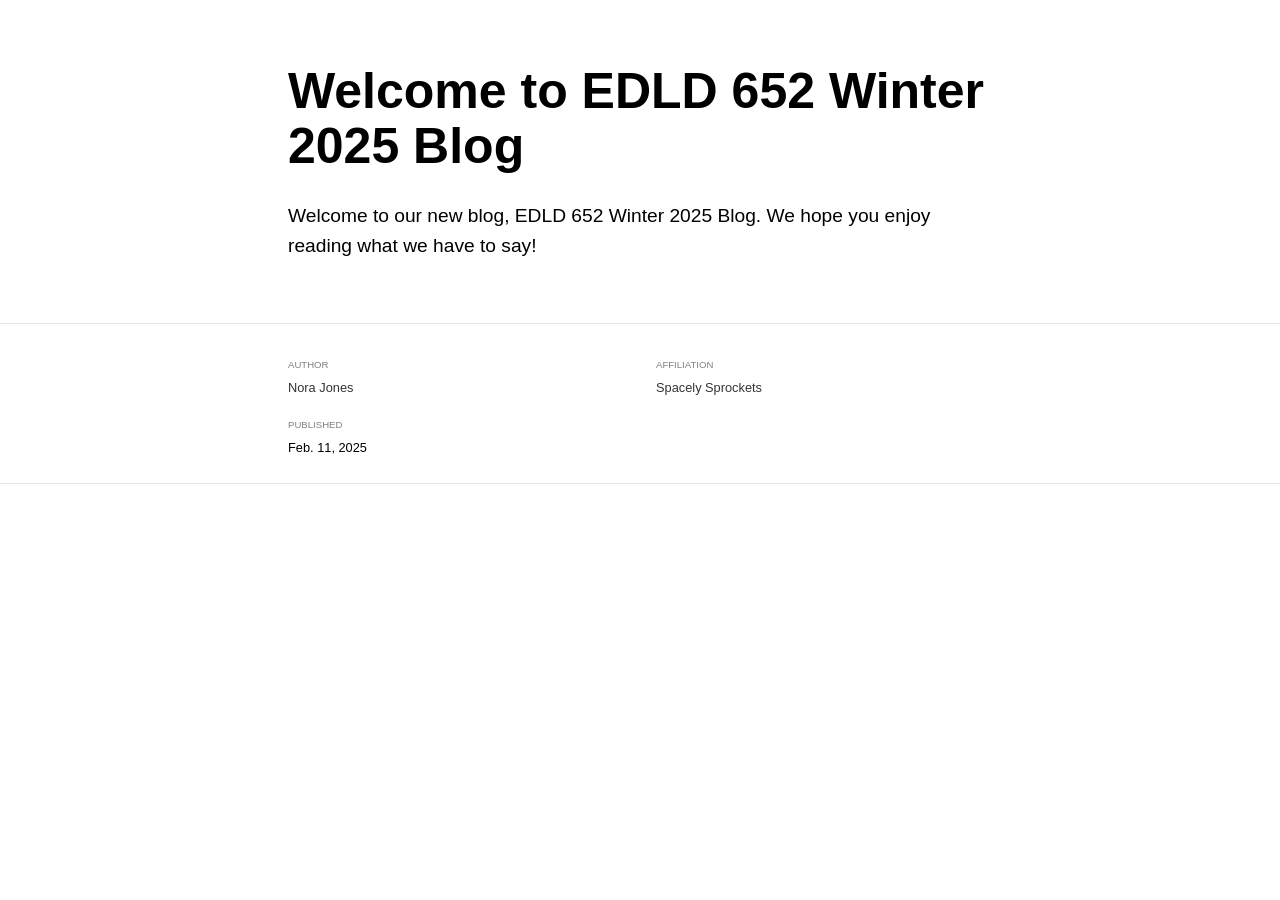
<file: _posts/welcome/welcome.html>
<!DOCTYPE html>

<html xmlns="http://www.w3.org/1999/xhtml" lang="" xml:lang="">

<head>
  <meta charset="utf-8"/>
  <meta name="viewport" content="width=device-width, initial-scale=1"/>
  <meta http-equiv="X-UA-Compatible" content="IE=Edge,chrome=1"/>
  <meta name="generator" content="distill" />

  <style type="text/css">
  /* Hide doc at startup (prevent jankiness while JS renders/transforms) */
  body {
    visibility: hidden;
  }
  </style>

 <!--radix_placeholder_import_source-->
 <!--/radix_placeholder_import_source-->

<style type="text/css">code{white-space: pre;}</style>
<style type="text/css" data-origin="pandoc">
pre > code.sourceCode { white-space: pre; position: relative; }
pre > code.sourceCode > span { line-height: 1.25; }
pre > code.sourceCode > span:empty { height: 1.2em; }
.sourceCode { overflow: visible; }
code.sourceCode > span { color: inherit; text-decoration: inherit; }
div.sourceCode { margin: 1em 0; }
pre.sourceCode { margin: 0; }
@media screen {
div.sourceCode { overflow: auto; }
}
@media print {
pre > code.sourceCode { white-space: pre-wrap; }
pre > code.sourceCode > span { display: inline-block; text-indent: -5em; padding-left: 5em; }
}
pre.numberSource code
  { counter-reset: source-line 0; }
pre.numberSource code > span
  { position: relative; left: -4em; counter-increment: source-line; }
pre.numberSource code > span > a:first-child::before
  { content: counter(source-line);
    position: relative; left: -1em; text-align: right; vertical-align: baseline;
    border: none; display: inline-block;
    -webkit-touch-callout: none; -webkit-user-select: none;
    -khtml-user-select: none; -moz-user-select: none;
    -ms-user-select: none; user-select: none;
    padding: 0 4px; width: 4em;
    color: #aaaaaa;
  }
pre.numberSource { margin-left: 3em; border-left: 1px solid #aaaaaa;  padding-left: 4px; }
div.sourceCode
  { color: #00769e; background-color: #f1f3f5; }
@media screen {
pre > code.sourceCode > span > a:first-child::before { text-decoration: underline; }
}
code span { color: #00769e; } /* Normal */
code span.al { color: #ad0000; } /* Alert */
code span.an { color: #5e5e5e; } /* Annotation */
code span.at { color: #657422; } /* Attribute */
code span.bn { color: #ad0000; } /* BaseN */
code span.bu { } /* BuiltIn */
code span.cf { color: #00769e; } /* ControlFlow */
code span.ch { color: #20794d; } /* Char */
code span.cn { color: #8f5902; } /* Constant */
code span.co { color: #5e5e5e; } /* Comment */
code span.cv { color: #5e5e5e; font-style: italic; } /* CommentVar */
code span.do { color: #5e5e5e; font-style: italic; } /* Documentation */
code span.dt { color: #ad0000; } /* DataType */
code span.dv { color: #ad0000; } /* DecVal */
code span.er { color: #ad0000; } /* Error */
code span.ex { } /* Extension */
code span.fl { color: #ad0000; } /* Float */
code span.fu { color: #4758ab; } /* Function */
code span.im { } /* Import */
code span.in { color: #5e5e5e; } /* Information */
code span.kw { color: #00769e; } /* Keyword */
code span.op { color: #5e5e5e; } /* Operator */
code span.ot { color: #00769e; } /* Other */
code span.pp { color: #ad0000; } /* Preprocessor */
code span.sc { color: #5e5e5e; } /* SpecialChar */
code span.ss { color: #20794d; } /* SpecialString */
code span.st { color: #20794d; } /* String */
code span.va { color: #111111; } /* Variable */
code span.vs { color: #20794d; } /* VerbatimString */
code span.wa { color: #5e5e5e; font-style: italic; } /* Warning */
</style>


  <!--radix_placeholder_meta_tags-->
  <title>Welcome to EDLD 652 Winter 2025 Blog</title>

  <meta property="description" itemprop="description" content="Welcome to our new blog, EDLD 652 Winter 2025 Blog. We hope you enjoy &#10;reading what we have to say!"/>


  <!--  https://schema.org/Article -->
  <meta property="article:published" itemprop="datePublished" content="2025-02-11"/>
  <meta property="article:created" itemprop="dateCreated" content="2025-02-11"/>
  <meta name="article:author" content="Nora Jones"/>

  <!--  https://developers.facebook.com/docs/sharing/webmasters#markup -->
  <meta property="og:title" content="Welcome to EDLD 652 Winter 2025 Blog"/>
  <meta property="og:type" content="article"/>
  <meta property="og:description" content="Welcome to our new blog, EDLD 652 Winter 2025 Blog. We hope you enjoy &#10;reading what we have to say!"/>
  <meta property="og:locale" content="en_US"/>

  <!--  https://dev.twitter.com/cards/types/summary -->
  <meta property="twitter:card" content="summary"/>
  <meta property="twitter:title" content="Welcome to EDLD 652 Winter 2025 Blog"/>
  <meta property="twitter:description" content="Welcome to our new blog, EDLD 652 Winter 2025 Blog. We hope you enjoy &#10;reading what we have to say!"/>

  <!--/radix_placeholder_meta_tags-->
  <!--radix_placeholder_rmarkdown_metadata-->

  <script type="text/json" id="radix-rmarkdown-metadata">
  {"type":"list","attributes":{"names":{"type":"character","attributes":{},"value":["title","description","author","date","output"]}},"value":[{"type":"character","attributes":{},"value":["Welcome to EDLD 652 Winter 2025 Blog"]},{"type":"character","attributes":{},"value":["Welcome to our new blog, EDLD 652 Winter 2025 Blog. We hope you enjoy \nreading what we have to say!\n"]},{"type":"list","attributes":{},"value":[{"type":"list","attributes":{"names":{"type":"character","attributes":{},"value":["name","url","affiliation","affiliation_url"]}},"value":[{"type":"character","attributes":{},"value":["Nora Jones"]},{"type":"character","attributes":{},"value":["https://example.com/norajones"]},{"type":"character","attributes":{},"value":["Spacely Sprockets"]},{"type":"character","attributes":{},"value":["https://example.com/spacelysprokets"]}]}]},{"type":"character","attributes":{},"value":["02-11-2025"]},{"type":"list","attributes":{"names":{"type":"character","attributes":{},"value":["distill::distill_article"]}},"value":[{"type":"list","attributes":{"names":{"type":"character","attributes":{},"value":["self_contained"]}},"value":[{"type":"logical","attributes":{},"value":[false]}]}]}]}
  </script>
  <!--/radix_placeholder_rmarkdown_metadata-->
  
  <script type="text/json" id="radix-resource-manifest">
  {"type":"NULL"}
  </script>
  <!--radix_placeholder_navigation_in_header-->
  <!--/radix_placeholder_navigation_in_header-->
  <!--radix_placeholder_distill-->

  <style type="text/css">

  body {
    background-color: white;
  }

  .pandoc-table {
    width: 100%;
  }

  .pandoc-table>caption {
    margin-bottom: 10px;
  }

  .pandoc-table th:not([align]) {
    text-align: left;
  }

  .pagedtable-footer {
    font-size: 15px;
  }

  d-byline .byline {
    grid-template-columns: 2fr 2fr;
  }

  d-byline .byline h3 {
    margin-block-start: 1.5em;
  }

  d-byline .byline .authors-affiliations h3 {
    margin-block-start: 0.5em;
  }

  .authors-affiliations .orcid-id {
    width: 16px;
    height:16px;
    margin-left: 4px;
    margin-right: 4px;
    vertical-align: middle;
    padding-bottom: 2px;
  }

  d-title .dt-tags {
    margin-top: 1em;
    grid-column: text;
  }

  .dt-tags .dt-tag {
    text-decoration: none;
    display: inline-block;
    color: rgba(0,0,0,0.6);
    padding: 0em 0.4em;
    margin-right: 0.5em;
    margin-bottom: 0.4em;
    font-size: 70%;
    border: 1px solid rgba(0,0,0,0.2);
    border-radius: 3px;
    text-transform: uppercase;
    font-weight: 500;
  }

  d-article table.gt_table td,
  d-article table.gt_table th {
    border-bottom: none;
    font-size: 100%;
  }

  .html-widget {
    margin-bottom: 2.0em;
  }

  .l-screen-inset {
    padding-right: 16px;
  }

  .l-screen .caption {
    margin-left: 10px;
  }

  .shaded {
    background: rgb(247, 247, 247);
    padding-top: 20px;
    padding-bottom: 20px;
    border-top: 1px solid rgba(0, 0, 0, 0.1);
    border-bottom: 1px solid rgba(0, 0, 0, 0.1);
  }

  .shaded .html-widget {
    margin-bottom: 0;
    border: 1px solid rgba(0, 0, 0, 0.1);
  }

  .shaded .shaded-content {
    background: white;
  }

  .text-output {
    margin-top: 0;
    line-height: 1.5em;
  }

  .hidden {
    display: none !important;
  }

  hr.section-separator {
    border: none;
    border-top: 1px solid rgba(0, 0, 0, 0.1);
    margin: 0px;
  }


  d-byline {
    border-top: none;
  }

  d-article {
    padding-top: 2.5rem;
    padding-bottom: 30px;
    border-top: none;
  }

  d-appendix {
    padding-top: 30px;
  }

  d-article>p>img {
    width: 100%;
  }

  d-article h2 {
    margin: 1rem 0 1.5rem 0;
  }

  d-article h3 {
    margin-top: 1.5rem;
  }

  d-article iframe {
    border: 1px solid rgba(0, 0, 0, 0.1);
    margin-bottom: 2.0em;
    width: 100%;
  }

  /* Tweak code blocks */

  d-article div.sourceCode code,
  d-article pre code {
    font-family: Consolas, Monaco, 'Andale Mono', 'Ubuntu Mono', monospace;
  }

  d-article pre,
  d-article div.sourceCode,
  d-article div.sourceCode pre {
    overflow: auto;
  }

  d-article div.sourceCode {
    background-color: white;
  }

  d-article div.sourceCode pre {
    padding-left: 10px;
    font-size: 12px;
    border-left: 2px solid rgba(0,0,0,0.1);
  }

  d-article pre {
    font-size: 12px;
    color: black;
    background: none;
    margin-top: 0;
    text-align: left;
    white-space: pre;
    word-spacing: normal;
    word-break: normal;
    word-wrap: normal;
    line-height: 1.5;

    -moz-tab-size: 4;
    -o-tab-size: 4;
    tab-size: 4;

    -webkit-hyphens: none;
    -moz-hyphens: none;
    -ms-hyphens: none;
    hyphens: none;
  }

  d-article pre a {
    border-bottom: none;
  }

  d-article pre a:hover {
    border-bottom: none;
    text-decoration: underline;
  }

  d-article details {
    grid-column: text;
    margin-bottom: 0.8em;
  }

  @media(min-width: 768px) {

  d-article pre,
  d-article div.sourceCode,
  d-article div.sourceCode pre {
    overflow: visible !important;
  }

  d-article div.sourceCode pre {
    padding-left: 18px;
    font-size: 14px;
  }

  /* tweak for Pandoc numbered line within distill */
  d-article pre.numberSource code > span {
      left: -2em;
  }

  d-article pre {
    font-size: 14px;
  }

  }

  figure img.external {
    background: white;
    border: 1px solid rgba(0, 0, 0, 0.1);
    box-shadow: 0 1px 8px rgba(0, 0, 0, 0.1);
    padding: 18px;
    box-sizing: border-box;
  }

  /* CSS for d-contents */

  .d-contents {
    grid-column: text;
    color: rgba(0,0,0,0.8);
    font-size: 0.9em;
    padding-bottom: 1em;
    margin-bottom: 1em;
    padding-bottom: 0.5em;
    margin-bottom: 1em;
    padding-left: 0.25em;
    justify-self: start;
  }

  @media(min-width: 1000px) {
    .d-contents.d-contents-float {
      height: 0;
      grid-column-start: 1;
      grid-column-end: 4;
      justify-self: center;
      padding-right: 3em;
      padding-left: 2em;
    }
  }

  .d-contents nav h3 {
    font-size: 18px;
    margin-top: 0;
    margin-bottom: 1em;
  }

  .d-contents li {
    list-style-type: none
  }

  .d-contents nav > ul {
    padding-left: 0;
  }

  .d-contents ul {
    padding-left: 1em
  }

  .d-contents nav ul li {
    margin-top: 0.6em;
    margin-bottom: 0.2em;
  }

  .d-contents nav a {
    font-size: 13px;
    border-bottom: none;
    text-decoration: none
    color: rgba(0, 0, 0, 0.8);
  }

  .d-contents nav a:hover {
    text-decoration: underline solid rgba(0, 0, 0, 0.6)
  }

  .d-contents nav > ul > li > a {
    font-weight: 600;
  }

  .d-contents nav > ul > li > ul {
    font-weight: inherit;
  }

  .d-contents nav > ul > li > ul > li {
    margin-top: 0.2em;
  }


  .d-contents nav ul {
    margin-top: 0;
    margin-bottom: 0.25em;
  }

  .d-article-with-toc h2:nth-child(2) {
    margin-top: 0;
  }


  /* Figure */

  .figure {
    position: relative;
    margin-bottom: 2.5em;
    margin-top: 1.5em;
  }

  .figure .caption {
    color: rgba(0, 0, 0, 0.6);
    font-size: 12px;
    line-height: 1.5em;
  }

  .figure img.external {
    background: white;
    border: 1px solid rgba(0, 0, 0, 0.1);
    box-shadow: 0 1px 8px rgba(0, 0, 0, 0.1);
    padding: 18px;
    box-sizing: border-box;
  }

  .figure .caption a {
    color: rgba(0, 0, 0, 0.6);
  }

  .figure .caption b,
  .figure .caption strong, {
    font-weight: 600;
    color: rgba(0, 0, 0, 1.0);
  }

  /* Citations */

  d-article .citation {
    color: inherit;
    cursor: inherit;
  }

  div.hanging-indent{
    margin-left: 1em; text-indent: -1em;
  }

  /* Citation hover box */

  .tippy-box[data-theme~=light-border] {
    background-color: rgba(250, 250, 250, 0.95);
  }

  .tippy-content > p {
    margin-bottom: 0;
    padding: 2px;
  }


  /* Tweak 1000px media break to show more text */

  @media(min-width: 1000px) {
    .base-grid,
    distill-header,
    d-title,
    d-abstract,
    d-article,
    d-appendix,
    distill-appendix,
    d-byline,
    d-footnote-list,
    d-citation-list,
    distill-footer {
      grid-template-columns: [screen-start] 1fr [page-start kicker-start] 80px [middle-start] 50px [text-start kicker-end] 65px 65px 65px 65px 65px 65px 65px 65px [text-end gutter-start] 65px [middle-end] 65px [page-end gutter-end] 1fr [screen-end];
      grid-column-gap: 16px;
    }

    .grid {
      grid-column-gap: 16px;
    }

    d-article {
      font-size: 1.06rem;
      line-height: 1.7em;
    }
    figure .caption, .figure .caption, figure figcaption {
      font-size: 13px;
    }
  }

  @media(min-width: 1180px) {
    .base-grid,
    distill-header,
    d-title,
    d-abstract,
    d-article,
    d-appendix,
    distill-appendix,
    d-byline,
    d-footnote-list,
    d-citation-list,
    distill-footer {
      grid-template-columns: [screen-start] 1fr [page-start kicker-start] 60px [middle-start] 60px [text-start kicker-end] 60px 60px 60px 60px 60px 60px 60px 60px [text-end gutter-start] 60px [middle-end] 60px [page-end gutter-end] 1fr [screen-end];
      grid-column-gap: 32px;
    }

    .grid {
      grid-column-gap: 32px;
    }
  }


  /* Get the citation styles for the appendix (not auto-injected on render since
     we do our own rendering of the citation appendix) */

  d-appendix .citation-appendix,
  .d-appendix .citation-appendix {
    font-size: 11px;
    line-height: 15px;
    border-left: 1px solid rgba(0, 0, 0, 0.1);
    padding-left: 18px;
    border: 1px solid rgba(0,0,0,0.1);
    background: rgba(0, 0, 0, 0.02);
    padding: 10px 18px;
    border-radius: 3px;
    color: rgba(150, 150, 150, 1);
    overflow: hidden;
    margin-top: -12px;
    white-space: pre-wrap;
    word-wrap: break-word;
  }

  /* Include appendix styles here so they can be overridden */

  d-appendix {
    contain: layout style;
    font-size: 0.8em;
    line-height: 1.7em;
    margin-top: 60px;
    margin-bottom: 0;
    border-top: 1px solid rgba(0, 0, 0, 0.1);
    color: rgba(0,0,0,0.5);
    padding-top: 60px;
    padding-bottom: 48px;
  }

  d-appendix h3 {
    grid-column: page-start / text-start;
    font-size: 15px;
    font-weight: 500;
    margin-top: 1em;
    margin-bottom: 0;
    color: rgba(0,0,0,0.65);
  }

  d-appendix h3 + * {
    margin-top: 1em;
  }

  d-appendix ol {
    padding: 0 0 0 15px;
  }

  @media (min-width: 768px) {
    d-appendix ol {
      padding: 0 0 0 30px;
      margin-left: -30px;
    }
  }

  d-appendix li {
    margin-bottom: 1em;
  }

  d-appendix a {
    color: rgba(0, 0, 0, 0.6);
  }

  d-appendix > * {
    grid-column: text;
  }

  d-appendix > d-footnote-list,
  d-appendix > d-citation-list,
  d-appendix > distill-appendix {
    grid-column: screen;
  }

  /* Include footnote styles here so they can be overridden */

  d-footnote-list {
    contain: layout style;
  }

  d-footnote-list > * {
    grid-column: text;
  }

  d-footnote-list a.footnote-backlink {
    color: rgba(0,0,0,0.3);
    padding-left: 0.5em;
  }



  /* Anchor.js */

  .anchorjs-link {
    /*transition: all .25s linear; */
    text-decoration: none;
    border-bottom: none;
  }
  *:hover > .anchorjs-link {
    margin-left: -1.125em !important;
    text-decoration: none;
    border-bottom: none;
  }

  /* Social footer */

  .social_footer {
    margin-top: 30px;
    margin-bottom: 0;
    color: rgba(0,0,0,0.67);
  }

  .disqus-comments {
    margin-right: 30px;
  }

  .disqus-comment-count {
    border-bottom: 1px solid rgba(0, 0, 0, 0.4);
    cursor: pointer;
  }

  #disqus_thread {
    margin-top: 30px;
  }

  .article-sharing a {
    border-bottom: none;
    margin-right: 8px;
  }

  .article-sharing a:hover {
    border-bottom: none;
  }

  .sidebar-section.subscribe {
    font-size: 12px;
    line-height: 1.6em;
  }

  .subscribe p {
    margin-bottom: 0.5em;
  }


  .article-footer .subscribe {
    font-size: 15px;
    margin-top: 45px;
  }


  .sidebar-section.custom {
    font-size: 12px;
    line-height: 1.6em;
  }

  .custom p {
    margin-bottom: 0.5em;
  }

  /* Styles for listing layout (hide title) */
  .layout-listing d-title, .layout-listing .d-title {
    display: none;
  }

  /* Styles for posts lists (not auto-injected) */


  .posts-with-sidebar {
    padding-left: 45px;
    padding-right: 45px;
  }

  .posts-list .description h2,
  .posts-list .description p {
    font-family: -apple-system, BlinkMacSystemFont, "Segoe UI", Roboto, Oxygen, Ubuntu, Cantarell, "Fira Sans", "Droid Sans", "Helvetica Neue", Arial, sans-serif;
  }

  .posts-list .description h2 {
    font-weight: 700;
    border-bottom: none;
    padding-bottom: 0;
  }

  .posts-list h2.post-tag {
    border-bottom: 1px solid rgba(0, 0, 0, 0.2);
    padding-bottom: 12px;
  }
  .posts-list {
    margin-top: 60px;
    margin-bottom: 24px;
  }

  .posts-list .post-preview {
    text-decoration: none;
    overflow: hidden;
    display: block;
    border-bottom: 1px solid rgba(0, 0, 0, 0.1);
    padding: 24px 0;
  }

  .post-preview-last {
    border-bottom: none !important;
  }

  .posts-list .posts-list-caption {
    grid-column: screen;
    font-weight: 400;
  }

  .posts-list .post-preview h2 {
    margin: 0 0 6px 0;
    line-height: 1.2em;
    font-style: normal;
    font-size: 24px;
  }

  .posts-list .post-preview p {
    margin: 0 0 12px 0;
    line-height: 1.4em;
    font-size: 16px;
  }

  .posts-list .post-preview .thumbnail {
    box-sizing: border-box;
    margin-bottom: 24px;
    position: relative;
    max-width: 500px;
  }
  .posts-list .post-preview img {
    width: 100%;
    display: block;
  }

  .posts-list .metadata {
    font-size: 12px;
    line-height: 1.4em;
    margin-bottom: 18px;
  }

  .posts-list .metadata > * {
    display: inline-block;
  }

  .posts-list .metadata .publishedDate {
    margin-right: 2em;
  }

  .posts-list .metadata .dt-authors {
    display: block;
    margin-top: 0.3em;
    margin-right: 2em;
  }

  .posts-list .dt-tags {
    display: block;
    line-height: 1em;
  }

  .posts-list .dt-tags .dt-tag {
    display: inline-block;
    color: rgba(0,0,0,0.6);
    padding: 0.3em 0.4em;
    margin-right: 0.2em;
    margin-bottom: 0.4em;
    font-size: 60%;
    border: 1px solid rgba(0,0,0,0.2);
    border-radius: 3px;
    text-transform: uppercase;
    font-weight: 500;
  }

  .posts-list img {
    opacity: 1;
  }

  .posts-list img[data-src] {
    opacity: 0;
  }

  .posts-more {
    clear: both;
  }


  .posts-sidebar {
    font-size: 16px;
  }

  .posts-sidebar h3 {
    font-size: 16px;
    margin-top: 0;
    margin-bottom: 0.5em;
    font-weight: 400;
    text-transform: uppercase;
  }

  .sidebar-section {
    margin-bottom: 30px;
  }

  .categories ul {
    list-style-type: none;
    margin: 0;
    padding: 0;
  }

  .categories li {
    color: rgba(0, 0, 0, 0.8);
    margin-bottom: 0;
  }

  .categories li>a {
    border-bottom: none;
  }

  .categories li>a:hover {
    border-bottom: 1px solid rgba(0, 0, 0, 0.4);
  }

  .categories .active {
    font-weight: 600;
  }

  .categories .category-count {
    color: rgba(0, 0, 0, 0.4);
  }


  @media(min-width: 768px) {
    .posts-list .post-preview h2 {
      font-size: 26px;
    }
    .posts-list .post-preview .thumbnail {
      float: right;
      width: 30%;
      margin-bottom: 0;
    }
    .posts-list .post-preview .description {
      float: left;
      width: 45%;
    }
    .posts-list .post-preview .metadata {
      float: left;
      width: 20%;
      margin-top: 8px;
    }
    .posts-list .post-preview p {
      margin: 0 0 12px 0;
      line-height: 1.5em;
      font-size: 16px;
    }
    .posts-with-sidebar .posts-list {
      float: left;
      width: 75%;
    }
    .posts-with-sidebar .posts-sidebar {
      float: right;
      width: 20%;
      margin-top: 60px;
      padding-top: 24px;
      padding-bottom: 24px;
    }
  }


  /* Improve display for browsers without grid (IE/Edge <= 15) */

  .downlevel {
    line-height: 1.6em;
    font-family: -apple-system, BlinkMacSystemFont, "Segoe UI", Roboto, Oxygen, Ubuntu, Cantarell, "Fira Sans", "Droid Sans", "Helvetica Neue", Arial, sans-serif;
    margin: 0;
  }

  .downlevel .d-title {
    padding-top: 6rem;
    padding-bottom: 1.5rem;
  }

  .downlevel .d-title h1 {
    font-size: 50px;
    font-weight: 700;
    line-height: 1.1em;
    margin: 0 0 0.5rem;
  }

  .downlevel .d-title p {
    font-weight: 300;
    font-size: 1.2rem;
    line-height: 1.55em;
    margin-top: 0;
  }

  .downlevel .d-byline {
    padding-top: 0.8em;
    padding-bottom: 0.8em;
    font-size: 0.8rem;
    line-height: 1.8em;
  }

  .downlevel .section-separator {
    border: none;
    border-top: 1px solid rgba(0, 0, 0, 0.1);
  }

  .downlevel .d-article {
    font-size: 1.06rem;
    line-height: 1.7em;
    padding-top: 1rem;
    padding-bottom: 2rem;
  }


  .downlevel .d-appendix {
    padding-left: 0;
    padding-right: 0;
    max-width: none;
    font-size: 0.8em;
    line-height: 1.7em;
    margin-bottom: 0;
    color: rgba(0,0,0,0.5);
    padding-top: 40px;
    padding-bottom: 48px;
  }

  .downlevel .footnotes ol {
    padding-left: 13px;
  }

  .downlevel .base-grid,
  .downlevel .distill-header,
  .downlevel .d-title,
  .downlevel .d-abstract,
  .downlevel .d-article,
  .downlevel .d-appendix,
  .downlevel .distill-appendix,
  .downlevel .d-byline,
  .downlevel .d-footnote-list,
  .downlevel .d-citation-list,
  .downlevel .distill-footer,
  .downlevel .appendix-bottom,
  .downlevel .posts-container {
    padding-left: 40px;
    padding-right: 40px;
  }

  @media(min-width: 768px) {
    .downlevel .base-grid,
    .downlevel .distill-header,
    .downlevel .d-title,
    .downlevel .d-abstract,
    .downlevel .d-article,
    .downlevel .d-appendix,
    .downlevel .distill-appendix,
    .downlevel .d-byline,
    .downlevel .d-footnote-list,
    .downlevel .d-citation-list,
    .downlevel .distill-footer,
    .downlevel .appendix-bottom,
    .downlevel .posts-container {
    padding-left: 150px;
    padding-right: 150px;
    max-width: 900px;
  }
  }

  .downlevel pre code {
    display: block;
    border-left: 2px solid rgba(0, 0, 0, .1);
    padding: 0 0 0 20px;
    font-size: 14px;
  }

  .downlevel code, .downlevel pre {
    color: black;
    background: none;
    font-family: Consolas, Monaco, 'Andale Mono', 'Ubuntu Mono', monospace;
    text-align: left;
    white-space: pre;
    word-spacing: normal;
    word-break: normal;
    word-wrap: normal;
    line-height: 1.5;

    -moz-tab-size: 4;
    -o-tab-size: 4;
    tab-size: 4;

    -webkit-hyphens: none;
    -moz-hyphens: none;
    -ms-hyphens: none;
    hyphens: none;
  }

  .downlevel .posts-list .post-preview {
    color: inherit;
  }



  </style>

  <script type="application/javascript">

  function is_downlevel_browser() {
    if (bowser.isUnsupportedBrowser({ msie: "12", msedge: "16"},
                                   window.navigator.userAgent)) {
      return true;
    } else {
      return window.load_distill_framework === undefined;
    }
  }

  // show body when load is complete
  function on_load_complete() {

    // add anchors
    if (window.anchors) {
      window.anchors.options.placement = 'left';
      window.anchors.add('d-article > h2, d-article > h3, d-article > h4, d-article > h5');
    }


    // set body to visible
    document.body.style.visibility = 'visible';

    // force redraw for leaflet widgets
    if (window.HTMLWidgets) {
      var maps = window.HTMLWidgets.findAll(".leaflet");
      $.each(maps, function(i, el) {
        var map = this.getMap();
        map.invalidateSize();
        map.eachLayer(function(layer) {
          if (layer instanceof L.TileLayer)
            layer.redraw();
        });
      });
    }

    // trigger 'shown' so htmlwidgets resize
    $('d-article').trigger('shown');
  }

  function init_distill() {

    init_common();

    // create front matter
    var front_matter = $('<d-front-matter></d-front-matter>');
    $('#distill-front-matter').wrap(front_matter);

    // create d-title
    $('.d-title').changeElementType('d-title');

    // separator
    var separator = '<hr class="section-separator" style="clear: both"/>';
    // prepend separator above appendix
    $('.d-byline').before(separator);
    $('.d-article').before(separator);

    // create d-byline
    var byline = $('<d-byline></d-byline>');
    $('.d-byline').replaceWith(byline);

    // create d-article
    var article = $('<d-article></d-article>');
    $('.d-article').wrap(article).children().unwrap();

    // move posts container into article
    $('.posts-container').appendTo($('d-article'));

    // create d-appendix
    $('.d-appendix').changeElementType('d-appendix');

    // flag indicating that we have appendix items
    var appendix = $('.appendix-bottom').children('h3').length > 0;

    // replace footnotes with <d-footnote>
    $('.footnote-ref').each(function(i, val) {
      appendix = true;
      var href = $(this).attr('href');
      var id = href.replace('#', '');
      var fn = $('#' + id);
      var fn_p = $('#' + id + '>p');
      fn_p.find('.footnote-back').remove();
      var text = fn_p.html();
      var dtfn = $('<d-footnote></d-footnote>');
      dtfn.html(text);
      $(this).replaceWith(dtfn);
    });
    // remove footnotes
    $('.footnotes').remove();

    // move refs into #references-listing
    $('#references-listing').replaceWith($('#refs'));

    $('h1.appendix, h2.appendix').each(function(i, val) {
      $(this).changeElementType('h3');
    });
    $('h3.appendix').each(function(i, val) {
      var id = $(this).attr('id');
      $('.d-contents a[href="#' + id + '"]').parent().remove();
      appendix = true;
      $(this).nextUntil($('h1, h2, h3')).addBack().appendTo($('d-appendix'));
    });

    // show d-appendix if we have appendix content
    $("d-appendix").css('display', appendix ? 'grid' : 'none');

    // localize layout chunks to just output
    $('.layout-chunk').each(function(i, val) {

      // capture layout
      var layout = $(this).attr('data-layout');

      // apply layout to markdown level block elements
      var elements = $(this).children().not('details, div.sourceCode, pre, script');
      elements.each(function(i, el) {
        var layout_div = $('<div class="' + layout + '"></div>');
        if (layout_div.hasClass('shaded')) {
          var shaded_content = $('<div class="shaded-content"></div>');
          $(this).wrap(shaded_content);
          $(this).parent().wrap(layout_div);
        } else {
          $(this).wrap(layout_div);
        }
      });


      // unwrap the layout-chunk div
      $(this).children().unwrap();
    });

    // remove code block used to force  highlighting css
    $('.distill-force-highlighting-css').parent().remove();

    // remove empty line numbers inserted by pandoc when using a
    // custom syntax highlighting theme, except when numbering line
    // in code chunk
    $('pre:not(.numberLines) code.sourceCode a:empty').remove();

    // load distill framework
    load_distill_framework();

    // wait for window.distillRunlevel == 4 to do post processing
    function distill_post_process() {

      if (!window.distillRunlevel || window.distillRunlevel < 4)
        return;

      // hide author/affiliations entirely if we have no authors
      var front_matter = JSON.parse($("#distill-front-matter").html());
      var have_authors = front_matter.authors && front_matter.authors.length > 0;
      if (!have_authors)
        $('d-byline').addClass('hidden');

      // article with toc class
      $('.d-contents').parent().addClass('d-article-with-toc');

      // strip links that point to #
      $('.authors-affiliations').find('a[href="#"]').removeAttr('href');

      // add orcid ids
      $('.authors-affiliations').find('.author').each(function(i, el) {
        var orcid_id = front_matter.authors[i].orcidID;
        var author_name = front_matter.authors[i].author
        if (orcid_id) {
          var a = $('<a></a>');
          a.attr('href', 'https://orcid.org/' + orcid_id);
          var img = $('<img></img>');
          img.addClass('orcid-id');
          img.attr('alt', author_name ? 'ORCID ID for ' + author_name : 'ORCID ID');
          img.attr('src','[data-uri]');
          a.append(img);
          $(this).append(a);
        }
      });

      // hide elements of author/affiliations grid that have no value
      function hide_byline_column(caption) {
        $('d-byline').find('h3:contains("' + caption + '")').parent().css('visibility', 'hidden');
      }

      // affiliations
      var have_affiliations = false;
      for (var i = 0; i<front_matter.authors.length; ++i) {
        var author = front_matter.authors[i];
        if (author.affiliation !== "&nbsp;") {
          have_affiliations = true;
          break;
        }
      }
      if (!have_affiliations)
        $('d-byline').find('h3:contains("Affiliations")').css('visibility', 'hidden');

      // published date
      if (!front_matter.publishedDate)
        hide_byline_column("Published");

      // document object identifier
      var doi = $('d-byline').find('h3:contains("DOI")');
      var doi_p = doi.next().empty();
      if (!front_matter.doi) {
        // if we have a citation and valid citationText then link to that
        if ($('#citation').length > 0 && front_matter.citationText) {
          doi.html('Citation');
          $('<a href="#citation"></a>')
            .text(front_matter.citationText)
            .appendTo(doi_p);
        } else {
          hide_byline_column("DOI");
        }
      } else {
        $('<a></a>')
           .attr('href', "https://doi.org/" + front_matter.doi)
           .html(front_matter.doi)
           .appendTo(doi_p);
      }

       // change plural form of authors/affiliations
      if (front_matter.authors.length === 1) {
        var grid = $('.authors-affiliations');
        grid.children('h3:contains("Authors")').text('Author');
        grid.children('h3:contains("Affiliations")').text('Affiliation');
      }

      // remove d-appendix and d-footnote-list local styles
      $('d-appendix > style:first-child').remove();
      $('d-footnote-list > style:first-child').remove();

      // move appendix-bottom entries to the bottom
      $('.appendix-bottom').appendTo('d-appendix').children().unwrap();
      $('.appendix-bottom').remove();

      // hoverable references
      $('span.citation[data-cites]').each(function() {
        const citeChild = $(this).children()[0]
        // Do not process if @xyz has been used without escaping and without bibliography activated
        // https://github.com/rstudio/distill/issues/466
        if (citeChild === undefined) return true

        if (citeChild.nodeName == "D-FOOTNOTE") {
          var fn = citeChild
          $(this).html(fn.shadowRoot.querySelector("sup"))
          $(this).id = fn.id
          fn.remove()
        }
        var refs = $(this).attr('data-cites').split(" ");
        var refHtml = refs.map(function(ref) {
          // Could use CSS.escape too here, we insure backward compatibility in navigator
          return "<p>" + $('div[id="ref-' + ref + '"]').html() + "</p>";
        }).join("\n");
        window.tippy(this, {
          allowHTML: true,
          content: refHtml,
          maxWidth: 500,
          interactive: true,
          interactiveBorder: 10,
          theme: 'light-border',
          placement: 'bottom-start'
        });
      });

      // fix footnotes in tables (#411)
      // replacing broken distill.pub feature
      $('table d-footnote').each(function() {
        // we replace internal showAtNode methode which is triggered when hovering a footnote
        this.hoverBox.showAtNode = function(node) {
          // ported from https://github.com/distillpub/template/pull/105/files
          calcOffset = function(elem) {
              let x = elem.offsetLeft;
              let y = elem.offsetTop;
              // Traverse upwards until an `absolute` element is found or `elem`
              // becomes null.
              while (elem = elem.offsetParent && elem.style.position != 'absolute') {
                  x += elem.offsetLeft;
                  y += elem.offsetTop;
              }

              return { left: x, top: y };
          }
          // https://developer.mozilla.org/en-US/docs/Web/API/HTMLElement/offsetTop
          const bbox = node.getBoundingClientRect();
          const offset = calcOffset(node);
          this.show([offset.left + bbox.width, offset.top + bbox.height]);
        }
      })

      // clear polling timer
      clearInterval(tid);

      // show body now that everything is ready
      on_load_complete();
    }

    var tid = setInterval(distill_post_process, 50);
    distill_post_process();

  }

  function init_downlevel() {

    init_common();

     // insert hr after d-title
    $('.d-title').after($('<hr class="section-separator"/>'));

    // check if we have authors
    var front_matter = JSON.parse($("#distill-front-matter").html());
    var have_authors = front_matter.authors && front_matter.authors.length > 0;

    // manage byline/border
    if (!have_authors)
      $('.d-byline').remove();
    $('.d-byline').after($('<hr class="section-separator"/>'));
    $('.d-byline a').remove();

    // remove toc
    $('.d-contents').remove();

    // move appendix elements
    $('h1.appendix, h2.appendix').each(function(i, val) {
      $(this).changeElementType('h3');
    });
    $('h3.appendix').each(function(i, val) {
      $(this).nextUntil($('h1, h2, h3')).addBack().appendTo($('.d-appendix'));
    });


    // inject headers into references and footnotes
    var refs_header = $('<h3></h3>');
    refs_header.text('References');
    $('#refs').prepend(refs_header);

    var footnotes_header = $('<h3></h3');
    footnotes_header.text('Footnotes');
    $('.footnotes').children('hr').first().replaceWith(footnotes_header);

    // move appendix-bottom entries to the bottom
    $('.appendix-bottom').appendTo('.d-appendix').children().unwrap();
    $('.appendix-bottom').remove();

    // remove appendix if it's empty
    if ($('.d-appendix').children().length === 0)
      $('.d-appendix').remove();

    // prepend separator above appendix
    $('.d-appendix').before($('<hr class="section-separator" style="clear: both"/>'));

    // trim code
    $('pre>code').each(function(i, val) {
      $(this).html($.trim($(this).html()));
    });

    // move posts-container right before article
    $('.posts-container').insertBefore($('.d-article'));

    $('body').addClass('downlevel');

    on_load_complete();
  }


  function init_common() {

    // jquery plugin to change element types
    (function($) {
      $.fn.changeElementType = function(newType) {
        var attrs = {};

        $.each(this[0].attributes, function(idx, attr) {
          attrs[attr.nodeName] = attr.nodeValue;
        });

        this.replaceWith(function() {
          return $("<" + newType + "/>", attrs).append($(this).contents());
        });
      };
    })(jQuery);

    // prevent underline for linked images
    $('a > img').parent().css({'border-bottom' : 'none'});

    // mark non-body figures created by knitr chunks as 100% width
    $('.layout-chunk').each(function(i, val) {
      var figures = $(this).find('img, .html-widget');
      // ignore leaflet img layers (#106)
      figures = figures.filter(':not(img[class*="leaflet"])')
      if ($(this).attr('data-layout') !== "l-body") {
        figures.css('width', '100%');
      } else {
        figures.css('max-width', '100%');
        figures.filter("[width]").each(function(i, val) {
          var fig = $(this);
          fig.css('width', fig.attr('width') + 'px');
        });

      }
    });

    // auto-append index.html to post-preview links in file: protocol
    // and in rstudio ide preview
    $('.post-preview').each(function(i, val) {
      if (window.location.protocol === "file:")
        $(this).attr('href', $(this).attr('href') + "index.html");
    });

    // get rid of index.html references in header
    if (window.location.protocol !== "file:") {
      $('.distill-site-header a[href]').each(function(i,val) {
        $(this).attr('href', $(this).attr('href').replace(/^index[.]html/, "./"));
      });
    }

    // add class to pandoc style tables
    $('tr.header').parent('thead').parent('table').addClass('pandoc-table');
    $('.kable-table').children('table').addClass('pandoc-table');

    // add figcaption style to table captions
    $('caption').parent('table').addClass("figcaption");

    // initialize posts list
    if (window.init_posts_list)
      window.init_posts_list();

    // implmement disqus comment link
    $('.disqus-comment-count').click(function() {
      window.headroom_prevent_pin = true;
      $('#disqus_thread').toggleClass('hidden');
      if (!$('#disqus_thread').hasClass('hidden')) {
        var offset = $(this).offset();
        $(window).resize();
        $('html, body').animate({
          scrollTop: offset.top - 35
        });
      }
    });
  }

  document.addEventListener('DOMContentLoaded', function() {
    if (is_downlevel_browser())
      init_downlevel();
    else
      window.addEventListener('WebComponentsReady', init_distill);
  });

  </script>

  <!--/radix_placeholder_distill-->
  <script src="welcome_files/header-attrs-2.29/header-attrs.js"></script>
  <script src="welcome_files/jquery-3.6.0/jquery-3.6.0.min.js"></script>
  <script src="welcome_files/popper-2.6.0/popper.min.js"></script>
  <link href="welcome_files/tippy-6.2.7/tippy.css" rel="stylesheet" />
  <link href="welcome_files/tippy-6.2.7/tippy-light-border.css" rel="stylesheet" />
  <script src="welcome_files/tippy-6.2.7/tippy.umd.min.js"></script>
  <script src="welcome_files/anchor-4.2.2/anchor.min.js"></script>
  <script src="welcome_files/bowser-1.9.3/bowser.min.js"></script>
  <script src="welcome_files/webcomponents-2.0.0/webcomponents.js"></script>
  <script src="welcome_files/distill-2.2.21/template.v2.js"></script>
  <!--radix_placeholder_site_in_header-->
  <!--/radix_placeholder_site_in_header-->


</head>

<body>

<!--radix_placeholder_front_matter-->

<script id="distill-front-matter" type="text/json">
{"title":"Welcome to EDLD 652 Winter 2025 Blog","description":"Welcome to our new blog, EDLD 652 Winter 2025 Blog. We hope you enjoy \nreading what we have to say!","authors":[{"author":"Nora Jones","authorURL":"https://example.com/norajones","affiliation":"Spacely Sprockets","affiliationURL":"https://example.com/spacelysprokets","orcidID":""}],"publishedDate":"2025-02-11T00:00:00.000-08:00","citationText":"Jones, 2025"}
</script>

<!--/radix_placeholder_front_matter-->
<!--radix_placeholder_navigation_before_body-->
<!--/radix_placeholder_navigation_before_body-->
<!--radix_placeholder_site_before_body-->
<!--/radix_placeholder_site_before_body-->

<div class="d-title">
<h1>Welcome to EDLD 652 Winter 2025 Blog</h1>

<!--radix_placeholder_categories-->
<!--/radix_placeholder_categories-->
<p><p>Welcome to our new blog, EDLD 652 Winter 2025 Blog. We hope you enjoy
reading what we have to say!</p></p>
</div>

<div class="d-byline">
  Nora Jones <a href="https://example.com/norajones" class="uri">https://example.com/norajones</a> (Spacely Sprockets)<a href="https://example.com/spacelysprokets" class="uri">https://example.com/spacelysprokets</a>
  
<br/>02-11-2025
</div>

<div class="d-article">
<div class="sourceCode" id="cb1"><pre class="sourceCode r distill-force-highlighting-css"><code class="sourceCode r"></code></pre></div>
<!--radix_placeholder_article_footer-->
<!--/radix_placeholder_article_footer-->
</div>

<div class="d-appendix">
</div>


<!--radix_placeholder_site_after_body-->
<!--/radix_placeholder_site_after_body-->
<!--radix_placeholder_appendices-->
<div class="appendix-bottom"></div>
<!--/radix_placeholder_appendices-->
<!--radix_placeholder_navigation_after_body-->
<!--/radix_placeholder_navigation_after_body-->

</body>

</html>
</file>
<file: docs/site_libs/tippy-6.2.7/tippy.css>
.tippy-box[data-animation=fade][data-state=hidden]{opacity:0}[data-tippy-root]{max-width:calc(100vw - 10px)}.tippy-box{position:relative;background-color:#333;color:#fff;border-radius:4px;font-size:14px;line-height:1.4;outline:0;transition-property:transform,visibility,opacity}.tippy-box[data-placement^=top]>.tippy-arrow{bottom:0}.tippy-box[data-placement^=top]>.tippy-arrow:before{bottom:-7px;left:0;border-width:8px 8px 0;border-top-color:initial;transform-origin:center top}.tippy-box[data-placement^=bottom]>.tippy-arrow{top:0}.tippy-box[data-placement^=bottom]>.tippy-arrow:before{top:-7px;left:0;border-width:0 8px 8px;border-bottom-color:initial;transform-origin:center bottom}.tippy-box[data-placement^=left]>.tippy-arrow{right:0}.tippy-box[data-placement^=left]>.tippy-arrow:before{border-width:8px 0 8px 8px;border-left-color:initial;right:-7px;transform-origin:center left}.tippy-box[data-placement^=right]>.tippy-arrow{left:0}.tippy-box[data-placement^=right]>.tippy-arrow:before{left:-7px;border-width:8px 8px 8px 0;border-right-color:initial;transform-origin:center right}.tippy-box[data-inertia][data-state=visible]{transition-timing-function:cubic-bezier(.54,1.5,.38,1.11)}.tippy-arrow{width:16px;height:16px;color:#333}.tippy-arrow:before{content:"";position:absolute;border-color:transparent;border-style:solid}.tippy-content{position:relative;padding:5px 9px;z-index:1}
</file>
<file: docs/site_libs/tippy-6.2.7/tippy-light-border.css>
.tippy-box[data-theme~=light-border]{background-color:#fff;background-clip:padding-box;border:1px solid rgba(0,8,16,.15);color:#333;box-shadow:0 4px 14px -2px rgba(0,8,16,.08)}.tippy-box[data-theme~=light-border]>.tippy-backdrop{background-color:#fff}.tippy-box[data-theme~=light-border]>.tippy-arrow:after,.tippy-box[data-theme~=light-border]>.tippy-svg-arrow:after{content:"";position:absolute;z-index:-1}.tippy-box[data-theme~=light-border]>.tippy-arrow:after{border-color:transparent;border-style:solid}.tippy-box[data-theme~=light-border][data-placement^=top]>.tippy-arrow:before{border-top-color:#fff}.tippy-box[data-theme~=light-border][data-placement^=top]>.tippy-arrow:after{border-top-color:rgba(0,8,16,.2);border-width:7px 7px 0;top:17px;left:1px}.tippy-box[data-theme~=light-border][data-placement^=top]>.tippy-svg-arrow>svg{top:16px}.tippy-box[data-theme~=light-border][data-placement^=top]>.tippy-svg-arrow:after{top:17px}.tippy-box[data-theme~=light-border][data-placement^=bottom]>.tippy-arrow:before{border-bottom-color:#fff;bottom:16px}.tippy-box[data-theme~=light-border][data-placement^=bottom]>.tippy-arrow:after{border-bottom-color:rgba(0,8,16,.2);border-width:0 7px 7px;bottom:17px;left:1px}.tippy-box[data-theme~=light-border][data-placement^=bottom]>.tippy-svg-arrow>svg{bottom:16px}.tippy-box[data-theme~=light-border][data-placement^=bottom]>.tippy-svg-arrow:after{bottom:17px}.tippy-box[data-theme~=light-border][data-placement^=left]>.tippy-arrow:before{border-left-color:#fff}.tippy-box[data-theme~=light-border][data-placement^=left]>.tippy-arrow:after{border-left-color:rgba(0,8,16,.2);border-width:7px 0 7px 7px;left:17px;top:1px}.tippy-box[data-theme~=light-border][data-placement^=left]>.tippy-svg-arrow>svg{left:11px}.tippy-box[data-theme~=light-border][data-placement^=left]>.tippy-svg-arrow:after{left:12px}.tippy-box[data-theme~=light-border][data-placement^=right]>.tippy-arrow:before{border-right-color:#fff;right:16px}.tippy-box[data-theme~=light-border][data-placement^=right]>.tippy-arrow:after{border-width:7px 7px 7px 0;right:17px;top:1px;border-right-color:rgba(0,8,16,.2)}.tippy-box[data-theme~=light-border][data-placement^=right]>.tippy-svg-arrow>svg{right:11px}.tippy-box[data-theme~=light-border][data-placement^=right]>.tippy-svg-arrow:after{right:12px}.tippy-box[data-theme~=light-border]>.tippy-svg-arrow{fill:#fff}.tippy-box[data-theme~=light-border]>.tippy-svg-arrow:after{background-image:url([data-uri]);background-size:16px 6px;width:16px;height:6px}
</file>
<file: docs/site_libs/htmltools-fill-0.5.8.1/fill.css>
@layer htmltools {
  .html-fill-container {
    display: flex;
    flex-direction: column;
    /* Prevent the container from expanding vertically or horizontally beyond its
    parent's constraints. */
    min-height: 0;
    min-width: 0;
  }
  .html-fill-container > .html-fill-item {
    /* Fill items can grow and shrink freely within
    available vertical space in fillable container */
    flex: 1 1 auto;
    min-height: 0;
    min-width: 0;
  }
  .html-fill-container > :not(.html-fill-item) {
    /* Prevent shrinking or growing of non-fill items */
    flex: 0 0 auto;
  }
}
</file>
<file: docs/site_libs/reactable-0.4.4/reactable.css>
.Reactable{-webkit-box-orient:vertical;-webkit-box-direction:normal;display:-webkit-box;display:-ms-flexbox;display:flex;-ms-flex-direction:column;flex-direction:column;position:relative}.Reactable *{-webkit-box-sizing:border-box;box-sizing:border-box}.Reactable .rt-table{-webkit-box-flex:1;-webkit-box-align:stretch;-ms-flex-align:stretch;align-items:stretch;border-collapse:collapse;-ms-flex:auto 1;flex:auto 1;overflow:auto;width:100%}.Reactable .rt-table,.Reactable .rt-thead{-webkit-box-orient:vertical;-webkit-box-direction:normal;display:-webkit-box;display:-ms-flexbox;display:flex;-ms-flex-direction:column;flex-direction:column}.Reactable .rt-thead .rt-td,.Reactable .rt-thead .rt-th{line-height:normal;position:relative}.Reactable .rt-th.rt-th-resizable{overflow:visible}.Reactable .rt-th.rt-th-resizable:last-child{overflow:hidden}.Reactable .rt-tbody{-webkit-box-orient:vertical;-webkit-box-direction:normal;display:-webkit-box;display:-ms-flexbox;display:flex;-ms-flex-direction:column;flex-direction:column;overflow:auto}.rt-td-expandable{cursor:pointer}.Reactable .rt-tr-group{-webkit-box-orient:vertical;-webkit-box-direction:normal;-webkit-box-align:stretch;-ms-flex-align:stretch;align-items:stretch;-ms-flex:1 0 auto;flex:1 0 auto;-ms-flex-direction:column;flex-direction:column}.Reactable .rt-tr,.Reactable .rt-tr-group{-webkit-box-flex:1;display:-webkit-box;display:-ms-flexbox;display:flex}.Reactable .rt-tr{-ms-flex:1 0 auto;flex:1 0 auto}.Reactable .rt-td,.Reactable .rt-th{-webkit-box-flex:1;-ms-flex:1 0 0px;flex:1 0 0;overflow:hidden}.Reactable .rt-resizer{bottom:0;cursor:col-resize;display:inline-block;position:absolute;right:-18px;top:0;width:36px;z-index:10}.Reactable .rt-tfoot{-webkit-box-orient:vertical;-webkit-box-direction:normal;display:-webkit-box;display:-ms-flexbox;display:flex;-ms-flex-direction:column;flex-direction:column}.Reactable .rt-resizing .rt-td,.Reactable .rt-resizing .rt-th{cursor:col-resize;-webkit-transition:none!important;transition:none!important;-webkit-user-select:none;-moz-user-select:none;-ms-user-select:none;user-select:none}
.Reactable{background-color:#fff;height:100%}.rt-inline{display:-webkit-inline-box;display:-ms-inline-flexbox;display:inline-flex}.rt-th{font-weight:600}.rt-td,.rt-th{word-wrap:break-word;display:-webkit-box;display:-ms-flexbox;display:flex;max-width:100%;overflow-wrap:break-word}.rt-td-inner,.rt-th-inner{overflow:hidden;padding:7px 8px;width:100%}.rt-compact .rt-td-inner,.rt-compact .rt-th-inner{padding:4px 6px}.rt-text-content{overflow:hidden}.rt-nowrap .rt-td-inner,.rt-nowrap .rt-text-content,.rt-nowrap .rt-th-inner{text-overflow:ellipsis;white-space:nowrap}.rt-select{-webkit-box-align:center;-ms-flex-align:center;-webkit-box-pack:center;-ms-flex-pack:center;align-items:center;display:-webkit-box;display:-ms-flexbox;display:flex;justify-content:center}input[type=checkbox].rt-select-input,input[type=radio].rt-select-input{display:block;margin:0}.rt-align-left{text-align:left}.rt-align-right{text-align:right}.rt-align-center{text-align:center}.rt-valign-center{-webkit-box-align:center;-ms-flex-align:center;align-items:center}.rt-valign-bottom{-webkit-box-align:end;-ms-flex-align:end;align-items:flex-end}.rt-sticky,.rt-tbody,.rt-tr,.rt-tr-group{background-color:inherit}.rt-sticky{z-index:1}.rt-table{border-color:#e6e6e6;border-width:1px}.rt-bordered .rt-table,.rt-outlined .rt-table{border-style:solid}.Reactable:not(.rt-keyboard-active) .rt-table:focus{outline-style:solid;outline-width:0}.rt-th{border-bottom:2px solid #e6e6e6;border-left-color:rgba(0,0,0,.05);border-left-width:1px}.rt-bordered .rt-th,.rt-outlined .rt-th{border-bottom-width:1px}.rt-td{border-left-color:rgba(0,0,0,.05);border-left-width:1px;border-top:1px solid #f2f2f2}.rt-borderless .rt-td,.rt-tr-group:first-child>.rt-tr:first-child .rt-td{border-top:none}.rt-bordered .rt-td,.rt-bordered .rt-th{border-left-style:solid}.rt-bordered .rt-td:first-child,.rt-bordered .rt-th:first-child{border-left:none}.rt-th-group,.rt-th-group-none{border-bottom-style:none}.rt-th-group:after{background-color:#e6e6e6;bottom:0;content:"";height:1px;left:8px;margin:auto;position:absolute;right:8px;width:100%}.rt-bordered .rt-th-group:after,.rt-outlined .rt-th-group:after{left:0;right:0}.rt-bordered .rt-th-group-none{border-bottom-style:solid}.rt-tr-striped{background-color:rgba(0,0,0,.03)}.rt-tr-striped-sticky{background-color:#f7f7f7}.rt-tr-highlight:hover{background-color:rgba(0,0,0,.05)}.rt-tr-highlight-sticky:hover{background-color:#f2f2f2}.rt-tr-pad{-webkit-user-select:none;-moz-user-select:none;-ms-user-select:none;user-select:none}.Reactable .rt-tbody,.Reactable .rt-tfoot,.Reactable .rt-thead{-ms-flex-negative:0;flex-shrink:0}@supports (position:sticky){.Reactable .rt-table{background:inherit}.Reactable .rt-tbody{overflow:visible}.Reactable .rt-thead{top:0}.Reactable .rt-tfoot,.Reactable .rt-thead{background:inherit;position:sticky;z-index:2}.Reactable .rt-tfoot{bottom:0}}@media screen and (-ms-high-contrast:active),screen and (-ms-high-contrast:none){.Reactable .rt-tbody{-ms-overflow-style:-ms-autohiding-scrollbar;overflow:auto}}.rt-td-filter{border-bottom:1px solid #f2f2f2;border-top:0}.rt-borderless .rt-td-filter{border-bottom:0}.rt-filter{background-color:#fff;border:1px solid rgba(0,0,0,.1);border-radius:3px;color:inherit;font-family:inherit;font-size:inherit;font-weight:400;margin:0;outline-style:solid;outline-width:0;padding:5px 7px;width:100%}.rt-filter:focus{border:1px solid rgba(0,0,0,.25)}.rt-sort-header{display:-webkit-box;display:-ms-flexbox;display:flex}.rt-align-center .rt-sort-header{-webkit-box-pack:center;-ms-flex-pack:center;justify-content:center}.rt-align-right .rt-sort-header{-webkit-box-pack:end;-ms-flex-pack:end;justify-content:flex-end}.rt-th{outline-style:solid;outline-width:0}.rt-th[aria-sort]{cursor:pointer}.rt-th[aria-sort] .rt-sort-left:after{line-height:0;padding-right:5px}.rt-th[aria-sort] .rt-sort-right:after{line-height:0;padding-left:5px}.rt-th[aria-sort=ascending] .rt-sort-left:after,.rt-th[aria-sort=ascending] .rt-sort-right:after{content:"\2191"}.rt-th[aria-sort=descending] .rt-sort-left:after,.rt-th[aria-sort=descending] .rt-sort-right:after{content:"\2193"}.rt-th[aria-sort=none] .rt-sort:after{content:"\2195";opacity:.4}.rt-keyboard-active .rt-th[data-sort-hint=ascending]:focus .rt-sort-left:after,.rt-keyboard-active .rt-th[data-sort-hint=ascending]:focus .rt-sort-right:after{content:"\2191";opacity:.4}.rt-keyboard-active .rt-th[data-sort-hint=descending]:focus .rt-sort-left:after,.rt-keyboard-active .rt-th[data-sort-hint=descending]:focus .rt-sort-right:after{content:"\2193";opacity:.4}.rt-expander-button{background:none;border:none;cursor:pointer;margin:0 2px;padding:0}.rt-expander{color:transparent;display:inline-block;outline-style:solid;outline-width:0;padding:0 8px;position:relative}.rt-expander:after{border-left:5.04px solid transparent;border-right:5.04px solid transparent;border-top:7px solid rgba(0,0,0,.8);content:"";cursor:pointer;height:0;left:50%;position:absolute;top:50%;-webkit-transform:translate(-50%,-50%) rotate(-90deg);transform:translate(-50%,-50%) rotate(-90deg);-webkit-transition:all .3s cubic-bezier(.175,.885,.32,1.275);transition:all .3s cubic-bezier(.175,.885,.32,1.275);width:0}.rt-expander.rt-expander-open:after{-webkit-transform:translate(-50%,-50%) rotate(0);transform:translate(-50%,-50%) rotate(0)}.rt-pagination{-webkit-box-pack:justify;-ms-flex-pack:justify;-webkit-box-align:baseline;-ms-flex-align:baseline;align-items:baseline;border-top:1px solid #f2f2f2;display:-webkit-box;display:-ms-flexbox;display:flex;-ms-flex-wrap:wrap;flex-wrap:wrap;justify-content:space-between;padding:6px 4px}.rt-bordered .rt-pagination,.rt-outlined .rt-pagination{border-top:none}.rt-pagination-info :not(:last-child){margin-right:16px}.rt-page-info{display:inline-block;margin:6px 8px;opacity:.9}.rt-page-size{display:inline-block;margin:0 8px}.rt-page-size-select{margin:0 2px}.rt-page-button,.rt-page-jump,.rt-page-size-select{color:inherit;font-family:inherit;font-size:inherit;line-height:inherit}.rt-page-jump,.rt-page-size-select{background-color:#fff;border:1px solid rgba(0,0,0,.05);border-radius:3px;padding:3px}@supports (-moz-appearance:none){.rt-page-size-select{-moz-appearance:none;background-image:url('data:image/svg+xml;charset=US-ASCII,<svg width="24" height="24" xmlns="http://www.w3.org/2000/svg"><path fill="%23333" d="M24 1.5l-12 21-12-21h24z"/></svg>');background-position:right 6px center;background-repeat:no-repeat;background-size:6px;padding-right:12px}}.rt-page-button{background-color:transparent;border:none;border-radius:3px;cursor:pointer;outline-style:solid;outline-width:0;padding:6px 12px}.rt-page-button::-moz-focus-inner{border-style:none;padding:0}.rt-page-button:disabled{cursor:default;opacity:.6}.rt-page-button:hover{background-color:rgba(0,0,0,.04)}.rt-page-button:active{background-color:rgba(0,0,0,.08)}.rt-keyboard-active .rt-page-button:focus{background-color:rgba(0,0,0,.04)}.rt-page-button:disabled:focus,.rt-page-button:disabled:hover{background-color:transparent}.rt-page-button-current{font-weight:700}.rt-page-ellipsis{margin:0 4px;pointer-events:none}.rt-page-numbers{display:inline-block;margin:0 8px;white-space:nowrap}.rt-page-jump{text-align:center;width:70px}.rt-tbody-no-data{position:relative}.rt-tbody-no-data .rt-td{border-color:transparent}.rt-no-data{display:block;left:50%;line-height:0;position:absolute;top:50%;-webkit-transform:translate(-50%,-50%);transform:translate(-50%,-50%);z-index:1}.rt-search{-ms-flex-item-align:end;align-self:flex-end;background-color:#fff;border:1px solid rgba(0,0,0,.1);border-radius:3px;color:inherit;display:block;font-family:inherit;font-size:inherit;margin:0 0 8px;outline-style:solid;outline-width:0;padding:5px 7px}.rt-search:active,.rt-search:focus{border:1px solid rgba(0,0,0,.25)}
</file>
<file: _posts/welcome/welcome_files/tippy-6.2.7/tippy.css>
.tippy-box[data-animation=fade][data-state=hidden]{opacity:0}[data-tippy-root]{max-width:calc(100vw - 10px)}.tippy-box{position:relative;background-color:#333;color:#fff;border-radius:4px;font-size:14px;line-height:1.4;outline:0;transition-property:transform,visibility,opacity}.tippy-box[data-placement^=top]>.tippy-arrow{bottom:0}.tippy-box[data-placement^=top]>.tippy-arrow:before{bottom:-7px;left:0;border-width:8px 8px 0;border-top-color:initial;transform-origin:center top}.tippy-box[data-placement^=bottom]>.tippy-arrow{top:0}.tippy-box[data-placement^=bottom]>.tippy-arrow:before{top:-7px;left:0;border-width:0 8px 8px;border-bottom-color:initial;transform-origin:center bottom}.tippy-box[data-placement^=left]>.tippy-arrow{right:0}.tippy-box[data-placement^=left]>.tippy-arrow:before{border-width:8px 0 8px 8px;border-left-color:initial;right:-7px;transform-origin:center left}.tippy-box[data-placement^=right]>.tippy-arrow{left:0}.tippy-box[data-placement^=right]>.tippy-arrow:before{left:-7px;border-width:8px 8px 8px 0;border-right-color:initial;transform-origin:center right}.tippy-box[data-inertia][data-state=visible]{transition-timing-function:cubic-bezier(.54,1.5,.38,1.11)}.tippy-arrow{width:16px;height:16px;color:#333}.tippy-arrow:before{content:"";position:absolute;border-color:transparent;border-style:solid}.tippy-content{position:relative;padding:5px 9px;z-index:1}
</file>
<file: _posts/welcome/welcome_files/tippy-6.2.7/tippy-light-border.css>
.tippy-box[data-theme~=light-border]{background-color:#fff;background-clip:padding-box;border:1px solid rgba(0,8,16,.15);color:#333;box-shadow:0 4px 14px -2px rgba(0,8,16,.08)}.tippy-box[data-theme~=light-border]>.tippy-backdrop{background-color:#fff}.tippy-box[data-theme~=light-border]>.tippy-arrow:after,.tippy-box[data-theme~=light-border]>.tippy-svg-arrow:after{content:"";position:absolute;z-index:-1}.tippy-box[data-theme~=light-border]>.tippy-arrow:after{border-color:transparent;border-style:solid}.tippy-box[data-theme~=light-border][data-placement^=top]>.tippy-arrow:before{border-top-color:#fff}.tippy-box[data-theme~=light-border][data-placement^=top]>.tippy-arrow:after{border-top-color:rgba(0,8,16,.2);border-width:7px 7px 0;top:17px;left:1px}.tippy-box[data-theme~=light-border][data-placement^=top]>.tippy-svg-arrow>svg{top:16px}.tippy-box[data-theme~=light-border][data-placement^=top]>.tippy-svg-arrow:after{top:17px}.tippy-box[data-theme~=light-border][data-placement^=bottom]>.tippy-arrow:before{border-bottom-color:#fff;bottom:16px}.tippy-box[data-theme~=light-border][data-placement^=bottom]>.tippy-arrow:after{border-bottom-color:rgba(0,8,16,.2);border-width:0 7px 7px;bottom:17px;left:1px}.tippy-box[data-theme~=light-border][data-placement^=bottom]>.tippy-svg-arrow>svg{bottom:16px}.tippy-box[data-theme~=light-border][data-placement^=bottom]>.tippy-svg-arrow:after{bottom:17px}.tippy-box[data-theme~=light-border][data-placement^=left]>.tippy-arrow:before{border-left-color:#fff}.tippy-box[data-theme~=light-border][data-placement^=left]>.tippy-arrow:after{border-left-color:rgba(0,8,16,.2);border-width:7px 0 7px 7px;left:17px;top:1px}.tippy-box[data-theme~=light-border][data-placement^=left]>.tippy-svg-arrow>svg{left:11px}.tippy-box[data-theme~=light-border][data-placement^=left]>.tippy-svg-arrow:after{left:12px}.tippy-box[data-theme~=light-border][data-placement^=right]>.tippy-arrow:before{border-right-color:#fff;right:16px}.tippy-box[data-theme~=light-border][data-placement^=right]>.tippy-arrow:after{border-width:7px 7px 7px 0;right:17px;top:1px;border-right-color:rgba(0,8,16,.2)}.tippy-box[data-theme~=light-border][data-placement^=right]>.tippy-svg-arrow>svg{right:11px}.tippy-box[data-theme~=light-border][data-placement^=right]>.tippy-svg-arrow:after{right:12px}.tippy-box[data-theme~=light-border]>.tippy-svg-arrow{fill:#fff}.tippy-box[data-theme~=light-border]>.tippy-svg-arrow:after{background-image:url([data-uri]);background-size:16px 6px;width:16px;height:6px}
</file>
<file: docs/site_libs/font-awesome-6.5.2/css/v4-shims.min.css>
/*!
 * Font Awesome Free 6.5.2 by @fontawesome - https://fontawesome.com
 * License - https://fontawesome.com/license/free (Icons: CC BY 4.0, Fonts: SIL OFL 1.1, Code: MIT License)
 * Copyright 2024 Fonticons, Inc.
 */
.fa.fa-glass:before{content:"\f000"}.fa.fa-envelope-o{font-family:"Font Awesome 6 Free";font-weight:400}.fa.fa-envelope-o:before{content:"\f0e0"}.fa.fa-star-o{font-family:"Font Awesome 6 Free";font-weight:400}.fa.fa-star-o:before{content:"\f005"}.fa.fa-close:before,.fa.fa-remove:before{content:"\f00d"}.fa.fa-gear:before{content:"\f013"}.fa.fa-trash-o{font-family:"Font Awesome 6 Free";font-weight:400}.fa.fa-trash-o:before{content:"\f2ed"}.fa.fa-home:before{content:"\f015"}.fa.fa-file-o{font-family:"Font Awesome 6 Free";font-weight:400}.fa.fa-file-o:before{content:"\f15b"}.fa.fa-clock-o{font-family:"Font Awesome 6 Free";font-weight:400}.fa.fa-clock-o:before{content:"\f017"}.fa.fa-arrow-circle-o-down{font-family:"Font Awesome 6 Free";font-weight:400}.fa.fa-arrow-circle-o-down:before{content:"\f358"}.fa.fa-arrow-circle-o-up{font-family:"Font Awesome 6 Free";font-weight:400}.fa.fa-arrow-circle-o-up:before{content:"\f35b"}.fa.fa-play-circle-o{font-family:"Font Awesome 6 Free";font-weight:400}.fa.fa-play-circle-o:before{content:"\f144"}.fa.fa-repeat:before,.fa.fa-rotate-right:before{content:"\f01e"}.fa.fa-refresh:before{content:"\f021"}.fa.fa-list-alt{font-family:"Font Awesome 6 Free";font-weight:400}.fa.fa-list-alt:before{content:"\f022"}.fa.fa-dedent:before{content:"\f03b"}.fa.fa-video-camera:before{content:"\f03d"}.fa.fa-picture-o{font-family:"Font Awesome 6 Free";font-weight:400}.fa.fa-picture-o:before{content:"\f03e"}.fa.fa-photo{font-family:"Font Awesome 6 Free";font-weight:400}.fa.fa-photo:before{content:"\f03e"}.fa.fa-image{font-family:"Font Awesome 6 Free";font-weight:400}.fa.fa-image:before{content:"\f03e"}.fa.fa-map-marker:before{content:"\f3c5"}.fa.fa-pencil-square-o{font-family:"Font Awesome 6 Free";font-weight:400}.fa.fa-pencil-square-o:before{content:"\f044"}.fa.fa-edit{font-family:"Font Awesome 6 Free";font-weight:400}.fa.fa-edit:before{content:"\f044"}.fa.fa-share-square-o:before{content:"\f14d"}.fa.fa-check-square-o{font-family:"Font Awesome 6 Free";font-weight:400}.fa.fa-check-square-o:before{content:"\f14a"}.fa.fa-arrows:before{content:"\f0b2"}.fa.fa-times-circle-o{font-family:"Font Awesome 6 Free";font-weight:400}.fa.fa-times-circle-o:before{content:"\f057"}.fa.fa-check-circle-o{font-family:"Font Awesome 6 Free";font-weight:400}.fa.fa-check-circle-o:before{content:"\f058"}.fa.fa-mail-forward:before{content:"\f064"}.fa.fa-expand:before{content:"\f424"}.fa.fa-compress:before{content:"\f422"}.fa.fa-eye,.fa.fa-eye-slash{font-family:"Font Awesome 6 Free";font-weight:400}.fa.fa-warning:before{content:"\f071"}.fa.fa-calendar:before{content:"\f073"}.fa.fa-arrows-v:before{content:"\f338"}.fa.fa-arrows-h:before{content:"\f337"}.fa.fa-bar-chart-o:before,.fa.fa-bar-chart:before{content:"\e0e3"}.fa.fa-twitter-square{font-family:"Font Awesome 6 Brands";font-weight:400}.fa.fa-twitter-square:before{content:"\f081"}.fa.fa-facebook-square{font-family:"Font Awesome 6 Brands";font-weight:400}.fa.fa-facebook-square:before{content:"\f082"}.fa.fa-gears:before{content:"\f085"}.fa.fa-thumbs-o-up{font-family:"Font Awesome 6 Free";font-weight:400}.fa.fa-thumbs-o-up:before{content:"\f164"}.fa.fa-thumbs-o-down{font-family:"Font Awesome 6 Free";font-weight:400}.fa.fa-thumbs-o-down:before{content:"\f165"}.fa.fa-heart-o{font-family:"Font Awesome 6 Free";font-weight:400}.fa.fa-heart-o:before{content:"\f004"}.fa.fa-sign-out:before{content:"\f2f5"}.fa.fa-linkedin-square{font-family:"Font Awesome 6 Brands";font-weight:400}.fa.fa-linkedin-square:before{content:"\f08c"}.fa.fa-thumb-tack:before{content:"\f08d"}.fa.fa-external-link:before{content:"\f35d"}.fa.fa-sign-in:before{content:"\f2f6"}.fa.fa-github-square{font-family:"Font Awesome 6 Brands";font-weight:400}.fa.fa-github-square:before{content:"\f092"}.fa.fa-lemon-o{font-family:"Font Awesome 6 Free";font-weight:400}.fa.fa-lemon-o:before{content:"\f094"}.fa.fa-square-o{font-family:"Font Awesome 6 Free";font-weight:400}.fa.fa-square-o:before{content:"\f0c8"}.fa.fa-bookmark-o{font-family:"Font Awesome 6 Free";font-weight:400}.fa.fa-bookmark-o:before{content:"\f02e"}.fa.fa-facebook,.fa.fa-twitter{font-family:"Font Awesome 6 Brands";font-weight:400}.fa.fa-facebook:before{content:"\f39e"}.fa.fa-facebook-f{font-family:"Font Awesome 6 Brands";font-weight:400}.fa.fa-facebook-f:before{content:"\f39e"}.fa.fa-github{font-family:"Font Awesome 6 Brands";font-weight:400}.fa.fa-credit-card{font-family:"Font Awesome 6 Free";font-weight:400}.fa.fa-feed:before{content:"\f09e"}.fa.fa-hdd-o{font-family:"Font Awesome 6 Free";font-weight:400}.fa.fa-hdd-o:before{content:"\f0a0"}.fa.fa-hand-o-right{font-family:"Font Awesome 6 Free";font-weight:400}.fa.fa-hand-o-right:before{content:"\f0a4"}.fa.fa-hand-o-left{font-family:"Font Awesome 6 Free";font-weight:400}.fa.fa-hand-o-left:before{content:"\f0a5"}.fa.fa-hand-o-up{font-family:"Font Awesome 6 Free";font-weight:400}.fa.fa-hand-o-up:before{content:"\f0a6"}.fa.fa-hand-o-down{font-family:"Font Awesome 6 Free";font-weight:400}.fa.fa-hand-o-down:before{content:"\f0a7"}.fa.fa-globe:before{content:"\f57d"}.fa.fa-tasks:before{content:"\f828"}.fa.fa-arrows-alt:before{content:"\f31e"}.fa.fa-group:before{content:"\f0c0"}.fa.fa-chain:before{content:"\f0c1"}.fa.fa-cut:before{content:"\f0c4"}.fa.fa-files-o{font-family:"Font Awesome 6 Free";font-weight:400}.fa.fa-files-o:before{content:"\f0c5"}.fa.fa-floppy-o{font-family:"Font Awesome 6 Free";font-weight:400}.fa.fa-floppy-o:before{content:"\f0c7"}.fa.fa-save{font-family:"Font Awesome 6 Free";font-weight:400}.fa.fa-save:before{content:"\f0c7"}.fa.fa-navicon:before,.fa.fa-reorder:before{content:"\f0c9"}.fa.fa-magic:before{content:"\e2ca"}.fa.fa-pinterest,.fa.fa-pinterest-square{font-family:"Font Awesome 6 Brands";font-weight:400}.fa.fa-pinterest-square:before{content:"\f0d3"}.fa.fa-google-plus-square{font-family:"Font Awesome 6 Brands";font-weight:400}.fa.fa-google-plus-square:before{content:"\f0d4"}.fa.fa-google-plus{font-family:"Font Awesome 6 Brands";font-weight:400}.fa.fa-google-plus:before{content:"\f0d5"}.fa.fa-money:before{content:"\f3d1"}.fa.fa-unsorted:before{content:"\f0dc"}.fa.fa-sort-desc:before{content:"\f0dd"}.fa.fa-sort-asc:before{content:"\f0de"}.fa.fa-linkedin{font-family:"Font Awesome 6 Brands";font-weight:400}.fa.fa-linkedin:before{content:"\f0e1"}.fa.fa-rotate-left:before{content:"\f0e2"}.fa.fa-legal:before{content:"\f0e3"}.fa.fa-dashboard:before,.fa.fa-tachometer:before{content:"\f625"}.fa.fa-comment-o{font-family:"Font Awesome 6 Free";font-weight:400}.fa.fa-comment-o:before{content:"\f075"}.fa.fa-comments-o{font-family:"Font Awesome 6 Free";font-weight:400}.fa.fa-comments-o:before{content:"\f086"}.fa.fa-flash:before{content:"\f0e7"}.fa.fa-clipboard:before{content:"\f0ea"}.fa.fa-lightbulb-o{font-family:"Font Awesome 6 Free";font-weight:400}.fa.fa-lightbulb-o:before{content:"\f0eb"}.fa.fa-exchange:before{content:"\f362"}.fa.fa-cloud-download:before{content:"\f0ed"}.fa.fa-cloud-upload:before{content:"\f0ee"}.fa.fa-bell-o{font-family:"Font Awesome 6 Free";font-weight:400}.fa.fa-bell-o:before{content:"\f0f3"}.fa.fa-cutlery:before{content:"\f2e7"}.fa.fa-file-text-o{font-family:"Font Awesome 6 Free";font-weight:400}.fa.fa-file-text-o:before{content:"\f15c"}.fa.fa-building-o{font-family:"Font Awesome 6 Free";font-weight:400}.fa.fa-building-o:before{content:"\f1ad"}.fa.fa-hospital-o{font-family:"Font Awesome 6 Free";font-weight:400}.fa.fa-hospital-o:before{content:"\f0f8"}.fa.fa-tablet:before{content:"\f3fa"}.fa.fa-mobile-phone:before,.fa.fa-mobile:before{content:"\f3cd"}.fa.fa-circle-o{font-family:"Font Awesome 6 Free";font-weight:400}.fa.fa-circle-o:before{content:"\f111"}.fa.fa-mail-reply:before{content:"\f3e5"}.fa.fa-github-alt{font-family:"Font Awesome 6 Brands";font-weight:400}.fa.fa-folder-o{font-family:"Font Awesome 6 Free";font-weight:400}.fa.fa-folder-o:before{content:"\f07b"}.fa.fa-folder-open-o{font-family:"Font Awesome 6 Free";font-weight:400}.fa.fa-folder-open-o:before{content:"\f07c"}.fa.fa-smile-o{font-family:"Font Awesome 6 Free";font-weight:400}.fa.fa-smile-o:before{content:"\f118"}.fa.fa-frown-o{font-family:"Font Awesome 6 Free";font-weight:400}.fa.fa-frown-o:before{content:"\f119"}.fa.fa-meh-o{font-family:"Font Awesome 6 Free";font-weight:400}.fa.fa-meh-o:before{content:"\f11a"}.fa.fa-keyboard-o{font-family:"Font Awesome 6 Free";font-weight:400}.fa.fa-keyboard-o:before{content:"\f11c"}.fa.fa-flag-o{font-family:"Font Awesome 6 Free";font-weight:400}.fa.fa-flag-o:before{content:"\f024"}.fa.fa-mail-reply-all:before{content:"\f122"}.fa.fa-star-half-o{font-family:"Font Awesome 6 Free";font-weight:400}.fa.fa-star-half-o:before{content:"\f5c0"}.fa.fa-star-half-empty{font-family:"Font Awesome 6 Free";font-weight:400}.fa.fa-star-half-empty:before{content:"\f5c0"}.fa.fa-star-half-full{font-family:"Font Awesome 6 Free";font-weight:400}.fa.fa-star-half-full:before{content:"\f5c0"}.fa.fa-code-fork:before{content:"\f126"}.fa.fa-chain-broken:before,.fa.fa-unlink:before{content:"\f127"}.fa.fa-calendar-o{font-family:"Font Awesome 6 Free";font-weight:400}.fa.fa-calendar-o:before{content:"\f133"}.fa.fa-css3,.fa.fa-html5,.fa.fa-maxcdn{font-family:"Font Awesome 6 Brands";font-weight:400}.fa.fa-unlock-alt:before{content:"\f09c"}.fa.fa-minus-square-o{font-family:"Font Awesome 6 Free";font-weight:400}.fa.fa-minus-square-o:before{content:"\f146"}.fa.fa-level-up:before{content:"\f3bf"}.fa.fa-level-down:before{content:"\f3be"}.fa.fa-pencil-square:before{content:"\f14b"}.fa.fa-external-link-square:before{content:"\f360"}.fa.fa-compass{font-family:"Font Awesome 6 Free";font-weight:400}.fa.fa-caret-square-o-down{font-family:"Font Awesome 6 Free";font-weight:400}.fa.fa-caret-square-o-down:before{content:"\f150"}.fa.fa-toggle-down{font-family:"Font Awesome 6 Free";font-weight:400}.fa.fa-toggle-down:before{content:"\f150"}.fa.fa-caret-square-o-up{font-family:"Font Awesome 6 Free";font-weight:400}.fa.fa-caret-square-o-up:before{content:"\f151"}.fa.fa-toggle-up{font-family:"Font Awesome 6 Free";font-weight:400}.fa.fa-toggle-up:before{content:"\f151"}.fa.fa-caret-square-o-right{font-family:"Font Awesome 6 Free";font-weight:400}.fa.fa-caret-square-o-right:before{content:"\f152"}.fa.fa-toggle-right{font-family:"Font Awesome 6 Free";font-weight:400}.fa.fa-toggle-right:before{content:"\f152"}.fa.fa-eur:before,.fa.fa-euro:before{content:"\f153"}.fa.fa-gbp:before{content:"\f154"}.fa.fa-dollar:before,.fa.fa-usd:before{content:"\24"}.fa.fa-inr:before,.fa.fa-rupee:before{content:"\e1bc"}.fa.fa-cny:before,.fa.fa-jpy:before,.fa.fa-rmb:before,.fa.fa-yen:before{content:"\f157"}.fa.fa-rouble:before,.fa.fa-rub:before,.fa.fa-ruble:before{content:"\f158"}.fa.fa-krw:before,.fa.fa-won:before{content:"\f159"}.fa.fa-bitcoin,.fa.fa-btc{font-family:"Font Awesome 6 Brands";font-weight:400}.fa.fa-bitcoin:before{content:"\f15a"}.fa.fa-file-text:before{content:"\f15c"}.fa.fa-sort-alpha-asc:before{content:"\f15d"}.fa.fa-sort-alpha-desc:before{content:"\f881"}.fa.fa-sort-amount-asc:before{content:"\f884"}.fa.fa-sort-amount-desc:before{content:"\f160"}.fa.fa-sort-numeric-asc:before{content:"\f162"}.fa.fa-sort-numeric-desc:before{content:"\f886"}.fa.fa-youtube-square{font-family:"Font Awesome 6 Brands";font-weight:400}.fa.fa-youtube-square:before{content:"\f431"}.fa.fa-xing,.fa.fa-xing-square,.fa.fa-youtube{font-family:"Font Awesome 6 Brands";font-weight:400}.fa.fa-xing-square:before{content:"\f169"}.fa.fa-youtube-play{font-family:"Font Awesome 6 Brands";font-weight:400}.fa.fa-youtube-play:before{content:"\f167"}.fa.fa-adn,.fa.fa-bitbucket,.fa.fa-bitbucket-square,.fa.fa-dropbox,.fa.fa-flickr,.fa.fa-instagram,.fa.fa-stack-overflow{font-family:"Font Awesome 6 Brands";font-weight:400}.fa.fa-bitbucket-square:before{content:"\f171"}.fa.fa-tumblr,.fa.fa-tumblr-square{font-family:"Font Awesome 6 Brands";font-weight:400}.fa.fa-tumblr-square:before{content:"\f174"}.fa.fa-long-arrow-down:before{content:"\f309"}.fa.fa-long-arrow-up:before{content:"\f30c"}.fa.fa-long-arrow-left:before{content:"\f30a"}.fa.fa-long-arrow-right:before{content:"\f30b"}.fa.fa-android,.fa.fa-apple,.fa.fa-dribbble,.fa.fa-foursquare,.fa.fa-gittip,.fa.fa-gratipay,.fa.fa-linux,.fa.fa-skype,.fa.fa-trello,.fa.fa-windows{font-family:"Font Awesome 6 Brands";font-weight:400}.fa.fa-gittip:before{content:"\f184"}.fa.fa-sun-o{font-family:"Font Awesome 6 Free";font-weight:400}.fa.fa-sun-o:before{content:"\f185"}.fa.fa-moon-o{font-family:"Font Awesome 6 Free";font-weight:400}.fa.fa-moon-o:before{content:"\f186"}.fa.fa-pagelines,.fa.fa-renren,.fa.fa-stack-exchange,.fa.fa-vk,.fa.fa-weibo{font-family:"Font Awesome 6 Brands";font-weight:400}.fa.fa-arrow-circle-o-right{font-family:"Font Awesome 6 Free";font-weight:400}.fa.fa-arrow-circle-o-right:before{content:"\f35a"}.fa.fa-arrow-circle-o-left{font-family:"Font Awesome 6 Free";font-weight:400}.fa.fa-arrow-circle-o-left:before{content:"\f359"}.fa.fa-caret-square-o-left{font-family:"Font Awesome 6 Free";font-weight:400}.fa.fa-caret-square-o-left:before{content:"\f191"}.fa.fa-toggle-left{font-family:"Font Awesome 6 Free";font-weight:400}.fa.fa-toggle-left:before{content:"\f191"}.fa.fa-dot-circle-o{font-family:"Font Awesome 6 Free";font-weight:400}.fa.fa-dot-circle-o:before{content:"\f192"}.fa.fa-vimeo-square{font-family:"Font Awesome 6 Brands";font-weight:400}.fa.fa-vimeo-square:before{content:"\f194"}.fa.fa-try:before,.fa.fa-turkish-lira:before{content:"\e2bb"}.fa.fa-plus-square-o{font-family:"Font Awesome 6 Free";font-weight:400}.fa.fa-plus-square-o:before{content:"\f0fe"}.fa.fa-openid,.fa.fa-slack,.fa.fa-wordpress{font-family:"Font Awesome 6 Brands";font-weight:400}.fa.fa-bank:before,.fa.fa-institution:before{content:"\f19c"}.fa.fa-mortar-board:before{content:"\f19d"}.fa.fa-google,.fa.fa-reddit,.fa.fa-reddit-square,.fa.fa-yahoo{font-family:"Font Awesome 6 Brands";font-weight:400}.fa.fa-reddit-square:before{content:"\f1a2"}.fa.fa-behance,.fa.fa-behance-square,.fa.fa-delicious,.fa.fa-digg,.fa.fa-drupal,.fa.fa-joomla,.fa.fa-pied-piper-alt,.fa.fa-pied-piper-pp,.fa.fa-stumbleupon,.fa.fa-stumbleupon-circle{font-family:"Font Awesome 6 Brands";font-weight:400}.fa.fa-behance-square:before{content:"\f1b5"}.fa.fa-steam,.fa.fa-steam-square{font-family:"Font Awesome 6 Brands";font-weight:400}.fa.fa-steam-square:before{content:"\f1b7"}.fa.fa-automobile:before{content:"\f1b9"}.fa.fa-cab:before{content:"\f1ba"}.fa.fa-deviantart,.fa.fa-soundcloud,.fa.fa-spotify{font-family:"Font Awesome 6 Brands";font-weight:400}.fa.fa-file-pdf-o{font-family:"Font Awesome 6 Free";font-weight:400}.fa.fa-file-pdf-o:before{content:"\f1c1"}.fa.fa-file-word-o{font-family:"Font Awesome 6 Free";font-weight:400}.fa.fa-file-word-o:before{content:"\f1c2"}.fa.fa-file-excel-o{font-family:"Font Awesome 6 Free";font-weight:400}.fa.fa-file-excel-o:before{content:"\f1c3"}.fa.fa-file-powerpoint-o{font-family:"Font Awesome 6 Free";font-weight:400}.fa.fa-file-powerpoint-o:before{content:"\f1c4"}.fa.fa-file-image-o{font-family:"Font Awesome 6 Free";font-weight:400}.fa.fa-file-image-o:before{content:"\f1c5"}.fa.fa-file-photo-o{font-family:"Font Awesome 6 Free";font-weight:400}.fa.fa-file-photo-o:before{content:"\f1c5"}.fa.fa-file-picture-o{font-family:"Font Awesome 6 Free";font-weight:400}.fa.fa-file-picture-o:before{content:"\f1c5"}.fa.fa-file-archive-o{font-family:"Font Awesome 6 Free";font-weight:400}.fa.fa-file-archive-o:before{content:"\f1c6"}.fa.fa-file-zip-o{font-family:"Font Awesome 6 Free";font-weight:400}.fa.fa-file-zip-o:before{content:"\f1c6"}.fa.fa-file-audio-o{font-family:"Font Awesome 6 Free";font-weight:400}.fa.fa-file-audio-o:before{content:"\f1c7"}.fa.fa-file-sound-o{font-family:"Font Awesome 6 Free";font-weight:400}.fa.fa-file-sound-o:before{content:"\f1c7"}.fa.fa-file-video-o{font-family:"Font Awesome 6 Free";font-weight:400}.fa.fa-file-video-o:before{content:"\f1c8"}.fa.fa-file-movie-o{font-family:"Font Awesome 6 Free";font-weight:400}.fa.fa-file-movie-o:before{content:"\f1c8"}.fa.fa-file-code-o{font-family:"Font Awesome 6 Free";font-weight:400}.fa.fa-file-code-o:before{content:"\f1c9"}.fa.fa-codepen,.fa.fa-jsfiddle,.fa.fa-vine{font-family:"Font Awesome 6 Brands";font-weight:400}.fa.fa-life-bouy:before,.fa.fa-life-buoy:before,.fa.fa-life-saver:before,.fa.fa-support:before{content:"\f1cd"}.fa.fa-circle-o-notch:before{content:"\f1ce"}.fa.fa-ra,.fa.fa-rebel{font-family:"Font Awesome 6 Brands";font-weight:400}.fa.fa-ra:before{content:"\f1d0"}.fa.fa-resistance{font-family:"Font Awesome 6 Brands";font-weight:400}.fa.fa-resistance:before{content:"\f1d0"}.fa.fa-empire,.fa.fa-ge{font-family:"Font Awesome 6 Brands";font-weight:400}.fa.fa-ge:before{content:"\f1d1"}.fa.fa-git-square{font-family:"Font Awesome 6 Brands";font-weight:400}.fa.fa-git-square:before{content:"\f1d2"}.fa.fa-git,.fa.fa-hacker-news,.fa.fa-y-combinator-square{font-family:"Font Awesome 6 Brands";font-weight:400}.fa.fa-y-combinator-square:before{content:"\f1d4"}.fa.fa-yc-square{font-family:"Font Awesome 6 Brands";font-weight:400}.fa.fa-yc-square:before{content:"\f1d4"}.fa.fa-qq,.fa.fa-tencent-weibo,.fa.fa-wechat,.fa.fa-weixin{font-family:"Font Awesome 6 Brands";font-weight:400}.fa.fa-wechat:before{content:"\f1d7"}.fa.fa-send:before{content:"\f1d8"}.fa.fa-paper-plane-o{font-family:"Font Awesome 6 Free";font-weight:400}.fa.fa-paper-plane-o:before{content:"\f1d8"}.fa.fa-send-o{font-family:"Font Awesome 6 Free";font-weight:400}.fa.fa-send-o:before{content:"\f1d8"}.fa.fa-circle-thin{font-family:"Font Awesome 6 Free";font-weight:400}.fa.fa-circle-thin:before{content:"\f111"}.fa.fa-header:before{content:"\f1dc"}.fa.fa-futbol-o{font-family:"Font Awesome 6 Free";font-weight:400}.fa.fa-futbol-o:before{content:"\f1e3"}.fa.fa-soccer-ball-o{font-family:"Font Awesome 6 Free";font-weight:400}.fa.fa-soccer-ball-o:before{content:"\f1e3"}.fa.fa-slideshare,.fa.fa-twitch,.fa.fa-yelp{font-family:"Font Awesome 6 Brands";font-weight:400}.fa.fa-newspaper-o{font-family:"Font Awesome 6 Free";font-weight:400}.fa.fa-newspaper-o:before{content:"\f1ea"}.fa.fa-cc-amex,.fa.fa-cc-discover,.fa.fa-cc-mastercard,.fa.fa-cc-paypal,.fa.fa-cc-stripe,.fa.fa-cc-visa,.fa.fa-google-wallet,.fa.fa-paypal{font-family:"Font Awesome 6 Brands";font-weight:400}.fa.fa-bell-slash-o{font-family:"Font Awesome 6 Free";font-weight:400}.fa.fa-bell-slash-o:before{content:"\f1f6"}.fa.fa-trash:before{content:"\f2ed"}.fa.fa-copyright{font-family:"Font Awesome 6 Free";font-weight:400}.fa.fa-eyedropper:before{content:"\f1fb"}.fa.fa-area-chart:before{content:"\f1fe"}.fa.fa-pie-chart:before{content:"\f200"}.fa.fa-line-chart:before{content:"\f201"}.fa.fa-lastfm,.fa.fa-lastfm-square{font-family:"Font Awesome 6 Brands";font-weight:400}.fa.fa-lastfm-square:before{content:"\f203"}.fa.fa-angellist,.fa.fa-ioxhost{font-family:"Font Awesome 6 Brands";font-weight:400}.fa.fa-cc{font-family:"Font Awesome 6 Free";font-weight:400}.fa.fa-cc:before{content:"\f20a"}.fa.fa-ils:before,.fa.fa-shekel:before,.fa.fa-sheqel:before{content:"\f20b"}.fa.fa-buysellads,.fa.fa-connectdevelop,.fa.fa-dashcube,.fa.fa-forumbee,.fa.fa-leanpub,.fa.fa-sellsy,.fa.fa-shirtsinbulk,.fa.fa-simplybuilt,.fa.fa-skyatlas{font-family:"Font Awesome 6 Brands";font-weight:400}.fa.fa-diamond{font-family:"Font Awesome 6 Free";font-weight:400}.fa.fa-diamond:before{content:"\f3a5"}.fa.fa-intersex:before,.fa.fa-transgender:before{content:"\f224"}.fa.fa-transgender-alt:before{content:"\f225"}.fa.fa-facebook-official{font-family:"Font Awesome 6 Brands";font-weight:400}.fa.fa-facebook-official:before{content:"\f09a"}.fa.fa-pinterest-p,.fa.fa-whatsapp{font-family:"Font Awesome 6 Brands";font-weight:400}.fa.fa-hotel:before{content:"\f236"}.fa.fa-medium,.fa.fa-viacoin,.fa.fa-y-combinator,.fa.fa-yc{font-family:"Font Awesome 6 Brands";font-weight:400}.fa.fa-yc:before{content:"\f23b"}.fa.fa-expeditedssl,.fa.fa-opencart,.fa.fa-optin-monster{font-family:"Font Awesome 6 Brands";font-weight:400}.fa.fa-battery-4:before,.fa.fa-battery:before{content:"\f240"}.fa.fa-battery-3:before{content:"\f241"}.fa.fa-battery-2:before{content:"\f242"}.fa.fa-battery-1:before{content:"\f243"}.fa.fa-battery-0:before{content:"\f244"}.fa.fa-object-group,.fa.fa-object-ungroup,.fa.fa-sticky-note-o{font-family:"Font Awesome 6 Free";font-weight:400}.fa.fa-sticky-note-o:before{content:"\f249"}.fa.fa-cc-diners-club,.fa.fa-cc-jcb{font-family:"Font Awesome 6 Brands";font-weight:400}.fa.fa-clone{font-family:"Font Awesome 6 Free";font-weight:400}.fa.fa-hourglass-o:before{content:"\f254"}.fa.fa-hourglass-1:before{content:"\f251"}.fa.fa-hourglass-2:before{content:"\f252"}.fa.fa-hourglass-3:before{content:"\f253"}.fa.fa-hand-rock-o{font-family:"Font Awesome 6 Free";font-weight:400}.fa.fa-hand-rock-o:before{content:"\f255"}.fa.fa-hand-grab-o{font-family:"Font Awesome 6 Free";font-weight:400}.fa.fa-hand-grab-o:before{content:"\f255"}.fa.fa-hand-paper-o{font-family:"Font Awesome 6 Free";font-weight:400}.fa.fa-hand-paper-o:before{content:"\f256"}.fa.fa-hand-stop-o{font-family:"Font Awesome 6 Free";font-weight:400}.fa.fa-hand-stop-o:before{content:"\f256"}.fa.fa-hand-scissors-o{font-family:"Font Awesome 6 Free";font-weight:400}.fa.fa-hand-scissors-o:before{content:"\f257"}.fa.fa-hand-lizard-o{font-family:"Font Awesome 6 Free";font-weight:400}.fa.fa-hand-lizard-o:before{content:"\f258"}.fa.fa-hand-spock-o{font-family:"Font Awesome 6 Free";font-weight:400}.fa.fa-hand-spock-o:before{content:"\f259"}.fa.fa-hand-pointer-o{font-family:"Font Awesome 6 Free";font-weight:400}.fa.fa-hand-pointer-o:before{content:"\f25a"}.fa.fa-hand-peace-o{font-family:"Font Awesome 6 Free";font-weight:400}.fa.fa-hand-peace-o:before{content:"\f25b"}.fa.fa-registered{font-family:"Font Awesome 6 Free";font-weight:400}.fa.fa-creative-commons,.fa.fa-gg,.fa.fa-gg-circle,.fa.fa-odnoklassniki,.fa.fa-odnoklassniki-square{font-family:"Font Awesome 6 Brands";font-weight:400}.fa.fa-odnoklassniki-square:before{content:"\f264"}.fa.fa-chrome,.fa.fa-firefox,.fa.fa-get-pocket,.fa.fa-internet-explorer,.fa.fa-opera,.fa.fa-safari,.fa.fa-wikipedia-w{font-family:"Font Awesome 6 Brands";font-weight:400}.fa.fa-television:before{content:"\f26c"}.fa.fa-500px,.fa.fa-amazon,.fa.fa-contao{font-family:"Font Awesome 6 Brands";font-weight:400}.fa.fa-calendar-plus-o{font-family:"Font Awesome 6 Free";font-weight:400}.fa.fa-calendar-plus-o:before{content:"\f271"}.fa.fa-calendar-minus-o{font-family:"Font Awesome 6 Free";font-weight:400}.fa.fa-calendar-minus-o:before{content:"\f272"}.fa.fa-calendar-times-o{font-family:"Font Awesome 6 Free";font-weight:400}.fa.fa-calendar-times-o:before{content:"\f273"}.fa.fa-calendar-check-o{font-family:"Font Awesome 6 Free";font-weight:400}.fa.fa-calendar-check-o:before{content:"\f274"}.fa.fa-map-o{font-family:"Font Awesome 6 Free";font-weight:400}.fa.fa-map-o:before{content:"\f279"}.fa.fa-commenting:before{content:"\f4ad"}.fa.fa-commenting-o{font-family:"Font Awesome 6 Free";font-weight:400}.fa.fa-commenting-o:before{content:"\f4ad"}.fa.fa-houzz,.fa.fa-vimeo{font-family:"Font Awesome 6 Brands";font-weight:400}.fa.fa-vimeo:before{content:"\f27d"}.fa.fa-black-tie,.fa.fa-edge,.fa.fa-fonticons,.fa.fa-reddit-alien{font-family:"Font Awesome 6 Brands";font-weight:400}.fa.fa-credit-card-alt:before{content:"\f09d"}.fa.fa-codiepie,.fa.fa-fort-awesome,.fa.fa-mixcloud,.fa.fa-modx,.fa.fa-product-hunt,.fa.fa-scribd,.fa.fa-usb{font-family:"Font Awesome 6 Brands";font-weight:400}.fa.fa-pause-circle-o{font-family:"Font Awesome 6 Free";font-weight:400}.fa.fa-pause-circle-o:before{content:"\f28b"}.fa.fa-stop-circle-o{font-family:"Font Awesome 6 Free";font-weight:400}.fa.fa-stop-circle-o:before{content:"\f28d"}.fa.fa-bluetooth,.fa.fa-bluetooth-b,.fa.fa-envira,.fa.fa-gitlab,.fa.fa-wheelchair-alt,.fa.fa-wpbeginner,.fa.fa-wpforms{font-family:"Font Awesome 6 Brands";font-weight:400}.fa.fa-wheelchair-alt:before{content:"\f368"}.fa.fa-question-circle-o{font-family:"Font Awesome 6 Free";font-weight:400}.fa.fa-question-circle-o:before{content:"\f059"}.fa.fa-volume-control-phone:before{content:"\f2a0"}.fa.fa-asl-interpreting:before{content:"\f2a3"}.fa.fa-deafness:before,.fa.fa-hard-of-hearing:before{content:"\f2a4"}.fa.fa-glide,.fa.fa-glide-g{font-family:"Font Awesome 6 Brands";font-weight:400}.fa.fa-signing:before{content:"\f2a7"}.fa.fa-viadeo,.fa.fa-viadeo-square{font-family:"Font Awesome 6 Brands";font-weight:400}.fa.fa-viadeo-square:before{content:"\f2aa"}.fa.fa-snapchat,.fa.fa-snapchat-ghost{font-family:"Font Awesome 6 Brands";font-weight:400}.fa.fa-snapchat-ghost:before{content:"\f2ab"}.fa.fa-snapchat-square{font-family:"Font Awesome 6 Brands";font-weight:400}.fa.fa-snapchat-square:before{content:"\f2ad"}.fa.fa-first-order,.fa.fa-google-plus-official,.fa.fa-pied-piper,.fa.fa-themeisle,.fa.fa-yoast{font-family:"Font Awesome 6 Brands";font-weight:400}.fa.fa-google-plus-official:before{content:"\f2b3"}.fa.fa-google-plus-circle{font-family:"Font Awesome 6 Brands";font-weight:400}.fa.fa-google-plus-circle:before{content:"\f2b3"}.fa.fa-fa,.fa.fa-font-awesome{font-family:"Font Awesome 6 Brands";font-weight:400}.fa.fa-fa:before{content:"\f2b4"}.fa.fa-handshake-o{font-family:"Font Awesome 6 Free";font-weight:400}.fa.fa-handshake-o:before{content:"\f2b5"}.fa.fa-envelope-open-o{font-family:"Font Awesome 6 Free";font-weight:400}.fa.fa-envelope-open-o:before{content:"\f2b6"}.fa.fa-linode{font-family:"Font Awesome 6 Brands";font-weight:400}.fa.fa-address-book-o{font-family:"Font Awesome 6 Free";font-weight:400}.fa.fa-address-book-o:before{content:"\f2b9"}.fa.fa-vcard:before{content:"\f2bb"}.fa.fa-address-card-o{font-family:"Font Awesome 6 Free";font-weight:400}.fa.fa-address-card-o:before{content:"\f2bb"}.fa.fa-vcard-o{font-family:"Font Awesome 6 Free";font-weight:400}.fa.fa-vcard-o:before{content:"\f2bb"}.fa.fa-user-circle-o{font-family:"Font Awesome 6 Free";font-weight:400}.fa.fa-user-circle-o:before{content:"\f2bd"}.fa.fa-user-o{font-family:"Font Awesome 6 Free";font-weight:400}.fa.fa-user-o:before{content:"\f007"}.fa.fa-id-badge{font-family:"Font Awesome 6 Free";font-weight:400}.fa.fa-drivers-license:before{content:"\f2c2"}.fa.fa-id-card-o{font-family:"Font Awesome 6 Free";font-weight:400}.fa.fa-id-card-o:before{content:"\f2c2"}.fa.fa-drivers-license-o{font-family:"Font Awesome 6 Free";font-weight:400}.fa.fa-drivers-license-o:before{content:"\f2c2"}.fa.fa-free-code-camp,.fa.fa-quora,.fa.fa-telegram{font-family:"Font Awesome 6 Brands";font-weight:400}.fa.fa-thermometer-4:before,.fa.fa-thermometer:before{content:"\f2c7"}.fa.fa-thermometer-3:before{content:"\f2c8"}.fa.fa-thermometer-2:before{content:"\f2c9"}.fa.fa-thermometer-1:before{content:"\f2ca"}.fa.fa-thermometer-0:before{content:"\f2cb"}.fa.fa-bathtub:before,.fa.fa-s15:before{content:"\f2cd"}.fa.fa-window-maximize,.fa.fa-window-restore{font-family:"Font Awesome 6 Free";font-weight:400}.fa.fa-times-rectangle:before{content:"\f410"}.fa.fa-window-close-o{font-family:"Font Awesome 6 Free";font-weight:400}.fa.fa-window-close-o:before{content:"\f410"}.fa.fa-times-rectangle-o{font-family:"Font Awesome 6 Free";font-weight:400}.fa.fa-times-rectangle-o:before{content:"\f410"}.fa.fa-bandcamp,.fa.fa-eercast,.fa.fa-etsy,.fa.fa-grav,.fa.fa-imdb,.fa.fa-ravelry{font-family:"Font Awesome 6 Brands";font-weight:400}.fa.fa-eercast:before{content:"\f2da"}.fa.fa-snowflake-o{font-family:"Font Awesome 6 Free";font-weight:400}.fa.fa-snowflake-o:before{content:"\f2dc"}.fa.fa-meetup,.fa.fa-superpowers,.fa.fa-wpexplorer{font-family:"Font Awesome 6 Brands";font-weight:400}
</file>
